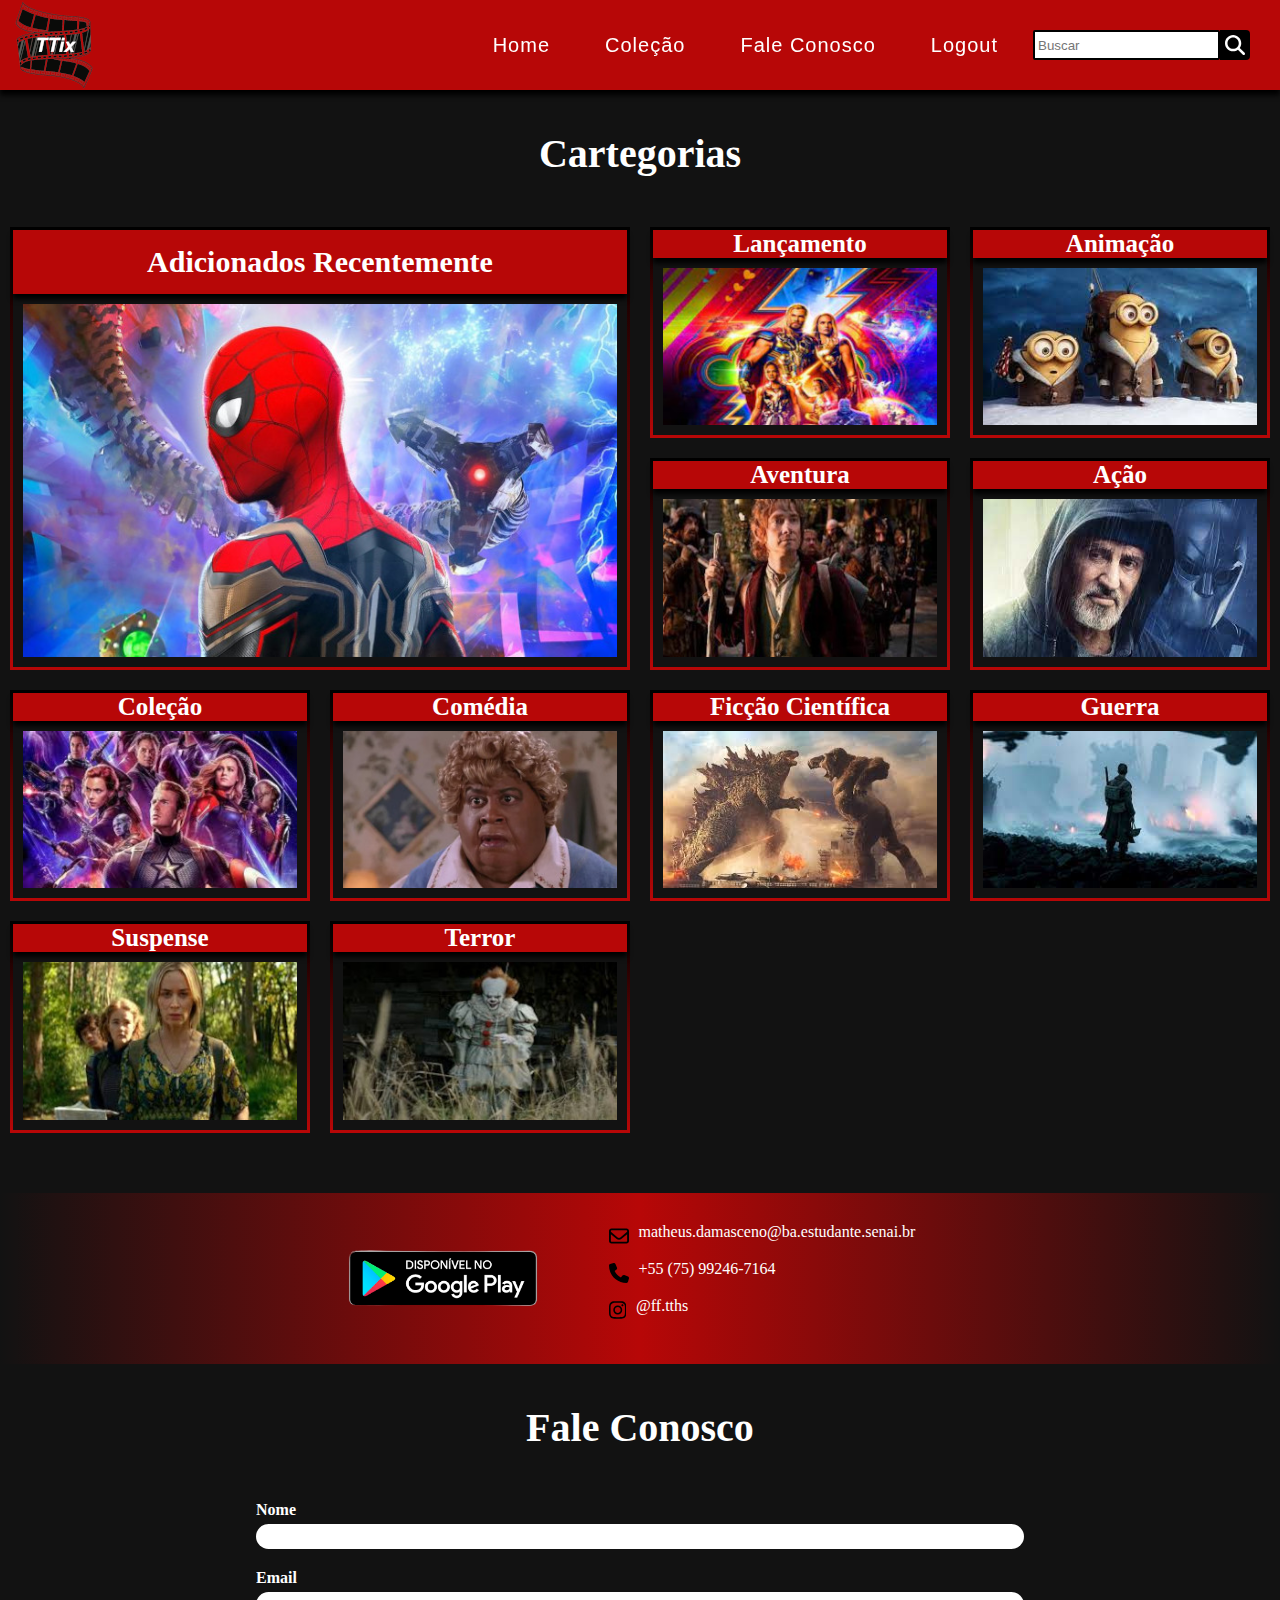
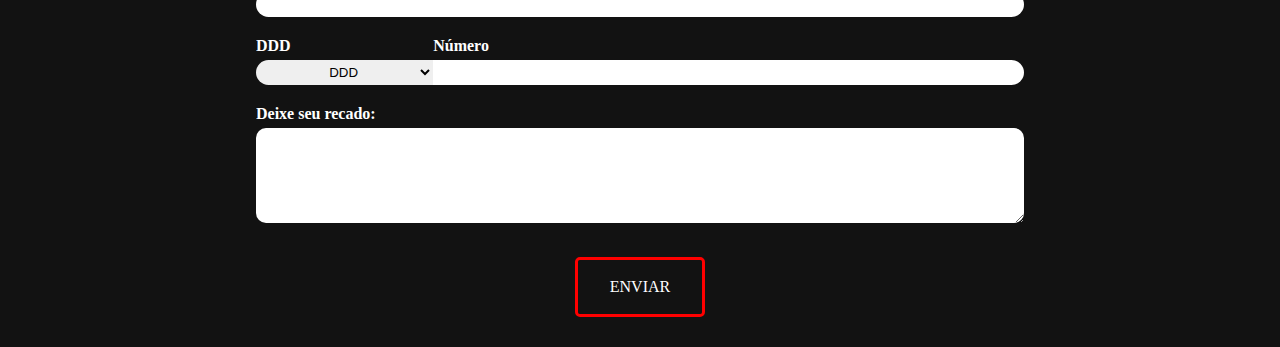
<file: index.html>
<!DOCTYPE html>
<html lang="pt-Br">
<head>
    <meta charset="UTF-8">
    <meta http-equiv="X-UA-Compatible" content="IE=edge">
    <meta name="viewport" content="width=device-width, initial-scale=1.0">
    <link rel="stylesheet" href="style.css">
    <link rel="shortcut icon" href="TTix-favicon.png" type="image/x-icon">
    <link rel="stylesheet" href="https://cdnjs.cloudflare.com/ajax/libs/font-awesome/4.7.0/css/font-awesome.min.css">
    <title>TTix</title>
</head>
<body>
    <header>
        <a href="index.html" class="logo"><img src="TTix - logo.png" alt="logo"></a>
            <nav>
                <ul>
                    <li>
                        <a href="index.html">Home</a>
                    </li>
                    <li>
                        <a href="colecao.html">Coleção</a>
                    </li>
                    <li>
                        <a href="#faleconosco">Fale Conosco</a>
                    </li>
                    <li>
                        <a href="registro.html">Logout</a>
                    </li>
                </ul>
                <div class="pesquisa">
                    <input type="text" placeholder="Buscar">
                    <div class="busca">
                        <svg aria-hidden="true" focusable="false" data-prefix="fas" data-icon="magnifying-glass" role="img" xmlns="http://www.w3.org/2000/svg" viewBox="0 0 512 512" class="svg-inline--fa fa-magnifying-glass"><path fill="currentColor" d="M416 208c0 45.9-14.9 88.3-40 122.7L502.6 457.4c12.5 12.5 12.5 32.8 0 45.3s-32.8 12.5-45.3 0L330.7 376c-34.4 25.2-76.8 40-122.7 40C93.1 416 0 322.9 0 208S93.1 0 208 0S416 93.1 416 208zM208 352c79.5 0 144-64.5 144-144s-64.5-144-144-144S64 128.5 64 208s64.5 144 144 144z" class=""></path></svg>
                    </div>
                </div>
            </nav>
        <div class="menubar">
            <img src="TTix - menu.png" alt="menu">
            <ul>
                <li>
                    <a href="index.html">Home</a>
                </li>
                <li>
                    <a href="colecao.html">Coleção</a>
                </li>
                <li>
                    <a href="#faleconosco">Fale Conosco</a>
                </li>
                <li>
                    <a href="registro.html">Logout</a>
                </li>
            </ul>
        </div>
    </header>
    <main>
        <!--Cartegorias-->
        <section>
                <h1>Cartegorias</h1>
            <div class="cartegorias">
                <div class="adicionados" >
                    <h1>Adicionados Recentemente</h1>
                    <a href="adicionados.html"><img  src="menu/Adicionados Recentemente.jpeg" alt="AdicionadosRecentemente"></a>
                </div>
                <div class="cartegoria">
                    <h2>Lançamento</h2>
                    <a href="lancamentos.html"><img src="menu/Lançamento.jpeg" alt="Lançamento"></a>
                </div>
                <div class="cartegoria">
                    <h2>Animação</h2>
                    <a href="animacao.html"><img src="menu/Animação.jpeg" alt="Animação"></a>
                </div>
                <div class="cartegoria">
                    <h2>Aventura</h2>
                    <a href="aventura.html"><img src="menu/Aventura.jpeg" alt="Aventura"></a>
                </div>
                <div class="cartegoria">
                    <h2>Ação</h2>
                    <a href="acao.html"><img src="menu/Ação.jpeg" alt="Ação"></a>
                </div>
                <div class="cartegoria">
                    <h2>Coleção</h2>
                    <a href="colecao.html"><img src="menu/Coleção.jpeg" alt="Coleção"></a>
                </div>
                <div class="cartegoria">
                    <h2>Comédia</h2>
                    <a href="comedia.html"><img src="menu/Comédia.jpeg" alt="Comédia"></a>
                </div>
                <div class="cartegoria">
                    <h2>Ficção Científica</h2>
                    <a href="ficcaocientifica.html"><img src="menu/FicçãoCientífica.jpeg" alt="FicçãoCientífica"></a>
                </div>
                <div class="cartegoria">
                    <h2>Guerra</h2>
                    <a href="guerra.html"><img src="menu/Guerra.jpeg" alt="Guerra"></a>
                </div>
                <div class="cartegoria">
                    <h2>Suspense</h2>
                    <a href="suspense.html"><img src="menu/Suspense.jpeg" alt="Suspense"></a>
                </div>
                <div class="cartegoria">
                    <h2>Terror</h2>
                    <a href="terror.html"><img src="menu/Terror.jpeg" alt="Terror"></a>
                </div>
            </div>
        </section>
    </main>
    <footer>
        <div class="mais">
            <div class="download">
                <img src="download.png" alt="dowload">
            </div>
            <div class="desenvolvedor">
                <div class="email">
                    <div class="icon">
                        <svg xmlns="http://www.w3.org/2000/svg" viewBox="0 0 512 512"><!--! Font Awesome Pro 6.2.0 by @fontawesome - https://fontawesome.com License - https://fontawesome.com/license (Commercial License) Copyright 2022 Fonticons, Inc. --><path d="M0 128C0 92.65 28.65 64 64 64H448C483.3 64 512 92.65 512 128V384C512 419.3 483.3 448 448 448H64C28.65 448 0 419.3 0 384V128zM48 128V150.1L220.5 291.7C241.1 308.7 270.9 308.7 291.5 291.7L464 150.1V127.1C464 119.2 456.8 111.1 448 111.1H64C55.16 111.1 48 119.2 48 127.1L48 128zM48 212.2V384C48 392.8 55.16 400 64 400H448C456.8 400 464 392.8 464 384V212.2L322 328.8C283.6 360.3 228.4 360.3 189.1 328.8L48 212.2z"/></svg>
                    </div>
                    <a>matheus.damasceno@ba.estudante.senai.br</a>
                </div>
                <div class="meutelefone">
                    <div class="icon">
                        <svg xmlns="http://www.w3.org/2000/svg" viewBox="0 0 512 512"><!--! Font Awesome Pro 6.2.0 by @fontawesome - https://fontawesome.com License - https://fontawesome.com/license (Commercial License) Copyright 2022 Fonticons, Inc. --><path d="M164.9 24.6c-7.7-18.6-28-28.5-47.4-23.2l-88 24C12.1 30.2 0 46 0 64C0 311.4 200.6 512 448 512c18 0 33.8-12.1 38.6-29.5l24-88c5.3-19.4-4.6-39.7-23.2-47.4l-96-40c-16.3-6.8-35.2-2.1-46.3 11.6L304.7 368C234.3 334.7 177.3 277.7 144 207.3L193.3 167c13.7-11.2 18.4-30 11.6-46.3l-40-96z"/></svg>
                    </div>
                    <a>+55 (75) 99246-7164</a>
                </div>
                <div class="instagram">
                    <div class="icon">
                        <svg xmlns="http://www.w3.org/2000/svg" viewBox="0 0 448 512"><!--! Font Awesome Pro 6.2.0 by @fontawesome - https://fontawesome.com License - https://fontawesome.com/license (Commercial License) Copyright 2022 Fonticons, Inc. --><path d="M224.1 141c-63.6 0-114.9 51.3-114.9 114.9s51.3 114.9 114.9 114.9S339 319.5 339 255.9 287.7 141 224.1 141zm0 189.6c-41.1 0-74.7-33.5-74.7-74.7s33.5-74.7 74.7-74.7 74.7 33.5 74.7 74.7-33.6 74.7-74.7 74.7zm146.4-194.3c0 14.9-12 26.8-26.8 26.8-14.9 0-26.8-12-26.8-26.8s12-26.8 26.8-26.8 26.8 12 26.8 26.8zm76.1 27.2c-1.7-35.9-9.9-67.7-36.2-93.9-26.2-26.2-58-34.4-93.9-36.2-37-2.1-147.9-2.1-184.9 0-35.8 1.7-67.6 9.9-93.9 36.1s-34.4 58-36.2 93.9c-2.1 37-2.1 147.9 0 184.9 1.7 35.9 9.9 67.7 36.2 93.9s58 34.4 93.9 36.2c37 2.1 147.9 2.1 184.9 0 35.9-1.7 67.7-9.9 93.9-36.2 26.2-26.2 34.4-58 36.2-93.9 2.1-37 2.1-147.8 0-184.8zM398.8 388c-7.8 19.6-22.9 34.7-42.6 42.6-29.5 11.7-99.5 9-132.1 9s-102.7 2.6-132.1-9c-19.6-7.8-34.7-22.9-42.6-42.6-11.7-29.5-9-99.5-9-132.1s-2.6-102.7 9-132.1c7.8-19.6 22.9-34.7 42.6-42.6 29.5-11.7 99.5-9 132.1-9s102.7-2.6 132.1 9c19.6 7.8 34.7 22.9 42.6 42.6 11.7 29.5 9 99.5 9 132.1s2.7 102.7-9 132.1z"/></svg>
                    </div>
                    <a>@ff.tths</a>
                </div>
            </div>
        </div>

            <h1 id="faleconosco">Fale Conosco</h1>

        <fieldset>
            <div class="nome">
                <label for="nome"><strong>Nome</strong></label><br>
                <input type="text" name="nome" id="nome" required>
            </div>
            <div class="email">
                <label for="email"><strong>Email</strong></label><br>
                <input type="email" name="email" id="email" required>
            </div>
            <div class="telefone">
                <div class="ddd">
                    <label for="ddd"><strong>DDD</strong></label><br>
                    <select name="ddd" id="ddd" required>
                    <option selected disabled value="">DDD</option>
                        <option value="11">11</option>
                        <option value="12">12</option>
                        <option value="13">13</option>
                        <option value="14">14</option>
                        <option value="15">15</option>
                        <option value="15">16</option>
                        <option value="17">17</option>
                        <option value="18">18</option>
                        <option value="19">19</option>
                        <option value="21">21</option>
                        <option value="22">22</option>
                        <option value="24">24</option>
                        <option value="27">27</option>
                        <option value="28">28</option>
                        <option value="31">31</option>
                        <option value="32">32</option>
                        <option value="33">33</option>
                        <option value="34">34</option>
                        <option value="35">35</option>
                        <option value="37">37</option>
                        <option value="38">38</option>
                        <option value="41">41</option>
                        <option value="42">42</option>
                        <option value="43">43</option>
                        <option value="44">44</option>
                        <option value="45">45</option>
                        <option value="46">46</option>
                        <option value="47">47</option>
                        <option value="48">48</option>
                        <option value="49">49</option>
                        <option value="51">51</option>
                        <option value="53">53</option>
                        <option value="54">54</option>
                        <option value="55">55</option>
                        <option value="61">61</option>
                        <option value="62">62</option>
                        <option value="63">63</option>
                        <option value="64">64</option>
                        <option value="65">65</option>
                        <option value="66">66</option>
                        <option value="76">67</option>
                        <option value="68">68</option>
                        <option value="69">69</option>
                        <option value="71">71</option>
                        <option value="73">73</option>
                        <option value="74">74</option>
                        <option value="75">75</option>
                        <option value="77">77</option>
                        <option value="79">79</option>
                        <option value="81">81</option>
                        <option value="82">82</option>
                        <option value="83">83</option>
                        <option value="84">84</option>
                        <option value="85">85</option>
                        <option value="86">86</option>
                        <option value="87">87</option>
                        <option value="88">88</option>
                        <option value="89">89</option>
                        <option value="91">91</option>
                        <option value="92">92</option>
                        <option value="93">93</option>
                        <option value="94">94</option>
                        <option value="95">95</option>
                        <option value="96">96</option>
                        <option value="97">97</option>
                        <option value="98">98</option>
                        <option value="99">99</option>
                    </select>
                </div>
                <div class="numero">
                    <label for="numero"><strong>Número</strong></label><br>
                    <input type="tel" name="numero" id="numero" required>
                </div>
            </div>
            <div class="recado">
                <label for="recado"><strong>Deixe seu recado: </strong></label>
                <textarea name="recado" id="recado" style="width:100%" rows="5" required></textarea>
            </div>
            <div class="botao7" onclick="faleConosco()">
                <span></span>
                <span></span>
                <a>Enviar</a>
            </div>
        </fieldset>
    </footer>
    <script src="script.js"></script>
</body>
</html>
</file>
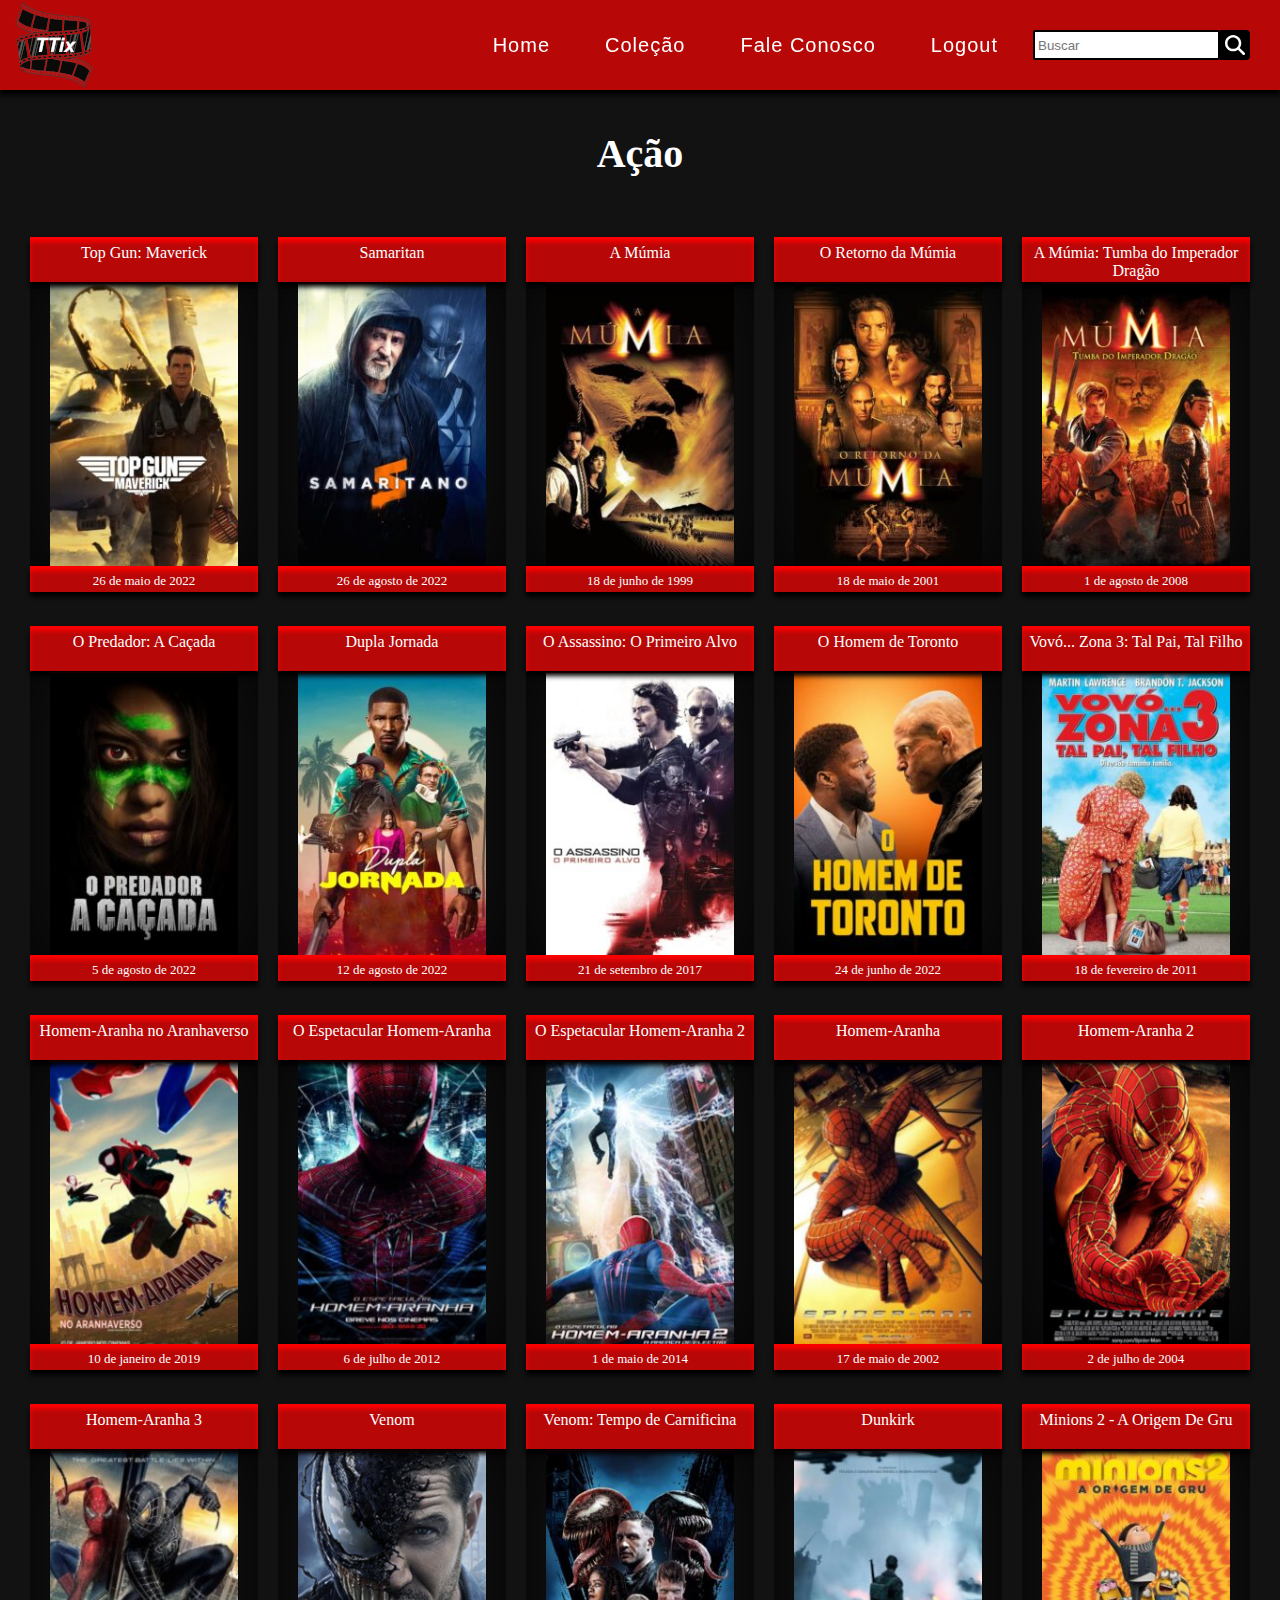
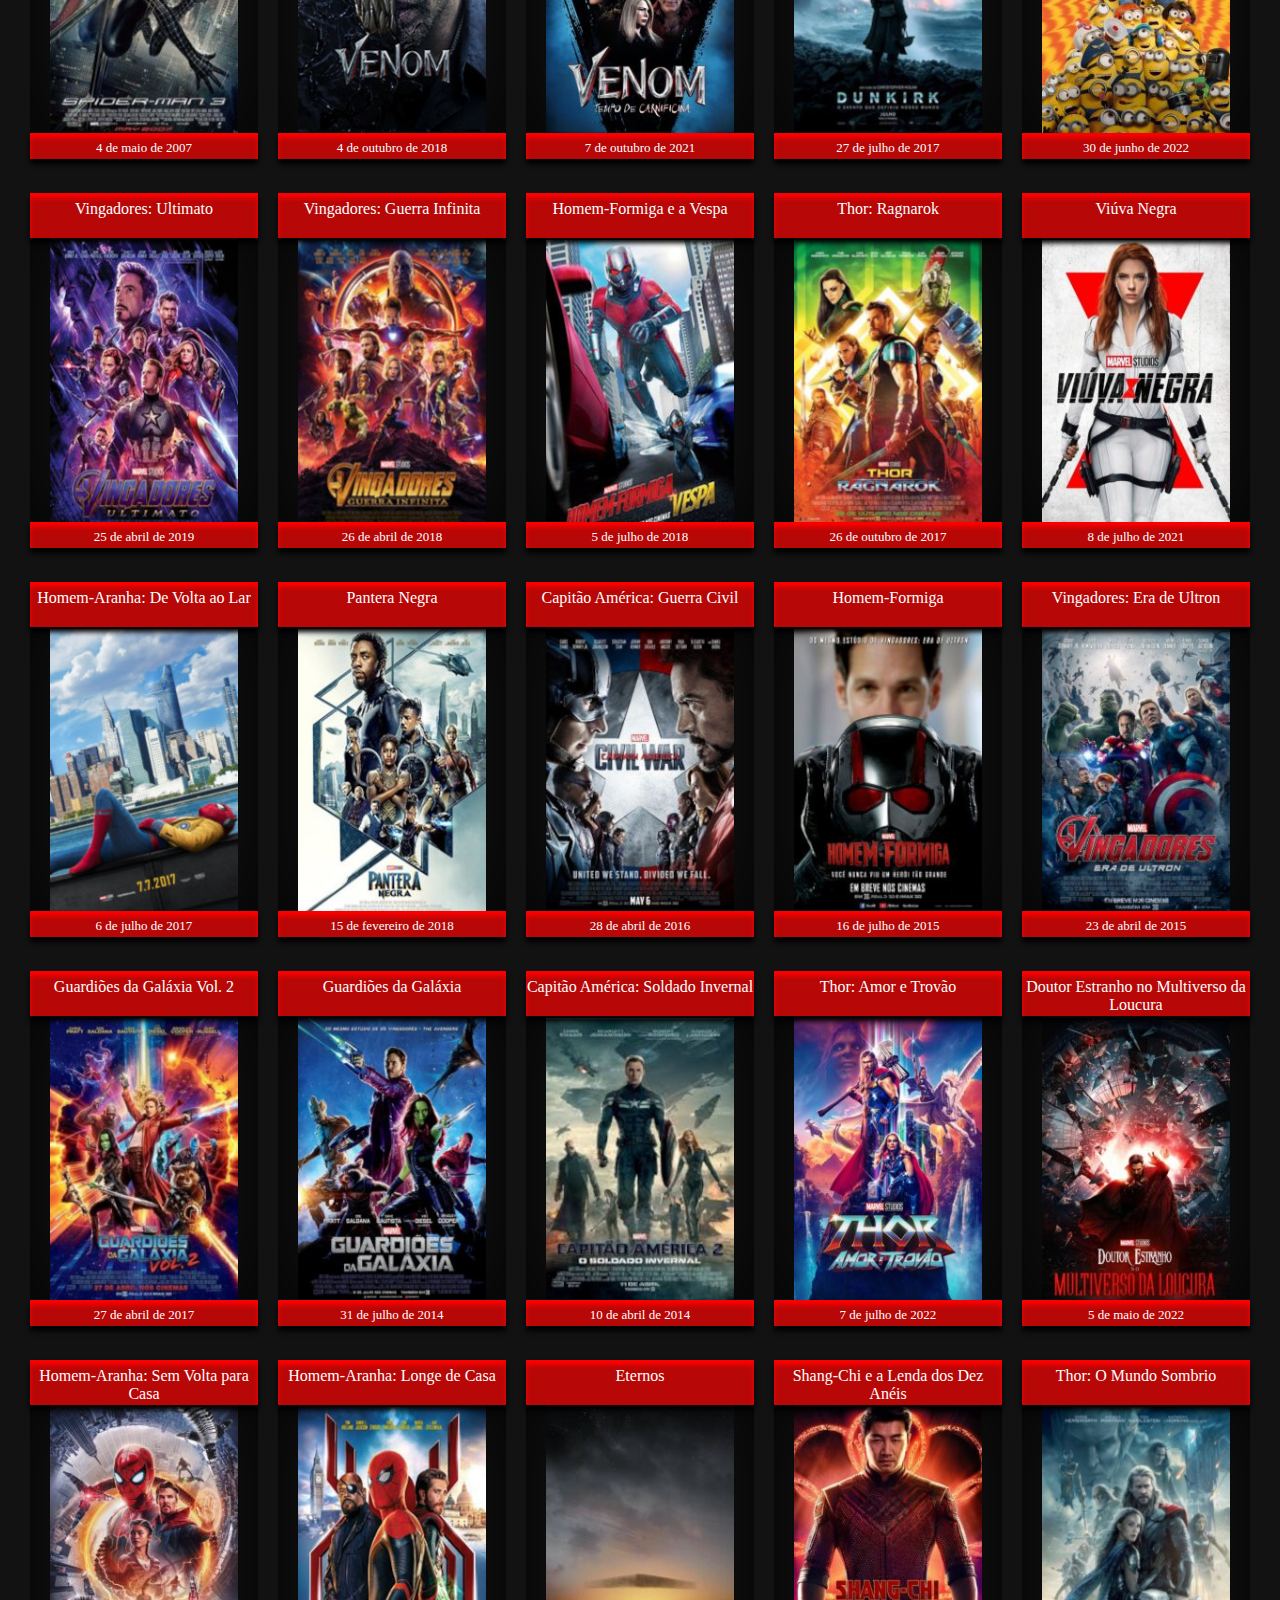
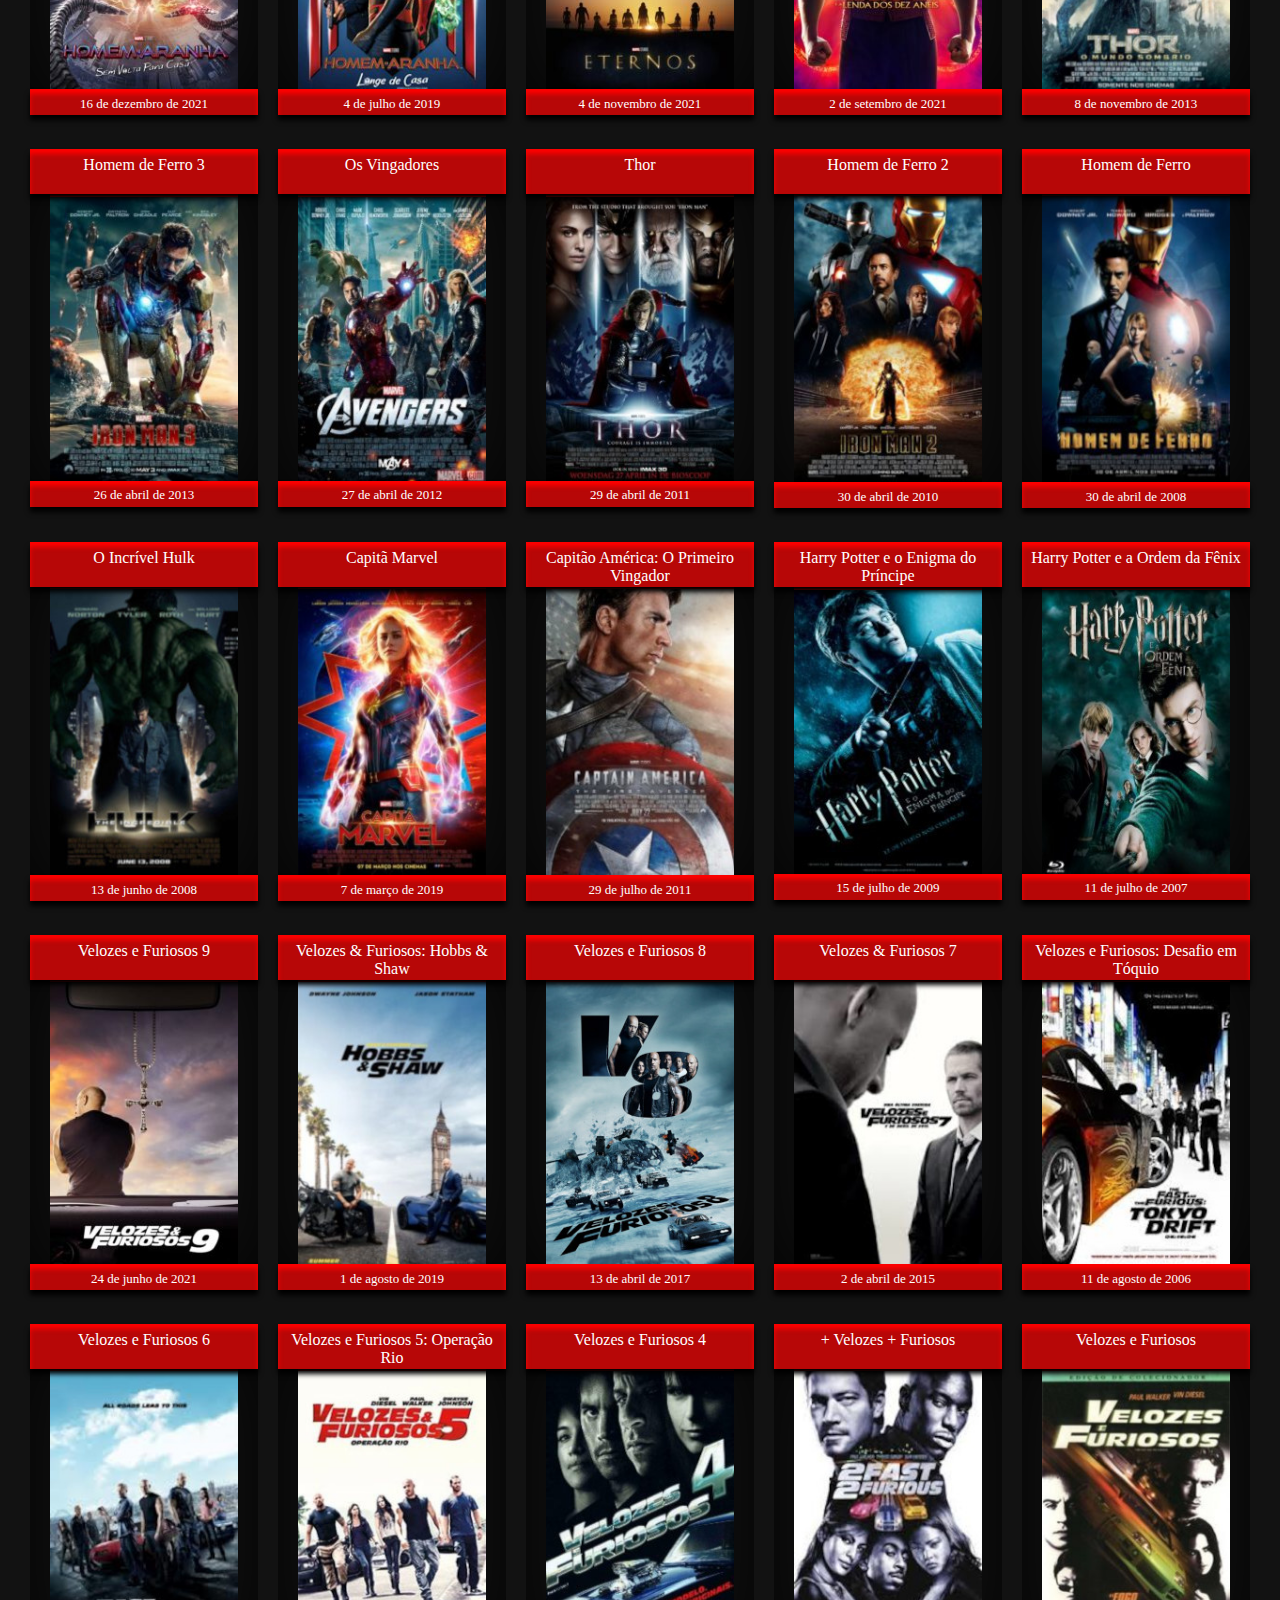
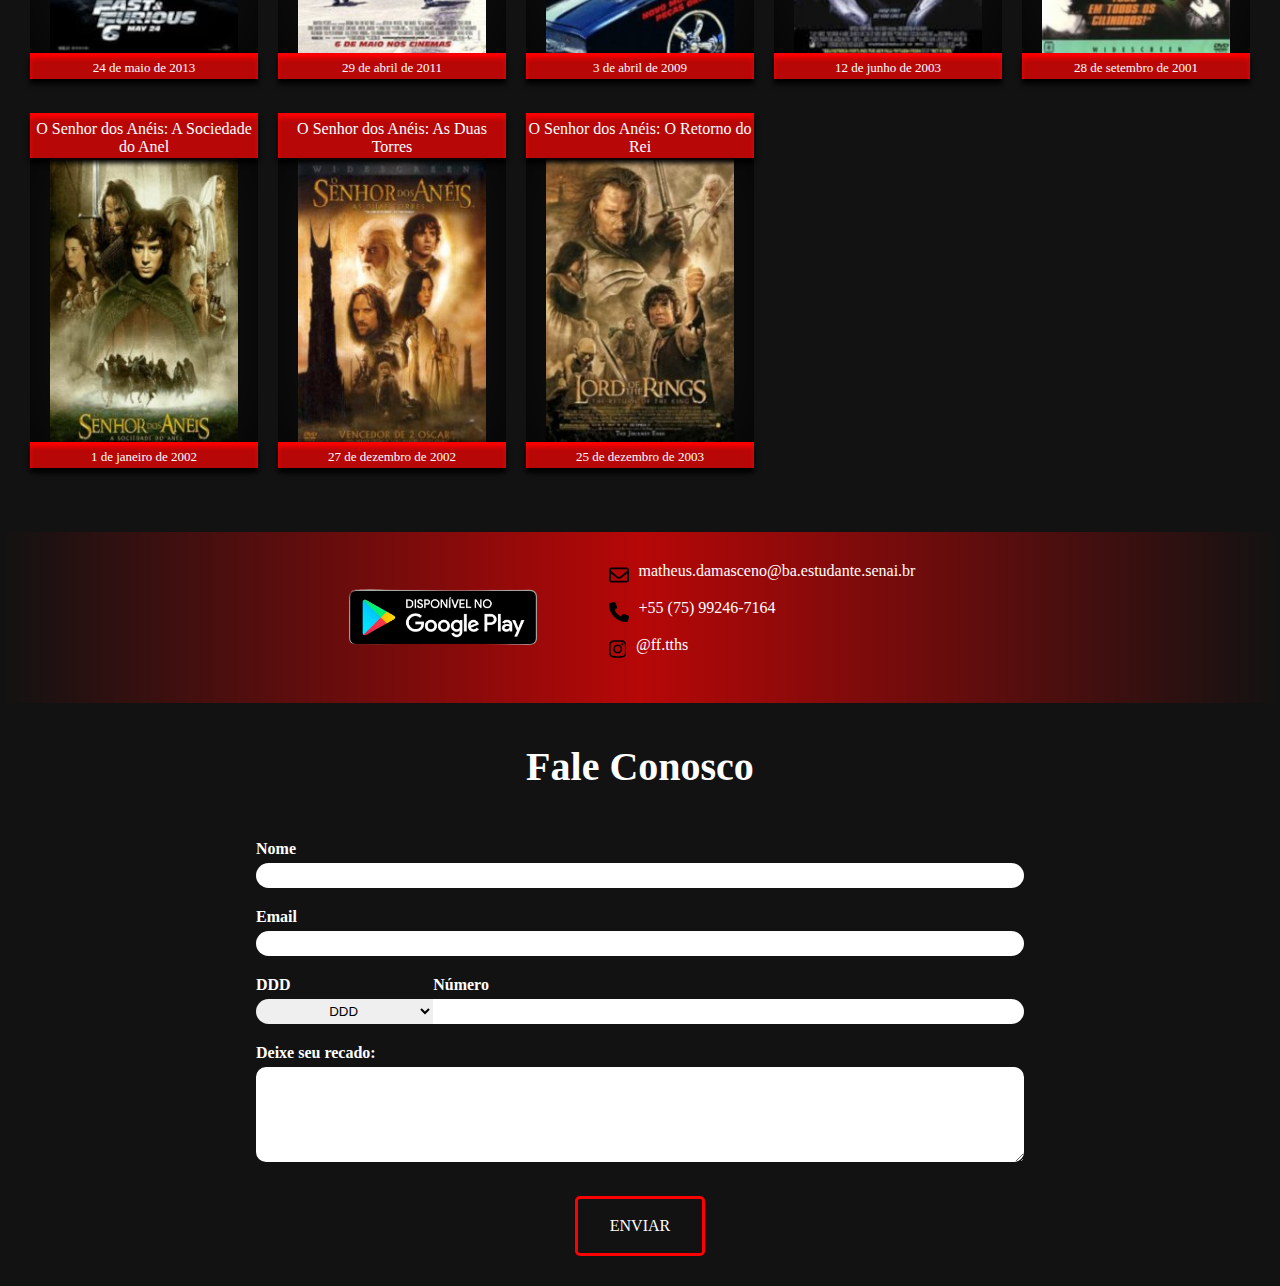
<file: acao.html>
<!DOCTYPE html>
<html lang="pt-Br">
<head>
    <meta charset="UTF-8">
    <meta http-equiv="X-UA-Compatible" content="IE=edge">
    <meta name="viewport" content="width=device-width, initial-scale=1.0">
    <link rel="stylesheet" href="style.css">
    <link rel="shortcut icon" href="TTix-favicon.png" type="image/x-icon">
    <title>TTix - Ação</title>
</head>
<body>
    <header>
        <a href="index.html" class="logo"><img src="TTix - logo.png" alt="logo"></a>
            <nav>
                <ul>
                    <li>
                        <a href="index.html">Home</a>
                    </li>
                    <li>
                        <a href="colecao.html">Coleção</a>
                    </li>
                    <li>
                        <a href="#faleconosco">Fale Conosco</a>
                    </li>
                    <li>
                        <a href="registro.html">Logout</a>
                    </li>
                </ul>
                <div class="pesquisa">
                    <input type="text" placeholder="Buscar">
                    <div class="busca">
                        <svg aria-hidden="true" focusable="false" data-prefix="fas" data-icon="magnifying-glass" role="img" xmlns="http://www.w3.org/2000/svg" viewBox="0 0 512 512" class="svg-inline--fa fa-magnifying-glass"><path fill="currentColor" d="M416 208c0 45.9-14.9 88.3-40 122.7L502.6 457.4c12.5 12.5 12.5 32.8 0 45.3s-32.8 12.5-45.3 0L330.7 376c-34.4 25.2-76.8 40-122.7 40C93.1 416 0 322.9 0 208S93.1 0 208 0S416 93.1 416 208zM208 352c79.5 0 144-64.5 144-144s-64.5-144-144-144S64 128.5 64 208s64.5 144 144 144z" class=""></path></svg>
                    </div>
                </div>
            </nav>
        <div class="menubar">
            <img src="TTix - menu.png" alt="menu">
            <ul>
                <li>
                    <a href="index.html">Home</a>
                </li>
                <li>
                    <a href="colecao.html">Coleção</a>
                </li>
                <li>
                    <a href="#faleconosco">Fale Conosco</a>
                </li>
                <li>
                    <a href="registro.html">Logout</a>
                </li>
            </ul>
        </div>
    </header>
    <main>
        <!--Ação-->
        <section>
            <h1>Ação</h1>
        <div class="filmes">

            <!--Filmes-->
            
            <!--
                <div class="filme">
                    <p></p>
                    <div class="capa">
                        <img src="filmes/" alt="">
                    </div>
                    <div class="info">
                        <div class="linguagem">
                            <p></p>
                        </div>
                        <div class="duracao">
                            <p></p>
                        </div>
                    </div>
                    <div class="data">
                        <p></p>
                    </div>
                </div>
            -->
            <div class="filme">
                <p>Top Gun: Maverick</p>
                <div class="capa">
                    <img src="filmes/4aLjHD7sfMzEXin4qa7v6AJYo9R-200x300.jpg" alt="Top Gun: Maverick">
                </div>
                <div class="info">
                    <div class="linguagem">
                        <p>Dub</p>
                    </div>
                    <div class="duracao">
                        <p>2h 11m</p>
                    </div>
                </div>
                <div class="data">
                    <p>26 de maio de 2022</p>
                </div>
            </div>
            <div class="filme">
                <p>Samaritan</p>
                <div class="capa">
                    <img src="filmes/7xP0NhjE6AOJ1RTx5vh3Jw1aNCe-200x300.jpg" alt="Samaritan">
                </div>
                <div class="info">
                    <div class="linguagem">
                        <p>Dub</p>
                    </div>
                    <div class="duracao">
                        <p>1h 41m</p>
                    </div>
                </div>
                <div class="data">
                    <p>26 de agosto de 2022</p>
                </div>
            </div>
            <div class="filme">
                <p>A Múmia</p>
                <div class="capa">
                    <img src="filmes/x9WtRo3zf7p3K7ERdlpqlRgtYU6-200x300.jpg" alt="A Múmia">
                </div>
                <div class="info">
                    <div class="linguagem">
                        <p>Dub</p>
                    </div>
                    <div class="duracao">
                        <p>2h 4m</p>
                    </div>
                </div>
                <div class="data">
                    <p>18 de junho de 1999</p>
                </div>
            </div>
            <div class="filme">
                <p>O Retorno da Múmia</p>
                <div class="capa">
                    <img src="filmes/trLVOBJxgq4K4Ei2OJFZgIeaPzB-200x300.jpg" alt="O Retorno da Múmia">
                </div>
                <div class="info">
                    <div class="linguagem">
                        <p>Dub</p>
                    </div>
                    <div class="duracao">
                        <p>2h 10m</p>
                    </div>
                </div>
                <div class="data">
                    <p>18 de maio de 2001</p>
                </div>
            </div>
            <div class="filme">
                <p>A Múmia: Tumba do Imperador Dragão</p>
                <div class="capa">
                    <img src="filmes/lHv4SqGuQ6K9Z0H6E5fkU7yZlxD-200x300.jpg" alt="A Múmia: Tumba do Imperador Dragão">
                </div>
                <div class="info">
                    <div class="linguagem">
                        <p>Dub</p>
                    </div>
                    <div class="duracao">
                        <p>1h 52m</p>
                    </div>
                </div>
                <div class="data">
                    <p>1 de agosto de 2008</p>
                </div>
            </div>
            <div class="filme">
                <p>O Predador: A Caçada</p>
                <div class="capa">
                    <img src="filmes/g7Ii9sYAFG96W7cvMQ4zXq39RJ5-200x300.jpg" alt="O Predador: A Caçada">
                </div>
                <div class="info">
                    <div class="linguagem">
                        <p>Dub</p>
                    </div>
                    <div class="duracao">
                        <p>1h 39m</p>
                    </div>
                </div>
                <div class="data">
                    <p>5 de agosto de 2022</p>
                </div>
            </div>
            <div class="filme">
                <p>Dupla Jornada</p>
                <div class="capa">
                    <img src="filmes/gmY6yEyvLlkqrgqYNXPp1llPZeT-200x300.jpg" alt="Dupla Jornada">
                </div>
                <div class="info">
                    <div class="linguagem">
                        <p>Dub</p>
                    </div>
                    <div class="duracao">
                        <p>1h 53m</p>
                    </div>
                </div>
                <div class="data">
                    <p>12 de agosto de 2022</p>
                </div>
            </div>
            <div class="filme">
                <p>O Assassino: O Primeiro Alvo</p>
                <div class="capa">
                    <img src="filmes/juJrnDHS8kIDzdjtLkP9329bmah-200x300.jpg" alt="O Assassino: O Primeiro Alvo">
                </div>
                <div class="info">
                    <div class="linguagem">
                        <p>Dub</p>
                    </div>
                    <div class="duracao">
                        <p>1h 51m</p>
                    </div>
                </div>
                <div class="data">
                    <p>21 de setembro de 2017</p>
                </div>
            </div>
            <div class="filme">
                <p>O Homem de Toronto</p>
                <div class="capa">
                    <img src="filmes/A7WtrzlvLAhdmXObY9aZCRhtAMs-200x300.jpg" alt="O Homem de Toronto">
                </div>
                <div class="info">
                    <div class="linguagem">
                        <p>Dub</p>
                    </div>
                    <div class="duracao">
                        <p>1h 52m</p>
                    </div>
                </div>
                <div class="data">
                    <p>24 de junho de 2022</p>
                </div>
            </div>
            <div class="filme">
                <p>Vovó... Zona 3: Tal Pai, Tal Filho</p>
                <div class="capa">
                    <img src="filmes/xfEAuK3Jec66AsccQBvGC2WAcw7-200x300.jpg" alt="Vovó... Zona 3: Tal Pai, Tal Filho">
                </div>
                <div class="info">
                    <div class="linguagem">
                        <p>Dub</p>
                    </div>
                    <div class="duracao">
                        <p>1h 47m</p>
                    </div>
                </div>
                <div class="data">
                    <p>18 de fevereiro de 2011</p>
                </div>
            </div>
            <div class="filme">
                <p>Homem-Aranha no Aranhaverso</p>
                <div class="capa">
                    <img src="filmes/3718855.jpg-r_1280_720-f_jpg-q_x-xxyxx-203x300.jpg" alt="Homem-Aranha no Aranhaverso">
                </div>
                <div class="info">
                    <div class="linguagem">
                        <p>Dub</p>
                    </div>
                    <div class="duracao">
                        <p>1h 56m</p>
                    </div>
                </div>
                <div class="data">
                    <p>10 de janeiro de 2019</p>
                </div>
            </div>
            <div class="filme">
                <p>O Espetacular Homem-Aranha</p>
                <div class="capa">
                    <img src="filmes/20122663-204x300.jpg" alt="O Espetacular Homem-Aranha">
                </div>
                <div class="info">
                    <div class="linguagem">
                        <p>Dub</p>
                    </div>
                    <div class="duracao">
                        <p>2h 16m</p>
                    </div>
                </div>
                <div class="data">
                    <p>6 de julho de 2012</p>
                </div>
            </div>
            <div class="filme">
                <p>O Espetacular Homem-Aranha 2</p>
                <div class="capa">
                    <img src="filmes/425460.jpg-c_215_290_x-f_jpg-q_x-xxyxx.jpg" alt="O Espetacular Homem-Aranha 2 - A Ameaça de Electro">
                </div>
                <div class="info">
                    <div class="linguagem">
                        <p>Dub</p>
                    </div>
                    <div class="duracao">
                        <p>2h 22m</p>
                    </div>
                </div>
                <div class="data">
                    <p>1 de maio de 2014</p>
                </div>
            </div>
            <div class="filme">
                <p>Homem-Aranha</p>
                <div class="capa">
                    <img src="filmes/spider-man-2002-poster-tobey-maguire-as-spider-man_dcy3.640-203x300.jpg" alt="Homem-Aranha">
                </div>
                <div class="info">
                    <div class="linguagem">
                        <p>Dub</p>
                    </div>
                    <div class="duracao">
                        <p>2h 1m</p>
                    </div>
                </div>
                <div class="data">
                    <p>17 de maio de 2002</p>
                </div>
            </div>
            <div class="filme">
                <p>Homem-Aranha 2</p>
                <div class="capa">
                    <img src="filmes/Spider-Man_2.jpg" alt="Homem-Aranha 2">
                </div>
                <div class="info">
                    <div class="linguagem">
                        <p>Dub</p>
                    </div>
                    <div class="duracao">
                        <p>2h 7m</p>
                    </div>
                </div>
                <div class="data">
                    <p>2 de julho de 2004</p>
                </div>
            </div>
            <div class="filme">
                <p>Homem-Aranha 3</p>
                <div class="capa">
                    <img src="filmes/Spider-Man_3-202x300.jpg" alt="Homem-Aranha 3">
                </div>
                <div class="info">
                    <div class="linguagem">
                        <p>Dub</p>
                    </div>
                    <div class="duracao">
                        <p>2h 19m</p>
                    </div>
                </div>
                <div class="data">
                    <p>4 de maio de 2007</p>
                </div>
            </div>
            <div class="filme">
                <p>Venom</p>
                <div class="capa">
                    <img src="filmes/venom-et00069122-12-01-2018-12-51-14.jpg" alt="Venom">
                </div>
                <div class="info">
                    <div class="linguagem">
                        <p>Dub</p>
                    </div>
                    <div class="duracao">
                        <p>1h 52m</p>
                    </div>
                </div>
                <div class="data">
                    <p>4 de outubro de 2018</p>
                </div>
            </div>
            <div class="filme">
                <p>Venom: Tempo de Carnificina</p>
                <div class="capa">
                    <img src="filmes/h5UzYZquMwO9FVn15R2eK2itmHu-200x300.jpg" alt="Venom: Tempo de Carnificina">
                </div>
                <div class="info">
                    <div class="linguagem">
                        <p>Dub</p>
                    </div>
                    <div class="duracao">
                        <p>1h 45m</p>
                    </div>
                </div>
                <div class="data">
                    <p>7 de outubro de 2021</p>
                </div>
            </div>
            <div class="filme">
                <p>Dunkirk</p>
                <div class="capa">
                    <img src="filmes/images-11-204x300.jpg" alt="Dunkirk">
                </div>
                <div class="info">
                    <div class="linguagem">
                        <p>Dub</p>
                    </div>
                    <div class="duracao">
                        <p>1h 46m</p>
                    </div>
                </div>
                <div class="data">
                    <p>27 de julho de 2017</p>
                </div>
            </div>
            <div class="filme">
                <p>Minions 2 - A Origem De Gru</p>
                <div class="capa">
                    <img src="filmes/yRGDZI2lYTgUM3ifsoFASU5z77v-200x300.jpg" alt="Minions 2 - A Origem De Gru">
                </div>
                <div class="info">
                    <div class="linguagem">
                        <p>Dub</p>
                    </div>
                    <div class="duracao">
                        <p>1h 28m</p>
                    </div>
                </div>
                <div class="data">
                    <p>30 de junho de 2022</p>
                </div>
            </div>
            <div class="filme">
                <p>Vingadores: Ultimato</p>
                <div class="capa">
                    <img src="filmes/2428965.jpg-c_215_290_x-f_jpg-q_x-xxyxx.jpg" alt="Vingadores: Ultimato">
                </div>
                <div class="info">
                    <div class="linguagem">
                        <p>Dub</p>
                    </div>
                    <div class="duracao">
                        <p>3h 2m</p>
                    </div>
                </div>
                <div class="data">
                    <p>25 de abril de 2019</p>
                </div>
            </div>
            <div class="filme">
                <p>Vingadores: Guerra Infinita</p>
                <div class="capa">
                    <img src="filmes/2019826.jpg-c_215_290_x-f_jpg-q_x-xxyxx.jpg" alt="Vingadores: Guerra Infinita">
                </div>
                <div class="info">
                    <div class="linguagem">
                        <p>Dub</p>
                    </div>
                    <div class="duracao">
                        <p>2h 29m</p>
                    </div>
                </div>
                <div class="data">
                    <p>26 de abril de 2018</p>
                </div>
            </div>
            <div class="filme">
                <p>Homem-Formiga e a Vespa</p>
                <div class="capa">
                    <img src="filmes/2102620.jpg-c_215_290_x-f_jpg-q_x-xxyxx.jpg" alt="Homem-Formiga e a Vespa">
                </div>
                <div class="info">
                    <div class="linguagem">
                        <p>Dub</p>
                    </div>
                    <div class="duracao">
                        <p>1h 58m</p>
                    </div>
                </div>
                <div class="data">
                    <p>5 de julho de 2018</p>
                </div>
            </div>
            <div class="filme">
                <p>Thor: Ragnarok</p>
                <div class="capa">
                    <img src="filmes/images-20-1-210x300.jpg" alt="Thor: Ragnarok">
                </div>
                <div class="info">
                    <div class="linguagem">
                        <p>Dub</p>
                    </div>
                    <div class="duracao">
                        <p>2h 10m</p>
                    </div>
                </div>
                <div class="data">
                    <p>26 de outubro de 2017</p>
                </div>
            </div>
            <div class="filme">
                <p>Viúva Negra</p>
                <div class="capa">
                    <img src="filmes/rKq1Vlw0Bqe2EEvdmIkkkgPQAGf-200x300.jpg" alt="Viúva Negra">
                </div>
                <div class="info">
                    <div class="linguagem">
                        <p>Dub</p>
                    </div>
                    <div class="duracao">
                        <p>2h 13m</p>
                    </div>
                </div>
                <div class="data">
                    <p>8 de julho de 2021</p>
                </div>
            </div>
            <div class="filme">
                <p>Homem-Aranha: De Volta ao Lar</p>
                <div class="capa">
                    <img src="filmes/homecomingposter-198x300.jpg" alt="Homem-Aranha: De Volta ao Lar">
                </div>
                <div class="info">
                    <div class="linguagem">
                        <p>Dub</p>
                    </div>
                    <div class="duracao">
                        <p>2h 13m</p>
                    </div>
                </div>
                <div class="data">
                    <p>6 de julho de 2017</p>
                </div>
            </div>
            <div class="filme">
                <p>Pantera Negra</p>
                <div class="capa">
                    <img src="filmes/2291532.jpg-c_215_290_x-f_jpg-q_x-xxyxx.jpg" alt="Pantera Negra">
                </div>
                <div class="info">
                    <div class="linguagem">
                        <p>Dub</p>
                    </div>
                    <div class="duracao">
                        <p>2h 15m</p>
                    </div>
                </div>
                <div class="data">
                    <p>15 de fevereiro de 2018</p>
                </div>
            </div>
            <div class="filme">
                <p>Capitão América: Guerra Civil</p>
                <div class="capa">
                    <img src="filmes/guerracivil-202x300.jpg" alt="Capitão América: Guerra Civil">
                </div>
                <div class="info">
                    <div class="linguagem">
                        <p>Dub</p>
                    </div>
                    <div class="duracao">
                        <p>2h 28m</p>
                    </div>
                </div>
                <div class="data">
                    <p>28 de abril de 2016</p>
                </div>
            </div>
            <div class="filme">
                <p>Homem-Formiga</p>
                <div class="capa">
                    <img src="filmes/images-8-204x300 (1).jpg" alt="Homem-Formiga">
                </div>
                <div class="info">
                    <div class="linguagem">
                        <p>Dub</p>
                    </div>
                    <div class="duracao">
                        <p>1h 58m</p>
                    </div>
                </div>
                <div class="data">
                    <p>16 de julho de 2015</p>
                </div>
            </div>
            <div class="filme">
                <p>Vingadores: Era de Ultron</p>
                <div class="capa">
                    <img src="filmes/vingadores-era-de-ultron-poster-204x300.jpg" alt="Vingadores: Era de Ultron">
                </div>
                <div class="info">
                    <div class="linguagem">
                        <p>
                            Dub
                        </p>
                    </div>
                    <div class="duracao">
                        <p>
                            2h 21m
                        </p>
                    </div>
                </div>
                <div class="data">
                    <p>23 de abril de 2015</p>
                </div>
            </div>
            <div class="filme">
                <p>Guardiões da Galáxia Vol. 2</p>
                <div class="capa">
                    <img src="filmes/images-1-2-204x300.jpg" alt="Guardiões da Galáxia Vol. 2">
                </div>
                <div class="info">
                    <div class="linguagem">
                        <p>
                            Dub
                        </p>
                    </div>
                    <div class="duracao">
                        <p>
                            2h 17m
                        </p>
                    </div>
                </div>
                <div class="data">
                    <p>27 de abril de 2017</p>
                </div>
            </div>
            <div class="filme">
                <p>Guardiões da Galáxia</p>
                <div class="capa">
                    <img src="filmes/guardioesdagalaxiapnacional2-203x300.jpg" alt="Guardiões da Galáxia">
                </div>
                <div class="info">
                    <div class="linguagem">
                        <p>
                            Dub
                        </p>
                    </div>
                    <div class="duracao">
                        <p>
                            2h 2m
                        </p>
                    </div>
                </div>
                <div class="data">
                    <p>31 de julho de 2014</p>
                </div>
            </div>
            <div class="filme">
                <p>Capitão América: Soldado Invernal</p>
                <div class="capa">
                    <img src="filmes/capitao2.jpg" alt="Capitão América: Soldado Invernal">
                </div>
                <div class="info">
                    <div class="linguagem">
                        <p>
                            Dub
                        </p>
                    </div>
                    <div class="duracao">
                        <p>
                            2h 16m
                        </p>
                    </div>
                </div>
                <div class="data">
                    <p>10 de abril de 2014</p>
                </div>
            </div>
            <div class="filme">
                <p>Thor: Amor e Trovão</p>
                <div class="capa">
                    <img src="filmes/71XnRvkadkWZZowCGcuBi4XAKdJ-200x300.jpg" alt="Thor: Amor e Trovão">
                </div>
                <div class="info">
                    <div class="linguagem">
                        <p>Dub</p>
                    </div>
                    <div class="duracao">
                        <p>1h 59m</p>
                    </div>
                </div>
                <div class="data">
                    <p>7 de julho de 2022</p>
                </div>
            </div>
            <div class="filme">
                <p>Doutor Estranho no Multiverso da Loucura</p>
                <div class="capa">
                    <img src="filmes/hq2igFqb31fDqGotz8ZuUfwKgn8-200x300.jpg" alt="Doutor Estranho no Multiverso da Loucura">
                </div>
                <div class="info">
                    <div class="linguagem">
                        <p>Dub</p>
                    </div>
                    <div class="duracao">
                        <p>2h 6m</p>
                    </div>
                </div>
                <div class="data">
                    <p>5 de maio de 2022</p>
                </div>
            </div>
            <div class="filme">
                <p>Homem-Aranha: Sem Volta para Casa</p>
                <div class="capa">
                    <img src="filmes/fVzXp3NwovUlLe7fvoRynCmBPNc-200x300.jpg" alt="Homem-Aranha: Sem Volta para Casa">
                </div>
                <div class="info">
                    <div class="linguagem">
                        <p>Dub</p>
                    </div>
                    <div class="duracao">
                        <p>2h 37m</p>
                    </div>
                </div>
                <div class="data">
                    <p>16 de dezembro de 2021</p>
                </div>
            </div>
            <div class="filme">
                <p>Homem-Aranha: Longe de Casa</p>
                <div class="capa">
                    <img src="filmes/5167951.jpg-c_215_290_x-f_jpg-q_x-xxyxx.jpg" alt="Homem-Aranha: Longe de Casa">
                </div>
                <div class="info">
                    <div class="linguagem">
                        <p>Dub</p>
                    </div>
                    <div class="duracao">
                        <p>2h 10m</p>
                    </div>
                </div>
                <div class="data">
                    <p>4 de julho de 2019</p>
                </div>
            </div>
            <div class="filme">
                <p>Eternos</p>
                <div class="capa">
                    <img src="filmes/eDHOutMxLMgComnVhUK0Xfwunu5-200x300.jpg" alt="Eternos">
                </div>
                <div class="info">
                    <div class="linguagem">
                        <p>Dub</p>
                    </div>
                    <div class="duracao">
                        <p>2h 37m</p>
                    </div>
                </div>
                <div class="data">
                    <p>4 de novembro de 2021</p>
                </div>
            </div>
            <div class="filme">
                <p>Shang-Chi e a Lenda dos Dez Anéis</p>
                <div class="capa">
                    <img src="filmes/6T0r3jBs0xbmzVnM9u7e3vUXMYk-200x300.jpg" alt="Shang-Chi e a Lenda dos Dez Anéis">
                </div>
                <div class="info">
                    <div class="linguagem">
                        <p>Dub</p>
                    </div>
                    <div class="duracao">
                        <p>2h 12m</p>
                    </div>
                </div>
                <div class="data">
                    <p>2 de setembro de 2021</p>
                </div>
            </div>
            <div class="filme">
                <p>Thor: O Mundo Sombrio</p>
                <div class="capa">
                    <img src="filmes/21024039_20130801212713895-210x300.jpg" alt="Thor: O Mundo Sombrio">
                </div>
                <div class="info">
                    <div class="linguagem">
                        <p>
                            Dub
                        </p>
                    </div>
                    <div class="duracao">
                        <p>
                            1h 52m
                        </p>
                    </div>
                </div>
                <div class="data">
                    <p>8 de novembro de 2013</p>
                </div>
            </div>
            <div class="filme">
                <p>Homem de Ferro 3 </p>
                <div class="capa">
                    <img src="filmes/Iron_Man_3_poster-203x300.jpg" alt="Homem de Ferro 3 ">
                </div>
                <div class="info">
                    <div class="linguagem">
                        <p>
                            Dub
                        </p>
                    </div>
                    <div class="duracao">
                        <p>
                            2h 10m
                        </p>
                    </div>
                </div>
                <div class="data">
                    <p>26 de abril de 2013</p>
                </div>
            </div>
            <div class="filme">
                <p>Os Vingadores</p>
                <div class="capa">
                    <img src="filmes/vingadores-poster-01-203x300.jpg" alt="Os Vingadores">
                </div>
                <div class="info">
                    <div class="linguagem">
                        <p>
                            Dub
                        </p>
                    </div>
                    <div class="duracao">
                        <p>
                            2h 23m
                        </p>
                    </div>
                </div>
                <div class="data">
                    <p>27 de abril de 2012
                    </p>
                </div>
            </div>
            <div class="filme">
                <p>Thor</p>
                <div class="capa">
                    <img src="filmes/font-b-Thor-b-font-1-font-b-2-b-font-the-Dark-World-Movie-210x300.jpg" alt="Thor">
                </div>
                <div class="info">
                    <div class="linguagem">
                        <p>
                            Dub
                        </p>
                    </div>
                    <div class="duracao">
                        <p>
                            1h 54m
                        </p>
                    </div>
                </div>
                <div class="data">
                    <p>
                        29 de abril de 2011
                    </p>
                </div>
            </div>
            <div class="filme">
                <p>Homem de Ferro 2</p>
                <div class="capa">
                    <a href=""><img src="filmes/Homem_de_Ferro_2_-_Poster-204x300.jpg" alt="Homem de Ferro 2"></a>
                </div>
                <div class="info">
                    <div class="linguagem"><p>Dub</p></div>
                    <div class="duracao"><p>2h 4m</p></div>
                </div>
                <div class="data">
                    <p>30 de abril de 2010</p>
                </div>
            </div>
            <div class="filme">
                <p>Homem de Ferro</p>
                <div class="capa">
                    <a href=""><img src="filmes/Homem-de-Ferro-202x300.jpg" alt="Homem de Ferro"></a>
                </div>
                <div class="info">
                    <div class="linguagem"><p>Dub</p></div>
                    <div class="duracao"><p>2h 6m</p></div>
                </div>
                <div class="data">
                    <p>30 de abril de 2008</p>
                </div>
            </div>
            <div class="filme">
                <p> O Incrível Hulk</p>
                <div class="capa">
                    <a href=""><img src="filmes/The_Incredible_Hulk_poster-203x300.jpg" alt=" O Incrível Hulk"></a>
                </div>
                <div class="info">
                    <div class="linguagem"><p>Dub</p></div>
                    <div class="duracao"><p>1h 52m</p></div>
                </div>
                <div class="data">
                    <p>13 de junho de 2008</p>
                </div>
            </div>
            <div class="filme">
                <p>Capitã Marvel</p>
                <div class="capa">
                    <a href=""><img src="filmes/0230901.jpg-r_1280_720-f_jpg-q_x-xxyxx-203x300.jpg" alt="Capitã Marvel"></a>
                </div>
                <div class="info">
                    <div class="linguagem">
                        <p>
                            Dub
                        </p>
                    </div>
                    <div class="duracao">
                        <p>
                            2h 3m
                        </p>
                    </div>
                </div>
                <div class="data">
                    <p>7 de março de 2019</p>
                </div>
            </div>
            <div class="filme">
                <p>Capitão América: O Primeiro Vingador</p>
                <div class="capa">
                    <a href=""><img src="filmes/capitao1-203x300.jpg" alt="Capitão América: O Primeiro Vingador"></a>
                </div>
                <div class="info">
                    <div class="linguagem"><p>Dub</p></div>
                    <div class="duracao"><p>2h 4m</p></div>
                </div>
                <div class="data">
                    <p>29 de julho de 2011</p>
                </div>
            </div>
            <div class="filme">
                <p>Harry Potter e o Enigma do Príncipe</p>
                <div class="capa">
                    <img src="filmes/harryenigma-180x300.jpg" alt="Harry Potter e o Enigma do Príncipe">
                </div>
                <div class="info">
                    <div class="linguagem">
                        <p>Dub</p>
                    </div>
                    <div class="duracao">
                        <p>2h 33m</p>
                    </div>
                </div>
                <div class="data">
                    <p>15 de julho de 2009</p>
                </div>
            </div>
            <div class="filme">
                <p>Harry Potter e a Ordem da Fênix</p>
                <div class="capa">
                    <img src="filmes/HARRY-POTTER-E-A-ORDEM-DA-FENIX-240x300.jpg" alt="Harry Potter e a Ordem da Fênix">
                </div>
                <div class="info">
                    <div class="linguagem"><p>Dub</p></div>
                    <div class="duracao"><p>2h 18m</p></div>
                </div>
                <div class="data">
                    <p>11 de julho de 2007</p>
                </div>
            </div>
            <div class="filme">
                <p>Velozes e Furiosos 9</p>
                <div class="capa">
                    <img src="filmes/8L4Mep3KDUK4ztUgf2HlPvUVzZy-200x300.jpg" alt="Velozes e Furiosos 9">
                </div>
                <div class="info">
                    <div class="linguagem">
                        <p>Dub</p>
                    </div>
                    <div class="duracao">
                        <p>2h 23m</p>
                    </div>
                </div>
                <div class="data">
                    <p>24 de junho de 2021</p>
                </div>
            </div>
            <div class="filme">
                <p>Velozes & Furiosos: Hobbs & Shaw</p>
                <div class="capa">
                    <img src="filmes/3087679.jpg-r_1280_720-f_jpg-q_x-xxyxx-190x300.jpg" alt="Velozes & Furiosos: Hobbs & Shaw">
                </div>
                <div class="info">
                    <div class="linguagem">
                        <p>Dub</p>
                    </div>
                    <div class="duracao">
                        <p>2h 16m</p>
                    </div>
                </div>
                <div class="data">
                    <p>1 de agosto de 2019</p>
                </div>
            </div>
            <div class="filme">
                <p>Velozes e Furiosos 8</p>
                <div class="capa">
                    <img src="filmes/p11730466_v_v8_bf.jpg" alt="Velozes e Furiosos 8">
                </div>
                <div class="info">
                    <div class="linguagem">
                        <p>Dub</p>
                    </div>
                    <div class="duracao">
                        <p>2h 16m</p>
                    </div>
                </div>
                <div class="data">
                    <p>13 de abril de 2017</p>
                </div>
            </div>
            <div class="filme">
                <p>Velozes & Furiosos 7</p>
                <div class="capa">
                    <img src="filmes/velozes7.jpg" alt="Velozes & Furiosos 7">
                </div>
                <div class="info">
                    <div class="linguagem">
                        <p>Dub</p>
                    </div>
                    <div class="duracao">
                        <p>2h 20m</p>
                    </div>
                </div>
                <div class="data">
                    <p>2 de abril de 2015</p>
                </div>
            </div>
            <div class="filme">
                <p>Velozes e Furiosos: Desafio em Tóquio</p>
                <div class="capa">
                    <img src="filmes/velozes3.jpg" alt="Velozes e Furiosos: Desafio em Tóquio">
                </div>
                <div class="info">
                    <div class="linguagem">
                        <p>Dub</p>
                    </div>
                    <div class="duracao">
                        <p>1h 44m</p>
                    </div>
                </div>
                <div class="data">
                    <p>11 de agosto de 2006</p>
                </div>
            </div>
            <div class="filme">
                <p>Velozes e Furiosos 6</p>
                <div class="capa">
                    <img src="filmes/velozes6-1.jpg" alt="Velozes e Furiosos 6">
                </div>
                <div class="info">
                    <div class="linguagem">
                        <p>Dub</p>
                    </div>
                    <div class="duracao">
                        <p>2h 10m</p>
                    </div>
                </div>
                <div class="data">
                    <p>24 de maio de 2013</p>
                </div>
            </div>
            <div class="filme">
                <p>Velozes e Furiosos 5: Operação Rio</p>
                <div class="capa">
                    <img src="filmes/velozes5-203x300.jpg" alt="Velozes e Furiosos 5: Operação Rio">
                </div>
                <div class="info">
                    <div class="linguagem">
                        <p>Dub</p>
                    </div>
                    <div class="duracao">
                        <p>2h 10m</p>
                    </div>
                </div>
                <div class="data">
                    <p>29 de abril de 2011</p>
                </div>
            </div>
            <div class="filme">
                <p>Velozes e Furiosos 4</p>
                <div class="capa">
                    <img src="filmes/velozes4-203x300.jpg" alt="Velozes e Furiosos 4">
                </div>
                <div class="info">
                    <div class="linguagem">
                        <p>Dub</p>
                    </div>
                    <div class="duracao">
                        <p>1h 47m</p>
                    </div>
                </div>
                <div class="data">
                    <p>3 de abril de 2009</p>
                </div>
            </div>
            <div class="filme">
                <p>+ Velozes + Furiosos</p>
                <div class="capa">
                    <img src="filmes/velozes2.jpg" alt="+ Velozes + Furiosos">
                </div>
                <div class="info">
                    <div class="linguagem">
                        <p>Dub</p>
                    </div>
                    <div class="duracao">
                        <p>1h 48m</p>
                    </div>
                </div>
                <div class="data">
                    <p>12 de junho de 2003</p>
                </div>
            </div>
            <div class="filme">
                <p>Velozes e Furiosos</p>
                <div class="capa">
                    <img src="filmes/velozes1-203x300.jpg" alt="Velozes e Furiosos">
                </div>
                <div class="info">
                    <div class="linguagem">
                        <p>Dub</p>
                    </div>
                    <div class="duracao">
                        <p>1h 46m</p>
                    </div>
                </div>
                <div class="data">
                    <p>28 de setembro de 2001</p>
                </div>
            </div>
            <div class="filme">
                <p>O Senhor dos Anéis: A Sociedade do Anel</p>
                <div class="capa">
                    <img src="filmes/o-senhor-dos-aneis-a-sociedade-do-anel-poster-238x300.jpg" alt="O Senhor dos Anéis: A Sociedade do Anel">
                </div>
                <div class="info">
                    <div class="linguagem">
                        <p>Dub</p>
                    </div>
                    <div class="duracao">
                        <p>2h 58m</p>
                    </div>
                </div>
                <div class="data">
                    <p>1 de janeiro de 2002</p>
                </div>
            </div>
            <div class="filme">
                <p>O Senhor dos Anéis: As Duas Torres</p>
                <div class="capa">
                    <img src="filmes/2torres-212x300.jpg" alt="O Senhor dos Anéis: As Duas Torres">
                </div>
                <div class="info">
                    <div class="linguagem">
                        <p>Dub</p>
                    </div>
                    <div class="duracao">
                        <p>2h 59m</p>
                    </div>
                </div>
                <div class="data">
                    <p>27 de dezembro de 2002</p>
                </div>
            </div>
            <div class="filme">
                <p>O Senhor dos Anéis: O Retorno do Rei</p>
                <div class="capa">
                    <img src="filmes/senhor-dos-aneis-202x300.jpg" alt="O Senhor dos Anéis: O Retorno do Rei">
                </div>
                <div class="info">
                    <div class="linguagem">
                        <p>Dub</p>
                    </div>
                    <div class="duracao">
                        <p>3h 30m</p>
                    </div>
                </div>
                <div class="data">
                    <p>25 de dezembro de 2003</p>
                </div>
            </div>
        </div>
    </section>
    </main>
    <footer>
        <div class="mais">
            <div class="download">
                <img src="download.png" alt="dowload">
            </div>
            <div class="desenvolvedor">
                <div class="email">
                    <div class="icon">
                        <svg xmlns="http://www.w3.org/2000/svg" viewBox="0 0 512 512"><!--! Font Awesome Pro 6.2.0 by @fontawesome - https://fontawesome.com License - https://fontawesome.com/license (Commercial License) Copyright 2022 Fonticons, Inc. --><path d="M0 128C0 92.65 28.65 64 64 64H448C483.3 64 512 92.65 512 128V384C512 419.3 483.3 448 448 448H64C28.65 448 0 419.3 0 384V128zM48 128V150.1L220.5 291.7C241.1 308.7 270.9 308.7 291.5 291.7L464 150.1V127.1C464 119.2 456.8 111.1 448 111.1H64C55.16 111.1 48 119.2 48 127.1L48 128zM48 212.2V384C48 392.8 55.16 400 64 400H448C456.8 400 464 392.8 464 384V212.2L322 328.8C283.6 360.3 228.4 360.3 189.1 328.8L48 212.2z"/></svg>
                    </div>
                    <a>matheus.damasceno@ba.estudante.senai.br</a>
                </div>
                <div class="meutelefone">
                    <div class="icon">
                        <svg xmlns="http://www.w3.org/2000/svg" viewBox="0 0 512 512"><!--! Font Awesome Pro 6.2.0 by @fontawesome - https://fontawesome.com License - https://fontawesome.com/license (Commercial License) Copyright 2022 Fonticons, Inc. --><path d="M164.9 24.6c-7.7-18.6-28-28.5-47.4-23.2l-88 24C12.1 30.2 0 46 0 64C0 311.4 200.6 512 448 512c18 0 33.8-12.1 38.6-29.5l24-88c5.3-19.4-4.6-39.7-23.2-47.4l-96-40c-16.3-6.8-35.2-2.1-46.3 11.6L304.7 368C234.3 334.7 177.3 277.7 144 207.3L193.3 167c13.7-11.2 18.4-30 11.6-46.3l-40-96z"/></svg>
                    </div>
                    <a>+55 (75) 99246-7164</a>
                </div>
                <div class="instagram">
                    <div class="icon">
                        <svg xmlns="http://www.w3.org/2000/svg" viewBox="0 0 448 512"><!--! Font Awesome Pro 6.2.0 by @fontawesome - https://fontawesome.com License - https://fontawesome.com/license (Commercial License) Copyright 2022 Fonticons, Inc. --><path d="M224.1 141c-63.6 0-114.9 51.3-114.9 114.9s51.3 114.9 114.9 114.9S339 319.5 339 255.9 287.7 141 224.1 141zm0 189.6c-41.1 0-74.7-33.5-74.7-74.7s33.5-74.7 74.7-74.7 74.7 33.5 74.7 74.7-33.6 74.7-74.7 74.7zm146.4-194.3c0 14.9-12 26.8-26.8 26.8-14.9 0-26.8-12-26.8-26.8s12-26.8 26.8-26.8 26.8 12 26.8 26.8zm76.1 27.2c-1.7-35.9-9.9-67.7-36.2-93.9-26.2-26.2-58-34.4-93.9-36.2-37-2.1-147.9-2.1-184.9 0-35.8 1.7-67.6 9.9-93.9 36.1s-34.4 58-36.2 93.9c-2.1 37-2.1 147.9 0 184.9 1.7 35.9 9.9 67.7 36.2 93.9s58 34.4 93.9 36.2c37 2.1 147.9 2.1 184.9 0 35.9-1.7 67.7-9.9 93.9-36.2 26.2-26.2 34.4-58 36.2-93.9 2.1-37 2.1-147.8 0-184.8zM398.8 388c-7.8 19.6-22.9 34.7-42.6 42.6-29.5 11.7-99.5 9-132.1 9s-102.7 2.6-132.1-9c-19.6-7.8-34.7-22.9-42.6-42.6-11.7-29.5-9-99.5-9-132.1s-2.6-102.7 9-132.1c7.8-19.6 22.9-34.7 42.6-42.6 29.5-11.7 99.5-9 132.1-9s102.7-2.6 132.1 9c19.6 7.8 34.7 22.9 42.6 42.6 11.7 29.5 9 99.5 9 132.1s2.7 102.7-9 132.1z"/></svg>
                    </div>
                    <a>@ff.tths</a>
                </div>
            </div>
        </div>

            <h1 id="faleconosco">Fale Conosco</h1>

        <fieldset>
            <div class="nome">
                <label for="nome"><strong>Nome</strong></label><br>
                <input type="text" name="nome" id="nome" required>
            </div>
            <div class="email">
                <label for="email"><strong>Email</strong></label><br>
                <input type="email" name="email" id="email" required>
            </div>
            <div class="telefone">
                <div class="ddd">
                    <label for="ddd"><strong>DDD</strong></label><br>
                    <select name="ddd" id="ddd" required>
                    <option selected disabled value="">DDD</option>
                        <option value="11">11</option>
                        <option value="12">12</option>
                        <option value="13">13</option>
                        <option value="14">14</option>
                        <option value="15">15</option>
                        <option value="15">16</option>
                        <option value="17">17</option>
                        <option value="18">18</option>
                        <option value="19">19</option>
                        <option value="21">21</option>
                        <option value="22">22</option>
                        <option value="24">24</option>
                        <option value="27">27</option>
                        <option value="28">28</option>
                        <option value="31">31</option>
                        <option value="32">32</option>
                        <option value="33">33</option>
                        <option value="34">34</option>
                        <option value="35">35</option>
                        <option value="37">37</option>
                        <option value="38">38</option>
                        <option value="41">41</option>
                        <option value="42">42</option>
                        <option value="43">43</option>
                        <option value="44">44</option>
                        <option value="45">45</option>
                        <option value="46">46</option>
                        <option value="47">47</option>
                        <option value="48">48</option>
                        <option value="49">49</option>
                        <option value="51">51</option>
                        <option value="53">53</option>
                        <option value="54">54</option>
                        <option value="55">55</option>
                        <option value="61">61</option>
                        <option value="62">62</option>
                        <option value="63">63</option>
                        <option value="64">64</option>
                        <option value="65">65</option>
                        <option value="66">66</option>
                        <option value="76">67</option>
                        <option value="68">68</option>
                        <option value="69">69</option>
                        <option value="71">71</option>
                        <option value="73">73</option>
                        <option value="74">74</option>
                        <option value="75">75</option>
                        <option value="77">77</option>
                        <option value="79">79</option>
                        <option value="81">81</option>
                        <option value="82">82</option>
                        <option value="83">83</option>
                        <option value="84">84</option>
                        <option value="85">85</option>
                        <option value="86">86</option>
                        <option value="87">87</option>
                        <option value="88">88</option>
                        <option value="89">89</option>
                        <option value="91">91</option>
                        <option value="92">92</option>
                        <option value="93">93</option>
                        <option value="94">94</option>
                        <option value="95">95</option>
                        <option value="96">96</option>
                        <option value="97">97</option>
                        <option value="98">98</option>
                        <option value="99">99</option>
                    </select>
                </div>
                <div class="numero">
                    <label for="numero"><strong>Número</strong></label><br>
                    <input type="tel" name="numero" id="numero" required>
                </div>
            </div>
            <div class="recado">
                <label for="recado"><strong>Deixe seu recado: </strong></label>
                <textarea name="recado" id="recado" style="width:100%" rows="5" required></textarea>
            </div>
            <div class="botao7" onclick="faleConosco()">
                <span></span>
                <span></span>
                <a>Enviar</a>
            </div>
        </fieldset>
    </footer>
    <script src="script.js"></script>
</body>
</html>
</file>
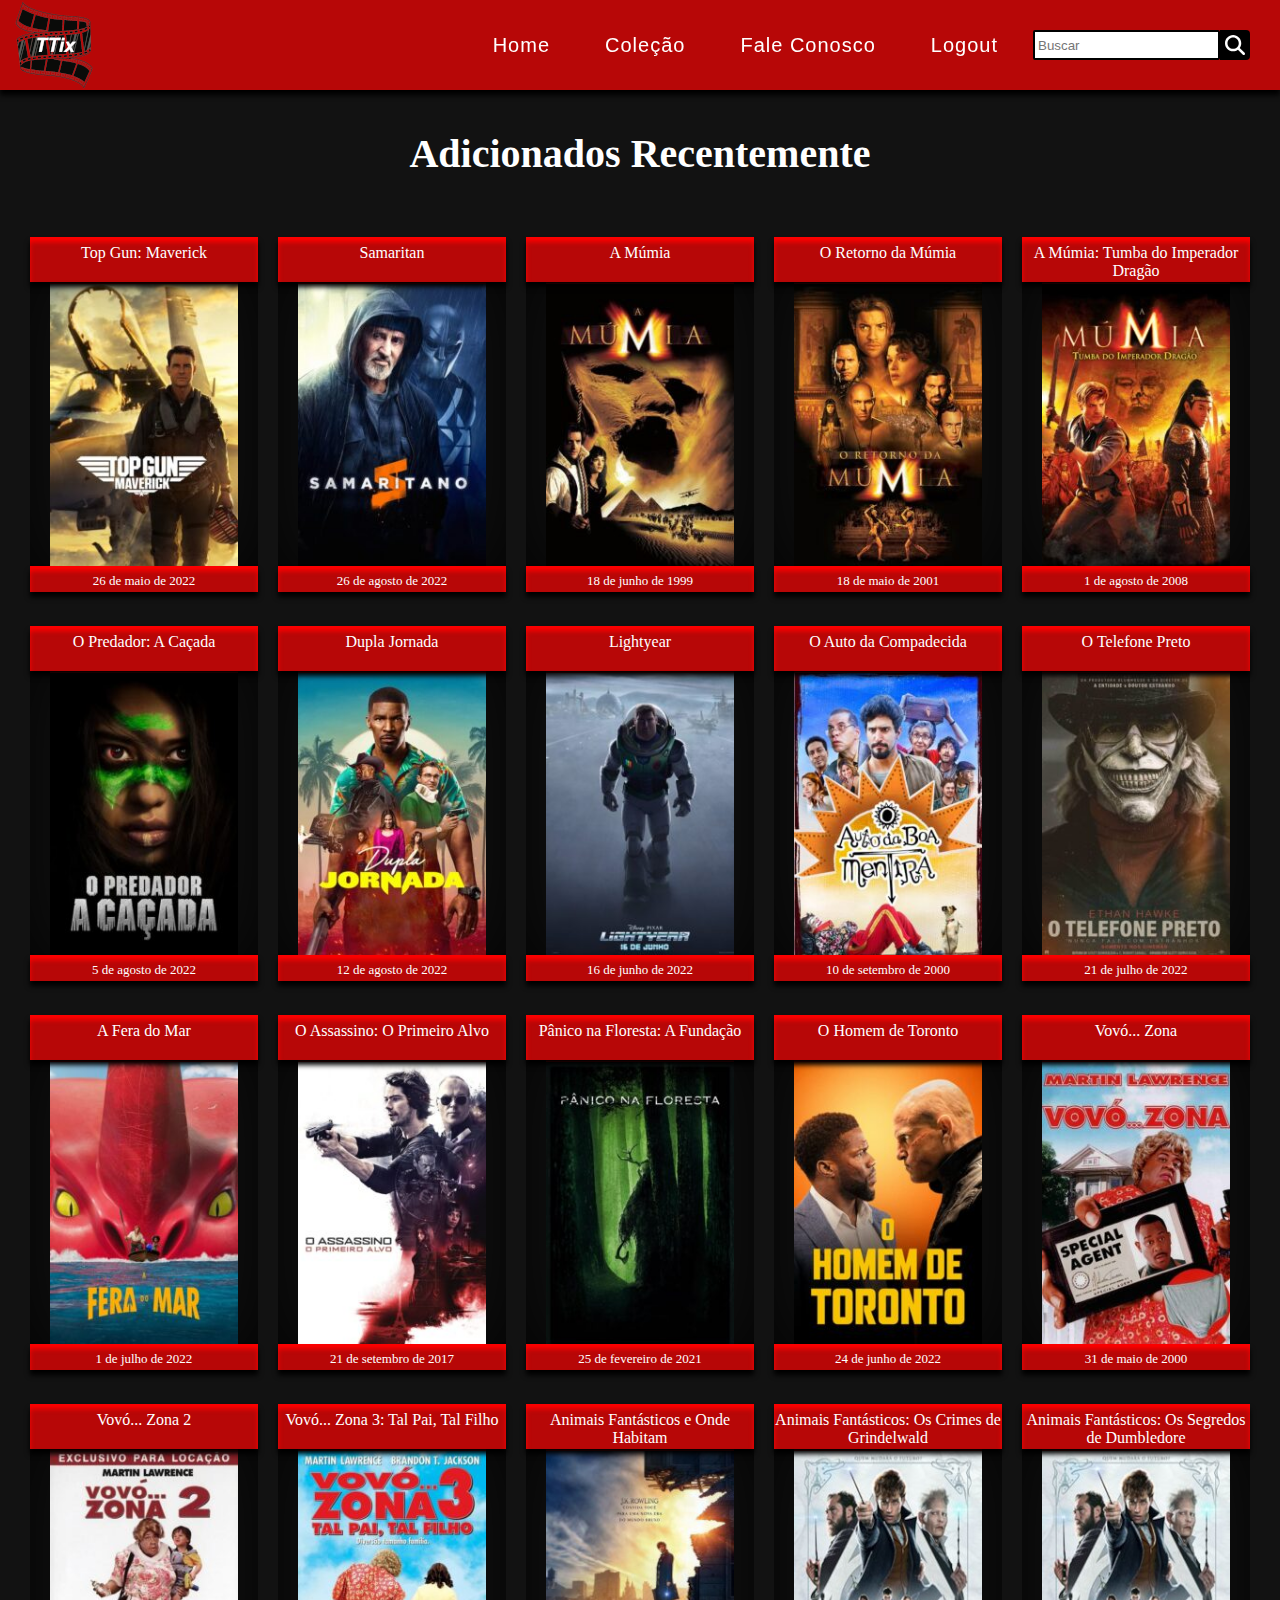
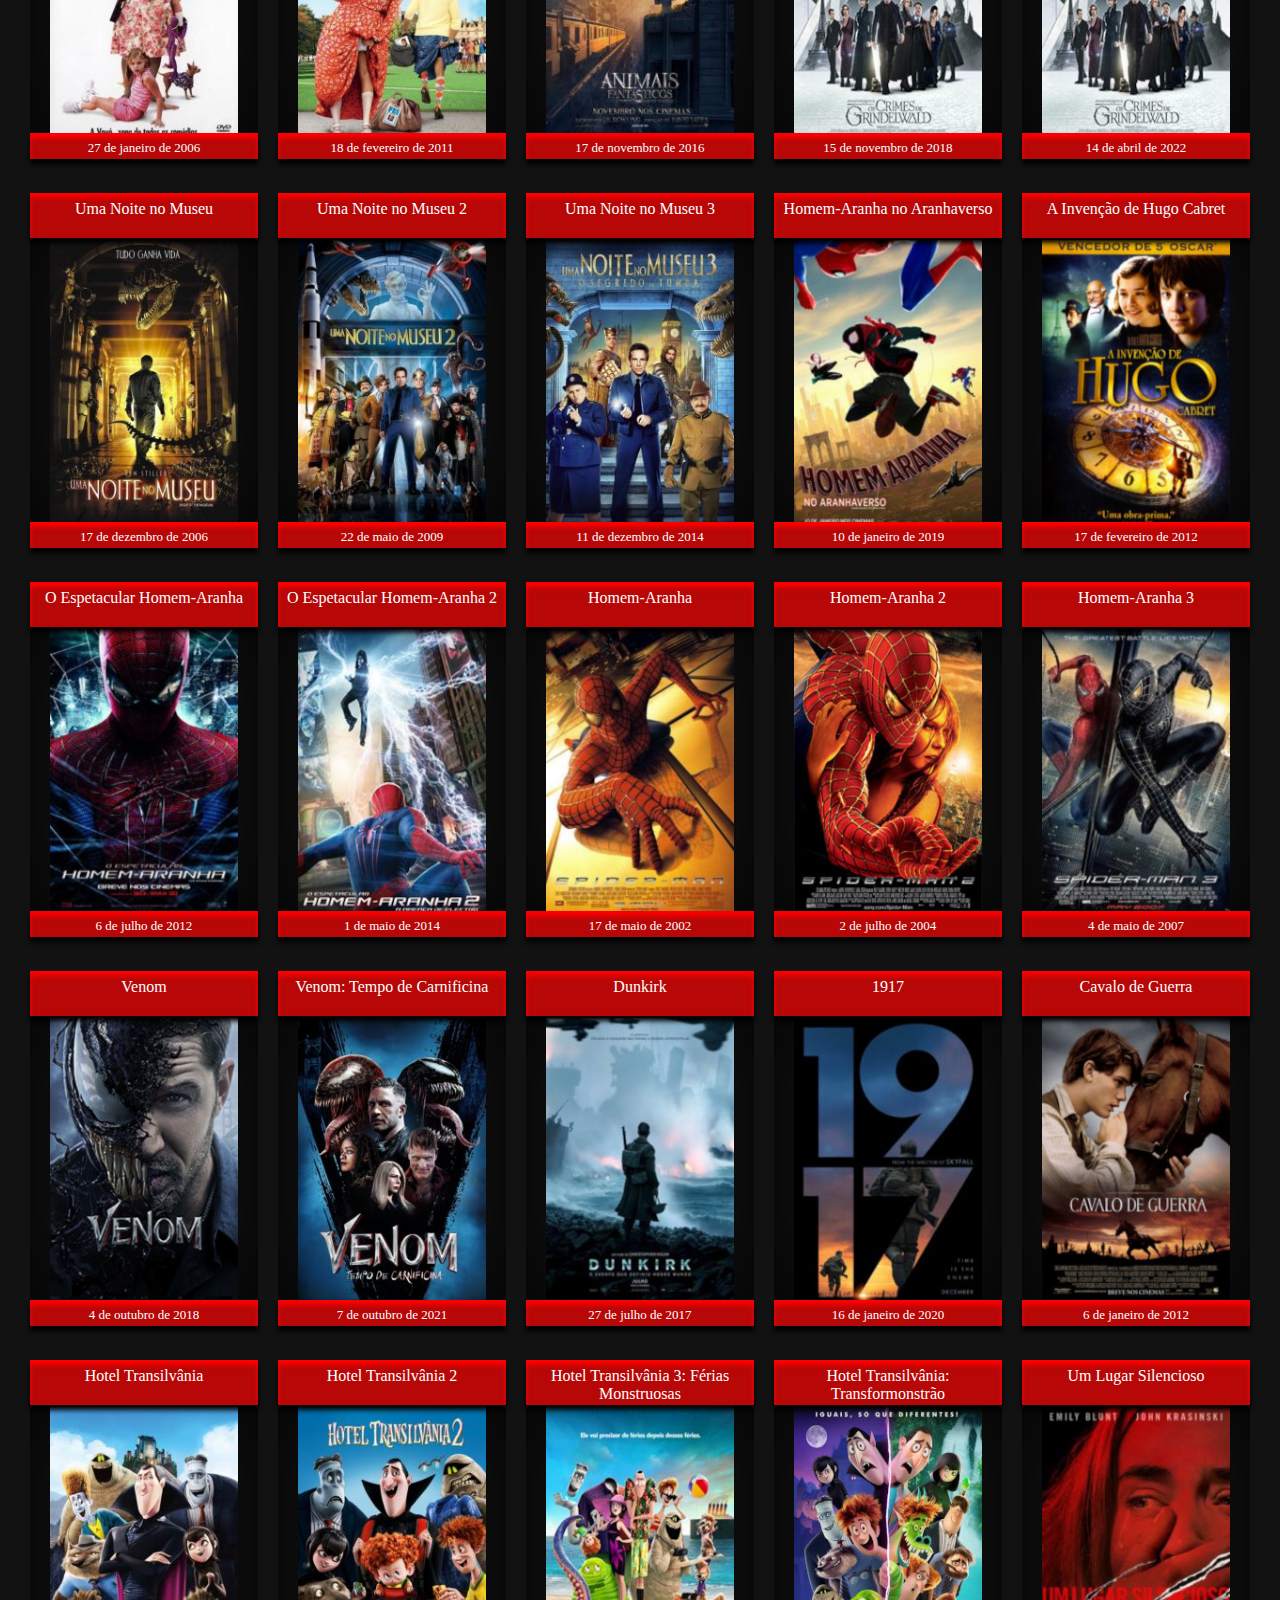
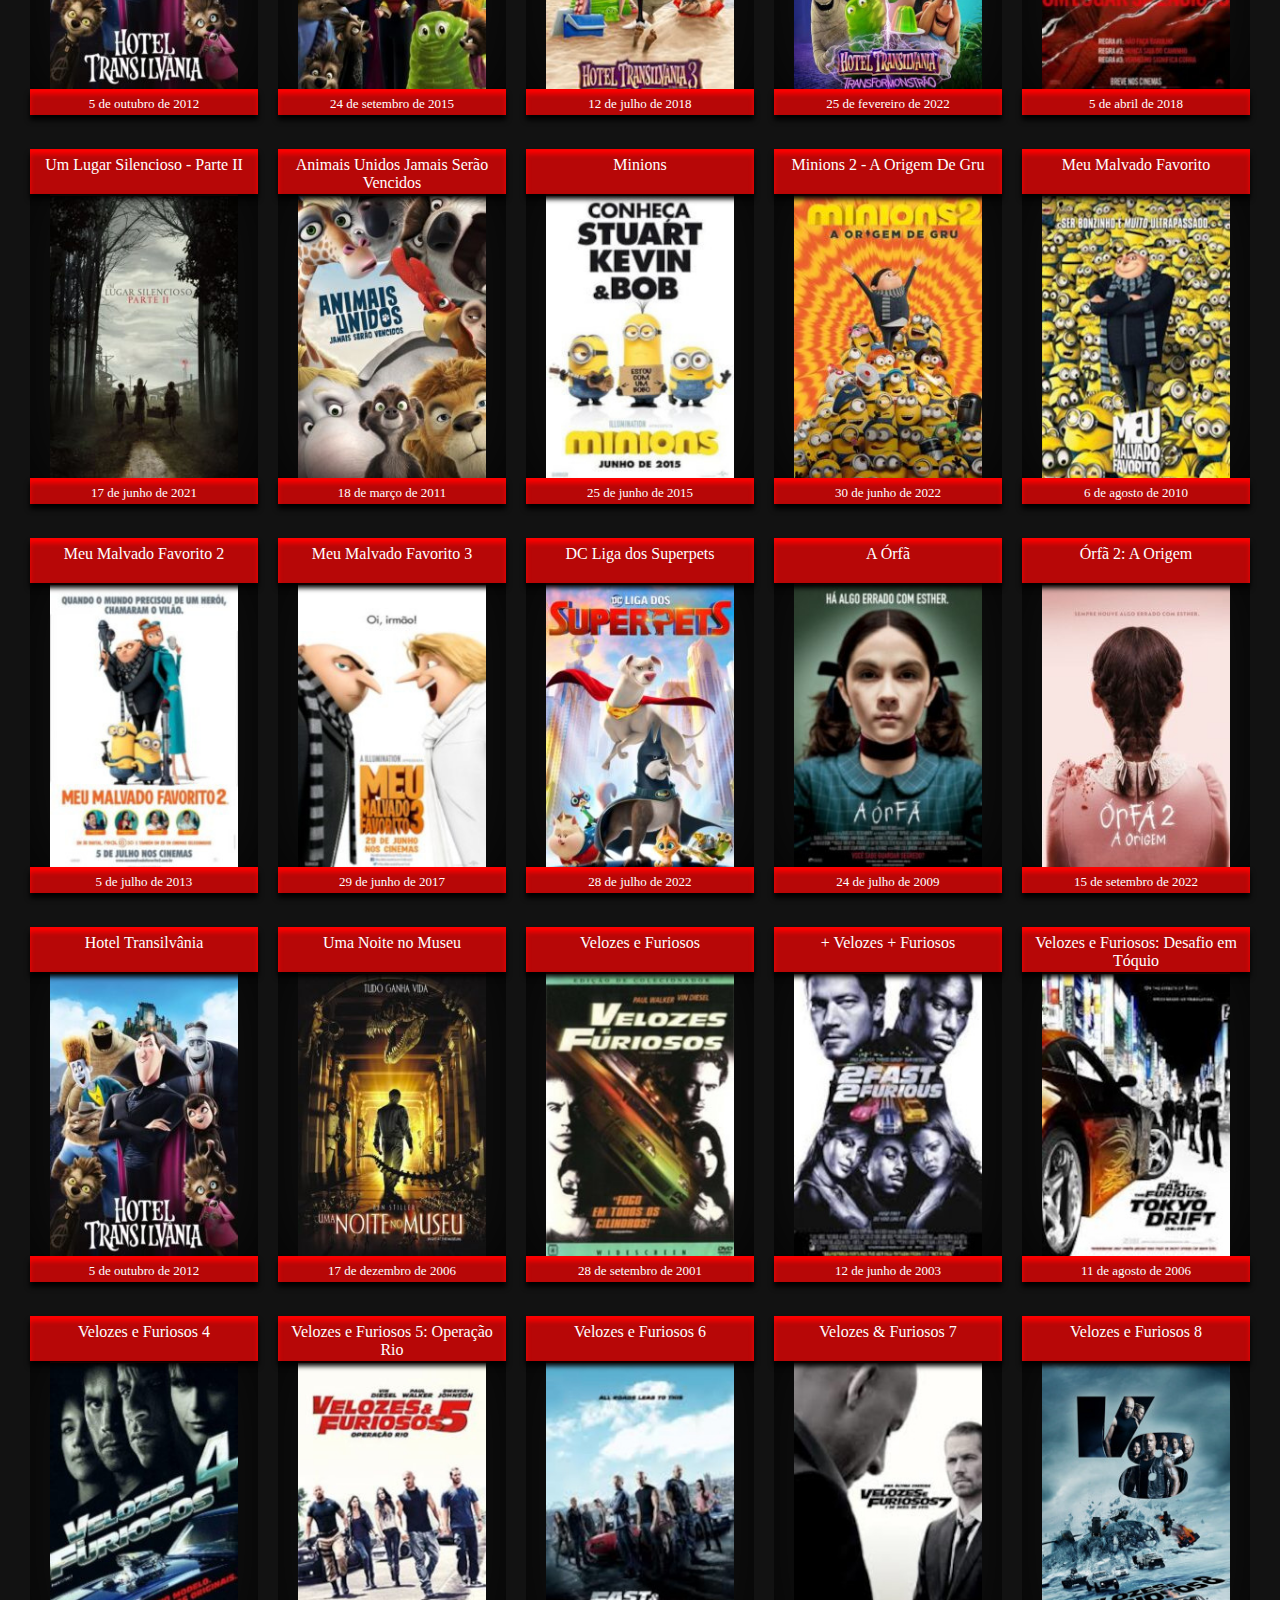
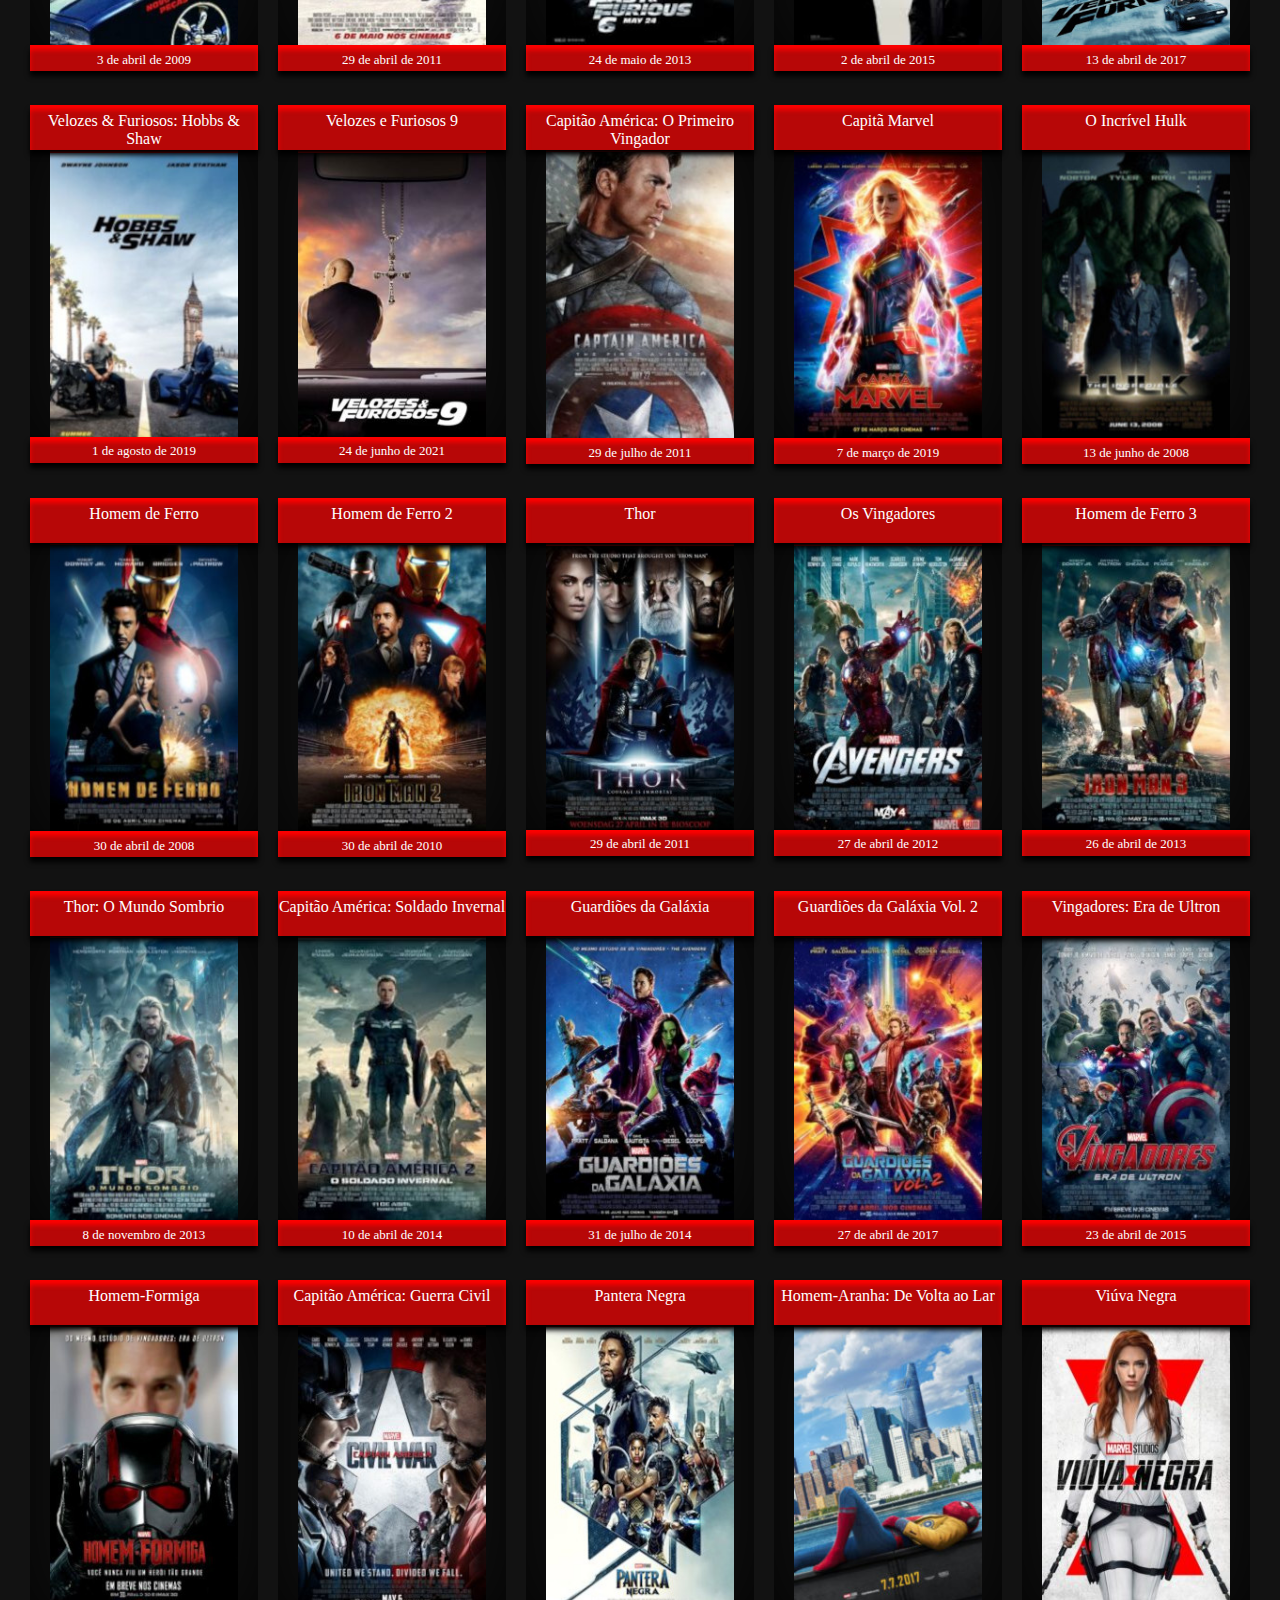
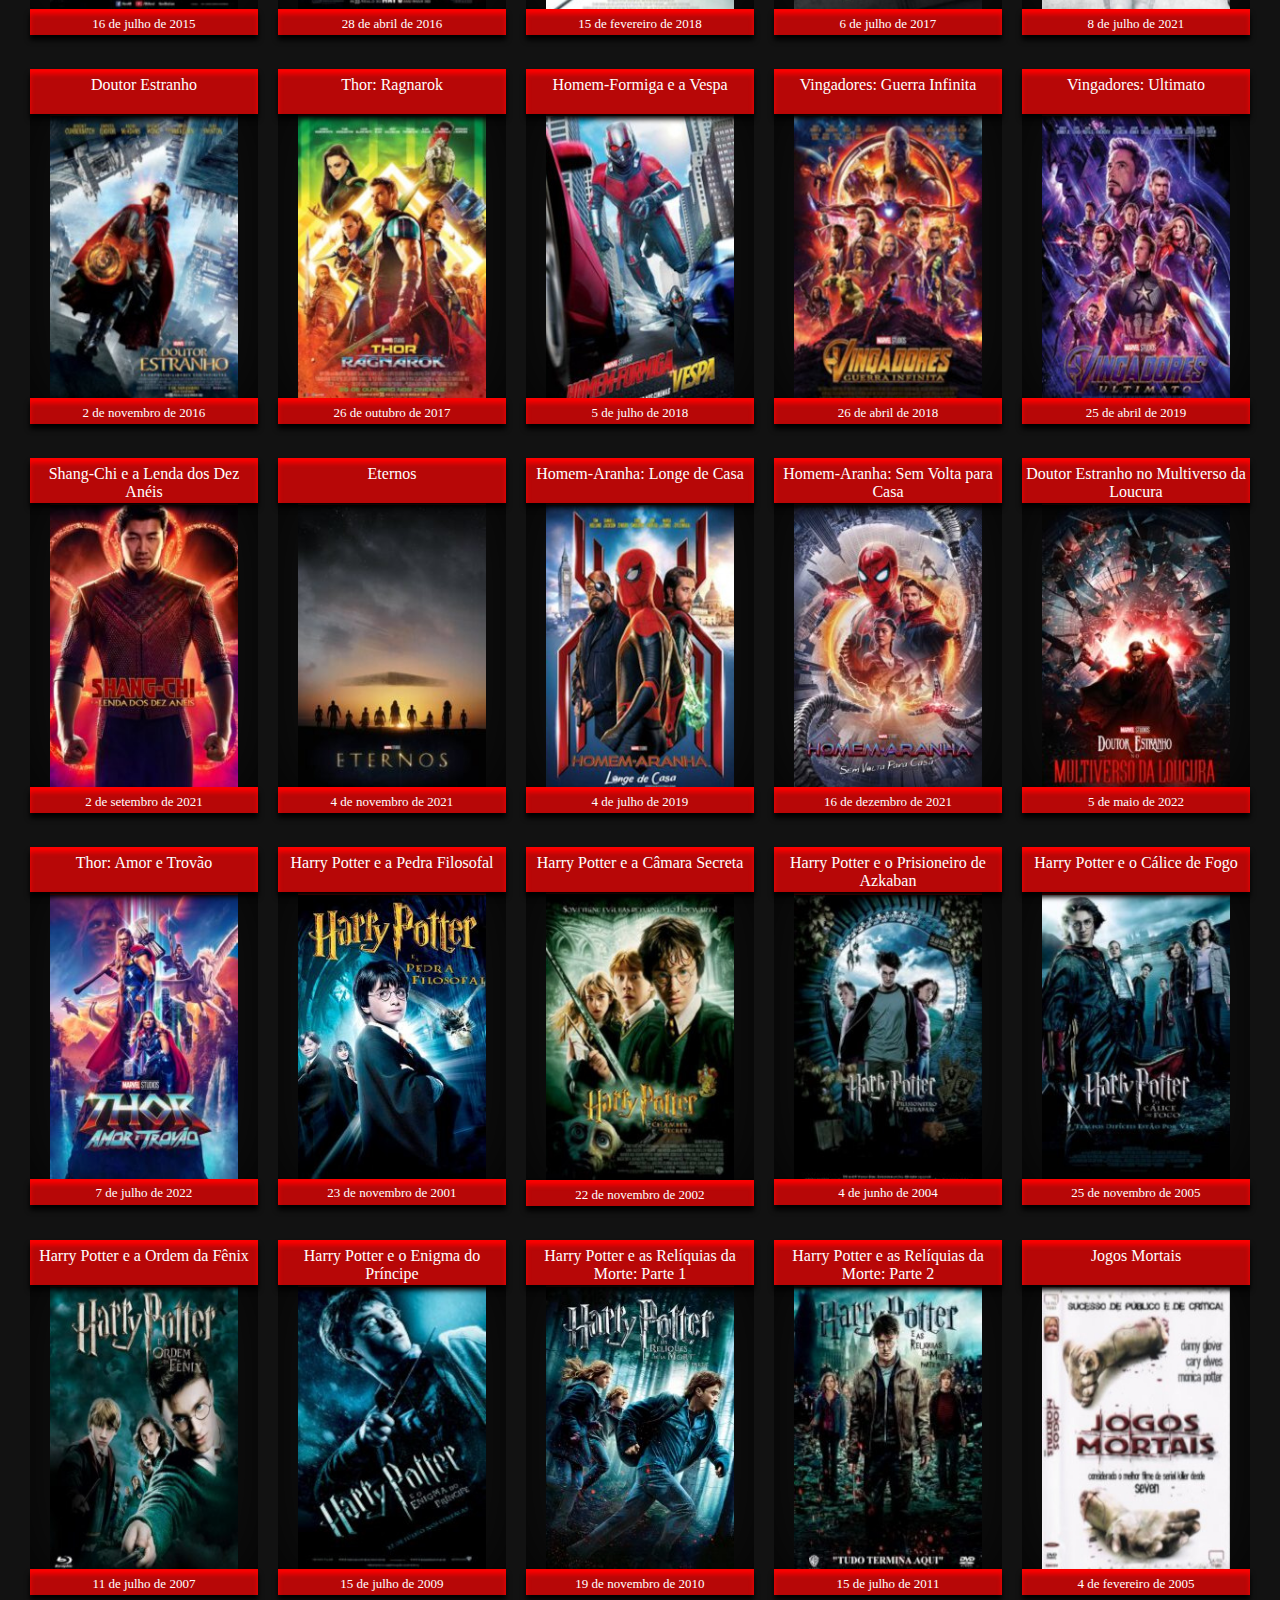
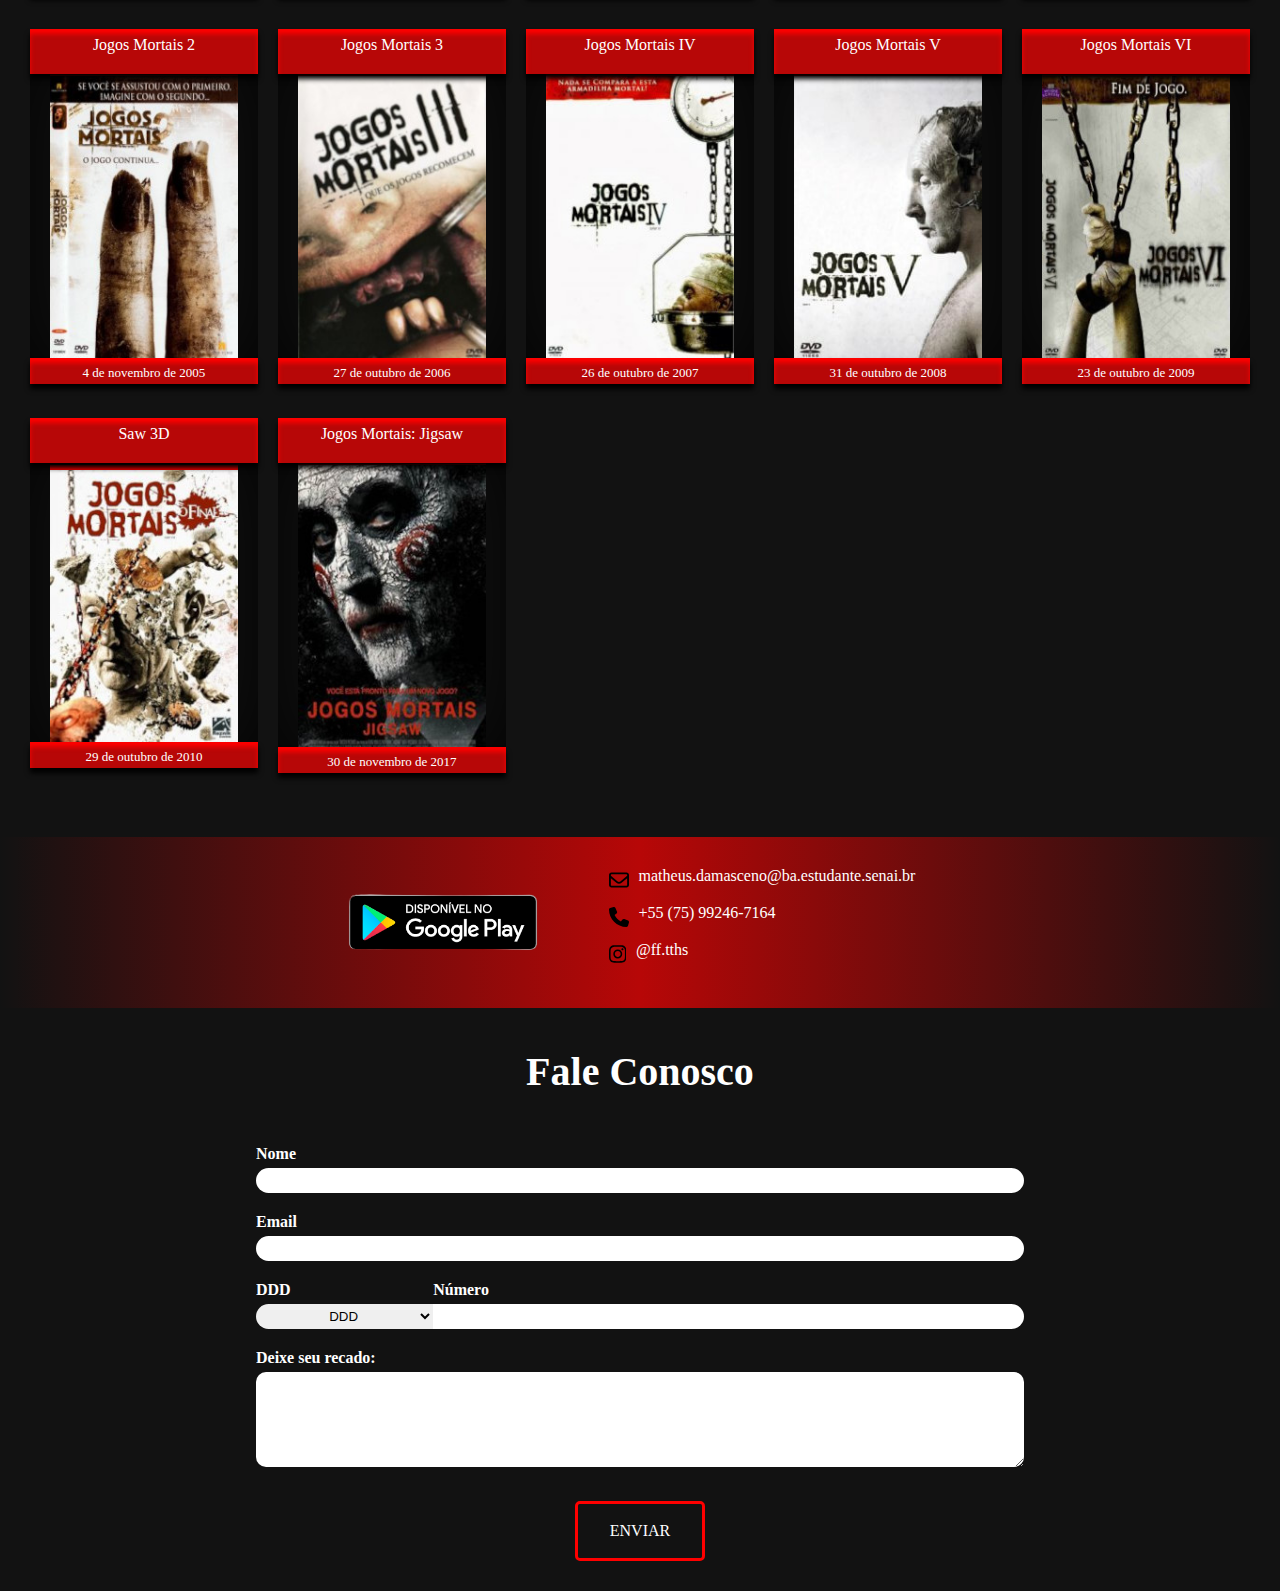
<file: adicionados.html>
<!DOCTYPE html>
<html lang="pt-Br">
<head>
    <meta charset="UTF-8">
    <meta http-equiv="X-UA-Compatible" content="IE=edge">
    <meta name="viewport" content="width=device-width, initial-scale=1.0">
    <link rel="stylesheet" href="style.css">
    <link rel="shortcut icon" href="TTix-favicon.png" type="image/x-icon">
    <title>TTix - Adicionados Recentemente</title>
</head>
<body>
    <header>
        <a href="index.html" class="logo"><img src="TTix - logo.png" alt="logo"></a>
            <nav>
                <ul>
                    <li>
                        <a href="index.html">Home</a>
                    </li>
                    <li>
                        <a href="colecao.html">Coleção</a>
                    </li>
                    <li>
                        <a href="#faleconosco">Fale Conosco</a>
                    </li>
                    <li>
                        <a href="registro.html">Logout</a>
                    </li>
                </ul>
                <div class="pesquisa">
                    <input type="text" placeholder="Buscar">
                    <div class="busca">
                        <svg aria-hidden="true" focusable="false" data-prefix="fas" data-icon="magnifying-glass" role="img" xmlns="http://www.w3.org/2000/svg" viewBox="0 0 512 512" class="svg-inline--fa fa-magnifying-glass"><path fill="currentColor" d="M416 208c0 45.9-14.9 88.3-40 122.7L502.6 457.4c12.5 12.5 12.5 32.8 0 45.3s-32.8 12.5-45.3 0L330.7 376c-34.4 25.2-76.8 40-122.7 40C93.1 416 0 322.9 0 208S93.1 0 208 0S416 93.1 416 208zM208 352c79.5 0 144-64.5 144-144s-64.5-144-144-144S64 128.5 64 208s64.5 144 144 144z" class=""></path></svg>
                    </div>
                </div>
            </nav>
        <div class="menubar">
            <img src="TTix - menu.png" alt="menu">
            <ul>
                <li>
                    <a href="index.html">Home</a>
                </li>
                <li>
                    <a href="colecao.html">Coleção</a>
                </li>
                <li>
                    <a href="#faleconosco">Fale Conosco</a>
                </li>
                <li>
                    <a href="registro.html">Logout</a>
                </li>
            </ul>
        </div>
    </header>
    <main>
        <!--Adicionados Recentemente-->
        <section>
            <h1>Adicionados Recentemente</h1>
            <div class="filmes">

                <!--Filmes-->
                
                <!--
                    <div class="filme">
                        <p></p>
                        <div class="capa">
                            <img src="filmes/" alt="">
                        </div>
                        <div class="info">
                            <div class="linguagem">
                                <p></p>
                            </div>
                            <div class="duracao">
                                <p></p>
                            </div>
                        </div>
                        <div class="data">
                            <p></p>
                        </div>
                    </div>
                -->
                <div class="filme">
                    <p>Top Gun: Maverick</p>
                    <div class="capa">
                        <img src="filmes/4aLjHD7sfMzEXin4qa7v6AJYo9R-200x300.jpg" alt="Top Gun: Maverick">
                    </div>
                    <div class="info">
                        <div class="linguagem">
                            <p>Dub</p>
                        </div>
                        <div class="duracao">
                            <p>2h 11m</p>
                        </div>
                    </div>
                    <div class="data">
                        <p>26 de maio de 2022</p>
                    </div>
                </div>
                <div class="filme">
                    <p>Samaritan</p>
                    <div class="capa">
                        <img src="filmes/7xP0NhjE6AOJ1RTx5vh3Jw1aNCe-200x300.jpg" alt="Samaritan">
                    </div>
                    <div class="info">
                        <div class="linguagem">
                            <p>Dub</p>
                        </div>
                        <div class="duracao">
                            <p>1h 41m</p>
                        </div>
                    </div>
                    <div class="data">
                        <p>26 de agosto de 2022</p>
                    </div>
                </div>
                <div class="filme">
                    <p>A Múmia</p>
                    <div class="capa">
                        <img src="filmes/x9WtRo3zf7p3K7ERdlpqlRgtYU6-200x300.jpg" alt="A Múmia">
                    </div>
                    <div class="info">
                        <div class="linguagem">
                            <p>Dub</p>
                        </div>
                        <div class="duracao">
                            <p>2h 4m</p>
                        </div>
                    </div>
                    <div class="data">
                        <p>18 de junho de 1999</p>
                    </div>
                </div>
                <div class="filme">
                    <p>O Retorno da Múmia</p>
                    <div class="capa">
                        <img src="filmes/trLVOBJxgq4K4Ei2OJFZgIeaPzB-200x300.jpg" alt="O Retorno da Múmia">
                    </div>
                    <div class="info">
                        <div class="linguagem">
                            <p>Dub</p>
                        </div>
                        <div class="duracao">
                            <p>2h 10m</p>
                        </div>
                    </div>
                    <div class="data">
                        <p>18 de maio de 2001</p>
                    </div>
                </div>
                <div class="filme">
                    <p>A Múmia: Tumba do Imperador Dragão</p>
                    <div class="capa">
                        <img src="filmes/lHv4SqGuQ6K9Z0H6E5fkU7yZlxD-200x300.jpg" alt="A Múmia: Tumba do Imperador Dragão">
                    </div>
                    <div class="info">
                        <div class="linguagem">
                            <p>Dub</p>
                        </div>
                        <div class="duracao">
                            <p>1h 52m</p>
                        </div>
                    </div>
                    <div class="data">
                        <p>1 de agosto de 2008</p>
                    </div>
                </div>
                <div class="filme">
                    <p>O Predador: A Caçada</p>
                    <div class="capa">
                        <img src="filmes/g7Ii9sYAFG96W7cvMQ4zXq39RJ5-200x300.jpg" alt="O Predador: A Caçada">
                    </div>
                    <div class="info">
                        <div class="linguagem">
                            <p>Dub</p>
                        </div>
                        <div class="duracao">
                            <p>1h 39m</p>
                        </div>
                    </div>
                    <div class="data">
                        <p>5 de agosto de 2022</p>
                    </div>
                </div>
                <div class="filme">
                    <p>Dupla Jornada</p>
                    <div class="capa">
                        <img src="filmes/gmY6yEyvLlkqrgqYNXPp1llPZeT-200x300.jpg" alt="Dupla Jornada">
                    </div>
                    <div class="info">
                        <div class="linguagem">
                            <p>Dub</p>
                        </div>
                        <div class="duracao">
                            <p>1h 53m</p>
                        </div>
                    </div>
                    <div class="data">
                        <p>12 de agosto de 2022</p>
                    </div>
                </div>
                <div class="filme">
                    <p>Lightyear</p>
                    <div class="capa">
                        <img src="filmes/js8FIFJ2xyK7pcUQ0pvuX3mJldC-200x300.jpg" alt="Lightyear">
                    </div>
                    <div class="info">
                        <div class="linguagem">
                            <p>Dub</p>
                        </div>
                        <div class="duracao">
                            <p>1h 45m</p>
                        </div>
                    </div>
                    <div class="data">
                        <p>16 de junho de 2022</p>
                    </div>
                </div>
                <div class="filme">
                    <p>O Auto da Compadecida</p>
                    <div class="capa">
                        <img src="filmes/hUPmGxi00UJhzDYuXbvtCXRZEio-200x300.jpg" alt="O Auto da Compadecida">
                    </div>
                    <div class="info">
                        <div class="linguagem">
                            <p>Dub</p>
                        </div>
                        <div class="duracao">
                            <p>1h 44m</p>
                        </div>
                    </div>
                    <div class="data">
                        <p>10 de setembro de 2000</p>
                    </div>
                </div>
                <div class="filme">
                    <p>O Telefone Preto</p>
                    <div class="capa">
                        <img src="filmes/cIh164JVqUGwVc5fkHsMKkfi9aV-200x300.jpg" alt="O Telefone Preto">
                    </div>
                    <div class="info">
                        <div class="linguagem">
                            <p>Dub</p>
                        </div>
                        <div class="duracao">
                            <p>1h 42m</p>
                        </div>
                    </div>
                    <div class="data">
                        <p>21 de julho de 2022</p>
                    </div>
                </div>
                <div class="filme">
                    <p>A Fera do Mar</p>
                    <div class="capa">
                        <img src="filmes/5KBOy36wOAkAorpvHwvzEwQdJeR-200x300.jpg" alt="A Fera do Mar">
                    </div>
                    <div class="info">
                        <div class="linguagem">
                            <p>Dub</p>
                        </div>
                        <div class="duracao">
                            <p>1h 55m</p>
                        </div>
                    </div>
                    <div class="data">
                        <p>1 de julho de 2022</p>
                    </div>
                </div>
                <div class="filme">
                    <p>O Assassino: O Primeiro Alvo</p>
                    <div class="capa">
                        <img src="filmes/juJrnDHS8kIDzdjtLkP9329bmah-200x300.jpg" alt="O Assassino: O Primeiro Alvo">
                    </div>
                    <div class="info">
                        <div class="linguagem">
                            <p>Dub</p>
                        </div>
                        <div class="duracao">
                            <p>1h 51m</p>
                        </div>
                    </div>
                    <div class="data">
                        <p>21 de setembro de 2017</p>
                    </div>
                </div>
                <div class="filme">
                    <p>Pânico na Floresta: A Fundação</p>
                    <div class="capa">
                        <img src="filmes/rHmZDnvNy19PKv6dRNZGAj28e5o-200x300.jpg" alt="Pânico na Floresta: A Fundação">
                    </div>
                    <div class="info">
                        <div class="linguagem">
                            <p>Dub</p>
                        </div>
                        <div class="duracao">
                            <p>1h 50m</p>
                        </div>
                    </div>
                    <div class="data">
                        <p>25 de fevereiro de 2021</p>
                    </div>
                </div>
                <div class="filme">
                    <p>O Homem de Toronto</p>
                    <div class="capa">
                        <img src="filmes/A7WtrzlvLAhdmXObY9aZCRhtAMs-200x300.jpg" alt="O Homem de Toronto">
                    </div>
                    <div class="info">
                        <div class="linguagem">
                            <p>Dub</p>
                        </div>
                        <div class="duracao">
                            <p>1h 52m</p>
                        </div>
                    </div>
                    <div class="data">
                        <p>24 de junho de 2022</p>
                    </div>
                </div>
                <div class="filme">
                    <p>Vovó... Zona</p>
                    <div class="capa">
                        <img src="filmes/it9QRBO1jmbAC2HC6Zd3Uk0mlMn-200x300.jpg" alt="Vovó... Zona">
                    </div>
                    <div class="info">
                        <div class="linguagem">
                            <p>Dub</p>
                        </div>
                        <div class="duracao">
                            <p>1h 39m</p>
                        </div>
                    </div>
                    <div class="data">
                        <p>31 de maio de 2000</p>
                    </div>
                </div>
                <div class="filme">
                    <p>Vovó... Zona 2</p>
                    <div class="capa">
                        <img src="filmes/leb860dWWcsOqVPS3J6ApI1QOn9-200x300.jpg" alt="Vovó... Zona 2">
                    </div>
                    <div class="info">
                        <div class="linguagem">
                            <p>Dub</p>
                        </div>
                        <div class="duracao">
                            <p>1h 40m</p>
                        </div>
                    </div>
                    <div class="data">
                        <p>27 de janeiro de 2006</p>
                    </div>
                </div>
                <div class="filme">
                    <p>Vovó... Zona 3: Tal Pai, Tal Filho</p>
                    <div class="capa">
                        <img src="filmes/xfEAuK3Jec66AsccQBvGC2WAcw7-200x300.jpg" alt="Vovó... Zona 3: Tal Pai, Tal Filho">
                    </div>
                    <div class="info">
                        <div class="linguagem">
                            <p>Dub</p>
                        </div>
                        <div class="duracao">
                            <p>1h 47m</p>
                        </div>
                    </div>
                    <div class="data">
                        <p>18 de fevereiro de 2011</p>
                    </div>
                </div>
                <div class="filme">
                    <p>Animais Fantásticos e Onde Habitam</p>
                    <div class="capa">
                        <img src="filmes/animaisfantasticosposter-divulga-o-1466432040-202x300.jpg" alt="Animais Fantásticos e Onde Habitam">
                    </div>
                    <div class="info">
                        <div class="linguagem">
                            <p>Dub</p>
                        </div>
                        <div class="duracao">
                            <p>2h 13m</p>
                        </div>
                    </div>
                    <div class="data">
                        <p>17 de novembro de 2016</p>
                    </div>
                </div>
                <div class="filme">
                    <p>Animais Fantásticos: Os Crimes de Grindelwald</p>
                    <div class="capa">
                        <img src="filmes/3423559.jpg-c_215_290_x-f_jpg-q_x-xxyxx.jpg" alt="Animais Fantásticos: Os Crimes de Grindelwald">
                    </div>
                    <div class="info">
                        <div class="linguagem">
                            <p>Dub</p>
                        </div>
                        <div class="duracao">
                            <p>2h 14m</p>
                        </div>
                    </div>
                    <div class="data">
                        <p>15 de novembro de 2018</p>
                    </div>
                </div>
                <div class="filme">
                    <p>Animais Fantásticos: Os Segredos de Dumbledore</p>
                    <div class="capa">
                        <img src="filmes/3423559.jpg-c_215_290_x-f_jpg-q_x-xxyxx.jpg" alt="Animais Fantásticos: Os Segredos de Dumbledore">
                    </div>
                    <div class="info">
                        <div class="linguagem">
                            <p>Dub</p>
                        </div>
                        <div class="duracao">
                            <p>2h 23m</p>
                        </div>
                    </div>
                    <div class="data">
                        <p>14 de abril de 2022</p>
                    </div>
                </div>
                <div class="filme">
                    <p>Uma Noite no Museu</p>
                    <div class="capa">
                        <img src="filmes/kOQglSvPTifAVo41HUKmbt915u4-200x300.jpg" alt="Uma Noite no Museu">
                    </div>
                    <div class="info">
                        <div class="linguagem">
                            <p>Dub</p>
                        </div>
                        <div class="duracao">
                            <p>1h 48m</p>
                        </div>
                    </div>
                    <div class="data">
                        <p>17 de dezembro de 2006</p>
                    </div>
                </div>
                <div class="filme">
                    <p>Uma Noite no Museu 2</p>
                    <div class="capa">
                        <img src="filmes/9nybhG2tnYNl2a8MpKFWml9SHl5-200x300.jpg" alt="Uma Noite no Museu 2">
                    </div>
                    <div class="info">
                        <div class="linguagem">
                            <p>Dub</p>
                        </div>
                        <div class="duracao">
                            <p>1h 45m</p>
                        </div>
                    </div>
                    <div class="data">
                        <p>22 de maio de 2009</p>
                    </div>
                </div>
                <div class="filme">
                    <p>Uma Noite no Museu 3</p>
                    <div class="capa">
                        <img src="filmes/pXUy4komfGJGAjc1JTAS7zaTK1-200x300.jpg" alt="Uma Noite no Museu 3">
                    </div>
                    <div class="info">
                        <div class="linguagem">
                            <p>Dub</p>
                        </div>
                        <div class="duracao">
                            <p>1h 38m</p>
                        </div>
                    </div>
                    <div class="data">
                        <p>11 de dezembro de 2014</p>
                    </div>
                </div>
                <div class="filme">
                    <p>Homem-Aranha no Aranhaverso</p>
                    <div class="capa">
                        <img src="filmes/3718855.jpg-r_1280_720-f_jpg-q_x-xxyxx-203x300.jpg" alt="Homem-Aranha no Aranhaverso">
                    </div>
                    <div class="info">
                        <div class="linguagem">
                            <p>Dub</p>
                        </div>
                        <div class="duracao">
                            <p>1h 56m</p>
                        </div>
                    </div>
                    <div class="data">
                        <p>10 de janeiro de 2019</p>
                    </div>
                </div>
                <div class="filme">
                    <p>A Invenção de Hugo Cabret</p>
                    <div class="capa">
                        <img src="filmes/A-INVENCAO-DE-HUGO-CABRET-211x300.jpg" alt="A Invenção de Hugo Cabret">
                    </div>
                    <div class="info">
                        <div class="linguagem">
                            <p>Dub</p>
                        </div>
                        <div class="duracao">
                            <p>2h 7m</p>
                        </div>
                    </div>
                    <div class="data">
                        <p>17 de fevereiro de 2012</p>
                    </div>
                </div>
                <div class="filme">
                    <p>O Espetacular Homem-Aranha</p>
                    <div class="capa">
                        <img src="filmes/20122663-204x300.jpg" alt="O Espetacular Homem-Aranha">
                    </div>
                    <div class="info">
                        <div class="linguagem">
                            <p>Dub</p>
                        </div>
                        <div class="duracao">
                            <p>2h 16m</p>
                        </div>
                    </div>
                    <div class="data">
                        <p>6 de julho de 2012</p>
                    </div>
                </div>
                <div class="filme">
                    <p>O Espetacular Homem-Aranha 2</p>
                    <div class="capa">
                        <img src="filmes/425460.jpg-c_215_290_x-f_jpg-q_x-xxyxx.jpg" alt="O Espetacular Homem-Aranha 2 - A Ameaça de Electro">
                    </div>
                    <div class="info">
                        <div class="linguagem">
                            <p>Dub</p>
                        </div>
                        <div class="duracao">
                            <p>2h 22m</p>
                        </div>
                    </div>
                    <div class="data">
                        <p>1 de maio de 2014</p>
                    </div>
                </div>
                <div class="filme">
                    <p>Homem-Aranha</p>
                    <div class="capa">
                        <img src="filmes/spider-man-2002-poster-tobey-maguire-as-spider-man_dcy3.640-203x300.jpg" alt="Homem-Aranha">
                    </div>
                    <div class="info">
                        <div class="linguagem">
                            <p>Dub</p>
                        </div>
                        <div class="duracao">
                            <p>2h 1m</p>
                        </div>
                    </div>
                    <div class="data">
                        <p>17 de maio de 2002</p>
                    </div>
                </div>
                <div class="filme">
                    <p>Homem-Aranha 2</p>
                    <div class="capa">
                        <img src="filmes/Spider-Man_2.jpg" alt="Homem-Aranha 2">
                    </div>
                    <div class="info">
                        <div class="linguagem">
                            <p>Dub</p>
                        </div>
                        <div class="duracao">
                            <p>2h 7m</p>
                        </div>
                    </div>
                    <div class="data">
                        <p>2 de julho de 2004</p>
                    </div>
                </div>
                <div class="filme">
                    <p>Homem-Aranha 3</p>
                    <div class="capa">
                        <img src="filmes/Spider-Man_3-202x300.jpg" alt="Homem-Aranha 3">
                    </div>
                    <div class="info">
                        <div class="linguagem">
                            <p>Dub</p>
                        </div>
                        <div class="duracao">
                            <p>2h 19m</p>
                        </div>
                    </div>
                    <div class="data">
                        <p>4 de maio de 2007</p>
                    </div>
                </div>
                <div class="filme">
                    <p>Venom</p>
                    <div class="capa">
                        <img src="filmes/venom-et00069122-12-01-2018-12-51-14.jpg" alt="Venom">
                    </div>
                    <div class="info">
                        <div class="linguagem">
                            <p>Dub</p>
                        </div>
                        <div class="duracao">
                            <p>1h 52m</p>
                        </div>
                    </div>
                    <div class="data">
                        <p>4 de outubro de 2018</p>
                    </div>
                </div>
                <div class="filme">
                    <p>Venom: Tempo de Carnificina</p>
                    <div class="capa">
                        <img src="filmes/h5UzYZquMwO9FVn15R2eK2itmHu-200x300.jpg" alt="Venom: Tempo de Carnificina">
                    </div>
                    <div class="info">
                        <div class="linguagem">
                            <p>Dub</p>
                        </div>
                        <div class="duracao">
                            <p>1h 45m</p>
                        </div>
                    </div>
                    <div class="data">
                        <p>7 de outubro de 2021</p>
                    </div>
                </div>
                <div class="filme">
                    <p>Dunkirk</p>
                    <div class="capa">
                        <img src="filmes/images-11-204x300.jpg" alt="Dunkirk">
                    </div>
                    <div class="info">
                        <div class="linguagem">
                            <p>Dub</p>
                        </div>
                        <div class="duracao">
                            <p>1h 46m</p>
                        </div>
                    </div>
                    <div class="data">
                        <p>27 de julho de 2017</p>
                    </div>
                </div>
                <div class="filme">
                    <p>1917</p>
                    <div class="capa">
                        <img src="filmes/MV5BOTdmNTFjNDEtNzg0My00ZjkxLTg1ZDAtZTdkMDc2ZmFiNWQ1XkEyXkFqcGdeQXVyNTAzNzgwNTg@._V1_-189x300.jpg" alt="1917">
                    </div>
                    <div class="info">
                        <div class="linguagem">
                            <p>Dub</p>
                        </div>
                        <div class="duracao">
                            <p>1h 59m</p>
                        </div>
                    </div>
                    <div class="data">
                        <p>16 de janeiro de 2020</p>
                    </div>
                </div>
                <div class="filme">
                    <p>Cavalo de Guerra</p>
                    <div class="capa">
                        <img src="filmes/Cavalo-de-Guerra-Pôster-2-207x300.jpg" alt="Cavalo de Guerra">
                    </div>
                    <div class="info">
                        <div class="linguagem">
                            <p>Dub</p>
                        </div>
                        <div class="duracao">
                            <p>2h 26m</p>
                        </div>
                    </div>
                    <div class="data">
                        <p>6 de janeiro de 2012</p>
                    </div>
                </div>
                <div class="filme">
                    <p>Hotel Transilvânia</p>
                    <div class="capa">
                        <img src="filmes/i9kAWShk7qrqril2dLboP0hi8I2-1-200x300.jpg" alt="Hotel Transilvânia">
                    </div>
                    <div class="info">
                        <div class="linguagem">
                            <p>Dub</p>
                        </div>
                        <div class="duracao">
                            <p>1h 31m</p>
                        </div>
                    </div>
                    <div class="data">
                        <p>5 de outubro de 2012</p>
                    </div>
                </div>
                <div class="filme">
                    <p>Hotel Transilvânia 2</p>
                    <div class="capa">
                        <img src="filmes/prBkRebn3rgLVboyxmEpjKaDJ1x-200x300.jpg" alt="Hotel Transilvânia 2">
                    </div>
                    <div class="info">
                        <div class="linguagem">
                            <p>Dub</p>
                        </div>
                        <div class="duracao">
                            <p>1h 29m</p>
                        </div>
                    </div>
                    <div class="data">
                        <p>24 de setembro de 2015</p>
                    </div>
                </div>
                <div class="filme">
                    <p>Hotel Transilvânia 3: Férias Monstruosas</p>
                    <div class="capa">
                        <img src="filmes/2899336.jpg-c_215_290_x-f_jpg-q_x-xxyxx-1.jpg" alt="Hotel Transilvânia 3: Férias Monstruosas">
                    </div>
                    <div class="info">
                        <div class="linguagem">
                            <p>Dub</p>
                        </div>
                        <div class="duracao">
                            <p>1h 37m</p>
                        </div>
                    </div>
                    <div class="data">
                        <p>12 de julho de 2018</p>
                    </div>
                </div>
                <div class="filme">
                    <p>Hotel Transilvânia: Transformonstrão</p>
                    <div class="capa">
                        <img src="filmes/0411925.jpg" alt="Hotel Transilvânia: Transformonstrão">
                    </div>
                    <div class="info">
                        <div class="linguagem">
                            <p>Dub</p>
                        </div>
                        <div class="duracao">
                            <p>1h 27m</p>
                        </div>
                    </div>
                    <div class="data">
                        <p>25 de fevereiro de 2022</p>
                    </div>
                </div>
                <div class="filme">
                    <p>Um Lugar Silencioso</p>
                    <div class="capa">
                        <img src="filmes/0577579-192x300.jpg" alt="Um Lugar Silencioso">
                    </div>
                    <div class="info">
                        <div class="linguagem">
                            <p>Dub</p>
                        </div>
                        <div class="duracao">
                            <p>1h 30m</p>
                        </div>
                    </div>
                    <div class="data">
                        <p>5 de abril de 2018</p>
                    </div>
                </div>
                <div class="filme">
                    <p>Um Lugar Silencioso - Parte II</p>
                    <div class="capa">
                        <img src="filmes/wYqmuxd9jNFLf3gtQY5vbAUgiGk-200x300.jpg" alt="Um Lugar Silencioso - Parte II">
                    </div>
                    <div class="info">
                        <div class="linguagem">
                            <p>Dub</p>
                        </div>
                        <div class="duracao">
                            <p>1h 37m</p>
                        </div>
                    </div>
                    <div class="data">
                        <p>17 de junho de 2021</p>
                    </div>
                </div>
                <div class="filme">
                    <p>Animais Unidos Jamais Serão Vencidos</p>
                    <div class="capa">
                        <img src="filmes/5SuOYTxp8fx2Wt4pVVp7R2qzzbM-200x300.jpg" alt="Animais Unidos Jamais Serão Vencidos">
                    </div>
                    <div class="info">
                        <div class="linguagem">
                            <p>Dub</p>
                        </div>
                        <div class="duracao">
                            <p>1h 33m</p>
                        </div>
                    </div>
                    <div class="data">
                        <p>18 de março de 2011</p>
                    </div>
                </div>
                <div class="filme">
                    <p>Minions</p>
                    <div class="capa">
                        <img src="filmes/minions-190x300.jpg" alt="Minions">
                    </div>
                    <div class="info">
                        <div class="linguagem">
                            <p>Dub</p>
                        </div>
                        <div class="duracao">
                            <p>1h 31m</p>
                        </div>
                    </div>
                    <div class="data">
                        <p>25 de junho de 2015</p>
                    </div>
                </div>
                <div class="filme">
                    <p>Minions 2 - A Origem De Gru</p>
                    <div class="capa">
                        <img src="filmes/yRGDZI2lYTgUM3ifsoFASU5z77v-200x300.jpg" alt="Minions 2 - A Origem De Gru">
                    </div>
                    <div class="info">
                        <div class="linguagem">
                            <p>Dub</p>
                        </div>
                        <div class="duracao">
                            <p>1h 28m</p>
                        </div>
                    </div>
                    <div class="data">
                        <p>30 de junho de 2022</p>
                    </div>
                </div>
                <div class="filme">
                    <p>Meu Malvado Favorito</p>
                    <div class="capa">
                        <img src="filmes/20028679.jpg-c_215_290_x-f_jpg-q_x-xxyxx.jpg" alt="Meu Malvado Favorito">
                    </div>
                    <div class="info">
                        <div class="linguagem">
                            <p>Dub</p>
                        </div>
                        <div class="duracao">
                            <p>1h 35m</p>
                        </div>
                    </div>
                    <div class="data">
                        <p>6 de agosto de 2010</p>
                    </div>
                </div>
                <div class="filme">
                    <p>Meu Malvado Favorito 2</p>
                    <div class="capa">
                        <img src="filmes/21009399_20130529235239756.jpg-r_1280_720-f_jpg-q_x-xxyxx-203x300.jpg" alt="Meu Malvado Favorito 2">
                    </div>
                    <div class="info">
                        <div class="linguagem">
                            <p>Dub</p>
                        </div>
                        <div class="duracao">
                            <p>1h 38m</p>
                        </div>
                    </div>
                    <div class="data">
                        <p>5 de julho de 2013</p>
                    </div>
                </div>
                <div class="filme">
                    <p>Meu Malvado Favorito 3</p>
                    <div class="capa">
                        <img src="filmes/images-44-189x300.jpg" alt="Meu Malvado Favorito 3">
                    </div>
                    <div class="info">
                        <div class="linguagem">
                            <p>Dub</p>
                        </div>
                        <div class="duracao">
                            <p>1h 36m</p>
                        </div>
                    </div>
                    <div class="data">
                        <p>29 de junho de 2017</p>
                    </div>
                </div>
                <div class="filme">
                    <p>DC Liga dos Superpets</p>
                    <div class="capa">
                        <img src="filmes/oYIbivi986h4M8ZNQiwKSzIF8KJ-200x300.jpg" alt="DC Liga dos Superpets">
                    </div>
                    <div class="info">
                        <div class="linguagem">
                            <p>Dub</p>
                        </div>
                        <div class="duracao">
                            <p>1h 45m</p>
                        </div>
                    </div>
                    <div class="data">
                        <p>28 de julho de 2022</p>
                    </div>
                </div>
                <div class="filme">
                    <p>A Órfã</p>
                    <div class="capa">
                        <img src="filmes/19874059-205x300.jpg" alt="A Órfã">
                    </div>
                    <div class="info">
                        <div class="linguagem">
                            <p>Dub</p>
                        </div>
                        <div class="duracao">
                            <p>2h 3m</p>
                        </div>
                    </div>
                    <div class="data">
                        <p>24 de julho de 2009</p>
                    </div>
                </div>
                <div class="filme">
                    <p>Órfã 2: A Origem</p>
                    <div class="capa">
                        <img src="filmes/uRdpVgEufzYNVnDPTXEjt0mpD99-200x300.jpg" alt="Órfã 2: A Origem">
                    </div>
                    <div class="info">
                        <div class="linguagem">
                            <p>Dub</p>
                        </div>
                        <div class="duracao">
                            <p>1h 39m</p>
                        </div>
                    </div>
                    <div class="data">
                        <p>15 de setembro de 2022</p>
                    </div>
                </div>
                <div class="filme">
                    <p>Hotel Transilvânia</p>
                    <div class="capa">
                        <img src="filmes/i9kAWShk7qrqril2dLboP0hi8I2-1-200x300.jpg" alt="">
                    </div>
                    <div class="info">
                        <div class="linguagem"><p>Dub</p></div>
                        <div class="duracao"><p>1h 31m</p></div>
                    </div>
                    <div class="data">
                        <p>5 de outubro de 2012</p>
                            </div>
                </div>
                <div class="filme">
                    <p>Uma Noite no Museu</p>
                    <div class="capa">
                        <img src="filmes/kOQglSvPTifAVo41HUKmbt915u4-200x300.jpg" alt="">
                    </div>
                    <div class="info">
                        <div class="linguagem"><p>Dub</p></div>
                        <div class="duracao"><p>1h 48m</p></div>
                    </div>
                    <div class="data">
                        <p>17 de dezembro de 2006</p>
                    </div>
                </div>
                <div class="filme">
                    <p>Velozes e Furiosos</p>
                    <div class="capa">
                        <img src="filmes/velozes1-203x300.jpg" alt="Velozes e Furiosos">
                    </div>
                    <div class="info">
                        <div class="linguagem">
                            <p>Dub</p>
                        </div>
                        <div class="duracao">
                            <p>1h 46m</p>
                        </div>
                    </div>
                    <div class="data">
                        <p>28 de setembro de 2001</p>
                    </div>
                </div>    
                <div class="filme">
                    <p>+ Velozes + Furiosos</p>
                    <div class="capa">
                        <img src="filmes/velozes2.jpg" alt="+ Velozes + Furiosos">
                    </div>
                    <div class="info">
                        <div class="linguagem">
                            <p>Dub</p>
                        </div>
                        <div class="duracao">
                            <p>1h 48m</p>
                        </div>
                    </div>
                    <div class="data">
                        <p>12 de junho de 2003</p>
                    </div>
                </div>
                <div class="filme">
                    <p>Velozes e Furiosos: Desafio em Tóquio</p>
                    <div class="capa">
                        <img src="filmes/velozes3.jpg" alt="Velozes e Furiosos: Desafio em Tóquio">
                    </div>
                    <div class="info">
                        <div class="linguagem">
                            <p>Dub</p>
                        </div>
                        <div class="duracao">
                            <p>1h 44m</p>
                        </div>
                    </div>
                    <div class="data">
                        <p>11 de agosto de 2006</p>
                    </div>
                </div>
                <div class="filme">
                    <p>Velozes e Furiosos 4</p>
                    <div class="capa">
                        <img src="filmes/velozes4-203x300.jpg" alt="Velozes e Furiosos 4">
                    </div>
                    <div class="info">
                        <div class="linguagem">
                            <p>Dub</p>
                        </div>
                        <div class="duracao">
                            <p>1h 47m</p>
                        </div>
                    </div>
                    <div class="data">
                        <p>3 de abril de 2009</p>
                    </div>
                </div>
                <div class="filme">
                    <p>Velozes e Furiosos 5: Operação Rio</p>
                    <div class="capa">
                        <img src="filmes/velozes5-203x300.jpg" alt="Velozes e Furiosos 5: Operação Rio">
                    </div>
                    <div class="info">
                        <div class="linguagem">
                            <p>Dub</p>
                        </div>
                        <div class="duracao">
                            <p>2h 10m</p>
                        </div>
                    </div>
                    <div class="data">
                        <p>29 de abril de 2011</p>
                    </div>
                </div>
                <div class="filme">
                    <p>Velozes e Furiosos 6</p>
                    <div class="capa">
                        <img src="filmes/velozes6-1.jpg" alt="Velozes e Furiosos 6">
                    </div>
                    <div class="info">
                        <div class="linguagem">
                            <p>Dub</p>
                        </div>
                        <div class="duracao">
                            <p>2h 10m</p>
                        </div>
                    </div>
                    <div class="data">
                        <p>24 de maio de 2013</p>
                    </div>
                </div>
                <div class="filme">
                    <p>Velozes & Furiosos 7</p>
                    <div class="capa">
                        <img src="filmes/velozes7.jpg" alt="Velozes & Furiosos 7">
                    </div>
                    <div class="info">
                        <div class="linguagem">
                            <p>Dub</p>
                        </div>
                        <div class="duracao">
                            <p>2h 20m</p>
                        </div>
                    </div>
                    <div class="data">
                        <p>2 de abril de 2015</p>
                    </div>
                </div>
                <div class="filme">
                    <p>Velozes e Furiosos 8</p>
                    <div class="capa">
                        <img src="filmes/p11730466_v_v8_bf.jpg" alt="Velozes e Furiosos 8">
                    </div>
                    <div class="info">
                        <div class="linguagem">
                            <p>Dub</p>
                        </div>
                        <div class="duracao">
                            <p>2h 16m</p>
                        </div>
                    </div>
                    <div class="data">
                        <p>13 de abril de 2017</p>
                    </div>
                </div>
                <div class="filme">
                    <p>Velozes & Furiosos: Hobbs & Shaw</p>
                    <div class="capa">
                        <img src="filmes/3087679.jpg-r_1280_720-f_jpg-q_x-xxyxx-190x300.jpg" alt="Velozes & Furiosos: Hobbs & Shaw">
                    </div>
                    <div class="info">
                        <div class="linguagem">
                            <p>Dub</p>
                        </div>
                        <div class="duracao">
                            <p>2h 16m</p>
                        </div>
                    </div>
                    <div class="data">
                        <p>1 de agosto de 2019</p>
                    </div>
                </div>
                <div class="filme">
                    <p>Velozes e Furiosos 9</p>
                    <div class="capa">
                        <img src="filmes/8L4Mep3KDUK4ztUgf2HlPvUVzZy-200x300.jpg" alt="Velozes e Furiosos 9">
                    </div>
                    <div class="info">
                        <div class="linguagem">
                            <p>Dub</p>
                        </div>
                        <div class="duracao">
                            <p>2h 23m</p>
                        </div>
                    </div>
                    <div class="data">
                        <p>24 de junho de 2021</p>
                    </div>
                </div>
                <div class="filme">
                    <p>Capitão América: O Primeiro Vingador</p>
                    <div class="capa">
                        <a href=""><img src="filmes/capitao1-203x300.jpg" alt="Capitão América: O Primeiro Vingador"></a>
                    </div>
                    <div class="info">
                        <div class="linguagem"><p>Dub</p></div>
                        <div class="duracao"><p>2h 4m</p></div>
                    </div>
                    <div class="data">
                        <p>29 de julho de 2011</p>
                    </div>
                </div>
                <div class="filme">
                    <p>Capitã Marvel</p>
                    <div class="capa">
                        <a href=""><img src="filmes/0230901.jpg-r_1280_720-f_jpg-q_x-xxyxx-203x300.jpg" alt="Capitã Marvel"></a>
                    </div>
                    <div class="info">
                        <div class="linguagem">
                            <p>
                                Dub
                            </p>
                        </div>
                        <div class="duracao">
                            <p>
                                2h 3m
                            </p>
                        </div>
                    </div>
                    <div class="data">
                        <p>7 de março de 2019</p>
                    </div>
                </div>
                <div class="filme">
                    <p> O Incrível Hulk</p>
                    <div class="capa">
                        <a href=""><img src="filmes/The_Incredible_Hulk_poster-203x300.jpg" alt=" O Incrível Hulk"></a>
                    </div>
                    <div class="info">
                        <div class="linguagem"><p>Dub</p></div>
                        <div class="duracao"><p>1h 52m</p></div>
                    </div>
                    <div class="data">
                        <p>13 de junho de 2008</p>
                    </div>
                </div>
                <div class="filme">
                    <p>Homem de Ferro</p>
                    <div class="capa">
                        <a href=""><img src="filmes/Homem-de-Ferro-202x300.jpg" alt="Homem de Ferro"></a>
                    </div>
                    <div class="info">
                        <div class="linguagem"><p>Dub</p></div>
                        <div class="duracao"><p>2h 6m</p></div>
                    </div>
                    <div class="data">
                        <p>30 de abril de 2008</p>
                    </div>
                </div>
                <div class="filme">
                    <p>Homem de Ferro 2</p>
                    <div class="capa">
                        <a href=""><img src="filmes/Homem_de_Ferro_2_-_Poster-204x300.jpg" alt="Homem de Ferro 2"></a>
                    </div>
                    <div class="info">
                        <div class="linguagem"><p>Dub</p></div>
                        <div class="duracao"><p>2h 4m</p></div>
                    </div>
                    <div class="data">
                        <p>30 de abril de 2010</p>
                    </div>
                </div>
                <div class="filme">
                    <p>Thor</p>
                    <div class="capa">
                        <img src="filmes/font-b-Thor-b-font-1-font-b-2-b-font-the-Dark-World-Movie-210x300.jpg" alt="Thor">
                    </div>
                    <div class="info">
                        <div class="linguagem">
                            <p>
                                Dub
                            </p>
                        </div>
                        <div class="duracao">
                            <p>
                                1h 54m
                            </p>
                        </div>
                    </div>
                    <div class="data">
                        <p>
                            29 de abril de 2011
                        </p>
                    </div>
                </div>
                <div class="filme">
                    <p>Os Vingadores</p>
                    <div class="capa">
                        <img src="filmes/vingadores-poster-01-203x300.jpg" alt="Os Vingadores">
                    </div>
                    <div class="info">
                        <div class="linguagem">
                            <p>
                                Dub
                            </p>
                        </div>
                        <div class="duracao">
                            <p>
                                2h 23m
                            </p>
                        </div>
                    </div>
                    <div class="data">
                        <p>27 de abril de 2012
                        </p>
                    </div>
                </div>
                <div class="filme">
                    <p>Homem de Ferro 3 </p>
                    <div class="capa">
                        <img src="filmes/Iron_Man_3_poster-203x300.jpg" alt="Homem de Ferro 3 ">
                    </div>
                    <div class="info">
                        <div class="linguagem">
                            <p>
                                Dub
                            </p>
                        </div>
                        <div class="duracao">
                            <p>
                                2h 10m
                            </p>
                        </div>
                    </div>
                    <div class="data">
                        <p>26 de abril de 2013</p>
                    </div>
                </div>
                <div class="filme">
                    <p>Thor: O Mundo Sombrio</p>
                    <div class="capa">
                        <img src="filmes/21024039_20130801212713895-210x300.jpg" alt="Thor: O Mundo Sombrio">
                    </div>
                    <div class="info">
                        <div class="linguagem">
                            <p>
                                Dub
                            </p>
                        </div>
                        <div class="duracao">
                            <p>
                                1h 52m
                            </p>
                        </div>
                    </div>
                    <div class="data">
                        <p>8 de novembro de 2013</p>
                    </div>
                </div>
                <div class="filme">
                    <p>Capitão América: Soldado Invernal</p>
                    <div class="capa">
                        <img src="filmes/capitao2.jpg" alt="Capitão América: Soldado Invernal">
                    </div>
                    <div class="info">
                        <div class="linguagem">
                            <p>
                                Dub
                            </p>
                        </div>
                        <div class="duracao">
                            <p>
                                2h 16m
                            </p>
                        </div>
                    </div>
                    <div class="data">
                        <p>10 de abril de 2014</p>
                    </div>
                </div>
                <div class="filme">
                    <p>Guardiões da Galáxia</p>
                    <div class="capa">
                        <img src="filmes/guardioesdagalaxiapnacional2-203x300.jpg" alt="Guardiões da Galáxia">
                    </div>
                    <div class="info">
                        <div class="linguagem">
                            <p>
                                Dub
                            </p>
                        </div>
                        <div class="duracao">
                            <p>
                                2h 2m
                            </p>
                        </div>
                    </div>
                    <div class="data">
                        <p>31 de julho de 2014</p>
                    </div>
                </div>
                <div class="filme">
                    <p>Guardiões da Galáxia Vol. 2</p>
                    <div class="capa">
                        <img src="filmes/images-1-2-204x300.jpg" alt="Guardiões da Galáxia Vol. 2">
                    </div>
                    <div class="info">
                        <div class="linguagem">
                            <p>
                                Dub
                            </p>
                        </div>
                        <div class="duracao">
                            <p>
                                2h 17m
                            </p>
                        </div>
                    </div>
                    <div class="data">
                        <p>27 de abril de 2017</p>
                    </div>
                </div>
                <div class="filme">
                    <p>Vingadores: Era de Ultron</p>
                    <div class="capa">
                        <img src="filmes/vingadores-era-de-ultron-poster-204x300.jpg" alt="Vingadores: Era de Ultron">
                    </div>
                    <div class="info">
                        <div class="linguagem">
                            <p>
                                Dub
                            </p>
                        </div>
                        <div class="duracao">
                            <p>
                                2h 21m
                            </p>
                        </div>
                    </div>
                    <div class="data">
                        <p>23 de abril de 2015</p>
                    </div>
                </div>
                <div class="filme">
                    <p>Homem-Formiga</p>
                    <div class="capa">
                        <img src="filmes/images-8-204x300 (1).jpg" alt="Homem-Formiga">
                    </div>
                    <div class="info">
                        <div class="linguagem">
                            <p>Dub</p>
                        </div>
                        <div class="duracao">
                            <p>1h 58m</p>
                        </div>
                    </div>
                    <div class="data">
                        <p>16 de julho de 2015</p>
                    </div>
                </div>
                <div class="filme">
                    <p>Capitão América: Guerra Civil</p>
                    <div class="capa">
                        <img src="filmes/guerracivil-202x300.jpg" alt="Capitão América: Guerra Civil">
                    </div>
                    <div class="info">
                        <div class="linguagem">
                            <p>Dub</p>
                        </div>
                        <div class="duracao">
                            <p>2h 28m</p>
                        </div>
                    </div>
                    <div class="data">
                        <p>28 de abril de 2016</p>
                    </div>
                </div>
                <div class="filme">
                    <p>Pantera Negra</p>
                    <div class="capa">
                        <img src="filmes/2291532.jpg-c_215_290_x-f_jpg-q_x-xxyxx.jpg" alt="Pantera Negra">
                    </div>
                    <div class="info">
                        <div class="linguagem">
                            <p>Dub</p>
                        </div>
                        <div class="duracao">
                            <p>2h 15m</p>
                        </div>
                    </div>
                    <div class="data">
                        <p>15 de fevereiro de 2018</p>
                    </div>
                </div>
                <div class="filme">
                    <p>Homem-Aranha: De Volta ao Lar</p>
                    <div class="capa">
                        <img src="filmes/homecomingposter-198x300.jpg" alt="Homem-Aranha: De Volta ao Lar">
                    </div>
                    <div class="info">
                        <div class="linguagem">
                            <p>Dub</p>
                        </div>
                        <div class="duracao">
                            <p>2h 13m</p>
                        </div>
                    </div>
                    <div class="data">
                        <p>6 de julho de 2017</p>
                    </div>
                </div>
                <div class="filme">
                    <p>Viúva Negra</p>
                    <div class="capa">
                        <img src="filmes/rKq1Vlw0Bqe2EEvdmIkkkgPQAGf-200x300.jpg" alt="Viúva Negra">
                    </div>
                    <div class="info">
                        <div class="linguagem">
                            <p>Dub</p>
                        </div>
                        <div class="duracao">
                            <p>2h 13m</p>
                        </div>
                    </div>
                    <div class="data">
                        <p>8 de julho de 2021</p>
                    </div>
                </div>
                <div class="filme">
                    <p>Doutor Estranho</p>
                    <div class="capa">
                        <img src="filmes/doutor-estranho-210x300.jpg" alt="Doutor Estranho">
                    </div>
                    <div class="info">
                        <div class="linguagem">
                            <p>Dub</p>
                        </div>
                        <div class="duracao">
                            <p>1h 55m</p>
                        </div>
                    </div>
                    <div class="data">
                        <p>2 de novembro de 2016</p>
                    </div>
                </div>
                <div class="filme">
                    <p>Thor: Ragnarok</p>
                    <div class="capa">
                        <img src="filmes/images-20-1-210x300.jpg" alt="Thor: Ragnarok">
                    </div>
                    <div class="info">
                        <div class="linguagem">
                            <p>Dub</p>
                        </div>
                        <div class="duracao">
                            <p>2h 10m</p>
                        </div>
                    </div>
                    <div class="data">
                        <p>26 de outubro de 2017</p>
                    </div>
                </div>
                <div class="filme">
                    <p>Homem-Formiga e a Vespa</p>
                    <div class="capa">
                        <img src="filmes/2102620.jpg-c_215_290_x-f_jpg-q_x-xxyxx.jpg" alt="Homem-Formiga e a Vespa">
                    </div>
                    <div class="info">
                        <div class="linguagem">
                            <p>Dub</p>
                        </div>
                        <div class="duracao">
                            <p>1h 58m</p>
                        </div>
                    </div>
                    <div class="data">
                        <p>5 de julho de 2018</p>
                    </div>
                </div>
                <div class="filme">
                    <p>Vingadores: Guerra Infinita</p>
                    <div class="capa">
                        <img src="filmes/2019826.jpg-c_215_290_x-f_jpg-q_x-xxyxx.jpg" alt="Vingadores: Guerra Infinita">
                    </div>
                    <div class="info">
                        <div class="linguagem">
                            <p>Dub</p>
                        </div>
                        <div class="duracao">
                            <p>2h 29m</p>
                        </div>
                    </div>
                    <div class="data">
                        <p>26 de abril de 2018</p>
                    </div>
                </div>
                <div class="filme">
                    <p>Vingadores: Ultimato</p>
                    <div class="capa">
                        <img src="filmes/2428965.jpg-c_215_290_x-f_jpg-q_x-xxyxx.jpg" alt="Vingadores: Ultimato">
                    </div>
                    <div class="info">
                        <div class="linguagem">
                            <p>Dub</p>
                        </div>
                        <div class="duracao">
                            <p>3h 2m</p>
                        </div>
                    </div>
                    <div class="data">
                        <p>25 de abril de 2019</p>
                    </div>
                </div>
                <div class="filme">
                    <p>Shang-Chi e a Lenda dos Dez Anéis</p>
                    <div class="capa">
                        <img src="filmes/6T0r3jBs0xbmzVnM9u7e3vUXMYk-200x300.jpg" alt="Shang-Chi e a Lenda dos Dez Anéis">
                    </div>
                    <div class="info">
                        <div class="linguagem">
                            <p>Dub</p>
                        </div>
                        <div class="duracao">
                            <p>2h 12m</p>
                        </div>
                    </div>
                    <div class="data">
                        <p>2 de setembro de 2021</p>
                    </div>
                </div>
                <div class="filme">
                    <p>Eternos</p>
                    <div class="capa">
                        <img src="filmes/eDHOutMxLMgComnVhUK0Xfwunu5-200x300.jpg" alt="Eternos">
                    </div>
                    <div class="info">
                        <div class="linguagem">
                            <p>Dub</p>
                        </div>
                        <div class="duracao">
                            <p>2h 37m</p>
                        </div>
                    </div>
                    <div class="data">
                        <p>4 de novembro de 2021</p>
                    </div>
                </div>
                <div class="filme">
                    <p>Homem-Aranha: Longe de Casa</p>
                    <div class="capa">
                        <img src="filmes/5167951.jpg-c_215_290_x-f_jpg-q_x-xxyxx.jpg" alt="Homem-Aranha: Longe de Casa">
                    </div>
                    <div class="info">
                        <div class="linguagem">
                            <p>Dub</p>
                        </div>
                        <div class="duracao">
                            <p>2h 10m</p>
                        </div>
                    </div>
                    <div class="data">
                        <p>4 de julho de 2019</p>
                    </div>
                </div>
                <div class="filme">
                    <p>Homem-Aranha: Sem Volta para Casa</p>
                    <div class="capa">
                        <img src="filmes/fVzXp3NwovUlLe7fvoRynCmBPNc-200x300.jpg" alt="Homem-Aranha: Sem Volta para Casa">
                    </div>
                    <div class="info">
                        <div class="linguagem">
                            <p>Dub</p>
                        </div>
                        <div class="duracao">
                            <p>2h 37m</p>
                        </div>
                    </div>
                    <div class="data">
                        <p>16 de dezembro de 2021</p>
                    </div>
                </div>
                <div class="filme">
                    <p>Doutor Estranho no Multiverso da Loucura</p>
                    <div class="capa">
                        <img src="filmes/hq2igFqb31fDqGotz8ZuUfwKgn8-200x300.jpg" alt="Doutor Estranho no Multiverso da Loucura">
                    </div>
                    <div class="info">
                        <div class="linguagem">
                            <p>Dub</p>
                        </div>
                        <div class="duracao">
                            <p>2h 6m</p>
                        </div>
                    </div>
                    <div class="data">
                        <p>5 de maio de 2022</p>
                    </div>
                </div>
                <div class="filme">
                    <p>Thor: Amor e Trovão</p>
                    <div class="capa">
                        <img src="filmes/71XnRvkadkWZZowCGcuBi4XAKdJ-200x300.jpg" alt="Thor: Amor e Trovão">
                    </div>
                    <div class="info">
                        <div class="linguagem">
                            <p>Dub</p>
                        </div>
                        <div class="duracao">
                            <p>1h 59m</p>
                        </div>
                    </div>
                    <div class="data">
                        <p>7 de julho de 2022</p>
                    </div>
                </div>
                <div class="filme">
                    <p>Harry Potter e a Pedra Filosofal</p>
                    <div class="capa">
                        <img src="filmes/harrypedra-200x300.jpg" alt="Harry Potter e a Pedra Filosofal">
                    </div>
                    <div class="info">
                        <div class="linguagem"><p>Dub</p></div>
                        <div class="duracao"><p>2h 32m</p></div>
                    </div>
                    <div class="data">
                        <p>23 de novembro de 2001</p>
                    </div>
                </div>
                <div class="filme">
                    <p>Harry Potter e a Câmara Secreta</p>
                    <div class="capa">
                        <a href=""><img src="filmes/HARRYCAMARA-214x300.jpg" alt="Harry Potter e a Câmara Secreta"></a>
                    </div>
                    <div class="info">
                        <div class="linguagem">
                            <p>
                                Dub
                            </p>
                        </div>
                        <div class="duracao">
                            <p>
                                2h 41m
                            </p>
                        </div>
                    </div>
                    <div class="data">
                        <p>22 de novembro de 2002</p>
                    </div>
                </div>
                <div class="filme">
                    <p>Harry Potter e o Prisioneiro de Azkaban</p>
                    <div class="capa">
                        <img src="filmes/harryprisioneiro-202x300.jpg" alt="Harry Potter e o Prisioneiro de Azkaban">
                    </div>
                    <div class="info">
                        <div class="linguagem"><p>Dub</p></div>
                        <div class="duracao"><p>2h 22m</p></div>
                    </div>
                    <div class="data">
                        <p>4 de junho de 2004</p>
                    </div>
                </div>
                <div class="filme">
                    <p>Harry Potter e o Cálice de Fogo</p>
                    <div class="capa">
                        <img src="filmes/harrycalice-204x300.jpg" alt="Harry Potter e o Cálice de Fogo">
                    </div>
                    <div class="info">
                        <div class="linguagem"><p>Dub</p></div>
                        <div class="duracao"><p>2h 37m</p></div>
                    </div>
                    <div class="data">
                        <p>25 de novembro de 2005</p>
                            </div>
                </div>
                <div class="filme">
                    <p>Harry Potter e a Ordem da Fênix</p>
                    <div class="capa">
                        <img src="filmes/HARRY-POTTER-E-A-ORDEM-DA-FENIX-240x300.jpg" alt="Harry Potter e a Ordem da Fênix">
                    </div>
                    <div class="info">
                        <div class="linguagem"><p>Dub</p></div>
                        <div class="duracao"><p>2h 18m</p></div>
                    </div>
                    <div class="data">
                        <p>11 de julho de 2007</p>
                    </div>
                </div>
                <div class="filme">
                    <p>Harry Potter e o Enigma do Príncipe</p>
                    <div class="capa">
                        <img src="filmes/harryenigma-180x300.jpg" alt="Harry Potter e o Enigma do Príncipe">
                    </div>
                    <div class="info">
                        <div class="linguagem">
                            <p>Dub</p>
                        </div>
                        <div class="duracao">
                            <p>2h 33m</p>
                        </div>
                    </div>
                    <div class="data">
                        <p>15 de julho de 2009</p>
                    </div>
                </div>
                <div class="filme">
                    <p>Harry Potter e as Relíquias da Morte: Parte 1</p>
                    <div class="capa">
                        <img src="filmes/harryreliquia-200x300.jpg" alt="Harry Potter e as Relíquias da Morte: Parte 1">
                    </div>
                    <div class="info">
                        <div class="linguagem">
                            <p>Dub</p>
                        </div>
                        <div class="duracao">
                            <p>2h 26m</p>
                        </div>
                    </div>
                    <div class="data">
                        <p>19 de novembro de 2010</p>
                    </div>
                </div>
                <div class="filme">
                    <p>Harry Potter e as Relíquias da Morte: Parte 2</p>
                    <div class="capa">
                        <img src="filmes/reliquia2-209x300.jpg" alt="Harry Potter e as Relíquias da Morte: Parte 2">
                    </div>
                    <div class="info">
                        <div class="linguagem">
                            <p>Dub</p>
                        </div>
                        <div class="duracao">
                            <p>2h 10m</p>
                        </div>
                    </div>
                    <div class="data">
                        <p>15 de julho de 2011</p>
                    </div>
                </div>
                <div class="filme">
                    <p>Jogos Mortais</p>
                    <div class="capa">
                        <img src="filmes/Jogos-Mortais-238x300.jpg" alt="Jogos Mortais">
                    </div>
                    <div class="info">
                        <div class="linguagem">
                            <p>Dub</p>
                        </div>
                        <div class="duracao">
                            <p>1h 43m</p>
                        </div>
                    </div>
                    <div class="data">
                        <p>4 de fevereiro de 2005</p>
                    </div>
                </div>
                <div class="filme">
                    <p>Jogos Mortais 2</p>
                    <div class="capa">
                        <img src="filmes/cxsJ9MI-234x300.jpg" alt="Jogos Mortais 2">
                    </div>
                    <div class="info">
                        <div class="linguagem">
                            <p>Dub</p>
                        </div>
                        <div class="duracao">
                            <p>1h 35m</p>
                        </div>
                    </div>
                    <div class="data">
                        <p>4 de novembro de 2005</p>
                    </div>
                </div>
                <div class="filme">
                    <p>Jogos Mortais 3</p>
                    <div class="capa">
                        <img src="filmes/Jogos-Mortais-3-214x300.jpg" alt="Jogos Mortais 3">
                    </div>
                    <div class="info">
                        <div class="linguagem">
                            <p>Dub</p>
                        </div>
                        <div class="duracao">
                            <p>1h 48m</p>
                        </div>
                    </div>
                    <div class="data">
                        <p>27 de outubro de 2006</p>
                    </div>
                </div>
                <div class="filme">
                    <p>Jogos Mortais IV</p>
                    <div class="capa">
                        <img src="filmes/Jogos-Mortais-4-210x300.jpg" alt="Jogos Mortais 4">
                    </div>
                    <div class="info">
                        <div class="linguagem">
                            <p>Dub</p>
                        </div>
                        <div class="duracao">
                            <p>1h 43m</p>
                        </div>
                    </div>
                    <div class="data">
                        <p>26 de outubro de 2007</p>
                    </div>
                </div>
                <div class="filme">
                    <p>Jogos Mortais V</p>
                    <div class="capa">
                        <img src="filmes/jogos-mortais-5-200x300.jpg" alt="Jogos Mortais 5">
                    </div>
                    <div class="info">
                        <div class="linguagem">
                            <p>Dub</p>
                        </div>
                        <div class="duracao">
                            <p>1h 38m</p>
                        </div>
                    </div>
                    <div class="data">
                        <p>31 de outubro de 2008</p>
                    </div>
                </div>
                <div class="filme">
                    <p>Jogos Mortais VI</p>
                    <div class="capa">
                        <img src="filmes/KeMzNMb-238x300.jpg" alt="Jogos Mortais VI">
                    </div>
                    <div class="info">
                        <div class="linguagem">
                            <p>Dub</p>
                        </div>
                        <div class="duracao">
                            <p>1h 30m</p>
                        </div>
                    </div>
                    <div class="data">
                        <p>23 de outubro de 2009</p>
                    </div>
                </div>
                <div class="filme">
                    <p>Saw 3D</p>
                    <div class="capa">
                        <img src="filmes/Jogos-Mortais-7-O-Final-212x300.jpg" alt="Saw 3D">
                    </div>
                    <div class="info">
                        <div class="linguagem">
                            <p>Dub</p>
                        </div>
                        <div class="duracao">
                            <p>1h 30m</p>
                        </div>
                    </div>
                    <div class="data">
                        <p>29 de outubro de 2010</p>
                    </div>
                </div>
                <div class="filme">
                    <p>Jogos Mortais: Jigsaw</p>
                    <div class="capa">
                        <img src="filmes/4731159.jpg-c_215_290_x-f_jpg-q_x-xxyxx.jpg" alt="Jogos Mortais: Jigsaw">
                    </div>
                    <div class="info">
                        <div class="linguagem">
                            <p>Dub</p>
                        </div>
                        <div class="duracao">
                            <p>1h 31m</p>
                        </div>
                    </div>
                    <div class="data">
                        <p>30 de novembro de 2017</p>
                    </div>
                </div>
            </div>
        </section>
    </main>
    <footer>
        <div class="mais">
            <div class="download">
                <img src="download.png" alt="dowload">
            </div>
            <div class="desenvolvedor">
                <div class="email">
                    <div class="icon">
                        <svg xmlns="http://www.w3.org/2000/svg" viewBox="0 0 512 512"><!--! Font Awesome Pro 6.2.0 by @fontawesome - https://fontawesome.com License - https://fontawesome.com/license (Commercial License) Copyright 2022 Fonticons, Inc. --><path d="M0 128C0 92.65 28.65 64 64 64H448C483.3 64 512 92.65 512 128V384C512 419.3 483.3 448 448 448H64C28.65 448 0 419.3 0 384V128zM48 128V150.1L220.5 291.7C241.1 308.7 270.9 308.7 291.5 291.7L464 150.1V127.1C464 119.2 456.8 111.1 448 111.1H64C55.16 111.1 48 119.2 48 127.1L48 128zM48 212.2V384C48 392.8 55.16 400 64 400H448C456.8 400 464 392.8 464 384V212.2L322 328.8C283.6 360.3 228.4 360.3 189.1 328.8L48 212.2z"/></svg>
                    </div>
                    <a>matheus.damasceno@ba.estudante.senai.br</a>
                </div>
                <div class="meutelefone">
                    <div class="icon">
                        <svg xmlns="http://www.w3.org/2000/svg" viewBox="0 0 512 512"><!--! Font Awesome Pro 6.2.0 by @fontawesome - https://fontawesome.com License - https://fontawesome.com/license (Commercial License) Copyright 2022 Fonticons, Inc. --><path d="M164.9 24.6c-7.7-18.6-28-28.5-47.4-23.2l-88 24C12.1 30.2 0 46 0 64C0 311.4 200.6 512 448 512c18 0 33.8-12.1 38.6-29.5l24-88c5.3-19.4-4.6-39.7-23.2-47.4l-96-40c-16.3-6.8-35.2-2.1-46.3 11.6L304.7 368C234.3 334.7 177.3 277.7 144 207.3L193.3 167c13.7-11.2 18.4-30 11.6-46.3l-40-96z"/></svg>
                    </div>
                    <a>+55 (75) 99246-7164</a>
                </div>
                <div class="instagram">
                    <div class="icon">
                        <svg xmlns="http://www.w3.org/2000/svg" viewBox="0 0 448 512"><!--! Font Awesome Pro 6.2.0 by @fontawesome - https://fontawesome.com License - https://fontawesome.com/license (Commercial License) Copyright 2022 Fonticons, Inc. --><path d="M224.1 141c-63.6 0-114.9 51.3-114.9 114.9s51.3 114.9 114.9 114.9S339 319.5 339 255.9 287.7 141 224.1 141zm0 189.6c-41.1 0-74.7-33.5-74.7-74.7s33.5-74.7 74.7-74.7 74.7 33.5 74.7 74.7-33.6 74.7-74.7 74.7zm146.4-194.3c0 14.9-12 26.8-26.8 26.8-14.9 0-26.8-12-26.8-26.8s12-26.8 26.8-26.8 26.8 12 26.8 26.8zm76.1 27.2c-1.7-35.9-9.9-67.7-36.2-93.9-26.2-26.2-58-34.4-93.9-36.2-37-2.1-147.9-2.1-184.9 0-35.8 1.7-67.6 9.9-93.9 36.1s-34.4 58-36.2 93.9c-2.1 37-2.1 147.9 0 184.9 1.7 35.9 9.9 67.7 36.2 93.9s58 34.4 93.9 36.2c37 2.1 147.9 2.1 184.9 0 35.9-1.7 67.7-9.9 93.9-36.2 26.2-26.2 34.4-58 36.2-93.9 2.1-37 2.1-147.8 0-184.8zM398.8 388c-7.8 19.6-22.9 34.7-42.6 42.6-29.5 11.7-99.5 9-132.1 9s-102.7 2.6-132.1-9c-19.6-7.8-34.7-22.9-42.6-42.6-11.7-29.5-9-99.5-9-132.1s-2.6-102.7 9-132.1c7.8-19.6 22.9-34.7 42.6-42.6 29.5-11.7 99.5-9 132.1-9s102.7-2.6 132.1 9c19.6 7.8 34.7 22.9 42.6 42.6 11.7 29.5 9 99.5 9 132.1s2.7 102.7-9 132.1z"/></svg>
                    </div>
                    <a>@ff.tths</a>
                </div>
            </div>
        </div>

            <h1 id="faleconosco">Fale Conosco</h1>

        <fieldset>
            <div class="nome">
                <label for="nome"><strong>Nome</strong></label><br>
                <input type="text" name="nome" id="nome" required>
            </div>
            <div class="email">
                <label for="email"><strong>Email</strong></label><br>
                <input type="email" name="email" id="email" required>
            </div>
            <div class="telefone">
                <div class="ddd">
                    <label for="ddd"><strong>DDD</strong></label><br>
                    <select name="ddd" id="ddd" required>
                    <option selected disabled value="">DDD</option>
                        <option value="11">11</option>
                        <option value="12">12</option>
                        <option value="13">13</option>
                        <option value="14">14</option>
                        <option value="15">15</option>
                        <option value="15">16</option>
                        <option value="17">17</option>
                        <option value="18">18</option>
                        <option value="19">19</option>
                        <option value="21">21</option>
                        <option value="22">22</option>
                        <option value="24">24</option>
                        <option value="27">27</option>
                        <option value="28">28</option>
                        <option value="31">31</option>
                        <option value="32">32</option>
                        <option value="33">33</option>
                        <option value="34">34</option>
                        <option value="35">35</option>
                        <option value="37">37</option>
                        <option value="38">38</option>
                        <option value="41">41</option>
                        <option value="42">42</option>
                        <option value="43">43</option>
                        <option value="44">44</option>
                        <option value="45">45</option>
                        <option value="46">46</option>
                        <option value="47">47</option>
                        <option value="48">48</option>
                        <option value="49">49</option>
                        <option value="51">51</option>
                        <option value="53">53</option>
                        <option value="54">54</option>
                        <option value="55">55</option>
                        <option value="61">61</option>
                        <option value="62">62</option>
                        <option value="63">63</option>
                        <option value="64">64</option>
                        <option value="65">65</option>
                        <option value="66">66</option>
                        <option value="76">67</option>
                        <option value="68">68</option>
                        <option value="69">69</option>
                        <option value="71">71</option>
                        <option value="73">73</option>
                        <option value="74">74</option>
                        <option value="75">75</option>
                        <option value="77">77</option>
                        <option value="79">79</option>
                        <option value="81">81</option>
                        <option value="82">82</option>
                        <option value="83">83</option>
                        <option value="84">84</option>
                        <option value="85">85</option>
                        <option value="86">86</option>
                        <option value="87">87</option>
                        <option value="88">88</option>
                        <option value="89">89</option>
                        <option value="91">91</option>
                        <option value="92">92</option>
                        <option value="93">93</option>
                        <option value="94">94</option>
                        <option value="95">95</option>
                        <option value="96">96</option>
                        <option value="97">97</option>
                        <option value="98">98</option>
                        <option value="99">99</option>
                    </select>
                </div>
                <div class="numero">
                    <label for="numero"><strong>Número</strong></label><br>
                    <input type="tel" name="numero" id="numero" required>
                </div>
            </div>
            <div class="recado">
                <label for="recado"><strong>Deixe seu recado: </strong></label>
                <textarea name="recado" id="recado" style="width:100%" rows="5" required></textarea>
            </div>
            <div class="botao7" onclick="faleConosco()">
                <span></span>
                <span></span>
                <a>Enviar</a>
            </div>
        </fieldset>
    </footer>
    <script src="script.js"></script>
</body>
</html>
</file>
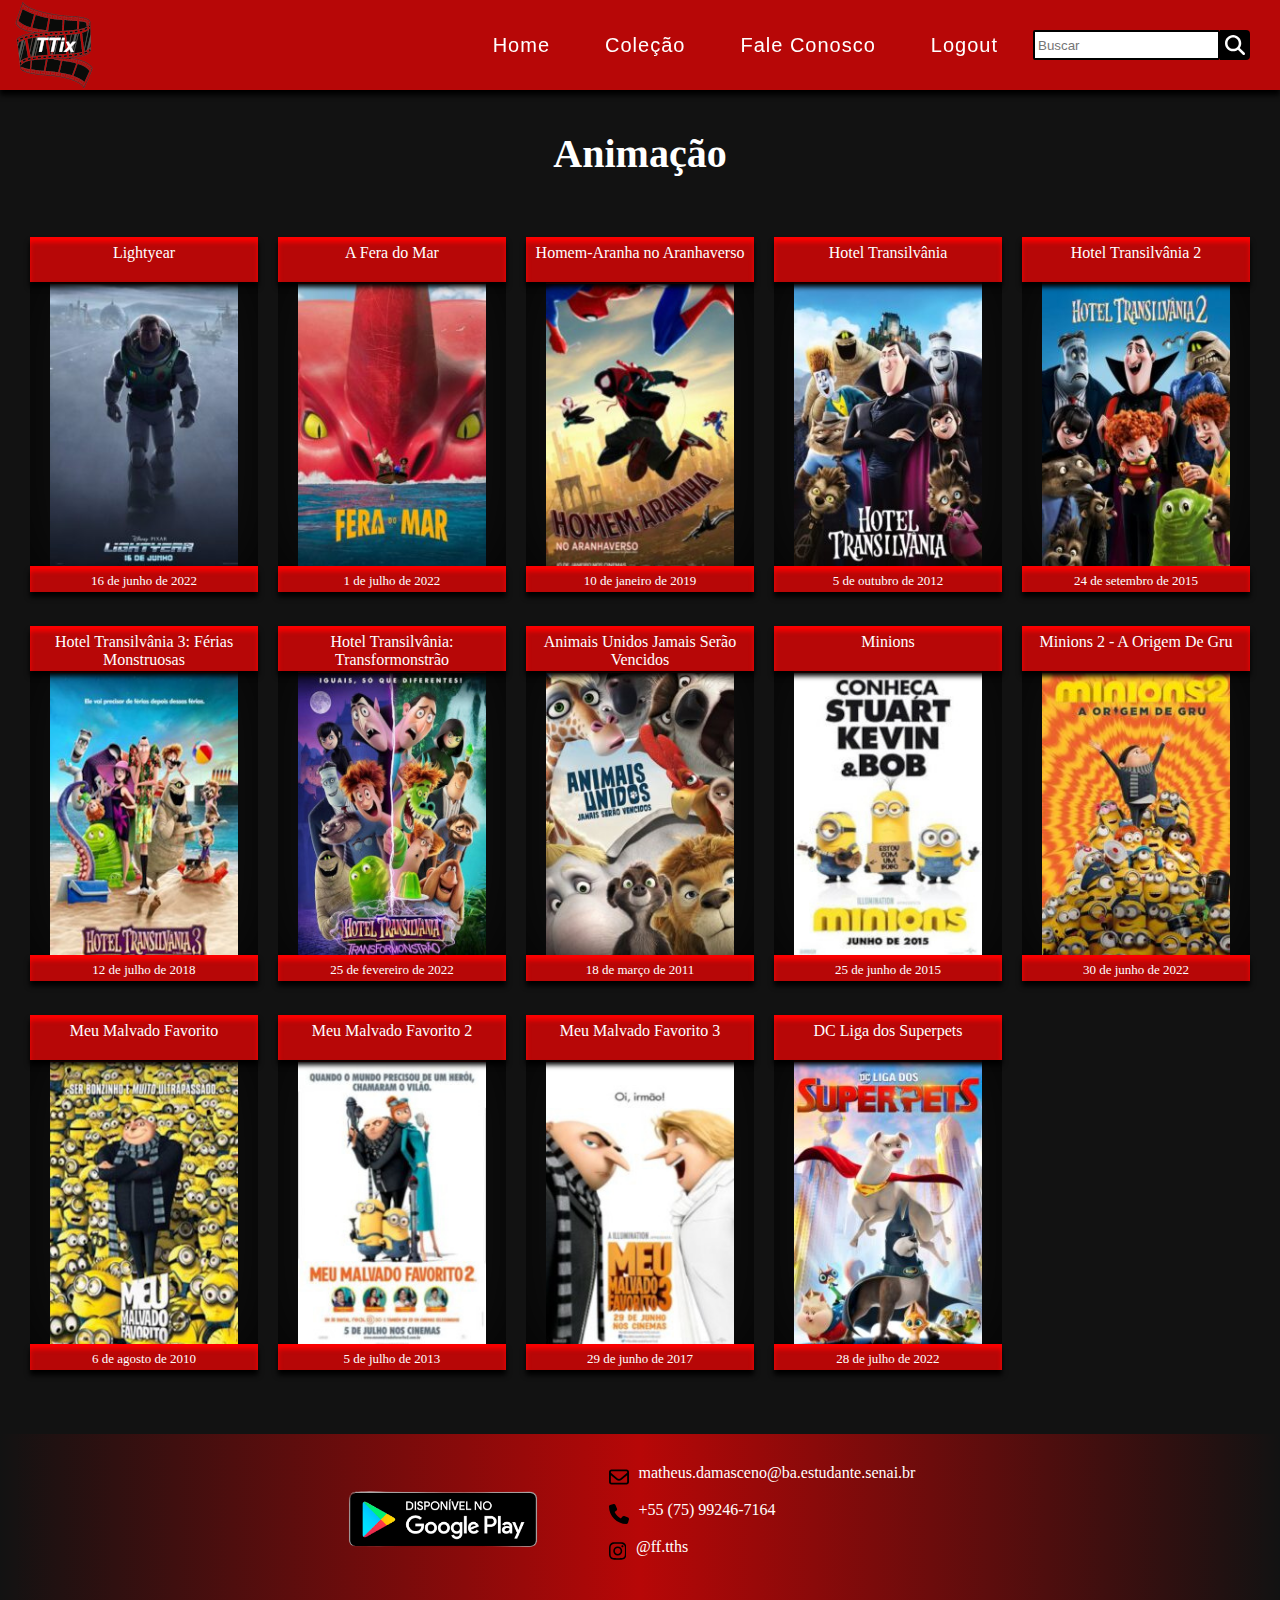
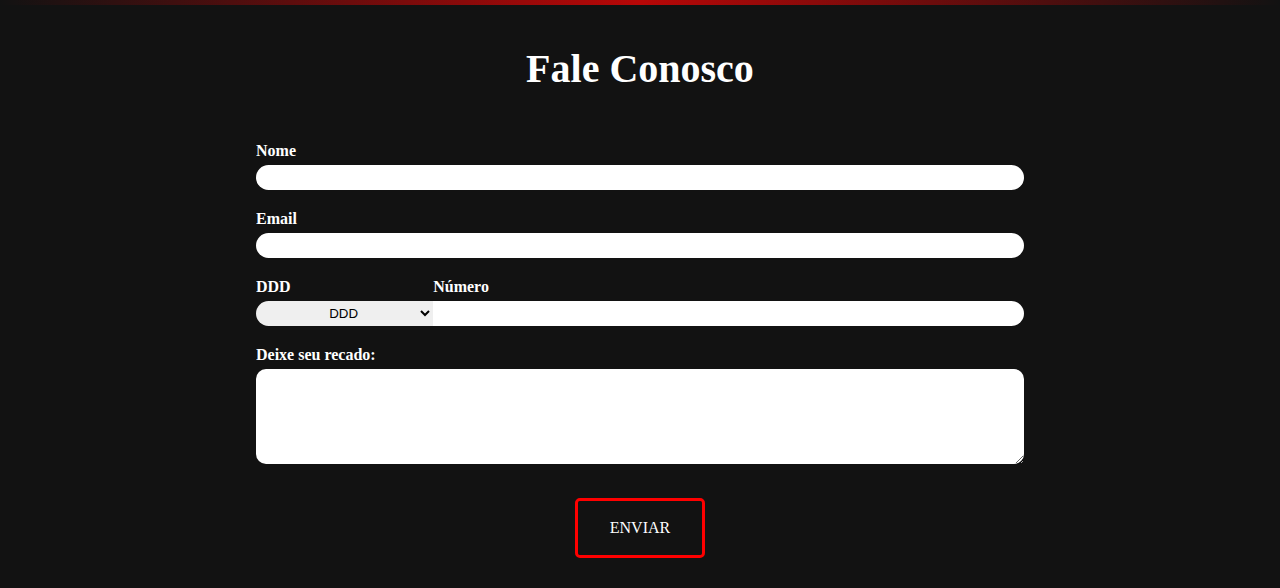
<file: animacao.html>
<!DOCTYPE html>
<html lang="pt-Br">
<head>
    <meta charset="UTF-8">
    <meta http-equiv="X-UA-Compatible" content="IE=edge">
    <meta name="viewport" content="width=device-width, initial-scale=1.0">
    <link rel="stylesheet" href="style.css">
    <link rel="shortcut icon" href="TTix-favicon.png" type="image/x-icon">
    <title>TTix - Animação</title>
</head>
<body>
    <header>
        <a href="index.html" class="logo"><img src="TTix - logo.png" alt="logo"></a>
            <nav>
                <ul>
                    <li>
                        <a href="index.html">Home</a>
                    </li>
                    <li>
                        <a href="colecao.html">Coleção</a>
                    </li>
                    <li>
                        <a href="#faleconosco">Fale Conosco</a>
                    </li>
                    <li>
                        <a href="registro.html">Logout</a>
                    </li>
                </ul>
                <div class="pesquisa">
                    <input type="text" placeholder="Buscar">
                    <div class="busca">
                        <svg aria-hidden="true" focusable="false" data-prefix="fas" data-icon="magnifying-glass" role="img" xmlns="http://www.w3.org/2000/svg" viewBox="0 0 512 512" class="svg-inline--fa fa-magnifying-glass"><path fill="currentColor" d="M416 208c0 45.9-14.9 88.3-40 122.7L502.6 457.4c12.5 12.5 12.5 32.8 0 45.3s-32.8 12.5-45.3 0L330.7 376c-34.4 25.2-76.8 40-122.7 40C93.1 416 0 322.9 0 208S93.1 0 208 0S416 93.1 416 208zM208 352c79.5 0 144-64.5 144-144s-64.5-144-144-144S64 128.5 64 208s64.5 144 144 144z" class=""></path></svg>
                    </div>
                </div>
            </nav>
        <div class="menubar">
            <img src="TTix - menu.png" alt="menu">
            <ul>
                <li>
                    <a href="index.html">Home</a>
                </li>
                <li>
                    <a href="colecao.html">Coleção</a>
                </li>
                <li>
                    <a href="#faleconosco">Fale Conosco</a>
                </li>
                <li>
                    <a href="registro.html">Logout</a>
                </li>
            </ul>
        </div>
    </header>
    <main>
        <!--Animação-->
        <section>
            <h1>Animação</h1>
        <div class="filmes">

            <!--Filmes-->
            
            <!--
                <div class="filme">
                        <p></p>
                        <div class="capa">
                            <img src="filmes/" alt="">
                        </div>
                        <div class="info">
                            <div class="linguagem">
                                <p></p>
                            </div>
                            <div class="duracao">
                                <p></p>
                            </div>
                        </div>
                        <div class="data">
                            <p></p>
                        </div>
                    </div>
            -->
            <div class="filme">
                <p>Lightyear</p>
                <div class="capa">
                    <img src="filmes/js8FIFJ2xyK7pcUQ0pvuX3mJldC-200x300.jpg" alt="Lightyear">
                </div>
                <div class="info">
                    <div class="linguagem">
                        <p>Dub</p>
                    </div>
                    <div class="duracao">
                        <p>1h 45m</p>
                    </div>
                </div>
                <div class="data">
                    <p>16 de junho de 2022</p>
                </div>
            </div>
            <div class="filme">
                <p>A Fera do Mar</p>
                <div class="capa">
                    <img src="filmes/5KBOy36wOAkAorpvHwvzEwQdJeR-200x300.jpg" alt="A Fera do Mar">
                </div>
                <div class="info">
                    <div class="linguagem">
                        <p>Dub</p>
                    </div>
                    <div class="duracao">
                        <p>1h 55m</p>
                    </div>
                </div>
                <div class="data">
                    <p>1 de julho de 2022</p>
                </div>
            </div>
            <div class="filme">
                <p>Homem-Aranha no Aranhaverso</p>
                <div class="capa">
                    <img src="filmes/3718855.jpg-r_1280_720-f_jpg-q_x-xxyxx-203x300.jpg" alt="Homem-Aranha no Aranhaverso">
                </div>
                <div class="info">
                    <div class="linguagem">
                        <p>Dub</p>
                    </div>
                    <div class="duracao">
                        <p>1h 56m</p>
                    </div>
                </div>
                <div class="data">
                    <p>10 de janeiro de 2019</p>
                </div>
            </div>
            <div class="filme">
                <p>Hotel Transilvânia</p>
                <div class="capa">
                    <img src="filmes/i9kAWShk7qrqril2dLboP0hi8I2-1-200x300.jpg" alt="Hotel Transilvânia">
                </div>
                <div class="info">
                    <div class="linguagem">
                        <p>Dub</p>
                    </div>
                    <div class="duracao">
                        <p>1h 31m</p>
                    </div>
                </div>
                <div class="data">
                    <p>5 de outubro de 2012</p>
                </div>
            </div>
            <div class="filme">
                <p>Hotel Transilvânia 2</p>
                <div class="capa">
                    <img src="filmes/prBkRebn3rgLVboyxmEpjKaDJ1x-200x300.jpg" alt="Hotel Transilvânia 2">
                </div>
                <div class="info">
                    <div class="linguagem">
                        <p>Dub</p>
                    </div>
                    <div class="duracao">
                        <p>1h 29m</p>
                    </div>
                </div>
                <div class="data">
                    <p>24 de setembro de 2015</p>
                </div>
            </div>
            <div class="filme">
                <p>Hotel Transilvânia 3: Férias Monstruosas</p>
                <div class="capa">
                    <img src="filmes/2899336.jpg-c_215_290_x-f_jpg-q_x-xxyxx-1.jpg" alt="Hotel Transilvânia 3: Férias Monstruosas">
                </div>
                <div class="info">
                    <div class="linguagem">
                        <p>Dub</p>
                    </div>
                    <div class="duracao">
                        <p>1h 37m</p>
                    </div>
                </div>
                <div class="data">
                    <p>12 de julho de 2018</p>
                </div>
            </div>
            <div class="filme">
                <p>Hotel Transilvânia: Transformonstrão</p>
                <div class="capa">
                    <img src="filmes/0411925.jpg" alt="Hotel Transilvânia: Transformonstrão">
                </div>
                <div class="info">
                    <div class="linguagem">
                        <p>Dub</p>
                    </div>
                    <div class="duracao">
                        <p>1h 27m</p>
                    </div>
                </div>
                <div class="data">
                    <p>25 de fevereiro de 2022</p>
                </div>
            </div>
            <div class="filme">
                <p>Animais Unidos Jamais Serão Vencidos</p>
                <div class="capa">
                    <img src="filmes/5SuOYTxp8fx2Wt4pVVp7R2qzzbM-200x300.jpg" alt="Animais Unidos Jamais Serão Vencidos">
                </div>
                <div class="info">
                    <div class="linguagem">
                        <p>Dub</p>
                    </div>
                    <div class="duracao">
                        <p>1h 33m</p>
                    </div>
                </div>
                <div class="data">
                    <p>18 de março de 2011</p>
                </div>
            </div>
            <div class="filme">
                <p>Minions</p>
                <div class="capa">
                    <img src="filmes/minions-190x300.jpg" alt="Minions">
                </div>
                <div class="info">
                    <div class="linguagem">
                        <p>Dub</p>
                    </div>
                    <div class="duracao">
                        <p>1h 31m</p>
                    </div>
                </div>
                <div class="data">
                    <p>25 de junho de 2015</p>
                </div>
            </div>
            <div class="filme">
                <p>Minions 2 - A Origem De Gru</p>
                <div class="capa">
                    <img src="filmes/yRGDZI2lYTgUM3ifsoFASU5z77v-200x300.jpg" alt="Minions 2 - A Origem De Gru">
                </div>
                <div class="info">
                    <div class="linguagem">
                        <p>Dub</p>
                    </div>
                    <div class="duracao">
                        <p>1h 28m</p>
                    </div>
                </div>
                <div class="data">
                    <p>30 de junho de 2022</p>
                </div>
            </div>
            <div class="filme">
                <p>Meu Malvado Favorito</p>
                <div class="capa">
                    <img src="filmes/20028679.jpg-c_215_290_x-f_jpg-q_x-xxyxx.jpg" alt="Meu Malvado Favorito">
                </div>
                <div class="info">
                    <div class="linguagem">
                        <p>Dub</p>
                    </div>
                    <div class="duracao">
                        <p>1h 35m</p>
                    </div>
                </div>
                <div class="data">
                    <p>6 de agosto de 2010</p>
                </div>
            </div>
            <div class="filme">
                <p>Meu Malvado Favorito 2</p>
                <div class="capa">
                    <img src="filmes/21009399_20130529235239756.jpg-r_1280_720-f_jpg-q_x-xxyxx-203x300.jpg" alt="Meu Malvado Favorito 2">
                </div>
                <div class="info">
                    <div class="linguagem">
                        <p>Dub</p>
                    </div>
                    <div class="duracao">
                        <p>1h 38m</p>
                    </div>
                </div>
                <div class="data">
                    <p>5 de julho de 2013</p>
                </div>
            </div>
            <div class="filme">
                <p>Meu Malvado Favorito 3</p>
                <div class="capa">
                    <img src="filmes/images-44-189x300.jpg" alt="Meu Malvado Favorito 3">
                </div>
                <div class="info">
                    <div class="linguagem">
                        <p>Dub</p>
                    </div>
                    <div class="duracao">
                        <p>1h 36m</p>
                    </div>
                </div>
                <div class="data">
                    <p>29 de junho de 2017</p>
                </div>
            </div>
            <div class="filme">
                <p>DC Liga dos Superpets</p>
                <div class="capa">
                    <img src="filmes/oYIbivi986h4M8ZNQiwKSzIF8KJ-200x300.jpg" alt="DC Liga dos Superpets">
                </div>
                <div class="info">
                    <div class="linguagem">
                        <p>Dub</p>
                    </div>
                    <div class="duracao">
                        <p>1h 45m</p>
                    </div>
                </div>
                <div class="data">
                    <p>28 de julho de 2022</p>
                </div>
            </div>
        </div>
    </section>
    </main>
    <footer>
        <div class="mais">
            <div class="download">
                <img src="download.png" alt="dowload">
            </div>
            <div class="desenvolvedor">
                <div class="email">
                    <div class="icon">
                        <svg xmlns="http://www.w3.org/2000/svg" viewBox="0 0 512 512"><!--! Font Awesome Pro 6.2.0 by @fontawesome - https://fontawesome.com License - https://fontawesome.com/license (Commercial License) Copyright 2022 Fonticons, Inc. --><path d="M0 128C0 92.65 28.65 64 64 64H448C483.3 64 512 92.65 512 128V384C512 419.3 483.3 448 448 448H64C28.65 448 0 419.3 0 384V128zM48 128V150.1L220.5 291.7C241.1 308.7 270.9 308.7 291.5 291.7L464 150.1V127.1C464 119.2 456.8 111.1 448 111.1H64C55.16 111.1 48 119.2 48 127.1L48 128zM48 212.2V384C48 392.8 55.16 400 64 400H448C456.8 400 464 392.8 464 384V212.2L322 328.8C283.6 360.3 228.4 360.3 189.1 328.8L48 212.2z"/></svg>
                    </div>
                    <a>matheus.damasceno@ba.estudante.senai.br</a>
                </div>
                <div class="meutelefone">
                    <div class="icon">
                        <svg xmlns="http://www.w3.org/2000/svg" viewBox="0 0 512 512"><!--! Font Awesome Pro 6.2.0 by @fontawesome - https://fontawesome.com License - https://fontawesome.com/license (Commercial License) Copyright 2022 Fonticons, Inc. --><path d="M164.9 24.6c-7.7-18.6-28-28.5-47.4-23.2l-88 24C12.1 30.2 0 46 0 64C0 311.4 200.6 512 448 512c18 0 33.8-12.1 38.6-29.5l24-88c5.3-19.4-4.6-39.7-23.2-47.4l-96-40c-16.3-6.8-35.2-2.1-46.3 11.6L304.7 368C234.3 334.7 177.3 277.7 144 207.3L193.3 167c13.7-11.2 18.4-30 11.6-46.3l-40-96z"/></svg>
                    </div>
                    <a>+55 (75) 99246-7164</a>
                </div>
                <div class="instagram">
                    <div class="icon">
                        <svg xmlns="http://www.w3.org/2000/svg" viewBox="0 0 448 512"><!--! Font Awesome Pro 6.2.0 by @fontawesome - https://fontawesome.com License - https://fontawesome.com/license (Commercial License) Copyright 2022 Fonticons, Inc. --><path d="M224.1 141c-63.6 0-114.9 51.3-114.9 114.9s51.3 114.9 114.9 114.9S339 319.5 339 255.9 287.7 141 224.1 141zm0 189.6c-41.1 0-74.7-33.5-74.7-74.7s33.5-74.7 74.7-74.7 74.7 33.5 74.7 74.7-33.6 74.7-74.7 74.7zm146.4-194.3c0 14.9-12 26.8-26.8 26.8-14.9 0-26.8-12-26.8-26.8s12-26.8 26.8-26.8 26.8 12 26.8 26.8zm76.1 27.2c-1.7-35.9-9.9-67.7-36.2-93.9-26.2-26.2-58-34.4-93.9-36.2-37-2.1-147.9-2.1-184.9 0-35.8 1.7-67.6 9.9-93.9 36.1s-34.4 58-36.2 93.9c-2.1 37-2.1 147.9 0 184.9 1.7 35.9 9.9 67.7 36.2 93.9s58 34.4 93.9 36.2c37 2.1 147.9 2.1 184.9 0 35.9-1.7 67.7-9.9 93.9-36.2 26.2-26.2 34.4-58 36.2-93.9 2.1-37 2.1-147.8 0-184.8zM398.8 388c-7.8 19.6-22.9 34.7-42.6 42.6-29.5 11.7-99.5 9-132.1 9s-102.7 2.6-132.1-9c-19.6-7.8-34.7-22.9-42.6-42.6-11.7-29.5-9-99.5-9-132.1s-2.6-102.7 9-132.1c7.8-19.6 22.9-34.7 42.6-42.6 29.5-11.7 99.5-9 132.1-9s102.7-2.6 132.1 9c19.6 7.8 34.7 22.9 42.6 42.6 11.7 29.5 9 99.5 9 132.1s2.7 102.7-9 132.1z"/></svg>
                    </div>
                    <a>@ff.tths</a>
                </div>
            </div>
        </div>

            <h1 id="faleconosco">Fale Conosco</h1>

        <fieldset>
            <div class="nome">
                <label for="nome"><strong>Nome</strong></label><br>
                <input type="text" name="nome" id="nome" required>
            </div>
            <div class="email">
                <label for="email"><strong>Email</strong></label><br>
                <input type="email" name="email" id="email" required>
            </div>
            <div class="telefone">
                <div class="ddd">
                    <label for="ddd"><strong>DDD</strong></label><br>
                    <select name="ddd" id="ddd" required>
                    <option selected disabled value="">DDD</option>
                        <option value="11">11</option>
                        <option value="12">12</option>
                        <option value="13">13</option>
                        <option value="14">14</option>
                        <option value="15">15</option>
                        <option value="15">16</option>
                        <option value="17">17</option>
                        <option value="18">18</option>
                        <option value="19">19</option>
                        <option value="21">21</option>
                        <option value="22">22</option>
                        <option value="24">24</option>
                        <option value="27">27</option>
                        <option value="28">28</option>
                        <option value="31">31</option>
                        <option value="32">32</option>
                        <option value="33">33</option>
                        <option value="34">34</option>
                        <option value="35">35</option>
                        <option value="37">37</option>
                        <option value="38">38</option>
                        <option value="41">41</option>
                        <option value="42">42</option>
                        <option value="43">43</option>
                        <option value="44">44</option>
                        <option value="45">45</option>
                        <option value="46">46</option>
                        <option value="47">47</option>
                        <option value="48">48</option>
                        <option value="49">49</option>
                        <option value="51">51</option>
                        <option value="53">53</option>
                        <option value="54">54</option>
                        <option value="55">55</option>
                        <option value="61">61</option>
                        <option value="62">62</option>
                        <option value="63">63</option>
                        <option value="64">64</option>
                        <option value="65">65</option>
                        <option value="66">66</option>
                        <option value="76">67</option>
                        <option value="68">68</option>
                        <option value="69">69</option>
                        <option value="71">71</option>
                        <option value="73">73</option>
                        <option value="74">74</option>
                        <option value="75">75</option>
                        <option value="77">77</option>
                        <option value="79">79</option>
                        <option value="81">81</option>
                        <option value="82">82</option>
                        <option value="83">83</option>
                        <option value="84">84</option>
                        <option value="85">85</option>
                        <option value="86">86</option>
                        <option value="87">87</option>
                        <option value="88">88</option>
                        <option value="89">89</option>
                        <option value="91">91</option>
                        <option value="92">92</option>
                        <option value="93">93</option>
                        <option value="94">94</option>
                        <option value="95">95</option>
                        <option value="96">96</option>
                        <option value="97">97</option>
                        <option value="98">98</option>
                        <option value="99">99</option>
                    </select>
                </div>
                <div class="numero">
                    <label for="numero"><strong>Número</strong></label><br>
                    <input type="tel" name="numero" id="numero" required>
                </div>
            </div>
            <div class="recado">
                <label for="recado"><strong>Deixe seu recado: </strong></label>
                <textarea name="recado" id="recado" style="width:100%" rows="5" required></textarea>
            </div>
            <div class="botao7" onclick="faleConosco()">
                <span></span>
                <span></span>
                <a>Enviar</a>
            </div>
        </fieldset>
    </footer>
    <script src="script.js"></script>
</body>
</html>
</file>
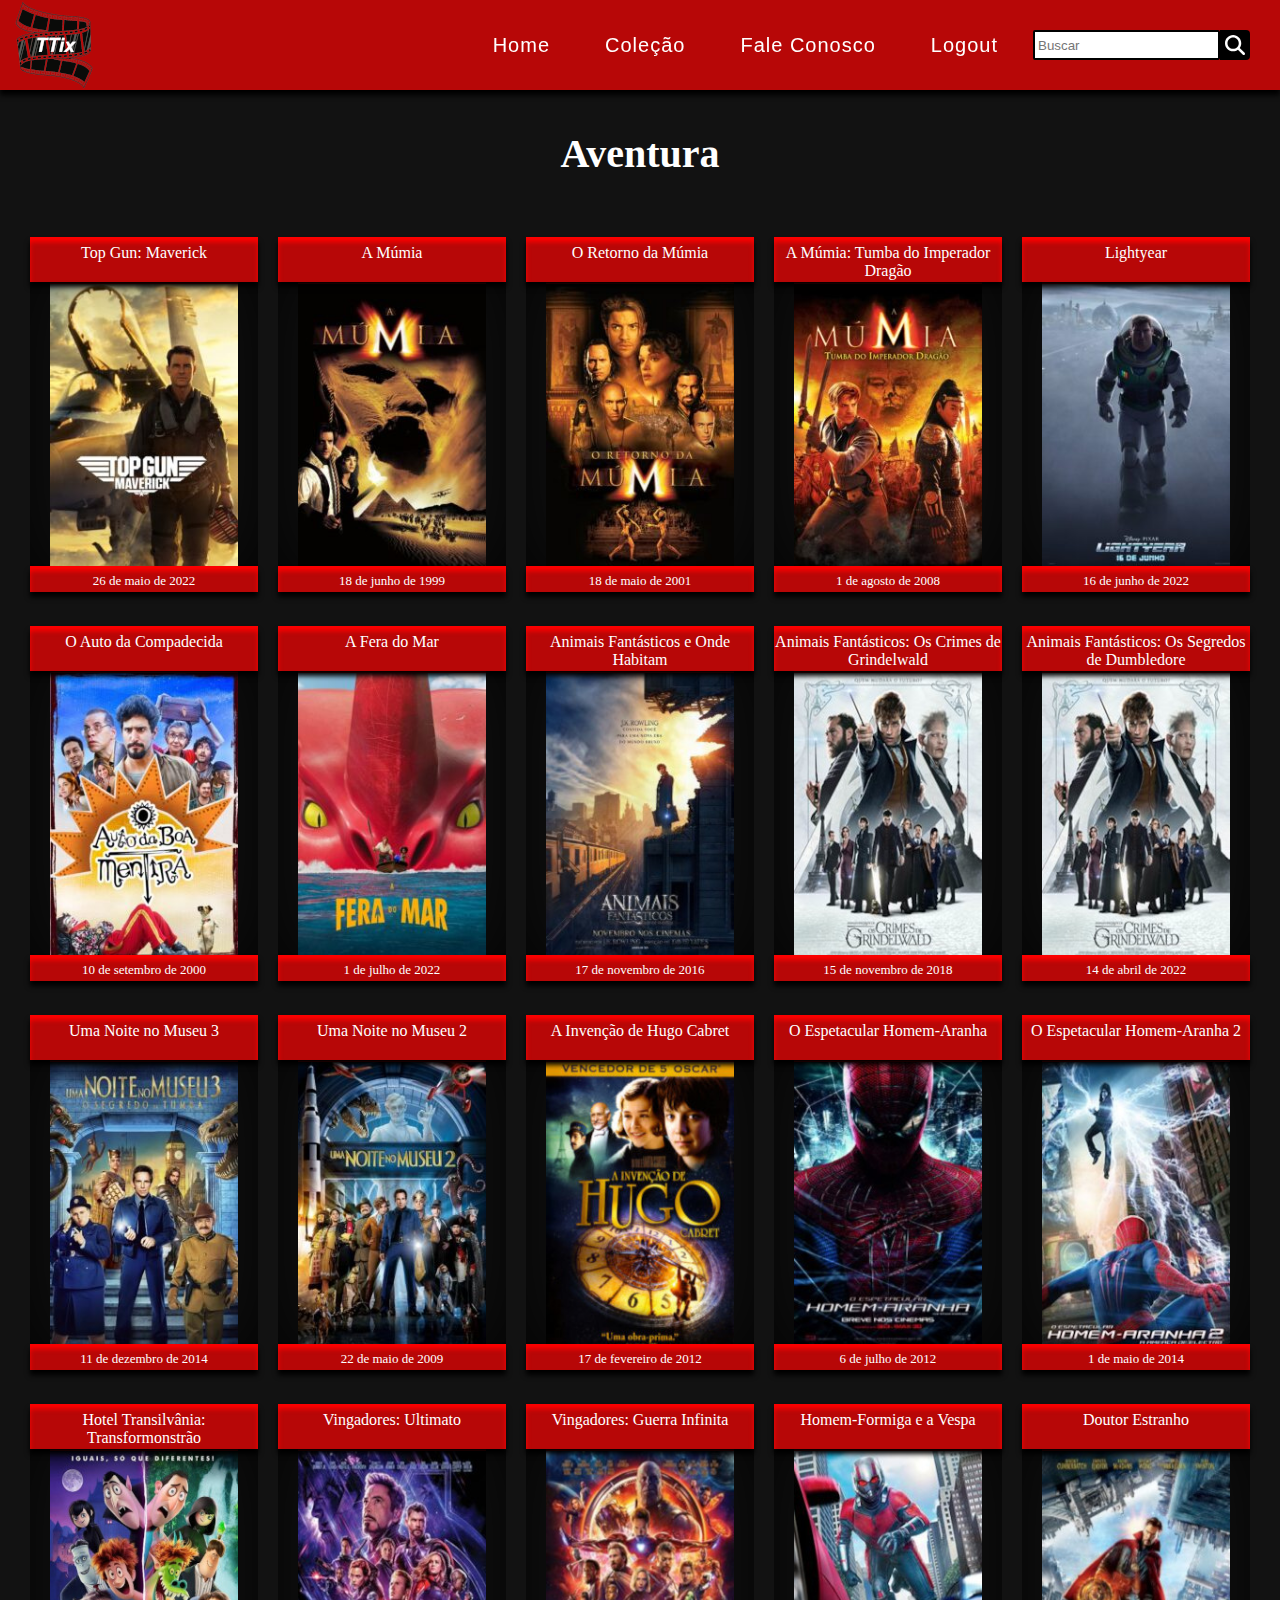
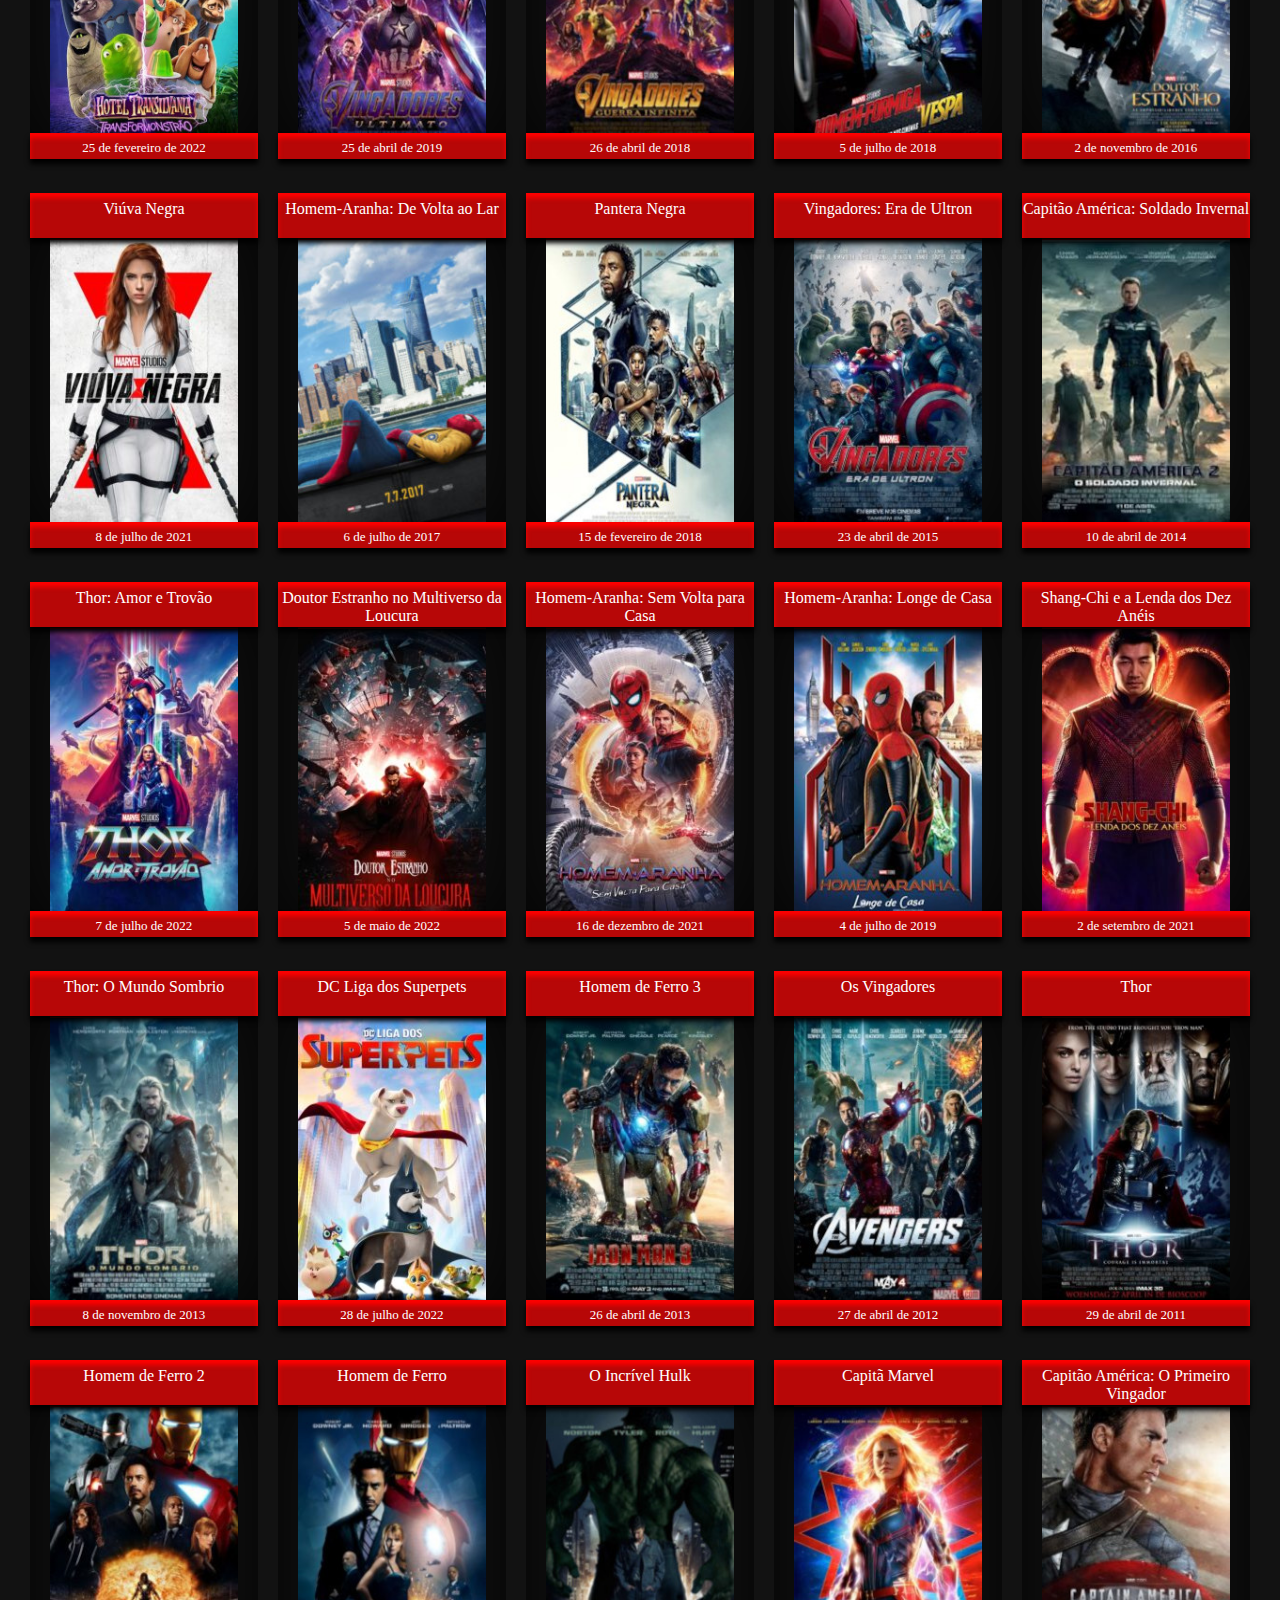
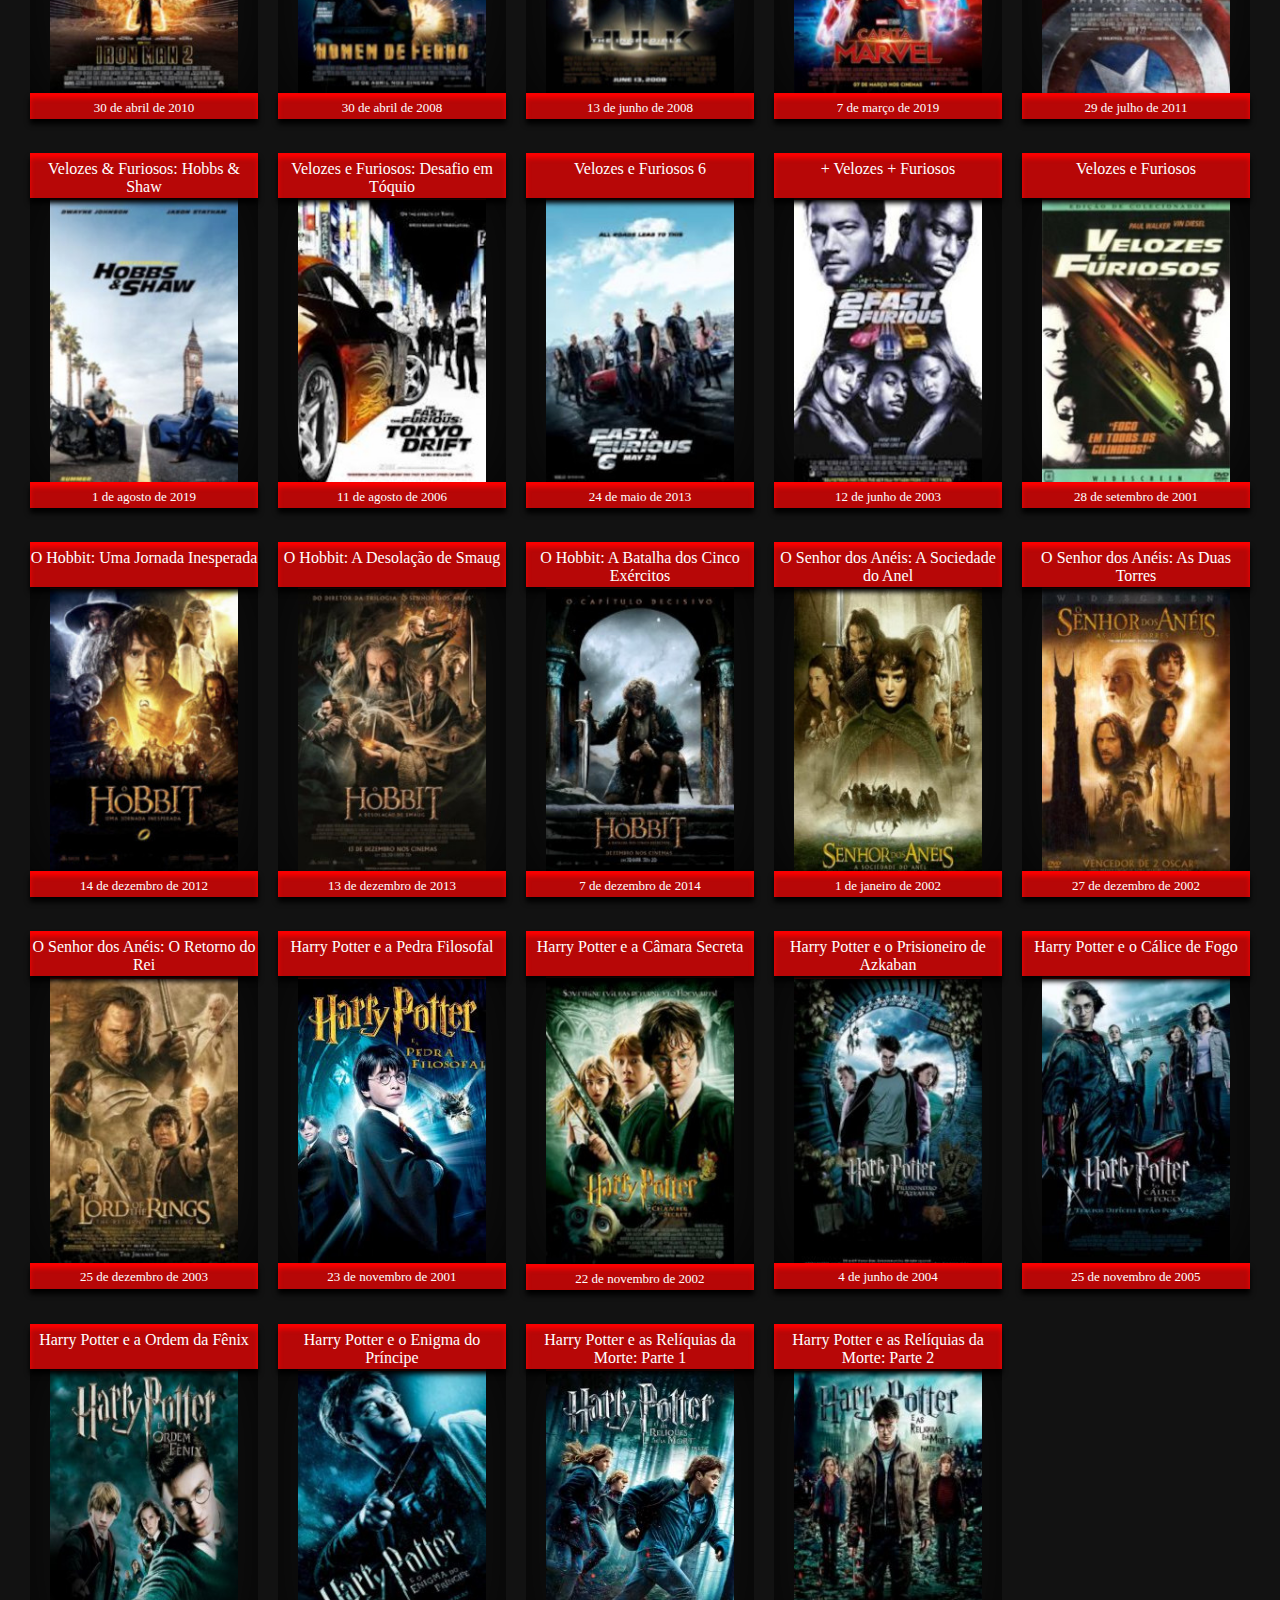
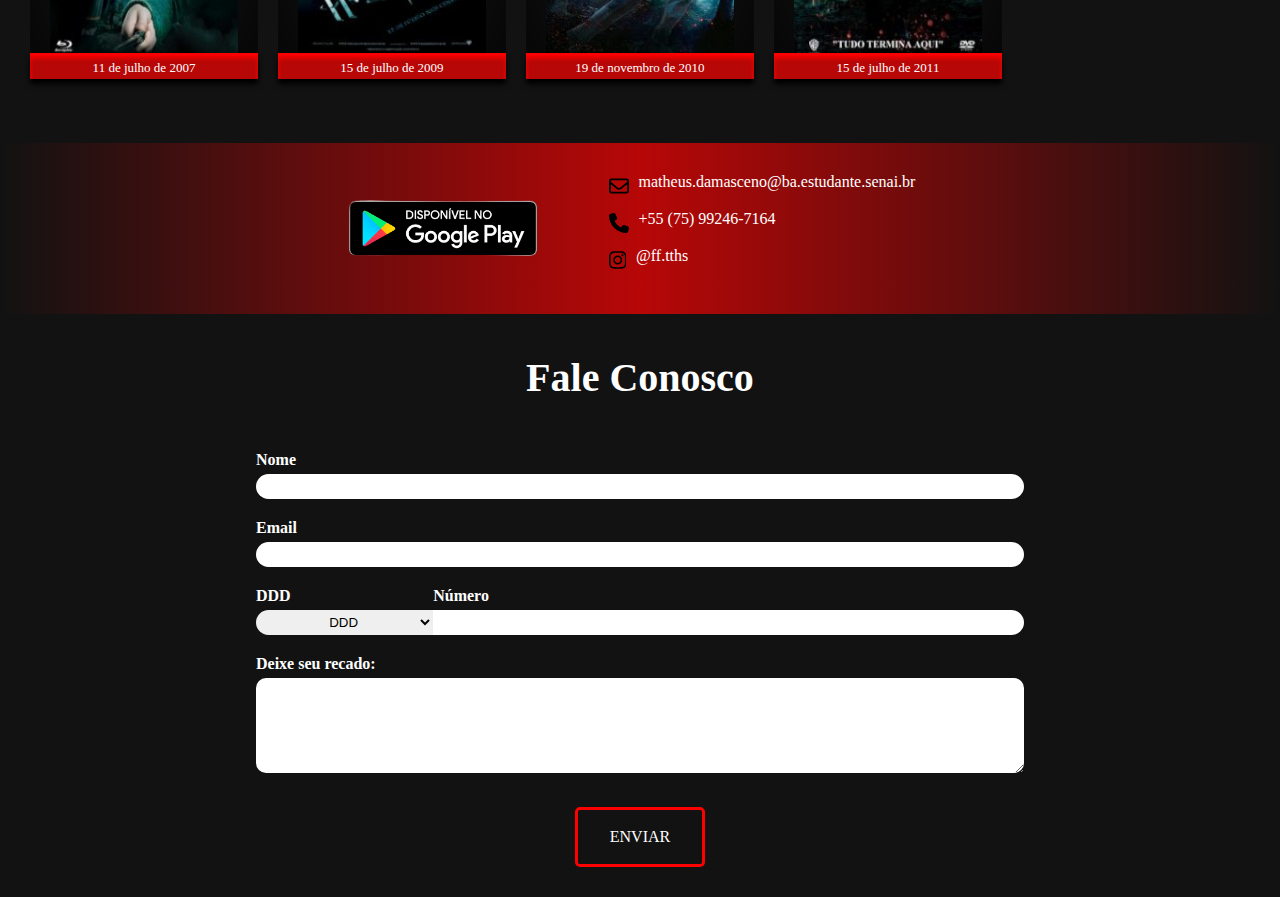
<file: aventura.html>
<!DOCTYPE html>
<html lang="pt-Br">
<head>
    <meta charset="UTF-8">
    <meta http-equiv="X-UA-Compatible" content="IE=edge">
    <meta name="viewport" content="width=device-width, initial-scale=1.0">
    <link rel="stylesheet" href="style.css">
    <link rel="shortcut icon" href="TTix-favicon.png" type="image/x-icon">
    <title>TTix - Aventura</title>
</head>
<body>
    <header>
        <a href="index.html" class="logo"><img src="TTix - logo.png" alt="logo"></a>
            <nav>
                <ul>
                    <li>
                        <a href="index.html">Home</a>
                    </li>
                    <li>
                        <a href="colecao.html">Coleção</a>
                    </li>
                    <li>
                        <a href="#faleconosco">Fale Conosco</a>
                    </li>
                    <li>
                        <a href="registro.html">Logout</a>
                    </li>
                </ul>
                <div class="pesquisa">
                    <input type="text" placeholder="Buscar">
                    <div class="busca">
                        <svg aria-hidden="true" focusable="false" data-prefix="fas" data-icon="magnifying-glass" role="img" xmlns="http://www.w3.org/2000/svg" viewBox="0 0 512 512" class="svg-inline--fa fa-magnifying-glass"><path fill="currentColor" d="M416 208c0 45.9-14.9 88.3-40 122.7L502.6 457.4c12.5 12.5 12.5 32.8 0 45.3s-32.8 12.5-45.3 0L330.7 376c-34.4 25.2-76.8 40-122.7 40C93.1 416 0 322.9 0 208S93.1 0 208 0S416 93.1 416 208zM208 352c79.5 0 144-64.5 144-144s-64.5-144-144-144S64 128.5 64 208s64.5 144 144 144z" class=""></path></svg>
                    </div>
                </div>
            </nav>
        <div class="menubar">
            <img src="TTix - menu.png" alt="menu">
            <ul>
                <li>
                    <a href="index.html">Home</a>
                </li>
                <li>
                    <a href="colecao.html">Coleção</a>
                </li>
                <li>
                    <a href="#faleconosco">Fale Conosco</a>
                </li>
                <li>
                    <a href="registro.html">Logout</a>
                </li>
            </ul>
        </div>
    </header>
    <main>
        <!--Aventura-->
        <section>
            <h1>Aventura</h1>
        <div class="filmes">

            <!--Filmes-->
            
            <!--
                <div class="filme">
                        <p></p>
                        <div class="capa">
                            <img src="filmes/" alt="">
                        </div>
                        <div class="info">
                            <div class="linguagem">
                                <p></p>
                            </div>
                            <div class="duracao">
                                <p></p>
                            </div>
                        </div>
                        <div class="data">
                            <p></p>
                        </div>
                    </div>
            -->
            <div class="filme">
                <p>Top Gun: Maverick</p>
                <div class="capa">
                    <img src="filmes/4aLjHD7sfMzEXin4qa7v6AJYo9R-200x300.jpg" alt="Top Gun: Maverick">
                </div>
                <div class="info">
                    <div class="linguagem">
                        <p>Dub</p>
                    </div>
                    <div class="duracao">
                        <p>2h 11m</p>
                    </div>
                </div>
                <div class="data">
                    <p>26 de maio de 2022</p>
                </div>
            </div>
            <div class="filme">
                <p>A Múmia</p>
                <div class="capa">
                    <img src="filmes/x9WtRo3zf7p3K7ERdlpqlRgtYU6-200x300.jpg" alt="A Múmia">
                </div>
                <div class="info">
                    <div class="linguagem">
                        <p>Dub</p>
                    </div>
                    <div class="duracao">
                        <p>2h 4m</p>
                    </div>
                </div>
                <div class="data">
                    <p>18 de junho de 1999</p>
                </div>
            </div>
            <div class="filme">
                <p>O Retorno da Múmia</p>
                <div class="capa">
                    <img src="filmes/trLVOBJxgq4K4Ei2OJFZgIeaPzB-200x300.jpg" alt="O Retorno da Múmia">
                </div>
                <div class="info">
                    <div class="linguagem">
                        <p>Dub</p>
                    </div>
                    <div class="duracao">
                        <p>2h 10m</p>
                    </div>
                </div>
                <div class="data">
                    <p>18 de maio de 2001</p>
                </div>
            </div>
            <div class="filme">
                <p>A Múmia: Tumba do Imperador Dragão</p>
                <div class="capa">
                    <img src="filmes/lHv4SqGuQ6K9Z0H6E5fkU7yZlxD-200x300.jpg" alt="A Múmia: Tumba do Imperador Dragão">
                </div>
                <div class="info">
                    <div class="linguagem">
                        <p>Dub</p>
                    </div>
                    <div class="duracao">
                        <p>1h 52m</p>
                    </div>
                </div>
                <div class="data">
                    <p>1 de agosto de 2008</p>
                </div>
            </div>
            <div class="filme">
                <p>Lightyear</p>
                <div class="capa">
                    <img src="filmes/js8FIFJ2xyK7pcUQ0pvuX3mJldC-200x300.jpg" alt="Lightyear">
                </div>
                <div class="info">
                    <div class="linguagem">
                        <p>Dub</p>
                    </div>
                    <div class="duracao">
                        <p>1h 45m</p>
                    </div>
                </div>
                <div class="data">
                    <p>16 de junho de 2022</p>
                </div>
            </div>
            <div class="filme">
                <p>O Auto da Compadecida</p>
                <div class="capa">
                    <img src="filmes/hUPmGxi00UJhzDYuXbvtCXRZEio-200x300.jpg" alt="O Auto da Compadecida">
                </div>
                <div class="info">
                    <div class="linguagem">
                        <p>Dub</p>
                    </div>
                    <div class="duracao">
                        <p>1h 44m</p>
                    </div>
                </div>
                <div class="data">
                    <p>10 de setembro de 2000</p>
                </div>
            </div>
            <div class="filme">
                <p>A Fera do Mar</p>
                <div class="capa">
                    <img src="filmes/5KBOy36wOAkAorpvHwvzEwQdJeR-200x300.jpg" alt="A Fera do Mar">
                </div>
                <div class="info">
                    <div class="linguagem">
                        <p>Dub</p>
                    </div>
                    <div class="duracao">
                        <p>1h 55m</p>
                    </div>
                </div>
                <div class="data">
                    <p>1 de julho de 2022</p>
                </div>
            </div>
            <div class="filme">
                <p>Animais Fantásticos e Onde Habitam</p>
                <div class="capa">
                    <img src="filmes/animaisfantasticosposter-divulga-o-1466432040-202x300.jpg" alt="Animais Fantásticos e Onde Habitam">
                </div>
                <div class="info">
                    <div class="linguagem">
                        <p>Dub</p>
                    </div>
                    <div class="duracao">
                        <p>2h 13m</p>
                    </div>
                </div>
                <div class="data">
                    <p>17 de novembro de 2016</p>
                </div>
            </div>
            <div class="filme">
                <p>Animais Fantásticos: Os Crimes de Grindelwald</p>
                <div class="capa">
                    <img src="filmes/3423559.jpg-c_215_290_x-f_jpg-q_x-xxyxx.jpg" alt="Animais Fantásticos: Os Crimes de Grindelwald">
                </div>
                <div class="info">
                    <div class="linguagem">
                        <p>Dub</p>
                    </div>
                    <div class="duracao">
                        <p>2h 14m</p>
                    </div>
                </div>
                <div class="data">
                    <p>15 de novembro de 2018</p>
                </div>
            </div>
            <div class="filme">
                <p>Animais Fantásticos: Os Segredos de Dumbledore</p>
                <div class="capa">
                    <img src="filmes/3423559.jpg-c_215_290_x-f_jpg-q_x-xxyxx.jpg" alt="Animais Fantásticos: Os Segredos de Dumbledore">
                </div>
                <div class="info">
                    <div class="linguagem">
                        <p>Dub</p>
                    </div>
                    <div class="duracao">
                        <p>2h 23m</p>
                    </div>
                </div>
                <div class="data">
                    <p>14 de abril de 2022</p>
                </div>
            </div>
            <div class="filme">
                <p>Uma Noite no Museu 3</p>
                <div class="capa">
                    <img src="filmes/pXUy4komfGJGAjc1JTAS7zaTK1-200x300.jpg" alt="Uma Noite no Museu 3">
                </div>
                <div class="info">
                    <div class="linguagem">
                        <p>Dub</p>
                    </div>
                    <div class="duracao">
                        <p>1h 38m</p>
                    </div>
                </div>
                <div class="data">
                    <p>11 de dezembro de 2014</p>
                </div>
            </div>
            <div class="filme">
                <p>Uma Noite no Museu 2</p>
                <div class="capa">
                    <img src="filmes/9nybhG2tnYNl2a8MpKFWml9SHl5-200x300.jpg" alt="Uma Noite no Museu 2">
                </div>
                <div class="info">
                    <div class="linguagem">
                        <p>Dub</p>
                    </div>
                    <div class="duracao">
                        <p>1h 45m</p>
                    </div>
                </div>
                <div class="data">
                    <p>22 de maio de 2009</p>
                </div>
            </div>
            <div class="filme">
                <p>A Invenção de Hugo Cabret</p>
                <div class="capa">
                    <img src="filmes/A-INVENCAO-DE-HUGO-CABRET-211x300.jpg" alt="A Invenção de Hugo Cabret">
                </div>
                <div class="info">
                    <div class="linguagem">
                        <p>Dub</p>
                    </div>
                    <div class="duracao">
                        <p>2h 7m</p>
                    </div>
                </div>
                <div class="data">
                    <p>17 de fevereiro de 2012</p>
                </div>
            </div>
            <div class="filme">
                <p>O Espetacular Homem-Aranha</p>
                <div class="capa">
                    <img src="filmes/20122663-204x300.jpg" alt="O Espetacular Homem-Aranha">
                </div>
                <div class="info">
                    <div class="linguagem">
                        <p>Dub</p>
                    </div>
                    <div class="duracao">
                        <p>2h 16m</p>
                    </div>
                </div>
                <div class="data">
                    <p>6 de julho de 2012</p>
                </div>
            </div>
            <div class="filme">
                <p>O Espetacular Homem-Aranha 2</p>
                <div class="capa">
                    <img src="filmes/425460.jpg-c_215_290_x-f_jpg-q_x-xxyxx.jpg" alt="O Espetacular Homem-Aranha 2 - A Ameaça de Electro">
                </div>
                <div class="info">
                    <div class="linguagem">
                        <p>Dub</p>
                    </div>
                    <div class="duracao">
                        <p>2h 22m</p>
                    </div>
                </div>
                <div class="data">
                    <p>1 de maio de 2014</p>
                </div>
            </div>
            <div class="filme">
                <p>Hotel Transilvânia: Transformonstrão</p>
                <div class="capa">
                    <img src="filmes/0411925.jpg" alt="Hotel Transilvânia: Transformonstrão">
                </div>
                <div class="info">
                    <div class="linguagem">
                        <p>Dub</p>
                    </div>
                    <div class="duracao">
                        <p>1h 27m</p>
                    </div>
                </div>
                <div class="data">
                    <p>25 de fevereiro de 2022</p>
                </div>
            </div>
            <div class="filme">
                <p>Vingadores: Ultimato</p>
                <div class="capa">
                    <img src="filmes/2428965.jpg-c_215_290_x-f_jpg-q_x-xxyxx.jpg" alt="Vingadores: Ultimato">
                </div>
                <div class="info">
                    <div class="linguagem">
                        <p>Dub</p>
                    </div>
                    <div class="duracao">
                        <p>3h 2m</p>
                    </div>
                </div>
                <div class="data">
                    <p>25 de abril de 2019</p>
                </div>
            </div>
            <div class="filme">
                <p>Vingadores: Guerra Infinita</p>
                <div class="capa">
                    <img src="filmes/2019826.jpg-c_215_290_x-f_jpg-q_x-xxyxx.jpg" alt="Vingadores: Guerra Infinita">
                </div>
                <div class="info">
                    <div class="linguagem">
                        <p>Dub</p>
                    </div>
                    <div class="duracao">
                        <p>2h 29m</p>
                    </div>
                </div>
                <div class="data">
                    <p>26 de abril de 2018</p>
                </div>
            </div>
            <div class="filme">
                <p>Homem-Formiga e a Vespa</p>
                <div class="capa">
                    <img src="filmes/2102620.jpg-c_215_290_x-f_jpg-q_x-xxyxx.jpg" alt="Homem-Formiga e a Vespa">
                </div>
                <div class="info">
                    <div class="linguagem">
                        <p>Dub</p>
                    </div>
                    <div class="duracao">
                        <p>1h 58m</p>
                    </div>
                </div>
                <div class="data">
                    <p>5 de julho de 2018</p>
                </div>
            </div>
            <div class="filme">
                <p>Doutor Estranho</p>
                <div class="capa">
                    <img src="filmes/doutor-estranho-210x300.jpg" alt="Doutor Estranho">
                </div>
                <div class="info">
                    <div class="linguagem">
                        <p>Dub</p>
                    </div>
                    <div class="duracao">
                        <p>1h 55m</p>
                    </div>
                </div>
                <div class="data">
                    <p>2 de novembro de 2016</p>
                </div>
            </div>
            <div class="filme">
                <p>Viúva Negra</p>
                <div class="capa">
                    <img src="filmes/rKq1Vlw0Bqe2EEvdmIkkkgPQAGf-200x300.jpg" alt="Viúva Negra">
                </div>
                <div class="info">
                    <div class="linguagem">
                        <p>Dub</p>
                    </div>
                    <div class="duracao">
                        <p>2h 13m</p>
                    </div>
                </div>
                <div class="data">
                    <p>8 de julho de 2021</p>
                </div>
            </div>
            <div class="filme">
                <p>Homem-Aranha: De Volta ao Lar</p>
                <div class="capa">
                    <img src="filmes/homecomingposter-198x300.jpg" alt="Homem-Aranha: De Volta ao Lar">
                </div>
                <div class="info">
                    <div class="linguagem">
                        <p>Dub</p>
                    </div>
                    <div class="duracao">
                        <p>2h 13m</p>
                    </div>
                </div>
                <div class="data">
                    <p>6 de julho de 2017</p>
                </div>
            </div>
            <div class="filme">
                <p>Pantera Negra</p>
                <div class="capa">
                    <img src="filmes/2291532.jpg-c_215_290_x-f_jpg-q_x-xxyxx.jpg" alt="Pantera Negra">
                </div>
                <div class="info">
                    <div class="linguagem">
                        <p>Dub</p>
                    </div>
                    <div class="duracao">
                        <p>2h 15m</p>
                    </div>
                </div>
                <div class="data">
                    <p>15 de fevereiro de 2018</p>
                </div>
            </div>
            <div class="filme">
                <p>Vingadores: Era de Ultron</p>
                <div class="capa">
                    <img src="filmes/vingadores-era-de-ultron-poster-204x300.jpg" alt="Vingadores: Era de Ultron">
                </div>
                <div class="info">
                    <div class="linguagem">
                        <p>
                            Dub
                        </p>
                    </div>
                    <div class="duracao">
                        <p>
                            2h 21m
                        </p>
                    </div>
                </div>
                <div class="data">
                    <p>23 de abril de 2015</p>
                </div>
            </div>
            <div class="filme">
                <p>Capitão América: Soldado Invernal</p>
                <div class="capa">
                    <img src="filmes/capitao2.jpg" alt="Capitão América: Soldado Invernal">
                </div>
                <div class="info">
                    <div class="linguagem">
                        <p>
                            Dub
                        </p>
                    </div>
                    <div class="duracao">
                        <p>
                            2h 16m
                        </p>
                    </div>
                </div>
                <div class="data">
                    <p>10 de abril de 2014</p>
                </div>
            </div>
            <div class="filme">
                <p>Thor: Amor e Trovão</p>
                <div class="capa">
                    <img src="filmes/71XnRvkadkWZZowCGcuBi4XAKdJ-200x300.jpg" alt="Thor: Amor e Trovão">
                </div>
                <div class="info">
                    <div class="linguagem">
                        <p>Dub</p>
                    </div>
                    <div class="duracao">
                        <p>1h 59m</p>
                    </div>
                </div>
                <div class="data">
                    <p>7 de julho de 2022</p>
                </div>
            </div>
            <div class="filme">
                <p>Doutor Estranho no Multiverso da Loucura</p>
                <div class="capa">
                    <img src="filmes/hq2igFqb31fDqGotz8ZuUfwKgn8-200x300.jpg" alt="Doutor Estranho no Multiverso da Loucura">
                </div>
                <div class="info">
                    <div class="linguagem">
                        <p>Dub</p>
                    </div>
                    <div class="duracao">
                        <p>2h 6m</p>
                    </div>
                </div>
                <div class="data">
                    <p>5 de maio de 2022</p>
                </div>
            </div>
            <div class="filme">
                <p>Homem-Aranha: Sem Volta para Casa</p>
                <div class="capa">
                    <img src="filmes/fVzXp3NwovUlLe7fvoRynCmBPNc-200x300.jpg" alt="Homem-Aranha: Sem Volta para Casa">
                </div>
                <div class="info">
                    <div class="linguagem">
                        <p>Dub</p>
                    </div>
                    <div class="duracao">
                        <p>2h 37m</p>
                    </div>
                </div>
                <div class="data">
                    <p>16 de dezembro de 2021</p>
                </div>
            </div>
            <div class="filme">
                <p>Homem-Aranha: Longe de Casa</p>
                <div class="capa">
                    <img src="filmes/5167951.jpg-c_215_290_x-f_jpg-q_x-xxyxx.jpg" alt="Homem-Aranha: Longe de Casa">
                </div>
                <div class="info">
                    <div class="linguagem">
                        <p>Dub</p>
                    </div>
                    <div class="duracao">
                        <p>2h 10m</p>
                    </div>
                </div>
                <div class="data">
                    <p>4 de julho de 2019</p>
                </div>
            </div>
            <div class="filme">
                <p>Shang-Chi e a Lenda dos Dez Anéis</p>
                <div class="capa">
                    <img src="filmes/6T0r3jBs0xbmzVnM9u7e3vUXMYk-200x300.jpg" alt="Shang-Chi e a Lenda dos Dez Anéis">
                </div>
                <div class="info">
                    <div class="linguagem">
                        <p>Dub</p>
                    </div>
                    <div class="duracao">
                        <p>2h 12m</p>
                    </div>
                </div>
                <div class="data">
                    <p>2 de setembro de 2021</p>
                </div>
            </div>
            <div class="filme">
                <p>Thor: O Mundo Sombrio</p>
                <div class="capa">
                    <img src="filmes/21024039_20130801212713895-210x300.jpg" alt="Thor: O Mundo Sombrio">
                </div>
                <div class="info">
                    <div class="linguagem">
                        <p>
                            Dub
                        </p>
                    </div>
                    <div class="duracao">
                        <p>
                            1h 52m
                        </p>
                    </div>
                </div>
                <div class="data">
                    <p>8 de novembro de 2013</p>
                </div>
            </div>
            <div class="filme">
                <p>DC Liga dos Superpets</p>
                <div class="capa">
                    <img src="filmes/oYIbivi986h4M8ZNQiwKSzIF8KJ-200x300.jpg" alt="DC Liga dos Superpets">
                </div>
                <div class="info">
                    <div class="linguagem">
                        <p>Dub</p>
                    </div>
                    <div class="duracao">
                        <p>1h 45m</p>
                    </div>
                </div>
                <div class="data">
                    <p>28 de julho de 2022</p>
                </div>
            </div>
            <div class="filme">
                <p>Homem de Ferro 3 </p>
                <div class="capa">
                    <img src="filmes/Iron_Man_3_poster-203x300.jpg" alt="Homem de Ferro 3 ">
                </div>
                <div class="info">
                    <div class="linguagem">
                        <p>
                            Dub
                        </p>
                    </div>
                    <div class="duracao">
                        <p>
                            2h 10m
                        </p>
                    </div>
                </div>
                <div class="data">
                    <p>26 de abril de 2013</p>
                </div>
            </div>
            <div class="filme">
                <p>Os Vingadores</p>
                <div class="capa">
                    <img src="filmes/vingadores-poster-01-203x300.jpg" alt="Os Vingadores">
                </div>
                <div class="info">
                    <div class="linguagem">
                        <p>
                            Dub
                        </p>
                    </div>
                    <div class="duracao">
                        <p>
                            2h 23m
                        </p>
                    </div>
                </div>
                <div class="data">
                    <p>27 de abril de 2012
                    </p>
                </div>
            </div>
            <div class="filme">
                <p>Thor</p>
                <div class="capa">
                    <img src="filmes/font-b-Thor-b-font-1-font-b-2-b-font-the-Dark-World-Movie-210x300.jpg" alt="Thor">
                </div>
                <div class="info">
                    <div class="linguagem">
                        <p>
                            Dub
                        </p>
                    </div>
                    <div class="duracao">
                        <p>
                            1h 54m
                        </p>
                    </div>
                </div>
                <div class="data">
                    <p>
                        29 de abril de 2011
                    </p>
                </div>
            </div>
            <div class="filme">
                <p>Homem de Ferro 2</p>
                <div class="capa">
                    <a href=""><img src="filmes/Homem_de_Ferro_2_-_Poster-204x300.jpg" alt="Homem de Ferro 2"></a>
                </div>
                <div class="info">
                    <div class="linguagem"><p>Dub</p></div>
                    <div class="duracao"><p>2h 4m</p></div>
                </div>
                <div class="data">
                    <p>30 de abril de 2010</p>
                </div>
            </div>
            <div class="filme">
                <p>Homem de Ferro</p>
                <div class="capa">
                    <a href=""><img src="filmes/Homem-de-Ferro-202x300.jpg" alt="Homem de Ferro"></a>
                </div>
                <div class="info">
                    <div class="linguagem"><p>Dub</p></div>
                    <div class="duracao"><p>2h 6m</p></div>
                </div>
                <div class="data">
                    <p>30 de abril de 2008</p>
                </div>
            </div>
            <div class="filme">
                <p> O Incrível Hulk</p>
                <div class="capa">
                    <a href=""><img src="filmes/The_Incredible_Hulk_poster-203x300.jpg" alt=" O Incrível Hulk"></a>
                </div>
                <div class="info">
                    <div class="linguagem"><p>Dub</p></div>
                    <div class="duracao"><p>1h 52m</p></div>
                </div>
                <div class="data">
                    <p>13 de junho de 2008</p>
                </div>
            </div>
            <div class="filme">
                <p>Capitã Marvel</p>
                <div class="capa">
                    <a href=""><img src="filmes/0230901.jpg-r_1280_720-f_jpg-q_x-xxyxx-203x300.jpg" alt="Capitã Marvel"></a>
                </div>
                <div class="info">
                    <div class="linguagem">
                        <p>
                            Dub
                        </p>
                    </div>
                    <div class="duracao">
                        <p>
                            2h 3m
                        </p>
                    </div>
                </div>
                <div class="data">
                    <p>7 de março de 2019</p>
                </div>
            </div>
            <div class="filme">
                <p>Capitão América: O Primeiro Vingador</p>
                <div class="capa">
                    <a href=""><img src="filmes/capitao1-203x300.jpg" alt="Capitão América: O Primeiro Vingador"></a>
                </div>
                <div class="info">
                    <div class="linguagem"><p>Dub</p></div>
                    <div class="duracao"><p>2h 4m</p></div>
                </div>
                <div class="data">
                    <p>29 de julho de 2011</p>
                </div>
            </div>
            <div class="filme">
                <p>Velozes & Furiosos: Hobbs & Shaw</p>
                <div class="capa">
                    <img src="filmes/3087679.jpg-r_1280_720-f_jpg-q_x-xxyxx-190x300.jpg" alt="Velozes & Furiosos: Hobbs & Shaw">
                </div>
                <div class="info">
                    <div class="linguagem">
                        <p>Dub</p>
                    </div>
                    <div class="duracao">
                        <p>2h 16m</p>
                    </div>
                </div>
                <div class="data">
                    <p>1 de agosto de 2019</p>
                </div>
            </div>
            <div class="filme">
                <p>Velozes e Furiosos: Desafio em Tóquio</p>
                <div class="capa">
                    <img src="filmes/velozes3.jpg" alt="Velozes e Furiosos: Desafio em Tóquio">
                </div>
                <div class="info">
                    <div class="linguagem">
                        <p>Dub</p>
                    </div>
                    <div class="duracao">
                        <p>1h 44m</p>
                    </div>
                </div>
                <div class="data">
                    <p>11 de agosto de 2006</p>
                </div>
            </div>
            <div class="filme">
                <p>Velozes e Furiosos 6</p>
                <div class="capa">
                    <img src="filmes/velozes6-1.jpg" alt="Velozes e Furiosos 6">
                </div>
                <div class="info">
                    <div class="linguagem">
                        <p>Dub</p>
                    </div>
                    <div class="duracao">
                        <p>2h 10m</p>
                    </div>
                </div>
                <div class="data">
                    <p>24 de maio de 2013</p>
                </div>
            </div>
            <div class="filme">
                <p>+ Velozes + Furiosos</p>
                <div class="capa">
                    <img src="filmes/velozes2.jpg" alt="+ Velozes + Furiosos">
                </div>
                <div class="info">
                    <div class="linguagem">
                        <p>Dub</p>
                    </div>
                    <div class="duracao">
                        <p>1h 48m</p>
                    </div>
                </div>
                <div class="data">
                    <p>12 de junho de 2003</p>
                </div>
            </div>
            <div class="filme">
                <p>Velozes e Furiosos</p>
                <div class="capa">
                    <img src="filmes/velozes1-203x300.jpg" alt="Velozes e Furiosos">
                </div>
                <div class="info">
                    <div class="linguagem">
                        <p>Dub</p>
                    </div>
                    <div class="duracao">
                        <p>1h 46m</p>
                    </div>
                </div>
                <div class="data">
                    <p>28 de setembro de 2001</p>
                </div>
            </div>
            <div class="filme">
                <p>O Hobbit: Uma Jornada Inesperada</p>
                <div class="capa">
                    <img src="filmes/Hobbit_jornadainesperada_46-212x300.jpg" alt="O Hobbit: Uma Jornada Inesperada">
                </div>
                <div class="info">
                    <div class="linguagem">
                        <p>Dub</p>
                    </div>
                    <div class="duracao">
                        <p>2h 49m</p>
                    </div>
                </div>
                <div class="data">
                    <p>14 de dezembro de 2012</p>
                </div>
            </div>
            <div class="filme">
                <p>O Hobbit: A Desolação de Smaug</p>
                <div class="capa">
                    <img src="filmes/21057125_20131112201221324-203x300.jpg" alt="O Hobbit: A Desolação de Smaug">
                </div>
                <div class="info">
                    <div class="linguagem">
                        <p>Dub</p>
                    </div>
                    <div class="duracao">
                        <p>2h 41m</p>
                    </div>
                </div>
                <div class="data">
                    <p>13 de dezembro de 2013</p>
                </div>
            </div>
            <div class="filme">
                <p>O Hobbit: A Batalha dos Cinco Exércitos</p>
                <div class="capa">
                    <img src="filmes/O-Hobbit-A-Batalha-203x300.jpg" alt="O Hobbit: A Batalha dos Cinco Exércitos">
                </div>
                <div class="info">
                    <div class="linguagem">
                        <p>Dub</p>
                    </div>
                    <div class="duracao">
                        <p>2h 24m</p>
                    </div>
                </div>
                <div class="data">
                    <p>7 de dezembro de 2014</p>
                </div>
            </div>
            <div class="filme">
                <p>O Senhor dos Anéis: A Sociedade do Anel</p>
                <div class="capa">
                    <img src="filmes/o-senhor-dos-aneis-a-sociedade-do-anel-poster-238x300.jpg" alt="O Senhor dos Anéis: A Sociedade do Anel">
                </div>
                <div class="info">
                    <div class="linguagem">
                        <p>Dub</p>
                    </div>
                    <div class="duracao">
                        <p>2h 58m</p>
                    </div>
                </div>
                <div class="data">
                    <p>1 de janeiro de 2002</p>
                </div>
            </div>
            <div class="filme">
                <p>O Senhor dos Anéis: As Duas Torres</p>
                <div class="capa">
                    <img src="filmes/2torres-212x300.jpg" alt="O Senhor dos Anéis: As Duas Torres">
                </div>
                <div class="info">
                    <div class="linguagem">
                        <p>Dub</p>
                    </div>
                    <div class="duracao">
                        <p>2h 59m</p>
                    </div>
                </div>
                <div class="data">
                    <p>27 de dezembro de 2002</p>
                </div>
            </div>
            <div class="filme">
                <p>O Senhor dos Anéis: O Retorno do Rei</p>
                <div class="capa">
                    <img src="filmes/senhor-dos-aneis-202x300.jpg" alt="O Senhor dos Anéis: O Retorno do Rei">
                </div>
                <div class="info">
                    <div class="linguagem">
                        <p>Dub</p>
                    </div>
                    <div class="duracao">
                        <p>3h 30m</p>
                    </div>
                </div>
                <div class="data">
                    <p>25 de dezembro de 2003</p>
                </div>
            </div>
            <div class="filme">
                <p>Harry Potter e a Pedra Filosofal</p>
                <div class="capa">
                    <img src="filmes/harrypedra-200x300.jpg" alt="Harry Potter e a Pedra Filosofal">
                </div>
                <div class="info">
                    <div class="linguagem"><p>Dub</p></div>
                    <div class="duracao"><p>2h 32m</p></div>
                </div>
                <div class="data">
                    <p>23 de novembro de 2001</p>
                </div>
            </div>
            <div class="filme">
                <p>Harry Potter e a Câmara Secreta</p>
                <div class="capa">
                    <a href=""><img src="filmes/HARRYCAMARA-214x300.jpg" alt="Harry Potter e a Câmara Secreta"></a>
                </div>
                <div class="info">
                    <div class="linguagem">
                        <p>
                            Dub
                        </p>
                    </div>
                    <div class="duracao">
                        <p>
                            2h 41m
                        </p>
                    </div>
                </div>
                <div class="data">
                    <p>22 de novembro de 2002</p>
                </div>
            </div>
            <div class="filme">
                <p>Harry Potter e o Prisioneiro de Azkaban</p>
                <div class="capa">
                    <img src="filmes/harryprisioneiro-202x300.jpg" alt="Harry Potter e o Prisioneiro de Azkaban">
                </div>
                <div class="info">
                    <div class="linguagem"><p>Dub</p></div>
                    <div class="duracao"><p>2h 22m</p></div>
                </div>
                <div class="data">
                    <p>4 de junho de 2004</p>
                </div>
            </div>
            <div class="filme">
                <p>Harry Potter e o Cálice de Fogo</p>
                <div class="capa">
                    <img src="filmes/harrycalice-204x300.jpg" alt="Harry Potter e o Cálice de Fogo">
                </div>
                <div class="info">
                    <div class="linguagem"><p>Dub</p></div>
                    <div class="duracao"><p>2h 37m</p></div>
                </div>
                <div class="data">
                    <p>25 de novembro de 2005</p>
                        </div>
            </div>
            <div class="filme">
                <p>Harry Potter e a Ordem da Fênix</p>
                <div class="capa">
                    <img src="filmes/HARRY-POTTER-E-A-ORDEM-DA-FENIX-240x300.jpg" alt="Harry Potter e a Ordem da Fênix">
                </div>
                <div class="info">
                    <div class="linguagem"><p>Dub</p></div>
                    <div class="duracao"><p>2h 18m</p></div>
                </div>
                <div class="data">
                    <p>11 de julho de 2007</p>
                </div>
            </div>
            <div class="filme">
                <p>Harry Potter e o Enigma do Príncipe</p>
                <div class="capa">
                    <img src="filmes/harryenigma-180x300.jpg" alt="Harry Potter e o Enigma do Príncipe">
                </div>
                <div class="info">
                    <div class="linguagem">
                        <p>Dub</p>
                    </div>
                    <div class="duracao">
                        <p>2h 33m</p>
                    </div>
                </div>
                <div class="data">
                    <p>15 de julho de 2009</p>
                </div>
            </div>
            <div class="filme">
                <p>Harry Potter e as Relíquias da Morte: Parte 1</p>
                <div class="capa">
                    <img src="filmes/harryreliquia-200x300.jpg" alt="Harry Potter e as Relíquias da Morte: Parte 1">
                </div>
                <div class="info">
                    <div class="linguagem">
                        <p>Dub</p>
                    </div>
                    <div class="duracao">
                        <p>2h 26m</p>
                    </div>
                </div>
                <div class="data">
                    <p>19 de novembro de 2010</p>
                </div>
            </div>
            <div class="filme">
                <p>Harry Potter e as Relíquias da Morte: Parte 2</p>
                <div class="capa">
                    <img src="filmes/reliquia2-209x300.jpg" alt="Harry Potter e as Relíquias da Morte: Parte 2">
                </div>
                <div class="info">
                    <div class="linguagem">
                        <p>Dub</p>
                    </div>
                    <div class="duracao">
                        <p>2h 10m</p>
                    </div>
                </div>
                <div class="data">
                    <p>15 de julho de 2011</p>
                </div>
            </div>
        </div>
    </section>
    </main>
    <footer>
        <div class="mais">
            <div class="download">
                <img src="download.png" alt="dowload">
            </div>
            <div class="desenvolvedor">
                <div class="email">
                    <div class="icon">
                        <svg xmlns="http://www.w3.org/2000/svg" viewBox="0 0 512 512"><!--! Font Awesome Pro 6.2.0 by @fontawesome - https://fontawesome.com License - https://fontawesome.com/license (Commercial License) Copyright 2022 Fonticons, Inc. --><path d="M0 128C0 92.65 28.65 64 64 64H448C483.3 64 512 92.65 512 128V384C512 419.3 483.3 448 448 448H64C28.65 448 0 419.3 0 384V128zM48 128V150.1L220.5 291.7C241.1 308.7 270.9 308.7 291.5 291.7L464 150.1V127.1C464 119.2 456.8 111.1 448 111.1H64C55.16 111.1 48 119.2 48 127.1L48 128zM48 212.2V384C48 392.8 55.16 400 64 400H448C456.8 400 464 392.8 464 384V212.2L322 328.8C283.6 360.3 228.4 360.3 189.1 328.8L48 212.2z"/></svg>
                    </div>
                    <a>matheus.damasceno@ba.estudante.senai.br</a>
                </div>
                <div class="meutelefone">
                    <div class="icon">
                        <svg xmlns="http://www.w3.org/2000/svg" viewBox="0 0 512 512"><!--! Font Awesome Pro 6.2.0 by @fontawesome - https://fontawesome.com License - https://fontawesome.com/license (Commercial License) Copyright 2022 Fonticons, Inc. --><path d="M164.9 24.6c-7.7-18.6-28-28.5-47.4-23.2l-88 24C12.1 30.2 0 46 0 64C0 311.4 200.6 512 448 512c18 0 33.8-12.1 38.6-29.5l24-88c5.3-19.4-4.6-39.7-23.2-47.4l-96-40c-16.3-6.8-35.2-2.1-46.3 11.6L304.7 368C234.3 334.7 177.3 277.7 144 207.3L193.3 167c13.7-11.2 18.4-30 11.6-46.3l-40-96z"/></svg>
                    </div>
                    <a>+55 (75) 99246-7164</a>
                </div>
                <div class="instagram">
                    <div class="icon">
                        <svg xmlns="http://www.w3.org/2000/svg" viewBox="0 0 448 512"><!--! Font Awesome Pro 6.2.0 by @fontawesome - https://fontawesome.com License - https://fontawesome.com/license (Commercial License) Copyright 2022 Fonticons, Inc. --><path d="M224.1 141c-63.6 0-114.9 51.3-114.9 114.9s51.3 114.9 114.9 114.9S339 319.5 339 255.9 287.7 141 224.1 141zm0 189.6c-41.1 0-74.7-33.5-74.7-74.7s33.5-74.7 74.7-74.7 74.7 33.5 74.7 74.7-33.6 74.7-74.7 74.7zm146.4-194.3c0 14.9-12 26.8-26.8 26.8-14.9 0-26.8-12-26.8-26.8s12-26.8 26.8-26.8 26.8 12 26.8 26.8zm76.1 27.2c-1.7-35.9-9.9-67.7-36.2-93.9-26.2-26.2-58-34.4-93.9-36.2-37-2.1-147.9-2.1-184.9 0-35.8 1.7-67.6 9.9-93.9 36.1s-34.4 58-36.2 93.9c-2.1 37-2.1 147.9 0 184.9 1.7 35.9 9.9 67.7 36.2 93.9s58 34.4 93.9 36.2c37 2.1 147.9 2.1 184.9 0 35.9-1.7 67.7-9.9 93.9-36.2 26.2-26.2 34.4-58 36.2-93.9 2.1-37 2.1-147.8 0-184.8zM398.8 388c-7.8 19.6-22.9 34.7-42.6 42.6-29.5 11.7-99.5 9-132.1 9s-102.7 2.6-132.1-9c-19.6-7.8-34.7-22.9-42.6-42.6-11.7-29.5-9-99.5-9-132.1s-2.6-102.7 9-132.1c7.8-19.6 22.9-34.7 42.6-42.6 29.5-11.7 99.5-9 132.1-9s102.7-2.6 132.1 9c19.6 7.8 34.7 22.9 42.6 42.6 11.7 29.5 9 99.5 9 132.1s2.7 102.7-9 132.1z"/></svg>
                    </div>
                    <a>@ff.tths</a>
                </div>
            </div>
        </div>

            <h1 id="faleconosco">Fale Conosco</h1>

        <fieldset>
            <div class="nome">
                <label for="nome"><strong>Nome</strong></label><br>
                <input type="text" name="nome" id="nome" required>
            </div>
            <div class="email">
                <label for="email"><strong>Email</strong></label><br>
                <input type="email" name="email" id="email" required>
            </div>
            <div class="telefone">
                <div class="ddd">
                    <label for="ddd"><strong>DDD</strong></label><br>
                    <select name="ddd" id="ddd" required>
                    <option selected disabled value="">DDD</option>
                        <option value="11">11</option>
                        <option value="12">12</option>
                        <option value="13">13</option>
                        <option value="14">14</option>
                        <option value="15">15</option>
                        <option value="15">16</option>
                        <option value="17">17</option>
                        <option value="18">18</option>
                        <option value="19">19</option>
                        <option value="21">21</option>
                        <option value="22">22</option>
                        <option value="24">24</option>
                        <option value="27">27</option>
                        <option value="28">28</option>
                        <option value="31">31</option>
                        <option value="32">32</option>
                        <option value="33">33</option>
                        <option value="34">34</option>
                        <option value="35">35</option>
                        <option value="37">37</option>
                        <option value="38">38</option>
                        <option value="41">41</option>
                        <option value="42">42</option>
                        <option value="43">43</option>
                        <option value="44">44</option>
                        <option value="45">45</option>
                        <option value="46">46</option>
                        <option value="47">47</option>
                        <option value="48">48</option>
                        <option value="49">49</option>
                        <option value="51">51</option>
                        <option value="53">53</option>
                        <option value="54">54</option>
                        <option value="55">55</option>
                        <option value="61">61</option>
                        <option value="62">62</option>
                        <option value="63">63</option>
                        <option value="64">64</option>
                        <option value="65">65</option>
                        <option value="66">66</option>
                        <option value="76">67</option>
                        <option value="68">68</option>
                        <option value="69">69</option>
                        <option value="71">71</option>
                        <option value="73">73</option>
                        <option value="74">74</option>
                        <option value="75">75</option>
                        <option value="77">77</option>
                        <option value="79">79</option>
                        <option value="81">81</option>
                        <option value="82">82</option>
                        <option value="83">83</option>
                        <option value="84">84</option>
                        <option value="85">85</option>
                        <option value="86">86</option>
                        <option value="87">87</option>
                        <option value="88">88</option>
                        <option value="89">89</option>
                        <option value="91">91</option>
                        <option value="92">92</option>
                        <option value="93">93</option>
                        <option value="94">94</option>
                        <option value="95">95</option>
                        <option value="96">96</option>
                        <option value="97">97</option>
                        <option value="98">98</option>
                        <option value="99">99</option>
                    </select>
                </div>
                <div class="numero">
                    <label for="numero"><strong>Número</strong></label><br>
                    <input type="tel" name="numero" id="numero" required>
                </div>
            </div>
            <div class="recado">
                <label for="recado"><strong>Deixe seu recado: </strong></label>
                <textarea name="recado" id="recado" style="width:100%" rows="5" required></textarea>
            </div>
            <div class="botao7" onclick="faleConosco()">
                <span></span>
                <span></span>
                <a>Enviar</a>
            </div>
        </fieldset>
    </footer>
    <script src="script.js"></script>
</body>
</html>
</file>
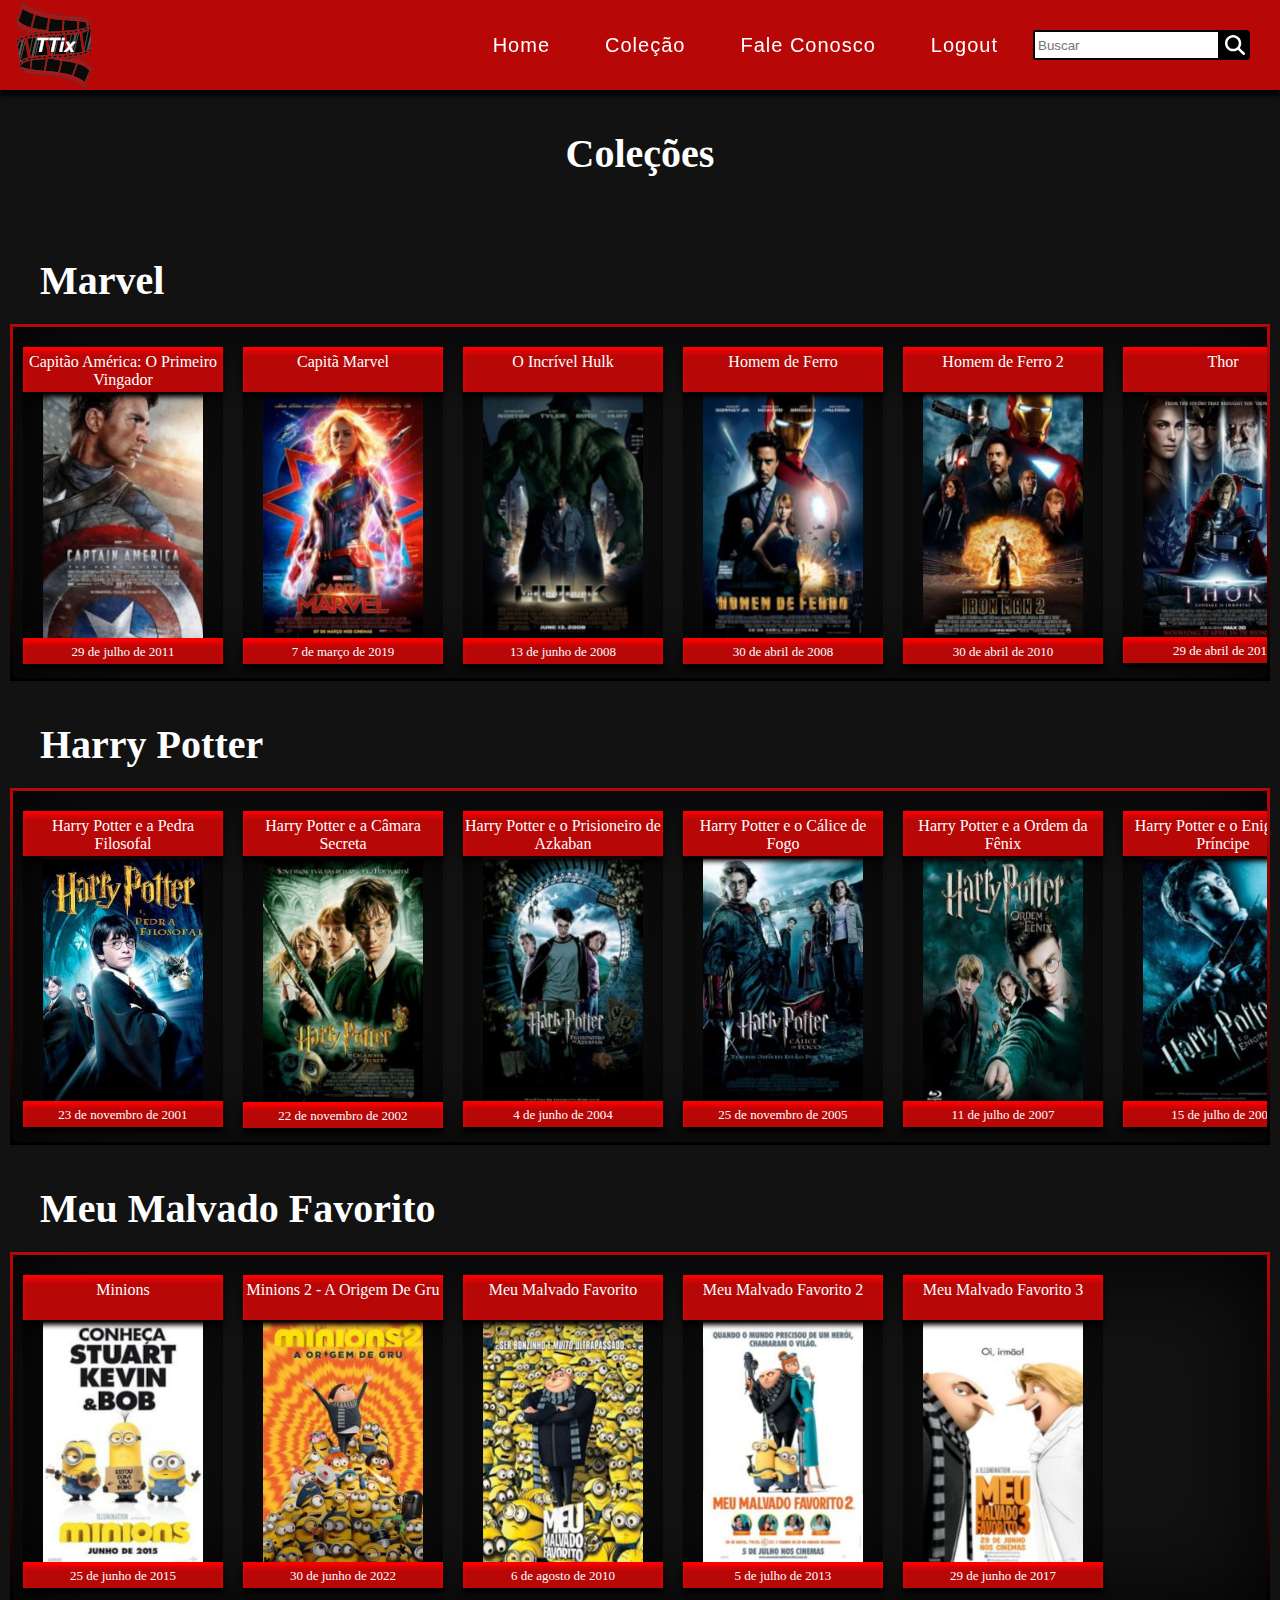
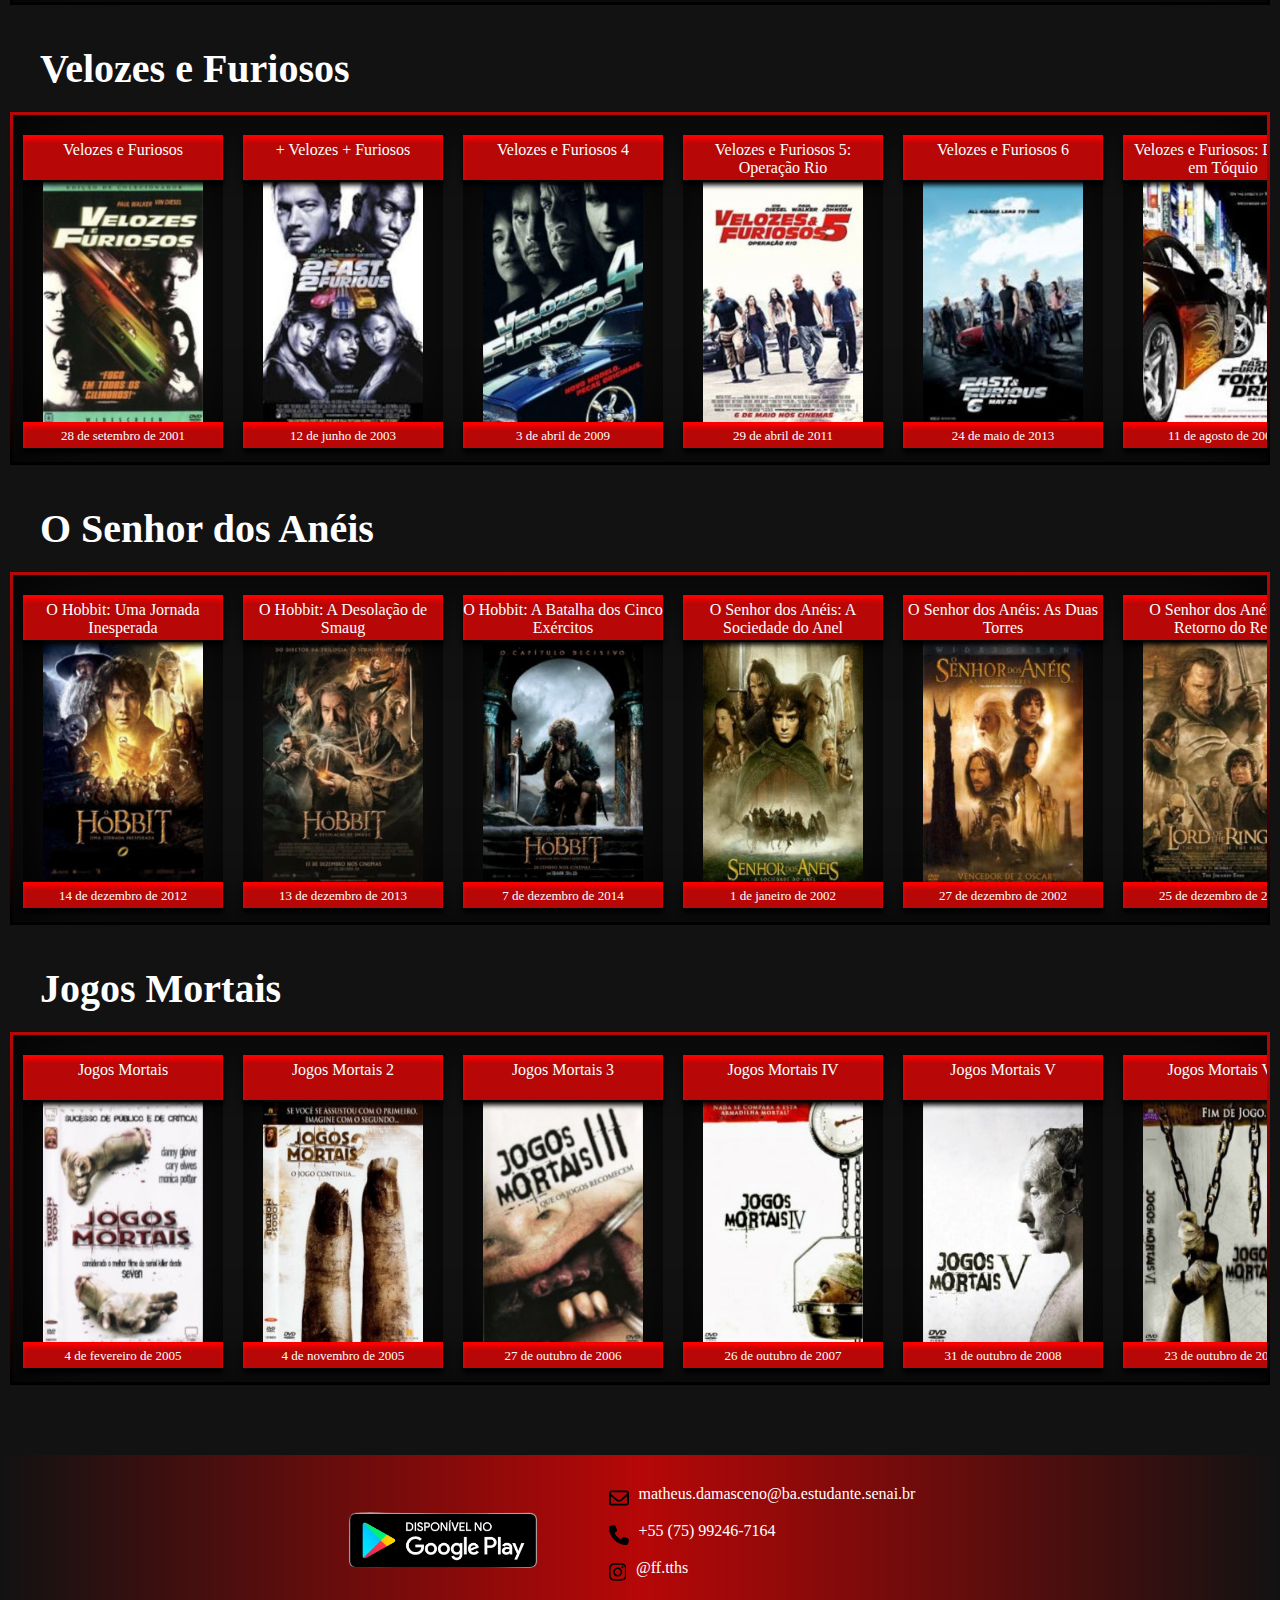
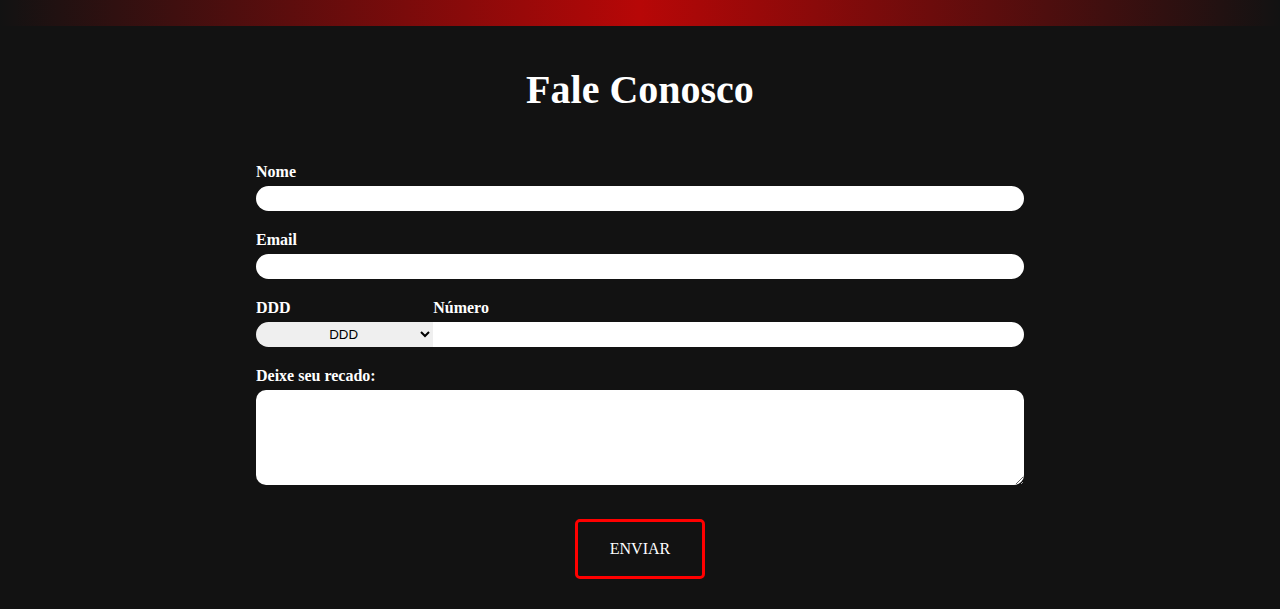
<file: colecao.html>
<!DOCTYPE html>
<html lang="pt-Br">
<head>
    <meta charset="UTF-8">
    <meta http-equiv="X-UA-Compatible" content="IE=edge">
    <meta name="viewport" content="width=device-width, initial-scale=1.0">
    <link rel="stylesheet" href="style.css">
    <link rel="shortcut icon" href="TTix-favicon.png" type="image/x-icon">
    <title>TTix - Coleções</title>
</head>
<body>
    <header>
        <a href="index.html" class="logo"><img src="TTix - logo.png" alt="logo"></a>
            <nav>
                <ul>
                    <li>
                        <a href="index.html">Home</a>
                    </li>
                    <li>
                        <a href="colecao.html">Coleção</a>
                    </li>
                    <li>
                        <a href="#faleconosco">Fale Conosco</a>
                    </li>
                    <li>
                        <a href="registro.html">Logout</a>
                    </li>
                </ul>
                <div class="pesquisa">
                    <input type="text" placeholder="Buscar">
                    <div class="busca">
                        <svg aria-hidden="true" focusable="false" data-prefix="fas" data-icon="magnifying-glass" role="img" xmlns="http://www.w3.org/2000/svg" viewBox="0 0 512 512" class="svg-inline--fa fa-magnifying-glass"><path fill="currentColor" d="M416 208c0 45.9-14.9 88.3-40 122.7L502.6 457.4c12.5 12.5 12.5 32.8 0 45.3s-32.8 12.5-45.3 0L330.7 376c-34.4 25.2-76.8 40-122.7 40C93.1 416 0 322.9 0 208S93.1 0 208 0S416 93.1 416 208zM208 352c79.5 0 144-64.5 144-144s-64.5-144-144-144S64 128.5 64 208s64.5 144 144 144z" class=""></path></svg>
                    </div>
                </div>
            </nav>
        <div class="menubar">
            <img src="TTix - menu.png" alt="menu">
            <ul>
                <li>
                    <a href="index.html">Home</a>
                </li>
                <li>
                    <a href="colecao.html">Coleção</a>
                </li>
                <li>
                    <a href="#faleconosco">Fale Conosco</a>
                </li>
                <li>
                    <a href="registro.html">Logout</a>
                </li>
            </ul>
        </div>
    </header>
    <main>
        <!--Coleções-->
        <section>
            <h1>Coleções</h1>
            <div class="colecoes">

                <!--Coleçãoes-->
                
                <!--
                    <h1></h1>
                    <div class="colecao">

                    </div>
                -->
                <!--Fim da coleção-->
                    
                <!--
                    <div class="filme">
                        <p></p>
                        <div class="capa">
                            <img src="filmes/" alt="">
                        </div>
                        <div class="info">
                            <div class="linguagem">
                                <p></p>
                            </div>
                            <div class="duracao">
                                <p></p>
                            </div>
                        </div>
                        <div class="data">
                            <p></p>
                        </div>
                    </div>
                -->

                
                
                <h1>Marvel</h1>
                <div class="colecao">
                    <div class="filme">
                        <p>Capitão América: O Primeiro Vingador</p>
                        <div class="capa">
                            <a href=""><img src="filmes/capitao1-203x300.jpg" alt="Capitão América: O Primeiro Vingador"></a>
                        </div>
                        <div class="info">
                            <div class="linguagem"><p>Dub</p></div>
                            <div class="duracao"><p>2h 4m</p></div>
                        </div>
                        <div class="data">
                            <p>29 de julho de 2011</p>
                        </div>
                    </div>
                    <div class="filme">
                        <p>Capitã Marvel</p>
                        <div class="capa">
                            <a href=""><img src="filmes/0230901.jpg-r_1280_720-f_jpg-q_x-xxyxx-203x300.jpg" alt="Capitã Marvel"></a>
                        </div>
                        <div class="info">
                            <div class="linguagem">
                                <p>
                                    Dub
                                </p>
                            </div>
                            <div class="duracao">
                                <p>
                                    2h 3m
                                </p>
                            </div>
                        </div>
                        <div class="data">
                            <p>7 de março de 2019</p>
                        </div>
                    </div>
                    <div class="filme">
                        <p> O Incrível Hulk</p>
                        <div class="capa">
                            <a href=""><img src="filmes/The_Incredible_Hulk_poster-203x300.jpg" alt=" O Incrível Hulk"></a>
                        </div>
                        <div class="info">
                            <div class="linguagem"><p>Dub</p></div>
                            <div class="duracao"><p>1h 52m</p></div>
                        </div>
                        <div class="data">
                            <p>13 de junho de 2008</p>
                        </div>
                    </div>
                    <div class="filme">
                        <p>Homem de Ferro</p>
                        <div class="capa">
                            <a href=""><img src="filmes/Homem-de-Ferro-202x300.jpg" alt="Homem de Ferro"></a>
                        </div>
                        <div class="info">
                            <div class="linguagem"><p>Dub</p></div>
                            <div class="duracao"><p>2h 6m</p></div>
                        </div>
                        <div class="data">
                            <p>30 de abril de 2008</p>
                        </div>
                    </div>
                    <div class="filme">
                        <p>Homem de Ferro 2</p>
                        <div class="capa">
                            <a href=""><img src="filmes/Homem_de_Ferro_2_-_Poster-204x300.jpg" alt="Homem de Ferro 2"></a>
                        </div>
                        <div class="info">
                            <div class="linguagem"><p>Dub</p></div>
                            <div class="duracao"><p>2h 4m</p></div>
                        </div>
                        <div class="data">
                            <p>30 de abril de 2010</p>
                        </div>
                    </div>
                    <div class="filme">
                        <p>Thor</p>
                        <div class="capa">
                            <img src="filmes/font-b-Thor-b-font-1-font-b-2-b-font-the-Dark-World-Movie-210x300.jpg" alt="Thor">
                        </div>
                        <div class="info">
                            <div class="linguagem">
                                <p>
                                    Dub
                                </p>
                            </div>
                            <div class="duracao">
                                <p>
                                    1h 54m
                                </p>
                            </div>
                        </div>
                        <div class="data">
                            <p>
                                29 de abril de 2011
                            </p>
                        </div>
                    </div>
                    <div class="filme">
                        <p>Os Vingadores</p>
                        <div class="capa">
                            <img src="filmes/vingadores-poster-01-203x300.jpg" alt="Os Vingadores">
                        </div>
                        <div class="info">
                            <div class="linguagem">
                                <p>
                                    Dub
                                </p>
                            </div>
                            <div class="duracao">
                                <p>
                                    2h 23m
                                </p>
                            </div>
                        </div>
                        <div class="data">
                            <p>27 de abril de 2012
                            </p>
                        </div>
                    </div>
                    <div class="filme">
                        <p>Homem de Ferro 3 </p>
                        <div class="capa">
                            <img src="filmes/Iron_Man_3_poster-203x300.jpg" alt="Homem de Ferro 3 ">
                        </div>
                        <div class="info">
                            <div class="linguagem">
                                <p>
                                    Dub
                                </p>
                            </div>
                            <div class="duracao">
                                <p>
                                    2h 10m
                                </p>
                            </div>
                        </div>
                        <div class="data">
                            <p>26 de abril de 2013</p>
                        </div>
                    </div>
                    <div class="filme">
                        <p>Thor: O Mundo Sombrio</p>
                        <div class="capa">
                            <img src="filmes/21024039_20130801212713895-210x300.jpg" alt="Thor: O Mundo Sombrio">
                        </div>
                        <div class="info">
                            <div class="linguagem">
                                <p>
                                    Dub
                                </p>
                            </div>
                            <div class="duracao">
                                <p>
                                    1h 52m
                                </p>
                            </div>
                        </div>
                        <div class="data">
                            <p>8 de novembro de 2013</p>
                        </div>
                    </div>
                    <div class="filme">
                        <p>Capitão América: Soldado Invernal</p>
                        <div class="capa">
                            <img src="filmes/capitao2.jpg" alt="Capitão América: Soldado Invernal">
                        </div>
                        <div class="info">
                            <div class="linguagem">
                                <p>
                                    Dub
                                </p>
                            </div>
                            <div class="duracao">
                                <p>
                                    2h 16m
                                </p>
                            </div>
                        </div>
                        <div class="data">
                            <p>10 de abril de 2014</p>
                        </div>
                    </div>
                    <div class="filme">
                        <p>Guardiões da Galáxia</p>
                        <div class="capa">
                            <img src="filmes/guardioesdagalaxiapnacional2-203x300.jpg" alt="Guardiões da Galáxia">
                        </div>
                        <div class="info">
                            <div class="linguagem">
                                <p>
                                    Dub
                                </p>
                            </div>
                            <div class="duracao">
                                <p>
                                    2h 2m
                                </p>
                            </div>
                        </div>
                        <div class="data">
                            <p>31 de julho de 2014</p>
                        </div>
                    </div>
                    <div class="filme">
                        <p>Guardiões da Galáxia Vol. 2</p>
                        <div class="capa">
                            <img src="filmes/images-1-2-204x300.jpg" alt="Guardiões da Galáxia Vol. 2">
                        </div>
                        <div class="info">
                            <div class="linguagem">
                                <p>
                                    Dub
                                </p>
                            </div>
                            <div class="duracao">
                                <p>
                                    2h 17m
                                </p>
                            </div>
                        </div>
                        <div class="data">
                            <p>27 de abril de 2017</p>
                        </div>
                    </div>
                    <div class="filme">
                        <p>Vingadores: Era de Ultron</p>
                        <div class="capa">
                            <img src="filmes/vingadores-era-de-ultron-poster-204x300.jpg" alt="Vingadores: Era de Ultron">
                        </div>
                        <div class="info">
                            <div class="linguagem">
                                <p>
                                    Dub
                                </p>
                            </div>
                            <div class="duracao">
                                <p>
                                    2h 21m
                                </p>
                            </div>
                        </div>
                        <div class="data">
                            <p>23 de abril de 2015</p>
                        </div>
                    </div>
                    <div class="filme">
                        <p>Homem-Formiga</p>
                        <div class="capa">
                            <img src="filmes/images-8-204x300 (1).jpg" alt="Homem-Formiga">
                        </div>
                        <div class="info">
                            <div class="linguagem">
                                <p>Dub</p>
                            </div>
                            <div class="duracao">
                                <p>1h 58m</p>
                            </div>
                        </div>
                        <div class="data">
                            <p>16 de julho de 2015</p>
                        </div>
                    </div>
                    <div class="filme">
                        <p>Capitão América: Guerra Civil</p>
                        <div class="capa">
                            <img src="filmes/guerracivil-202x300.jpg" alt="Capitão América: Guerra Civil">
                        </div>
                        <div class="info">
                            <div class="linguagem">
                                <p>Dub</p>
                            </div>
                            <div class="duracao">
                                <p>2h 28m</p>
                            </div>
                        </div>
                        <div class="data">
                            <p>28 de abril de 2016</p>
                        </div>
                    </div>
                    <div class="filme">
                        <p>Pantera Negra</p>
                        <div class="capa">
                            <img src="filmes/2291532.jpg-c_215_290_x-f_jpg-q_x-xxyxx.jpg" alt="Pantera Negra">
                        </div>
                        <div class="info">
                            <div class="linguagem">
                                <p>Dub</p>
                            </div>
                            <div class="duracao">
                                <p>2h 15m</p>
                            </div>
                        </div>
                        <div class="data">
                            <p>15 de fevereiro de 2018</p>
                        </div>
                    </div>
                    <div class="filme">
                        <p>Homem-Aranha: De Volta ao Lar</p>
                        <div class="capa">
                            <img src="filmes/homecomingposter-198x300.jpg" alt="Homem-Aranha: De Volta ao Lar">
                        </div>
                        <div class="info">
                            <div class="linguagem">
                                <p>Dub</p>
                            </div>
                            <div class="duracao">
                                <p>2h 13m</p>
                            </div>
                        </div>
                        <div class="data">
                            <p>6 de julho de 2017</p>
                        </div>
                    </div>
                    <div class="filme">
                        <p>Viúva Negra</p>
                        <div class="capa">
                            <img src="filmes/rKq1Vlw0Bqe2EEvdmIkkkgPQAGf-200x300.jpg" alt="Viúva Negra">
                        </div>
                        <div class="info">
                            <div class="linguagem">
                                <p>Dub</p>
                            </div>
                            <div class="duracao">
                                <p>2h 13m</p>
                            </div>
                        </div>
                        <div class="data">
                            <p>8 de julho de 2021</p>
                        </div>
                    </div>
                    <div class="filme">
                        <p>Doutor Estranho</p>
                        <div class="capa">
                            <img src="filmes/doutor-estranho-210x300.jpg" alt="Doutor Estranho">
                        </div>
                        <div class="info">
                            <div class="linguagem">
                                <p>Dub</p>
                            </div>
                            <div class="duracao">
                                <p>1h 55m</p>
                            </div>
                        </div>
                        <div class="data">
                            <p>2 de novembro de 2016</p>
                        </div>
                    </div>
                    <div class="filme">
                        <p>Thor: Ragnarok</p>
                        <div class="capa">
                            <img src="filmes/images-20-1-210x300.jpg" alt="Thor: Ragnarok">
                        </div>
                        <div class="info">
                            <div class="linguagem">
                                <p>Dub</p>
                            </div>
                            <div class="duracao">
                                <p>2h 10m</p>
                            </div>
                        </div>
                        <div class="data">
                            <p>26 de outubro de 2017</p>
                        </div>
                    </div>
                    <div class="filme">
                        <p>Homem-Formiga e a Vespa</p>
                        <div class="capa">
                            <img src="filmes/2102620.jpg-c_215_290_x-f_jpg-q_x-xxyxx.jpg" alt="Homem-Formiga e a Vespa">
                        </div>
                        <div class="info">
                            <div class="linguagem">
                                <p>Dub</p>
                            </div>
                            <div class="duracao">
                                <p>1h 58m</p>
                            </div>
                        </div>
                        <div class="data">
                            <p>5 de julho de 2018</p>
                        </div>
                    </div>
                    <div class="filme">
                        <p>Vingadores: Guerra Infinita</p>
                        <div class="capa">
                            <img src="filmes/2019826.jpg-c_215_290_x-f_jpg-q_x-xxyxx.jpg" alt="Vingadores: Guerra Infinita">
                        </div>
                        <div class="info">
                            <div class="linguagem">
                                <p>Dub</p>
                            </div>
                            <div class="duracao">
                                <p>2h 29m</p>
                            </div>
                        </div>
                        <div class="data">
                            <p>26 de abril de 2018</p>
                        </div>
                    </div>
                    <div class="filme">
                        <p>Vingadores: Ultimato</p>
                        <div class="capa">
                            <img src="filmes/2428965.jpg-c_215_290_x-f_jpg-q_x-xxyxx.jpg" alt="Vingadores: Ultimato">
                        </div>
                        <div class="info">
                            <div class="linguagem">
                                <p>Dub</p>
                            </div>
                            <div class="duracao">
                                <p>3h 2m</p>
                            </div>
                        </div>
                        <div class="data">
                            <p>25 de abril de 2019</p>
                        </div>
                    </div>
                    <div class="filme">
                        <p>Shang-Chi e a Lenda dos Dez Anéis</p>
                        <div class="capa">
                            <img src="filmes/6T0r3jBs0xbmzVnM9u7e3vUXMYk-200x300.jpg" alt="Shang-Chi e a Lenda dos Dez Anéis">
                        </div>
                        <div class="info">
                            <div class="linguagem">
                                <p>Dub</p>
                            </div>
                            <div class="duracao">
                                <p>2h 12m</p>
                            </div>
                        </div>
                        <div class="data">
                            <p>2 de setembro de 2021</p>
                        </div>
                    </div>
                    <div class="filme">
                        <p>Eternos</p>
                        <div class="capa">
                            <img src="filmes/eDHOutMxLMgComnVhUK0Xfwunu5-200x300.jpg" alt="Eternos">
                        </div>
                        <div class="info">
                            <div class="linguagem">
                                <p>Dub</p>
                            </div>
                            <div class="duracao">
                                <p>2h 37m</p>
                            </div>
                        </div>
                        <div class="data">
                            <p>4 de novembro de 2021</p>
                        </div>
                    </div>
                    <div class="filme">
                        <p>Homem-Aranha: Longe de Casa</p>
                        <div class="capa">
                            <img src="filmes/5167951.jpg-c_215_290_x-f_jpg-q_x-xxyxx.jpg" alt="Homem-Aranha: Longe de Casa">
                        </div>
                        <div class="info">
                            <div class="linguagem">
                                <p>Dub</p>
                            </div>
                            <div class="duracao">
                                <p>2h 10m</p>
                            </div>
                        </div>
                        <div class="data">
                            <p>4 de julho de 2019</p>
                        </div>
                    </div>
                    <div class="filme">
                        <p>Homem-Aranha: Sem Volta para Casa</p>
                        <div class="capa">
                            <img src="filmes/fVzXp3NwovUlLe7fvoRynCmBPNc-200x300.jpg" alt="Homem-Aranha: Sem Volta para Casa">
                        </div>
                        <div class="info">
                            <div class="linguagem">
                                <p>Dub</p>
                            </div>
                            <div class="duracao">
                                <p>2h 37m</p>
                            </div>
                        </div>
                        <div class="data">
                            <p>16 de dezembro de 2021</p>
                        </div>
                    </div>
                    <div class="filme">
                        <p>Doutor Estranho no Multiverso da Loucura</p>
                        <div class="capa">
                            <img src="filmes/hq2igFqb31fDqGotz8ZuUfwKgn8-200x300.jpg" alt="Doutor Estranho no Multiverso da Loucura">
                        </div>
                        <div class="info">
                            <div class="linguagem">
                                <p>Dub</p>
                            </div>
                            <div class="duracao">
                                <p>2h 6m</p>
                            </div>
                        </div>
                        <div class="data">
                            <p>5 de maio de 2022</p>
                        </div>
                    </div>
                    <div class="filme">
                        <p>Thor: Amor e Trovão</p>
                        <div class="capa">
                            <img src="filmes/71XnRvkadkWZZowCGcuBi4XAKdJ-200x300.jpg" alt="Thor: Amor e Trovão">
                        </div>
                        <div class="info">
                            <div class="linguagem">
                                <p>Dub</p>
                            </div>
                            <div class="duracao">
                                <p>1h 59m</p>
                            </div>
                        </div>
                        <div class="data">
                            <p>7 de julho de 2022</p>
                        </div>
                    </div>
                    <!--Fim da coleção-->
                </div>
                <h1>Harry Potter</h1>
                <div class="colecao">
                    <div class="filme">
                        <p>Harry Potter e a Pedra Filosofal</p>
                        <div class="capa">
                            <img src="filmes/harrypedra-200x300.jpg" alt="Harry Potter e a Pedra Filosofal">
                        </div>
                        <div class="info">
                            <div class="linguagem"><p>Dub</p></div>
                            <div class="duracao"><p>2h 32m</p></div>
                        </div>
                        <div class="data">
                            <p>23 de novembro de 2001</p>
                        </div>
                    </div>
                    <div class="filme">
                        <p>Harry Potter e a Câmara Secreta</p>
                        <div class="capa">
                            <a href=""><img src="filmes/HARRYCAMARA-214x300.jpg" alt="Harry Potter e a Câmara Secreta"></a>
                        </div>
                        <div class="info">
                            <div class="linguagem">
                                <p>
                                    Dub
                                </p>
                            </div>
                            <div class="duracao">
                                <p>
                                    2h 41m
                                </p>
                            </div>
                        </div>
                        <div class="data">
                            <p>22 de novembro de 2002</p>
                        </div>
                    </div>
                    <div class="filme">
                        <p>Harry Potter e o Prisioneiro de Azkaban</p>
                        <div class="capa">
                            <img src="filmes/harryprisioneiro-202x300.jpg" alt="Harry Potter e o Prisioneiro de Azkaban">
                        </div>
                        <div class="info">
                            <div class="linguagem"><p>Dub</p></div>
                            <div class="duracao"><p>2h 22m</p></div>
                        </div>
                        <div class="data">
                            <p>4 de junho de 2004</p>
                        </div>
                    </div>
                    <div class="filme">
                        <p>Harry Potter e o Cálice de Fogo</p>
                        <div class="capa">
                            <img src="filmes/harrycalice-204x300.jpg" alt="Harry Potter e o Cálice de Fogo">
                        </div>
                        <div class="info">
                            <div class="linguagem"><p>Dub</p></div>
                            <div class="duracao"><p>2h 37m</p></div>
                        </div>
                        <div class="data">
                            <p>25 de novembro de 2005</p>
                                </div>
                    </div>
                    <div class="filme">
                        <p>Harry Potter e a Ordem da Fênix</p>
                        <div class="capa">
                            <img src="filmes/HARRY-POTTER-E-A-ORDEM-DA-FENIX-240x300.jpg" alt="Harry Potter e a Ordem da Fênix">
                        </div>
                        <div class="info">
                            <div class="linguagem"><p>Dub</p></div>
                            <div class="duracao"><p>2h 18m</p></div>
                        </div>
                        <div class="data">
                            <p>11 de julho de 2007</p>
                        </div>
                    </div>
                    <div class="filme">
                        <p>Harry Potter e o Enigma do Príncipe</p>
                        <div class="capa">
                            <img src="filmes/harryenigma-180x300.jpg" alt="Harry Potter e o Enigma do Príncipe">
                        </div>
                        <div class="info">
                            <div class="linguagem">
                                <p>Dub</p>
                            </div>
                            <div class="duracao">
                                <p>2h 33m</p>
                            </div>
                        </div>
                        <div class="data">
                            <p>15 de julho de 2009</p>
                        </div>
                    </div>
                    <div class="filme">
                        <p>Harry Potter e as Relíquias da Morte: Parte 1</p>
                        <div class="capa">
                            <img src="filmes/harryreliquia-200x300.jpg" alt="Harry Potter e as Relíquias da Morte: Parte 1">
                        </div>
                        <div class="info">
                            <div class="linguagem">
                                <p>Dub</p>
                            </div>
                            <div class="duracao">
                                <p>2h 26m</p>
                            </div>
                        </div>
                        <div class="data">
                            <p>19 de novembro de 2010</p>
                        </div>
                    </div>
                    <div class="filme">
                        <p>Harry Potter e as Relíquias da Morte: Parte 2</p>
                        <div class="capa">
                            <img src="filmes/reliquia2-209x300.jpg" alt="Harry Potter e as Relíquias da Morte: Parte 2">
                        </div>
                        <div class="info">
                            <div class="linguagem">
                                <p>Dub</p>
                            </div>
                            <div class="duracao">
                                <p>2h 10m</p>
                            </div>
                        </div>
                        <div class="data">
                            <p>15 de julho de 2011</p>
                        </div>
                    </div>
                 <!--Fim da coleção-->   
                </div>
                <h1>Meu Malvado Favorito</h1>
                <div class="colecao">
                    <div class="filme">
                        <p>Minions</p>
                        <div class="capa">
                            <img src="filmes/minions-190x300.jpg" alt="Minions">
                        </div>
                        <div class="info">
                            <div class="linguagem">
                                <p>Dub</p>
                            </div>
                            <div class="duracao">
                                <p>1h 31m</p>
                            </div>
                        </div>
                        <div class="data">
                            <p>25 de junho de 2015</p>
                        </div>
                    </div>
                    <div class="filme">
                        <p>Minions 2 - A Origem De Gru</p>
                        <div class="capa">
                            <img src="filmes/yRGDZI2lYTgUM3ifsoFASU5z77v-200x300.jpg" alt="Minions 2 - A Origem De Gru">
                        </div>
                        <div class="info">
                            <div class="linguagem">
                                <p>Dub</p>
                            </div>
                            <div class="duracao">
                                <p>1h 28m</p>
                            </div>
                        </div>
                        <div class="data">
                            <p>30 de junho de 2022</p>
                        </div>
                    </div>
                    <div class="filme">
                        <p>Meu Malvado Favorito</p>
                        <div class="capa">
                            <img src="filmes/20028679.jpg-c_215_290_x-f_jpg-q_x-xxyxx.jpg" alt="Meu Malvado Favorito">
                        </div>
                        <div class="info">
                            <div class="linguagem">
                                <p>Dub</p>
                            </div>
                            <div class="duracao">
                                <p>1h 35m</p>
                            </div>
                        </div>
                        <div class="data">
                            <p>6 de agosto de 2010</p>
                        </div>
                    </div>
                    <div class="filme">
                        <p>Meu Malvado Favorito 2</p>
                        <div class="capa">
                            <img src="filmes/21009399_20130529235239756.jpg-r_1280_720-f_jpg-q_x-xxyxx-203x300.jpg" alt="Meu Malvado Favorito 2">
                        </div>
                        <div class="info">
                            <div class="linguagem">
                                <p>Dub</p>
                            </div>
                            <div class="duracao">
                                <p>1h 38m</p>
                            </div>
                        </div>
                        <div class="data">
                            <p>5 de julho de 2013</p>
                        </div>
                    </div>
                    <div class="filme">
                        <p>Meu Malvado Favorito 3</p>
                        <div class="capa">
                            <img src="filmes/images-44-189x300.jpg" alt="Meu Malvado Favorito 3">
                        </div>
                        <div class="info">
                            <div class="linguagem">
                                <p>Dub</p>
                            </div>
                            <div class="duracao">
                                <p>1h 36m</p>
                            </div>
                        </div>
                        <div class="data">
                            <p>29 de junho de 2017</p>
                        </div>
                    </div>
                </div>
                <h1>Velozes e Furiosos</h1>
                <div class="colecao">
                    <div class="filme">
                        <p>Velozes e Furiosos</p>
                        <div class="capa">
                            <img src="filmes/velozes1-203x300.jpg" alt="Velozes e Furiosos">
                        </div>
                        <div class="info">
                            <div class="linguagem">
                                <p>Dub</p>
                            </div>
                            <div class="duracao">
                                <p>1h 46m</p>
                            </div>
                        </div>
                        <div class="data">
                            <p>28 de setembro de 2001</p>
                        </div>
                    </div>    
                    <div class="filme">
                        <p>+ Velozes + Furiosos</p>
                        <div class="capa">
                            <img src="filmes/velozes2.jpg" alt="+ Velozes + Furiosos">
                        </div>
                        <div class="info">
                            <div class="linguagem">
                                <p>Dub</p>
                            </div>
                            <div class="duracao">
                                <p>1h 48m</p>
                            </div>
                        </div>
                        <div class="data">
                            <p>12 de junho de 2003</p>
                        </div>
                    </div>
                    <div class="filme">
                        <p>Velozes e Furiosos 4</p>
                        <div class="capa">
                            <img src="filmes/velozes4-203x300.jpg" alt="Velozes e Furiosos 4">
                        </div>
                        <div class="info">
                            <div class="linguagem">
                                <p>Dub</p>
                            </div>
                            <div class="duracao">
                                <p>1h 47m</p>
                            </div>
                        </div>
                        <div class="data">
                            <p>3 de abril de 2009</p>
                        </div>
                    </div>
                    <div class="filme">
                        <p>Velozes e Furiosos 5: Operação Rio</p>
                        <div class="capa">
                            <img src="filmes/velozes5-203x300.jpg" alt="Velozes e Furiosos 5: Operação Rio">
                        </div>
                        <div class="info">
                            <div class="linguagem">
                                <p>Dub</p>
                            </div>
                            <div class="duracao">
                                <p>2h 10m</p>
                            </div>
                        </div>
                        <div class="data">
                            <p>29 de abril de 2011</p>
                        </div>
                    </div>
                    <div class="filme">
                        <p>Velozes e Furiosos 6</p>
                        <div class="capa">
                            <img src="filmes/velozes6-1.jpg" alt="Velozes e Furiosos 6">
                        </div>
                        <div class="info">
                            <div class="linguagem">
                                <p>Dub</p>
                            </div>
                            <div class="duracao">
                                <p>2h 10m</p>
                            </div>
                        </div>
                        <div class="data">
                            <p>24 de maio de 2013</p>
                        </div>
                    </div>
                    <div class="filme">
                        <p>Velozes e Furiosos: Desafio em Tóquio</p>
                        <div class="capa">
                            <img src="filmes/velozes3.jpg" alt="Velozes e Furiosos: Desafio em Tóquio">
                        </div>
                        <div class="info">
                            <div class="linguagem">
                                <p>Dub</p>
                            </div>
                            <div class="duracao">
                                <p>1h 44m</p>
                            </div>
                        </div>
                        <div class="data">
                            <p>11 de agosto de 2006</p>
                        </div>
                    </div>
                    <div class="filme">
                        <p>Velozes & Furiosos 7</p>
                        <div class="capa">
                            <img src="filmes/velozes7.jpg" alt="Velozes & Furiosos 7">
                        </div>
                        <div class="info">
                            <div class="linguagem">
                                <p>Dub</p>
                            </div>
                            <div class="duracao">
                                <p>2h 20m</p>
                            </div>
                        </div>
                        <div class="data">
                            <p>2 de abril de 2015</p>
                        </div>
                    </div>
                    <div class="filme">
                        <p>Velozes e Furiosos 8</p>
                        <div class="capa">
                            <img src="filmes/p11730466_v_v8_bf.jpg" alt="Velozes e Furiosos 8">
                        </div>
                        <div class="info">
                            <div class="linguagem">
                                <p>Dub</p>
                            </div>
                            <div class="duracao">
                                <p>2h 16m</p>
                            </div>
                        </div>
                        <div class="data">
                            <p>13 de abril de 2017</p>
                        </div>
                    </div>
                    <div class="filme">
                        <p>Velozes & Furiosos: Hobbs & Shaw</p>
                        <div class="capa">
                            <img src="filmes/3087679.jpg-r_1280_720-f_jpg-q_x-xxyxx-190x300.jpg" alt="Velozes & Furiosos: Hobbs & Shaw">
                        </div>
                        <div class="info">
                            <div class="linguagem">
                                <p>Dub</p>
                            </div>
                            <div class="duracao">
                                <p>2h 16m</p>
                            </div>
                        </div>
                        <div class="data">
                            <p>1 de agosto de 2019</p>
                        </div>
                    </div>
                    <div class="filme">
                        <p>Velozes e Furiosos 9</p>
                        <div class="capa">
                            <img src="filmes/8L4Mep3KDUK4ztUgf2HlPvUVzZy-200x300.jpg" alt="Velozes e Furiosos 9">
                        </div>
                        <div class="info">
                            <div class="linguagem">
                                <p>Dub</p>
                            </div>
                            <div class="duracao">
                                <p>2h 23m</p>
                            </div>
                        </div>
                        <div class="data">
                            <p>24 de junho de 2021</p>
                        </div>
                    </div>
                    <!--Fim da coleção-->
                </div>
                <h1>O Senhor dos Anéis</h1>
                <div class="colecao">
                    <div class="filme">
                        <p>O Hobbit: Uma Jornada Inesperada</p>
                        <div class="capa">
                            <img src="filmes/Hobbit_jornadainesperada_46-212x300.jpg" alt="O Hobbit: Uma Jornada Inesperada">
                        </div>
                        <div class="info">
                            <div class="linguagem">
                                <p>Dub</p>
                            </div>
                            <div class="duracao">
                                <p>2h 49m</p>
                            </div>
                        </div>
                        <div class="data">
                            <p>14 de dezembro de 2012</p>
                        </div>
                    </div>
                    <div class="filme">
                        <p>O Hobbit: A Desolação de Smaug</p>
                        <div class="capa">
                            <img src="filmes/21057125_20131112201221324-203x300.jpg" alt="O Hobbit: A Desolação de Smaug">
                        </div>
                        <div class="info">
                            <div class="linguagem">
                                <p>Dub</p>
                            </div>
                            <div class="duracao">
                                <p>2h 41m</p>
                            </div>
                        </div>
                        <div class="data">
                            <p>13 de dezembro de 2013</p>
                        </div>
                    </div>
                    <div class="filme">
                        <p>O Hobbit: A Batalha dos Cinco Exércitos</p>
                        <div class="capa">
                            <img src="filmes/O-Hobbit-A-Batalha-203x300.jpg" alt="O Hobbit: A Batalha dos Cinco Exércitos">
                        </div>
                        <div class="info">
                            <div class="linguagem">
                                <p>Dub</p>
                            </div>
                            <div class="duracao">
                                <p>2h 24m</p>
                            </div>
                        </div>
                        <div class="data">
                            <p>7 de dezembro de 2014</p>
                        </div>
                    </div>
                    <div class="filme">
                        <p>O Senhor dos Anéis: A Sociedade do Anel</p>
                        <div class="capa">
                            <img src="filmes/o-senhor-dos-aneis-a-sociedade-do-anel-poster-238x300.jpg" alt="O Senhor dos Anéis: A Sociedade do Anel">
                        </div>
                        <div class="info">
                            <div class="linguagem">
                                <p>Dub</p>
                            </div>
                            <div class="duracao">
                                <p>2h 58m</p>
                            </div>
                        </div>
                        <div class="data">
                            <p>1 de janeiro de 2002</p>
                        </div>
                    </div>
                    <div class="filme">
                        <p>O Senhor dos Anéis: As Duas Torres</p>
                        <div class="capa">
                            <img src="filmes/2torres-212x300.jpg" alt="O Senhor dos Anéis: As Duas Torres">
                        </div>
                        <div class="info">
                            <div class="linguagem">
                                <p>Dub</p>
                            </div>
                            <div class="duracao">
                                <p>2h 59m</p>
                            </div>
                        </div>
                        <div class="data">
                            <p>27 de dezembro de 2002</p>
                        </div>
                    </div>
                    <div class="filme">
                        <p>O Senhor dos Anéis: O Retorno do Rei</p>
                        <div class="capa">
                            <img src="filmes/senhor-dos-aneis-202x300.jpg" alt="O Senhor dos Anéis: O Retorno do Rei">
                        </div>
                        <div class="info">
                            <div class="linguagem">
                                <p>Dub</p>
                            </div>
                            <div class="duracao">
                                <p>3h 30m</p>
                            </div>
                        </div>
                        <div class="data">
                            <p>25 de dezembro de 2003</p>
                        </div>
                    </div>
                    <!--Fim da coleção-->
                </div>
                <h1>Jogos Mortais</h1>
                <div class="colecao">
                    <div class="filme">
                        <p>Jogos Mortais</p>
                        <div class="capa">
                            <img src="filmes/Jogos-Mortais-238x300.jpg" alt="Jogos Mortais">
                        </div>
                        <div class="info">
                            <div class="linguagem">
                                <p>Dub</p>
                            </div>
                            <div class="duracao">
                                <p>1h 43m</p>
                            </div>
                        </div>
                        <div class="data">
                            <p>4 de fevereiro de 2005</p>
                        </div>
                    </div>
                    <div class="filme">
                        <p>Jogos Mortais 2</p>
                        <div class="capa">
                            <img src="filmes/cxsJ9MI-234x300.jpg" alt="Jogos Mortais 2">
                        </div>
                        <div class="info">
                            <div class="linguagem">
                                <p>Dub</p>
                            </div>
                            <div class="duracao">
                                <p>1h 35m</p>
                            </div>
                        </div>
                        <div class="data">
                            <p>4 de novembro de 2005</p>
                        </div>
                    </div>
                    <div class="filme">
                        <p>Jogos Mortais 3</p>
                        <div class="capa">
                            <img src="filmes/Jogos-Mortais-3-214x300.jpg" alt="Jogos Mortais 3">
                        </div>
                        <div class="info">
                            <div class="linguagem">
                                <p>Dub</p>
                            </div>
                            <div class="duracao">
                                <p>1h 48m</p>
                            </div>
                        </div>
                        <div class="data">
                            <p>27 de outubro de 2006</p>
                        </div>
                    </div>
                    <div class="filme">
                        <p>Jogos Mortais IV</p>
                        <div class="capa">
                            <img src="filmes/Jogos-Mortais-4-210x300.jpg" alt="Jogos Mortais 4">
                        </div>
                        <div class="info">
                            <div class="linguagem">
                                <p>Dub</p>
                            </div>
                            <div class="duracao">
                                <p>1h 43m</p>
                            </div>
                        </div>
                        <div class="data">
                            <p>26 de outubro de 2007</p>
                        </div>
                    </div>
                    <div class="filme">
                        <p>Jogos Mortais V</p>
                        <div class="capa">
                            <img src="filmes/jogos-mortais-5-200x300.jpg" alt="Jogos Mortais 5">
                        </div>
                        <div class="info">
                            <div class="linguagem">
                                <p>Dub</p>
                            </div>
                            <div class="duracao">
                                <p>1h 38m</p>
                            </div>
                        </div>
                        <div class="data">
                            <p>31 de outubro de 2008</p>
                        </div>
                    </div>
                    <div class="filme">
                        <p>Jogos Mortais VI</p>
                        <div class="capa">
                            <img src="filmes/KeMzNMb-238x300.jpg" alt="Jogos Mortais VI">
                        </div>
                        <div class="info">
                            <div class="linguagem">
                                <p>Dub</p>
                            </div>
                            <div class="duracao">
                                <p>1h 30m</p>
                            </div>
                        </div>
                        <div class="data">
                            <p>23 de outubro de 2009</p>
                        </div>
                    </div>
                    <div class="filme">
                        <p>Saw 3D</p>
                        <div class="capa">
                            <img src="filmes/Jogos-Mortais-7-O-Final-212x300.jpg" alt="Saw 3D">
                        </div>
                        <div class="info">
                            <div class="linguagem">
                                <p>Dub</p>
                            </div>
                            <div class="duracao">
                                <p>1h 30m</p>
                            </div>
                        </div>
                        <div class="data">
                            <p>29 de outubro de 2010</p>
                        </div>
                    </div>
                    <div class="filme">
                        <p>Jogos Mortais: Jigsaw</p>
                        <div class="capa">
                            <img src="filmes/4731159.jpg-c_215_290_x-f_jpg-q_x-xxyxx.jpg" alt="Jogos Mortais: Jigsaw">
                        </div>
                        <div class="info">
                            <div class="linguagem">
                                <p>Dub</p>
                            </div>
                            <div class="duracao">
                                <p>1h 31m</p>
                            </div>
                        </div>
                        <div class="data">
                            <p>30 de novembro de 2017</p>
                        </div>
                    </div>
                    <!--Fim da coleção-->
                </div>
            </div>   
        </section>
    </main>
    <footer>
        <div class="mais">
            <div class="download">
                <img src="download.png" alt="dowload">
            </div>
            <div class="desenvolvedor">
                <div class="email">
                    <div class="icon">
                        <svg xmlns="http://www.w3.org/2000/svg" viewBox="0 0 512 512"><!--! Font Awesome Pro 6.2.0 by @fontawesome - https://fontawesome.com License - https://fontawesome.com/license (Commercial License) Copyright 2022 Fonticons, Inc. --><path d="M0 128C0 92.65 28.65 64 64 64H448C483.3 64 512 92.65 512 128V384C512 419.3 483.3 448 448 448H64C28.65 448 0 419.3 0 384V128zM48 128V150.1L220.5 291.7C241.1 308.7 270.9 308.7 291.5 291.7L464 150.1V127.1C464 119.2 456.8 111.1 448 111.1H64C55.16 111.1 48 119.2 48 127.1L48 128zM48 212.2V384C48 392.8 55.16 400 64 400H448C456.8 400 464 392.8 464 384V212.2L322 328.8C283.6 360.3 228.4 360.3 189.1 328.8L48 212.2z"/></svg>
                    </div>
                    <a>matheus.damasceno@ba.estudante.senai.br</a>
                </div>
                <div class="meutelefone">
                    <div class="icon">
                        <svg xmlns="http://www.w3.org/2000/svg" viewBox="0 0 512 512"><!--! Font Awesome Pro 6.2.0 by @fontawesome - https://fontawesome.com License - https://fontawesome.com/license (Commercial License) Copyright 2022 Fonticons, Inc. --><path d="M164.9 24.6c-7.7-18.6-28-28.5-47.4-23.2l-88 24C12.1 30.2 0 46 0 64C0 311.4 200.6 512 448 512c18 0 33.8-12.1 38.6-29.5l24-88c5.3-19.4-4.6-39.7-23.2-47.4l-96-40c-16.3-6.8-35.2-2.1-46.3 11.6L304.7 368C234.3 334.7 177.3 277.7 144 207.3L193.3 167c13.7-11.2 18.4-30 11.6-46.3l-40-96z"/></svg>
                    </div>
                    <a>+55 (75) 99246-7164</a>
                </div>
                <div class="instagram">
                    <div class="icon">
                        <svg xmlns="http://www.w3.org/2000/svg" viewBox="0 0 448 512"><!--! Font Awesome Pro 6.2.0 by @fontawesome - https://fontawesome.com License - https://fontawesome.com/license (Commercial License) Copyright 2022 Fonticons, Inc. --><path d="M224.1 141c-63.6 0-114.9 51.3-114.9 114.9s51.3 114.9 114.9 114.9S339 319.5 339 255.9 287.7 141 224.1 141zm0 189.6c-41.1 0-74.7-33.5-74.7-74.7s33.5-74.7 74.7-74.7 74.7 33.5 74.7 74.7-33.6 74.7-74.7 74.7zm146.4-194.3c0 14.9-12 26.8-26.8 26.8-14.9 0-26.8-12-26.8-26.8s12-26.8 26.8-26.8 26.8 12 26.8 26.8zm76.1 27.2c-1.7-35.9-9.9-67.7-36.2-93.9-26.2-26.2-58-34.4-93.9-36.2-37-2.1-147.9-2.1-184.9 0-35.8 1.7-67.6 9.9-93.9 36.1s-34.4 58-36.2 93.9c-2.1 37-2.1 147.9 0 184.9 1.7 35.9 9.9 67.7 36.2 93.9s58 34.4 93.9 36.2c37 2.1 147.9 2.1 184.9 0 35.9-1.7 67.7-9.9 93.9-36.2 26.2-26.2 34.4-58 36.2-93.9 2.1-37 2.1-147.8 0-184.8zM398.8 388c-7.8 19.6-22.9 34.7-42.6 42.6-29.5 11.7-99.5 9-132.1 9s-102.7 2.6-132.1-9c-19.6-7.8-34.7-22.9-42.6-42.6-11.7-29.5-9-99.5-9-132.1s-2.6-102.7 9-132.1c7.8-19.6 22.9-34.7 42.6-42.6 29.5-11.7 99.5-9 132.1-9s102.7-2.6 132.1 9c19.6 7.8 34.7 22.9 42.6 42.6 11.7 29.5 9 99.5 9 132.1s2.7 102.7-9 132.1z"/></svg>
                    </div>
                    <a>@ff.tths</a>
                </div>
            </div>
        </div>

            <h1 id="faleconosco">Fale Conosco</h1>

        <fieldset>
            <div class="nome">
                <label for="nome"><strong>Nome</strong></label><br>
                <input type="text" name="nome" id="nome" required>
            </div>
            <div class="email">
                <label for="email"><strong>Email</strong></label><br>
                <input type="email" name="email" id="email" required>
            </div>
            <div class="telefone">
                <div class="ddd">
                    <label for="ddd"><strong>DDD</strong></label><br>
                    <select name="ddd" id="ddd" required>
                    <option selected disabled value="">DDD</option>
                        <option value="11">11</option>
                        <option value="12">12</option>
                        <option value="13">13</option>
                        <option value="14">14</option>
                        <option value="15">15</option>
                        <option value="15">16</option>
                        <option value="17">17</option>
                        <option value="18">18</option>
                        <option value="19">19</option>
                        <option value="21">21</option>
                        <option value="22">22</option>
                        <option value="24">24</option>
                        <option value="27">27</option>
                        <option value="28">28</option>
                        <option value="31">31</option>
                        <option value="32">32</option>
                        <option value="33">33</option>
                        <option value="34">34</option>
                        <option value="35">35</option>
                        <option value="37">37</option>
                        <option value="38">38</option>
                        <option value="41">41</option>
                        <option value="42">42</option>
                        <option value="43">43</option>
                        <option value="44">44</option>
                        <option value="45">45</option>
                        <option value="46">46</option>
                        <option value="47">47</option>
                        <option value="48">48</option>
                        <option value="49">49</option>
                        <option value="51">51</option>
                        <option value="53">53</option>
                        <option value="54">54</option>
                        <option value="55">55</option>
                        <option value="61">61</option>
                        <option value="62">62</option>
                        <option value="63">63</option>
                        <option value="64">64</option>
                        <option value="65">65</option>
                        <option value="66">66</option>
                        <option value="76">67</option>
                        <option value="68">68</option>
                        <option value="69">69</option>
                        <option value="71">71</option>
                        <option value="73">73</option>
                        <option value="74">74</option>
                        <option value="75">75</option>
                        <option value="77">77</option>
                        <option value="79">79</option>
                        <option value="81">81</option>
                        <option value="82">82</option>
                        <option value="83">83</option>
                        <option value="84">84</option>
                        <option value="85">85</option>
                        <option value="86">86</option>
                        <option value="87">87</option>
                        <option value="88">88</option>
                        <option value="89">89</option>
                        <option value="91">91</option>
                        <option value="92">92</option>
                        <option value="93">93</option>
                        <option value="94">94</option>
                        <option value="95">95</option>
                        <option value="96">96</option>
                        <option value="97">97</option>
                        <option value="98">98</option>
                        <option value="99">99</option>
                    </select>
                </div>
                <div class="numero">
                    <label for="numero"><strong>Número</strong></label><br>
                    <input type="tel" name="numero" id="numero" required>
                </div>
            </div>
            <div class="recado">
                <label for="recado"><strong>Deixe seu recado: </strong></label>
                <textarea name="recado" id="recado" style="width:100%" rows="5" required></textarea>
            </div>
            <div class="botao7" onclick="faleConosco()">
                <span></span>
                <span></span>
                <a>Enviar</a>
            </div>
        </fieldset>
    </footer>
    <script src="script.js"></script>
</body>
</html>
</file>
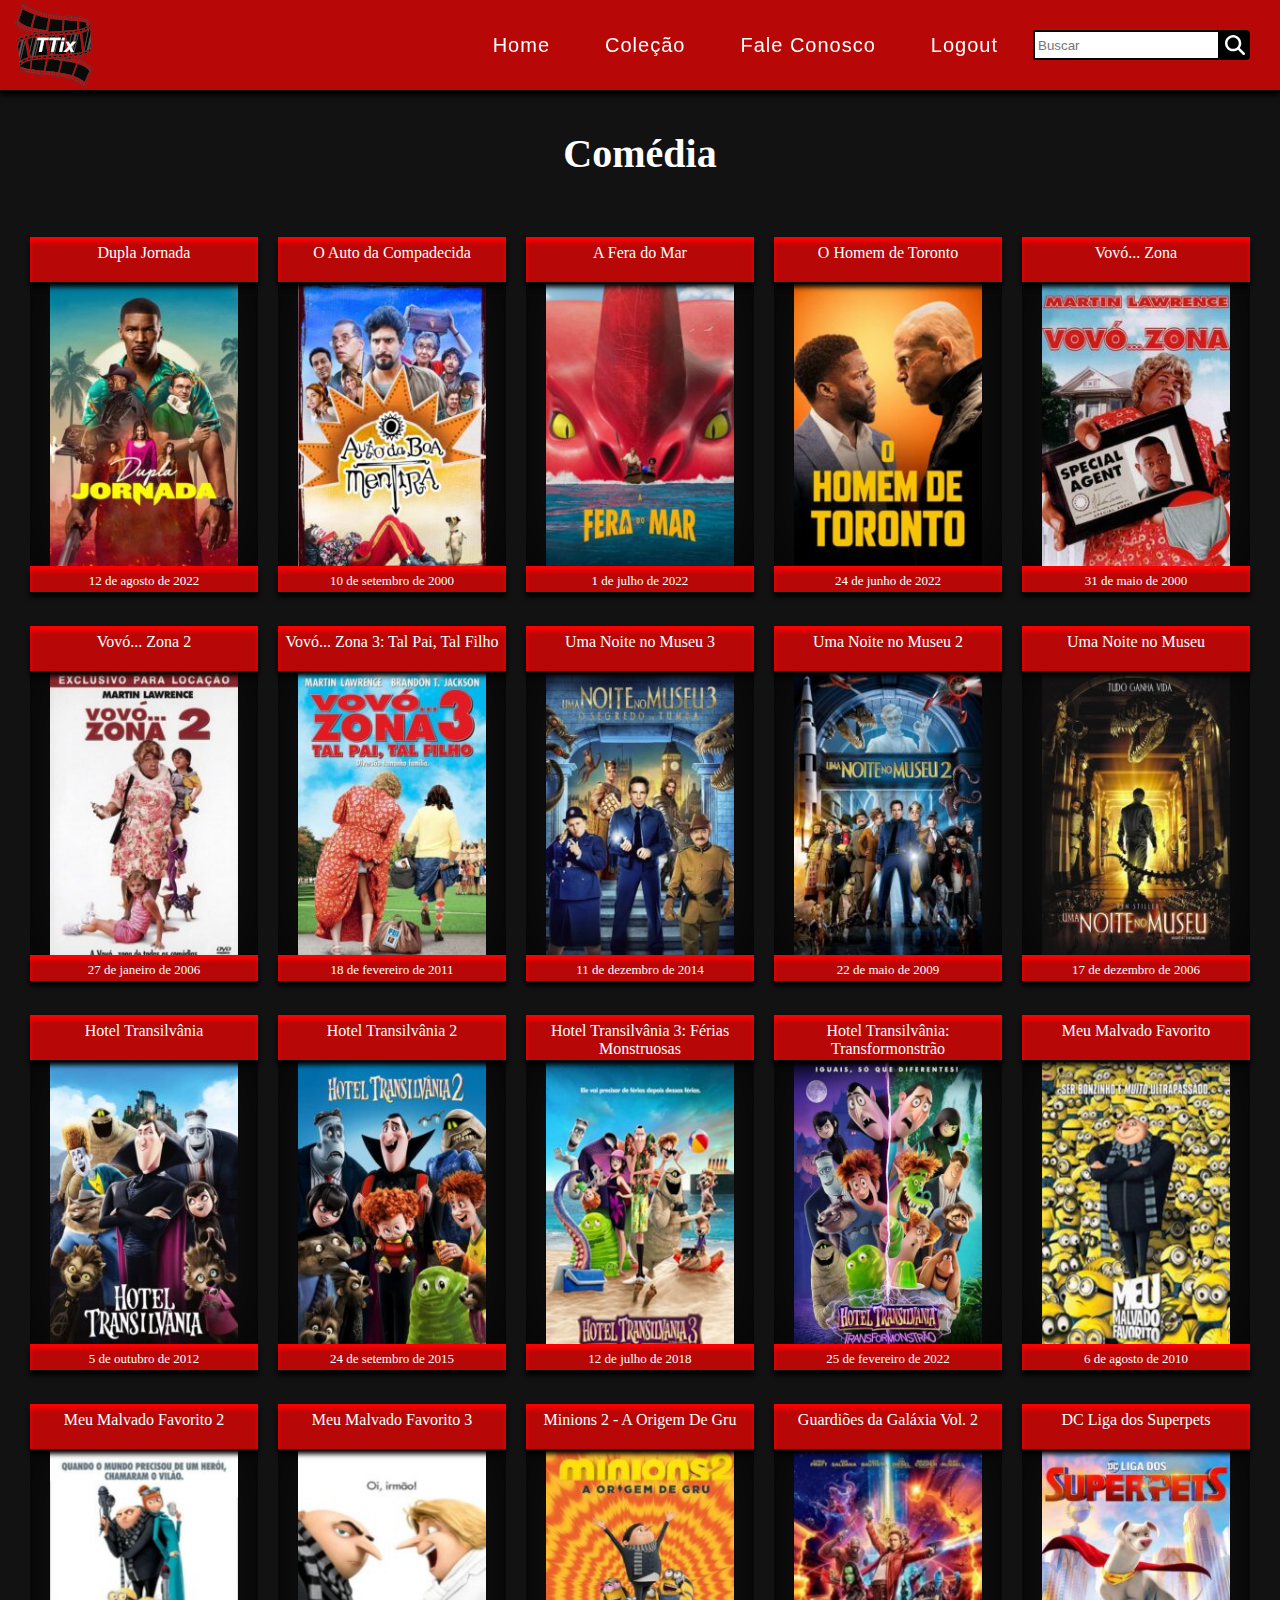
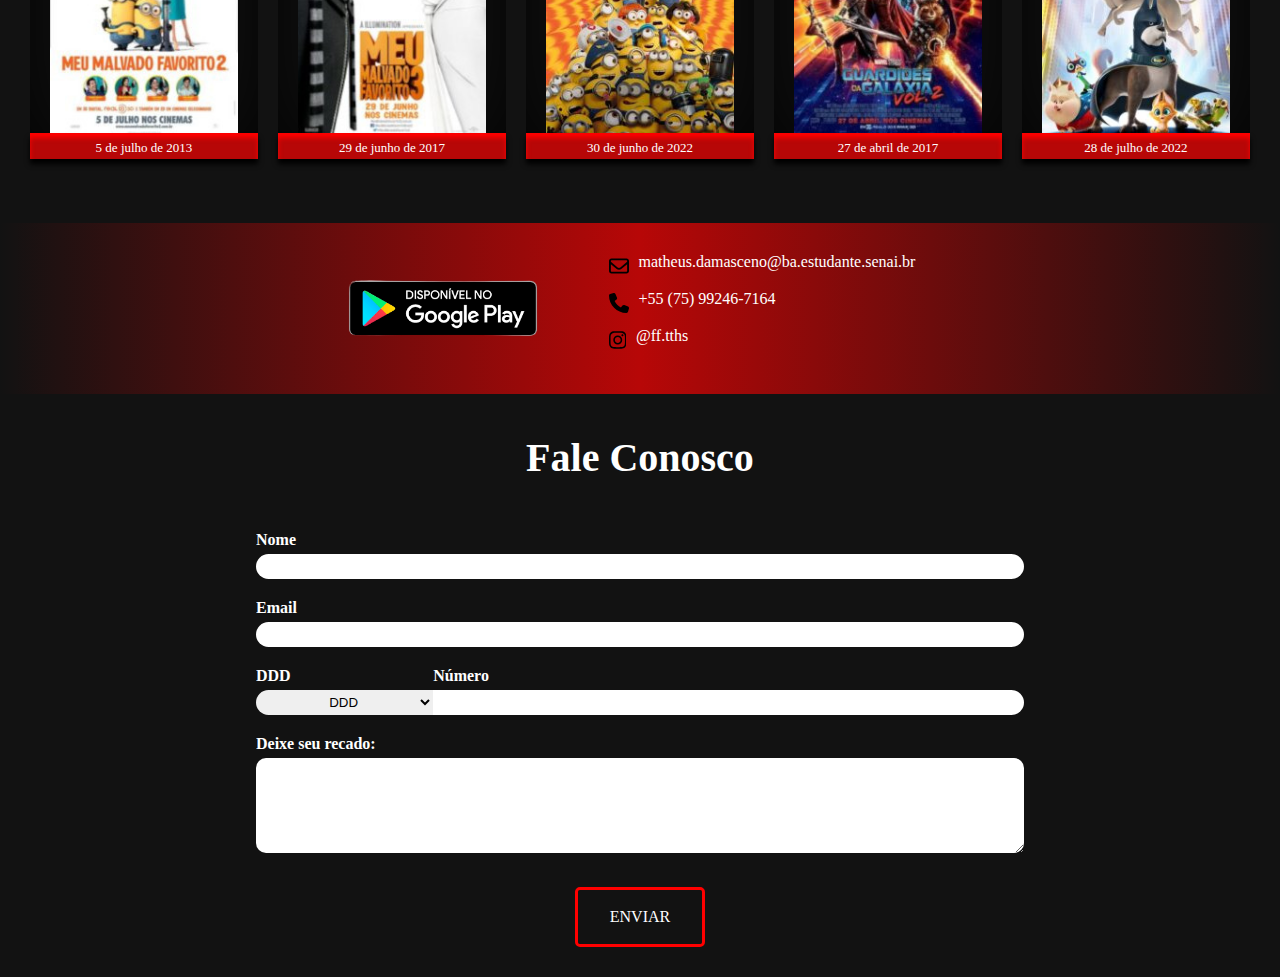
<file: comedia.html>
<!DOCTYPE html>
<html lang="pt-Br">
<head>
    <meta charset="UTF-8">
    <meta http-equiv="X-UA-Compatible" content="IE=edge">
    <meta name="viewport" content="width=device-width, initial-scale=1.0">
    <link rel="stylesheet" href="style.css">
    <link rel="shortcut icon" href="TTix-favicon.png" type="image/x-icon">
    <title>TTix - Comédia</title>
</head>
<body>
    <header>
        <a href="index.html" class="logo"><img src="TTix - logo.png" alt="logo"></a>
            <nav>
                <ul>
                    <li>
                        <a href="index.html">Home</a>
                    </li>
                    <li>
                        <a href="colecao.html">Coleção</a>
                    </li>
                    <li>
                        <a href="#faleconosco">Fale Conosco</a>
                    </li>
                    <li>
                        <a href="registro.html">Logout</a>
                    </li>
                </ul>
                <div class="pesquisa">
                    <input type="text" placeholder="Buscar">
                    <div class="busca">
                        <svg aria-hidden="true" focusable="false" data-prefix="fas" data-icon="magnifying-glass" role="img" xmlns="http://www.w3.org/2000/svg" viewBox="0 0 512 512" class="svg-inline--fa fa-magnifying-glass"><path fill="currentColor" d="M416 208c0 45.9-14.9 88.3-40 122.7L502.6 457.4c12.5 12.5 12.5 32.8 0 45.3s-32.8 12.5-45.3 0L330.7 376c-34.4 25.2-76.8 40-122.7 40C93.1 416 0 322.9 0 208S93.1 0 208 0S416 93.1 416 208zM208 352c79.5 0 144-64.5 144-144s-64.5-144-144-144S64 128.5 64 208s64.5 144 144 144z" class=""></path></svg>
                    </div>
                </div>
            </nav>
        <div class="menubar">
            <img src="TTix - menu.png" alt="menu">
            <ul>
                <li>
                    <a href="index.html">Home</a>
                </li>
                <li>
                    <a href="colecao.html">Coleção</a>
                </li>
                <li>
                    <a href="#faleconosco">Fale Conosco</a>
                </li>
                <li>
                    <a href="registro.html">Logout</a>
                </li>
            </ul>
        </div>
    </header>
    <main>
        <!--Comédia-->
        <section>
            <h1>Comédia</h1>
        <div class="filmes">

            <!--Filmes-->
            
            <!--
                <div class="filme">
                        <p></p>
                        <div class="capa">
                            <img src="filmes/" alt="">
                        </div>
                        <div class="info">
                            <div class="linguagem">
                                <p></p>
                            </div>
                            <div class="duracao">
                                <p></p>
                            </div>
                        </div>
                        <div class="data">
                            <p></p>
                        </div>
                    </div>
            -->
            <div class="filme">
                <p>Dupla Jornada</p>
                <div class="capa">
                    <img src="filmes/gmY6yEyvLlkqrgqYNXPp1llPZeT-200x300.jpg" alt="Dupla Jornada">
                </div>
                <div class="info">
                    <div class="linguagem">
                        <p>Dub</p>
                    </div>
                    <div class="duracao">
                        <p>1h 53m</p>
                    </div>
                </div>
                <div class="data">
                    <p>12 de agosto de 2022</p>
                </div>
            </div>
            <div class="filme">
                <p>O Auto da Compadecida</p>
                <div class="capa">
                    <img src="filmes/hUPmGxi00UJhzDYuXbvtCXRZEio-200x300.jpg" alt="O Auto da Compadecida">
                </div>
                <div class="info">
                    <div class="linguagem">
                        <p>Dub</p>
                    </div>
                    <div class="duracao">
                        <p>1h 44m</p>
                    </div>
                </div>
                <div class="data">
                    <p>10 de setembro de 2000</p>
                </div>
            </div>
            <div class="filme">
                <p>A Fera do Mar</p>
                <div class="capa">
                    <img src="filmes/5KBOy36wOAkAorpvHwvzEwQdJeR-200x300.jpg" alt="A Fera do Mar">
                </div>
                <div class="info">
                    <div class="linguagem">
                        <p>Dub</p>
                    </div>
                    <div class="duracao">
                        <p>1h 55m</p>
                    </div>
                </div>
                <div class="data">
                    <p>1 de julho de 2022</p>
                </div>
            </div>
            <div class="filme">
                <p>O Homem de Toronto</p>
                <div class="capa">
                    <img src="filmes/A7WtrzlvLAhdmXObY9aZCRhtAMs-200x300.jpg" alt="O Homem de Toronto">
                </div>
                <div class="info">
                    <div class="linguagem">
                        <p>Dub</p>
                    </div>
                    <div class="duracao">
                        <p>1h 52m</p>
                    </div>
                </div>
                <div class="data">
                    <p>24 de junho de 2022</p>
                </div>
            </div>
            <div class="filme">
                <p>Vovó... Zona</p>
                <div class="capa">
                    <img src="filmes/it9QRBO1jmbAC2HC6Zd3Uk0mlMn-200x300.jpg" alt="Vovó... Zona">
                </div>
                <div class="info">
                    <div class="linguagem">
                        <p>Dub</p>
                    </div>
                    <div class="duracao">
                        <p>1h 39m</p>
                    </div>
                </div>
                <div class="data">
                    <p>31 de maio de 2000</p>
                </div>
            </div>
            <div class="filme">
                <p>Vovó... Zona 2</p>
                <div class="capa">
                    <img src="filmes/leb860dWWcsOqVPS3J6ApI1QOn9-200x300.jpg" alt="Vovó... Zona 2">
                </div>
                <div class="info">
                    <div class="linguagem">
                        <p>Dub</p>
                    </div>
                    <div class="duracao">
                        <p>1h 40m</p>
                    </div>
                </div>
                <div class="data">
                    <p>27 de janeiro de 2006</p>
                </div>
            </div>
            <div class="filme">
                <p>Vovó... Zona 3: Tal Pai, Tal Filho</p>
                <div class="capa">
                    <img src="filmes/xfEAuK3Jec66AsccQBvGC2WAcw7-200x300.jpg" alt="Vovó... Zona 3: Tal Pai, Tal Filho">
                </div>
                <div class="info">
                    <div class="linguagem">
                        <p>Dub</p>
                    </div>
                    <div class="duracao">
                        <p>1h 47m</p>
                    </div>
                </div>
                <div class="data">
                    <p>18 de fevereiro de 2011</p>
                </div>
            </div>
            <div class="filme">
                <p>Uma Noite no Museu 3</p>
                <div class="capa">
                    <img src="filmes/pXUy4komfGJGAjc1JTAS7zaTK1-200x300.jpg" alt="Uma Noite no Museu 3">
                </div>
                <div class="info">
                    <div class="linguagem">
                        <p>Dub</p>
                    </div>
                    <div class="duracao">
                        <p>1h 38m</p>
                    </div>
                </div>
                <div class="data">
                    <p>11 de dezembro de 2014</p>
                </div>
            </div>
            <div class="filme">
                <p>Uma Noite no Museu 2</p>
                <div class="capa">
                    <img src="filmes/9nybhG2tnYNl2a8MpKFWml9SHl5-200x300.jpg" alt="Uma Noite no Museu 2">
                </div>
                <div class="info">
                    <div class="linguagem">
                        <p>Dub</p>
                    </div>
                    <div class="duracao">
                        <p>1h 45m</p>
                    </div>
                </div>
                <div class="data">
                    <p>22 de maio de 2009</p>
                </div>
            </div>
            <div class="filme">
                <p>Uma Noite no Museu</p>
                <div class="capa">
                    <img src="filmes/kOQglSvPTifAVo41HUKmbt915u4-200x300.jpg" alt="Uma Noite no Museu">
                </div>
                <div class="info">
                    <div class="linguagem">
                        <p>Dub</p>
                    </div>
                    <div class="duracao">
                        <p>1h 48m</p>
                    </div>
                </div>
                <div class="data">
                    <p>17 de dezembro de 2006</p>
                </div>
            </div>
            <div class="filme">
                <p>Hotel Transilvânia</p>
                <div class="capa">
                    <img src="filmes/i9kAWShk7qrqril2dLboP0hi8I2-1-200x300.jpg" alt="Hotel Transilvânia">
                </div>
                <div class="info">
                    <div class="linguagem">
                        <p>Dub</p>
                    </div>
                    <div class="duracao">
                        <p>1h 31m</p>
                    </div>
                </div>
                <div class="data">
                    <p>5 de outubro de 2012</p>
                </div>
            </div>
            <div class="filme">
                <p>Hotel Transilvânia 2</p>
                <div class="capa">
                    <img src="filmes/prBkRebn3rgLVboyxmEpjKaDJ1x-200x300.jpg" alt="Hotel Transilvânia 2">
                </div>
                <div class="info">
                    <div class="linguagem">
                        <p>Dub</p>
                    </div>
                    <div class="duracao">
                        <p>1h 29m</p>
                    </div>
                </div>
                <div class="data">
                    <p>24 de setembro de 2015</p>
                </div>
            </div>
            <div class="filme">
                <p>Hotel Transilvânia 3: Férias Monstruosas</p>
                <div class="capa">
                    <img src="filmes/2899336.jpg-c_215_290_x-f_jpg-q_x-xxyxx-1.jpg" alt="Hotel Transilvânia 3: Férias Monstruosas">
                </div>
                <div class="info">
                    <div class="linguagem">
                        <p>Dub</p>
                    </div>
                    <div class="duracao">
                        <p>1h 37m</p>
                    </div>
                </div>
                <div class="data">
                    <p>12 de julho de 2018</p>
                </div>
            </div>
            <div class="filme">
                <p>Hotel Transilvânia: Transformonstrão</p>
                <div class="capa">
                    <img src="filmes/0411925.jpg" alt="Hotel Transilvânia: Transformonstrão">
                </div>
                <div class="info">
                    <div class="linguagem">
                        <p>Dub</p>
                    </div>
                    <div class="duracao">
                        <p>1h 27m</p>
                    </div>
                </div>
                <div class="data">
                    <p>25 de fevereiro de 2022</p>
                </div>
            </div>
            <div class="filme">
                <p>Meu Malvado Favorito</p>
                <div class="capa">
                    <img src="filmes/20028679.jpg-c_215_290_x-f_jpg-q_x-xxyxx.jpg" alt="Meu Malvado Favorito">
                </div>
                <div class="info">
                    <div class="linguagem">
                        <p>Dub</p>
                    </div>
                    <div class="duracao">
                        <p>1h 35m</p>
                    </div>
                </div>
                <div class="data">
                    <p>6 de agosto de 2010</p>
                </div>
            </div>
            <div class="filme">
                <p>Meu Malvado Favorito 2</p>
                <div class="capa">
                    <img src="filmes/21009399_20130529235239756.jpg-r_1280_720-f_jpg-q_x-xxyxx-203x300.jpg" alt="Meu Malvado Favorito 2">
                </div>
                <div class="info">
                    <div class="linguagem">
                        <p>Dub</p>
                    </div>
                    <div class="duracao">
                        <p>1h 38m</p>
                    </div>
                </div>
                <div class="data">
                    <p>5 de julho de 2013</p>
                </div>
            </div>
            <div class="filme">
                <p>Meu Malvado Favorito 3</p>
                <div class="capa">
                    <img src="filmes/images-44-189x300.jpg" alt="Meu Malvado Favorito 3">
                </div>
                <div class="info">
                    <div class="linguagem">
                        <p>Dub</p>
                    </div>
                    <div class="duracao">
                        <p>1h 36m</p>
                    </div>
                </div>
                <div class="data">
                    <p>29 de junho de 2017</p>
                </div>
            </div>
            <div class="filme">
                <p>Minions 2 - A Origem De Gru</p>
                <div class="capa">
                    <img src="filmes/yRGDZI2lYTgUM3ifsoFASU5z77v-200x300.jpg" alt="Minions 2 - A Origem De Gru">
                </div>
                <div class="info">
                    <div class="linguagem">
                        <p>Dub</p>
                    </div>
                    <div class="duracao">
                        <p>1h 28m</p>
                    </div>
                </div>
                <div class="data">
                    <p>30 de junho de 2022</p>
                </div>
            </div>
            <div class="filme">
                <p>Guardiões da Galáxia Vol. 2</p>
                <div class="capa">
                    <img src="filmes/images-1-2-204x300.jpg" alt="Guardiões da Galáxia Vol. 2">
                </div>
                <div class="info">
                    <div class="linguagem">
                        <p>
                            Dub
                        </p>
                    </div>
                    <div class="duracao">
                        <p>
                            2h 17m
                        </p>
                    </div>
                </div>
                <div class="data">
                    <p>27 de abril de 2017</p>
                </div>
            </div>
            <div class="filme">
                <p>DC Liga dos Superpets</p>
                <div class="capa">
                    <img src="filmes/oYIbivi986h4M8ZNQiwKSzIF8KJ-200x300.jpg" alt="DC Liga dos Superpets">
                </div>
                <div class="info">
                    <div class="linguagem">
                        <p>Dub</p>
                    </div>
                    <div class="duracao">
                        <p>1h 45m</p>
                    </div>
                </div>
                <div class="data">
                    <p>28 de julho de 2022</p>
                </div>
            </div>
        </div>
    </section>
    </main>
    <footer>
        <div class="mais">
            <div class="download">
                <img src="download.png" alt="dowload">
            </div>
            <div class="desenvolvedor">
                <div class="email">
                    <div class="icon">
                        <svg xmlns="http://www.w3.org/2000/svg" viewBox="0 0 512 512"><!--! Font Awesome Pro 6.2.0 by @fontawesome - https://fontawesome.com License - https://fontawesome.com/license (Commercial License) Copyright 2022 Fonticons, Inc. --><path d="M0 128C0 92.65 28.65 64 64 64H448C483.3 64 512 92.65 512 128V384C512 419.3 483.3 448 448 448H64C28.65 448 0 419.3 0 384V128zM48 128V150.1L220.5 291.7C241.1 308.7 270.9 308.7 291.5 291.7L464 150.1V127.1C464 119.2 456.8 111.1 448 111.1H64C55.16 111.1 48 119.2 48 127.1L48 128zM48 212.2V384C48 392.8 55.16 400 64 400H448C456.8 400 464 392.8 464 384V212.2L322 328.8C283.6 360.3 228.4 360.3 189.1 328.8L48 212.2z"/></svg>
                    </div>
                    <a>matheus.damasceno@ba.estudante.senai.br</a>
                </div>
                <div class="meutelefone">
                    <div class="icon">
                        <svg xmlns="http://www.w3.org/2000/svg" viewBox="0 0 512 512"><!--! Font Awesome Pro 6.2.0 by @fontawesome - https://fontawesome.com License - https://fontawesome.com/license (Commercial License) Copyright 2022 Fonticons, Inc. --><path d="M164.9 24.6c-7.7-18.6-28-28.5-47.4-23.2l-88 24C12.1 30.2 0 46 0 64C0 311.4 200.6 512 448 512c18 0 33.8-12.1 38.6-29.5l24-88c5.3-19.4-4.6-39.7-23.2-47.4l-96-40c-16.3-6.8-35.2-2.1-46.3 11.6L304.7 368C234.3 334.7 177.3 277.7 144 207.3L193.3 167c13.7-11.2 18.4-30 11.6-46.3l-40-96z"/></svg>
                    </div>
                    <a>+55 (75) 99246-7164</a>
                </div>
                <div class="instagram">
                    <div class="icon">
                        <svg xmlns="http://www.w3.org/2000/svg" viewBox="0 0 448 512"><!--! Font Awesome Pro 6.2.0 by @fontawesome - https://fontawesome.com License - https://fontawesome.com/license (Commercial License) Copyright 2022 Fonticons, Inc. --><path d="M224.1 141c-63.6 0-114.9 51.3-114.9 114.9s51.3 114.9 114.9 114.9S339 319.5 339 255.9 287.7 141 224.1 141zm0 189.6c-41.1 0-74.7-33.5-74.7-74.7s33.5-74.7 74.7-74.7 74.7 33.5 74.7 74.7-33.6 74.7-74.7 74.7zm146.4-194.3c0 14.9-12 26.8-26.8 26.8-14.9 0-26.8-12-26.8-26.8s12-26.8 26.8-26.8 26.8 12 26.8 26.8zm76.1 27.2c-1.7-35.9-9.9-67.7-36.2-93.9-26.2-26.2-58-34.4-93.9-36.2-37-2.1-147.9-2.1-184.9 0-35.8 1.7-67.6 9.9-93.9 36.1s-34.4 58-36.2 93.9c-2.1 37-2.1 147.9 0 184.9 1.7 35.9 9.9 67.7 36.2 93.9s58 34.4 93.9 36.2c37 2.1 147.9 2.1 184.9 0 35.9-1.7 67.7-9.9 93.9-36.2 26.2-26.2 34.4-58 36.2-93.9 2.1-37 2.1-147.8 0-184.8zM398.8 388c-7.8 19.6-22.9 34.7-42.6 42.6-29.5 11.7-99.5 9-132.1 9s-102.7 2.6-132.1-9c-19.6-7.8-34.7-22.9-42.6-42.6-11.7-29.5-9-99.5-9-132.1s-2.6-102.7 9-132.1c7.8-19.6 22.9-34.7 42.6-42.6 29.5-11.7 99.5-9 132.1-9s102.7-2.6 132.1 9c19.6 7.8 34.7 22.9 42.6 42.6 11.7 29.5 9 99.5 9 132.1s2.7 102.7-9 132.1z"/></svg>
                    </div>
                    <a>@ff.tths</a>
                </div>
            </div>
        </div>

            <h1 id="faleconosco">Fale Conosco</h1>

        <fieldset>
            <div class="nome">
                <label for="nome"><strong>Nome</strong></label><br>
                <input type="text" name="nome" id="nome" required>
            </div>
            <div class="email">
                <label for="email"><strong>Email</strong></label><br>
                <input type="email" name="email" id="email" required>
            </div>
            <div class="telefone">
                <div class="ddd">
                    <label for="ddd"><strong>DDD</strong></label><br>
                    <select name="ddd" id="ddd" required>
                    <option selected disabled value="">DDD</option>
                        <option value="11">11</option>
                        <option value="12">12</option>
                        <option value="13">13</option>
                        <option value="14">14</option>
                        <option value="15">15</option>
                        <option value="15">16</option>
                        <option value="17">17</option>
                        <option value="18">18</option>
                        <option value="19">19</option>
                        <option value="21">21</option>
                        <option value="22">22</option>
                        <option value="24">24</option>
                        <option value="27">27</option>
                        <option value="28">28</option>
                        <option value="31">31</option>
                        <option value="32">32</option>
                        <option value="33">33</option>
                        <option value="34">34</option>
                        <option value="35">35</option>
                        <option value="37">37</option>
                        <option value="38">38</option>
                        <option value="41">41</option>
                        <option value="42">42</option>
                        <option value="43">43</option>
                        <option value="44">44</option>
                        <option value="45">45</option>
                        <option value="46">46</option>
                        <option value="47">47</option>
                        <option value="48">48</option>
                        <option value="49">49</option>
                        <option value="51">51</option>
                        <option value="53">53</option>
                        <option value="54">54</option>
                        <option value="55">55</option>
                        <option value="61">61</option>
                        <option value="62">62</option>
                        <option value="63">63</option>
                        <option value="64">64</option>
                        <option value="65">65</option>
                        <option value="66">66</option>
                        <option value="76">67</option>
                        <option value="68">68</option>
                        <option value="69">69</option>
                        <option value="71">71</option>
                        <option value="73">73</option>
                        <option value="74">74</option>
                        <option value="75">75</option>
                        <option value="77">77</option>
                        <option value="79">79</option>
                        <option value="81">81</option>
                        <option value="82">82</option>
                        <option value="83">83</option>
                        <option value="84">84</option>
                        <option value="85">85</option>
                        <option value="86">86</option>
                        <option value="87">87</option>
                        <option value="88">88</option>
                        <option value="89">89</option>
                        <option value="91">91</option>
                        <option value="92">92</option>
                        <option value="93">93</option>
                        <option value="94">94</option>
                        <option value="95">95</option>
                        <option value="96">96</option>
                        <option value="97">97</option>
                        <option value="98">98</option>
                        <option value="99">99</option>
                    </select>
                </div>
                <div class="numero">
                    <label for="numero"><strong>Número</strong></label><br>
                    <input type="tel" name="numero" id="numero" required>
                </div>
            </div>
            <div class="recado">
                <label for="recado"><strong>Deixe seu recado: </strong></label>
                <textarea name="recado" id="recado" style="width:100%" rows="5" required></textarea>
            </div>
            <div class="botao7" onclick="faleConosco()">
                <span></span>
                <span></span>
                <a>Enviar</a>
            </div>
        </fieldset>
    </footer>
    <script src="script.js"></script>
</body>
</html>
</file>
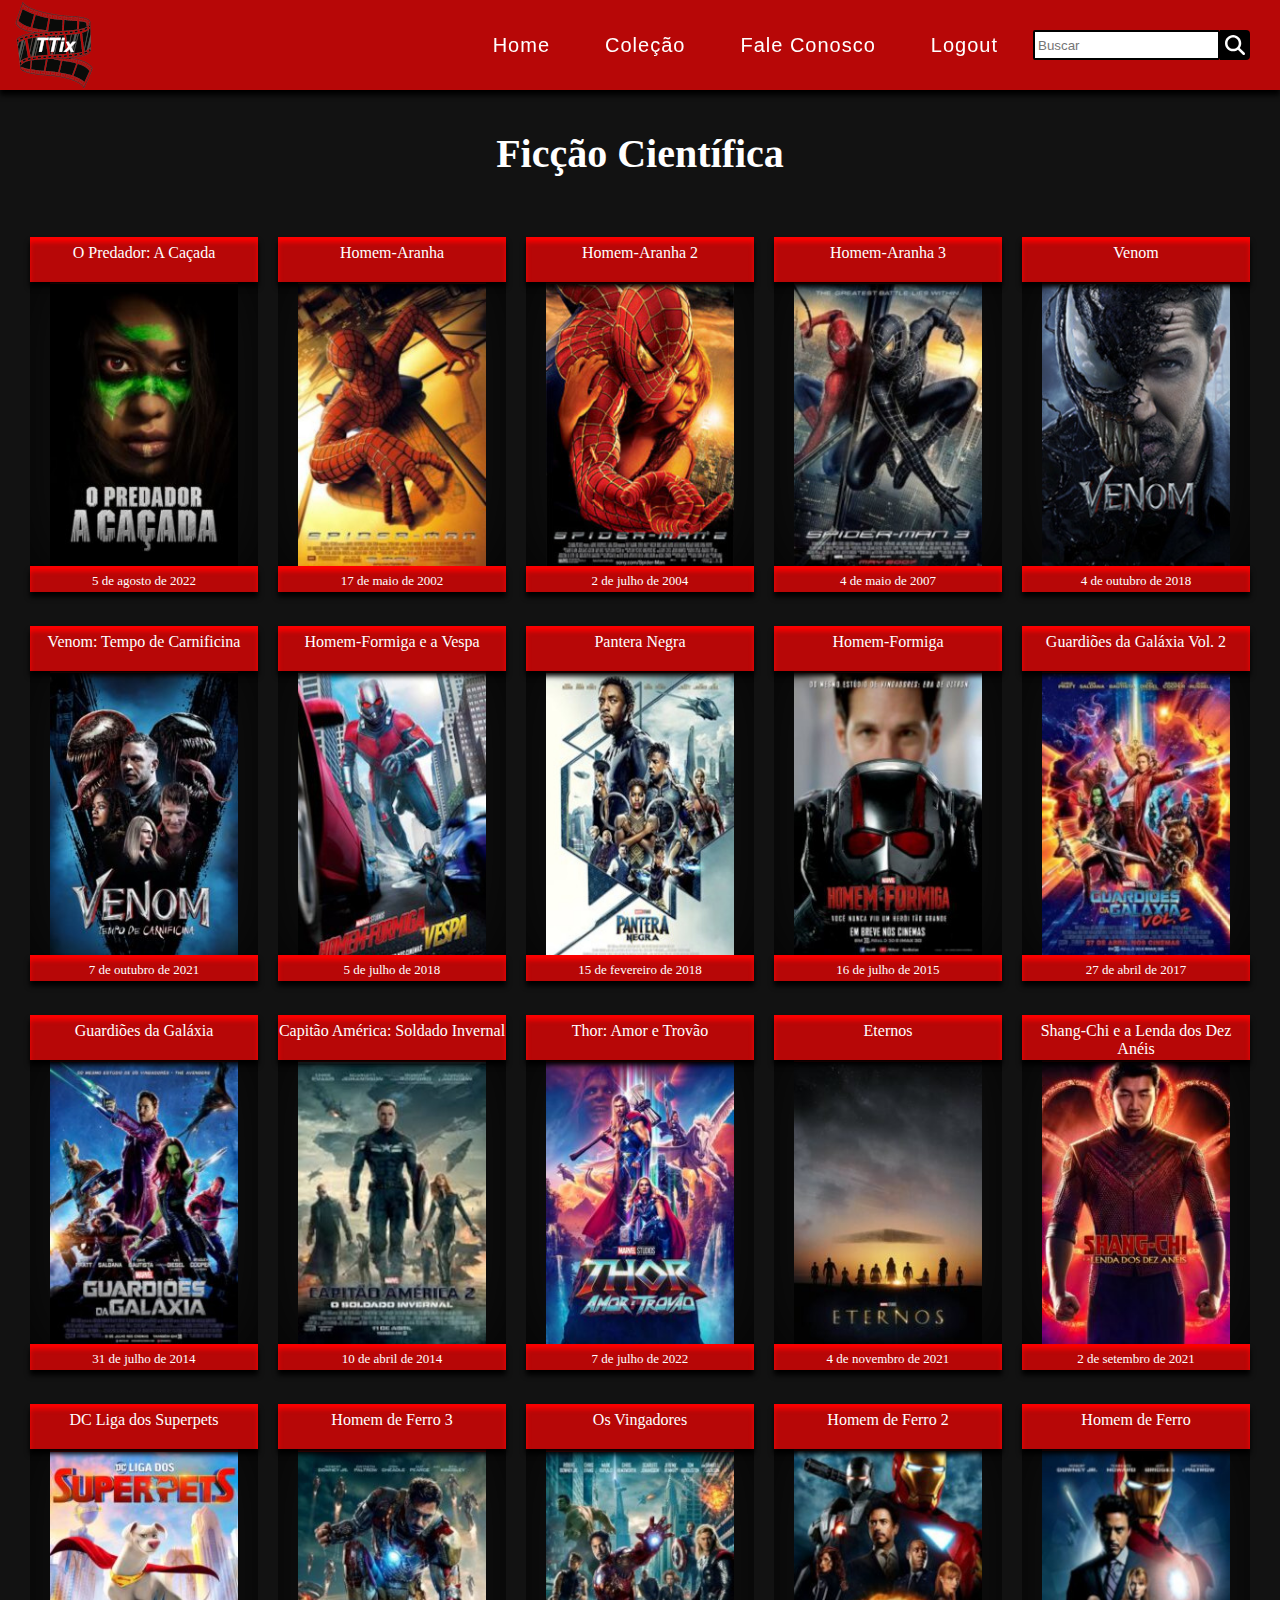
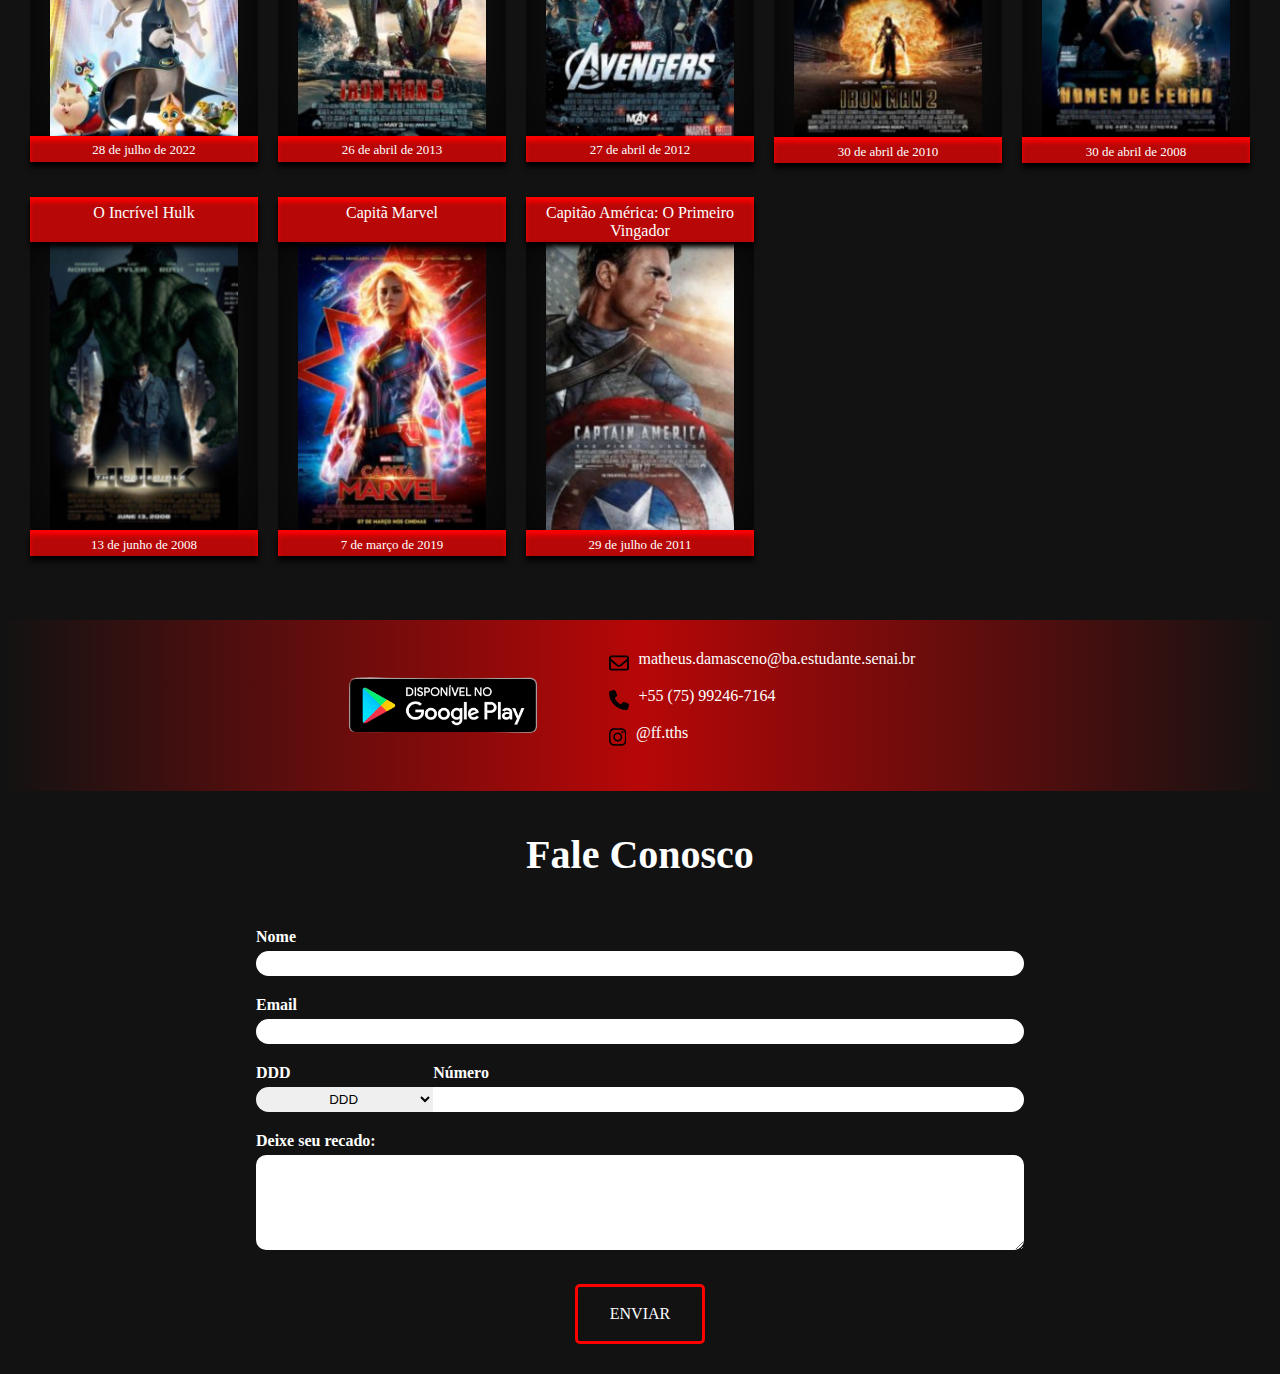
<file: ficcaocientifica.html>
<!DOCTYPE html>
<html lang="pt-Br">
<head>
    <meta charset="UTF-8">
    <meta http-equiv="X-UA-Compatible" content="IE=edge">
    <meta name="viewport" content="width=device-width, initial-scale=1.0">
    <link rel="stylesheet" href="style.css">
    <link rel="shortcut icon" href="TTix-favicon.png" type="image/x-icon">
    <title>TTix - Ficção Científica</title>
</head>
<body>
    <header>
        <a href="index.html" class="logo"><img src="TTix - logo.png" alt="logo"></a>
            <nav>
                <ul>
                    <li>
                        <a href="index.html">Home</a>
                    </li>
                    <li>
                        <a href="colecao.html">Coleção</a>
                    </li>
                    <li>
                        <a href="#faleconosco">Fale Conosco</a>
                    </li>
                    <li>
                        <a href="registro.html">Logout</a>
                    </li>
                </ul>
                <div class="pesquisa">
                    <input type="text" placeholder="Buscar">
                    <div class="busca">
                        <svg aria-hidden="true" focusable="false" data-prefix="fas" data-icon="magnifying-glass" role="img" xmlns="http://www.w3.org/2000/svg" viewBox="0 0 512 512" class="svg-inline--fa fa-magnifying-glass"><path fill="currentColor" d="M416 208c0 45.9-14.9 88.3-40 122.7L502.6 457.4c12.5 12.5 12.5 32.8 0 45.3s-32.8 12.5-45.3 0L330.7 376c-34.4 25.2-76.8 40-122.7 40C93.1 416 0 322.9 0 208S93.1 0 208 0S416 93.1 416 208zM208 352c79.5 0 144-64.5 144-144s-64.5-144-144-144S64 128.5 64 208s64.5 144 144 144z" class=""></path></svg>
                    </div>
                </div>
            </nav>
        <div class="menubar">
            <img src="TTix - menu.png" alt="menu">
            <ul>
                <li>
                    <a href="index.html">Home</a>
                </li>
                <li>
                    <a href="colecao.html">Coleção</a>
                </li>
                <li>
                    <a href="#faleconosco">Fale Conosco</a>
                </li>
                <li>
                    <a href="registro.html">Logout</a>
                </li>
            </ul>
        </div>
    </header>
    <main>
        <!--Ficção Científica-->
        <section>
            <h1>Ficção Científica</h1>
        <div class="filmes">

            <!--Filmes-->
            
            <!--
                <div class="filme">
                        <p></p>
                        <div class="capa">
                            <img src="filmes/" alt="">
                        </div>
                        <div class="info">
                            <div class="linguagem">
                                <p></p>
                            </div>
                            <div class="duracao">
                                <p></p>
                            </div>
                        </div>
                        <div class="data">
                            <p></p>
                        </div>
                    </div>
            -->
            <div class="filme">
                <p>O Predador: A Caçada</p>
                <div class="capa">
                    <img src="filmes/g7Ii9sYAFG96W7cvMQ4zXq39RJ5-200x300.jpg" alt="O Predador: A Caçada">
                </div>
                <div class="info">
                    <div class="linguagem">
                        <p>Dub</p>
                    </div>
                    <div class="duracao">
                        <p>1h 39m</p>
                    </div>
                </div>
                <div class="data">
                    <p>5 de agosto de 2022</p>
                </div>
            </div>
            <div class="filme">
                <p>Homem-Aranha</p>
                <div class="capa">
                    <img src="filmes/spider-man-2002-poster-tobey-maguire-as-spider-man_dcy3.640-203x300.jpg" alt="Homem-Aranha">
                </div>
                <div class="info">
                    <div class="linguagem">
                        <p>Dub</p>
                    </div>
                    <div class="duracao">
                        <p>2h 1m</p>
                    </div>
                </div>
                <div class="data">
                    <p>17 de maio de 2002</p>
                </div>
            </div>
            <div class="filme">
                <p>Homem-Aranha 2</p>
                <div class="capa">
                    <img src="filmes/Spider-Man_2.jpg" alt="Homem-Aranha 2">
                </div>
                <div class="info">
                    <div class="linguagem">
                        <p>Dub</p>
                    </div>
                    <div class="duracao">
                        <p>2h 7m</p>
                    </div>
                </div>
                <div class="data">
                    <p>2 de julho de 2004</p>
                </div>
            </div>
            <div class="filme">
                <p>Homem-Aranha 3</p>
                <div class="capa">
                    <img src="filmes/Spider-Man_3-202x300.jpg" alt="Homem-Aranha 3">
                </div>
                <div class="info">
                    <div class="linguagem">
                        <p>Dub</p>
                    </div>
                    <div class="duracao">
                        <p>2h 19m</p>
                    </div>
                </div>
                <div class="data">
                    <p>4 de maio de 2007</p>
                </div>
            </div>
            <div class="filme">
                <p>Venom</p>
                <div class="capa">
                    <img src="filmes/venom-et00069122-12-01-2018-12-51-14.jpg" alt="Venom">
                </div>
                <div class="info">
                    <div class="linguagem">
                        <p>Dub</p>
                    </div>
                    <div class="duracao">
                        <p>1h 52m</p>
                    </div>
                </div>
                <div class="data">
                    <p>4 de outubro de 2018</p>
                </div>
            </div>
            <div class="filme">
                <p>Venom: Tempo de Carnificina</p>
                <div class="capa">
                    <img src="filmes/h5UzYZquMwO9FVn15R2eK2itmHu-200x300.jpg" alt="Venom: Tempo de Carnificina">
                </div>
                <div class="info">
                    <div class="linguagem">
                        <p>Dub</p>
                    </div>
                    <div class="duracao">
                        <p>1h 45m</p>
                    </div>
                </div>
                <div class="data">
                    <p>7 de outubro de 2021</p>
                </div>
            </div>
            <div class="filme">
                <p>Homem-Formiga e a Vespa</p>
                <div class="capa">
                    <img src="filmes/2102620.jpg-c_215_290_x-f_jpg-q_x-xxyxx.jpg" alt="Homem-Formiga e a Vespa">
                </div>
                <div class="info">
                    <div class="linguagem">
                        <p>Dub</p>
                    </div>
                    <div class="duracao">
                        <p>1h 58m</p>
                    </div>
                </div>
                <div class="data">
                    <p>5 de julho de 2018</p>
                </div>
            </div>
            <div class="filme">
                <p>Pantera Negra</p>
                <div class="capa">
                    <img src="filmes/2291532.jpg-c_215_290_x-f_jpg-q_x-xxyxx.jpg" alt="Pantera Negra">
                </div>
                <div class="info">
                    <div class="linguagem">
                        <p>Dub</p>
                    </div>
                    <div class="duracao">
                        <p>2h 15m</p>
                    </div>
                </div>
                <div class="data">
                    <p>15 de fevereiro de 2018</p>
                </div>
            </div>
            <div class="filme">
                <p>Homem-Formiga</p>
                <div class="capa">
                    <img src="filmes/images-8-204x300 (1).jpg" alt="Homem-Formiga">
                </div>
                <div class="info">
                    <div class="linguagem">
                        <p>Dub</p>
                    </div>
                    <div class="duracao">
                        <p>1h 58m</p>
                    </div>
                </div>
                <div class="data">
                    <p>16 de julho de 2015</p>
                </div>
            </div>
            <div class="filme">
                <p>Guardiões da Galáxia Vol. 2</p>
                <div class="capa">
                    <img src="filmes/images-1-2-204x300.jpg" alt="Guardiões da Galáxia Vol. 2">
                </div>
                <div class="info">
                    <div class="linguagem">
                        <p>
                            Dub
                        </p>
                    </div>
                    <div class="duracao">
                        <p>
                            2h 17m
                        </p>
                    </div>
                </div>
                <div class="data">
                    <p>27 de abril de 2017</p>
                </div>
            </div>
            <div class="filme">
                <p>Guardiões da Galáxia</p>
                <div class="capa">
                    <img src="filmes/guardioesdagalaxiapnacional2-203x300.jpg" alt="Guardiões da Galáxia">
                </div>
                <div class="info">
                    <div class="linguagem">
                        <p>
                            Dub
                        </p>
                    </div>
                    <div class="duracao">
                        <p>
                            2h 2m
                        </p>
                    </div>
                </div>
                <div class="data">
                    <p>31 de julho de 2014</p>
                </div>
            </div>
            <div class="filme">
                <p>Capitão América: Soldado Invernal</p>
                <div class="capa">
                    <img src="filmes/capitao2.jpg" alt="Capitão América: Soldado Invernal">
                </div>
                <div class="info">
                    <div class="linguagem">
                        <p>
                            Dub
                        </p>
                    </div>
                    <div class="duracao">
                        <p>
                            2h 16m
                        </p>
                    </div>
                </div>
                <div class="data">
                    <p>10 de abril de 2014</p>
                </div>
            </div>
            <div class="filme">
                <p>Thor: Amor e Trovão</p>
                <div class="capa">
                    <img src="filmes/71XnRvkadkWZZowCGcuBi4XAKdJ-200x300.jpg" alt="Thor: Amor e Trovão">
                </div>
                <div class="info">
                    <div class="linguagem">
                        <p>Dub</p>
                    </div>
                    <div class="duracao">
                        <p>1h 59m</p>
                    </div>
                </div>
                <div class="data">
                    <p>7 de julho de 2022</p>
                </div>
            </div>
            <div class="filme">
                <p>Eternos</p>
                <div class="capa">
                    <img src="filmes/eDHOutMxLMgComnVhUK0Xfwunu5-200x300.jpg" alt="Eternos">
                </div>
                <div class="info">
                    <div class="linguagem">
                        <p>Dub</p>
                    </div>
                    <div class="duracao">
                        <p>2h 37m</p>
                    </div>
                </div>
                <div class="data">
                    <p>4 de novembro de 2021</p>
                </div>
            </div>
            <div class="filme">
                <p>Shang-Chi e a Lenda dos Dez Anéis</p>
                <div class="capa">
                    <img src="filmes/6T0r3jBs0xbmzVnM9u7e3vUXMYk-200x300.jpg" alt="Shang-Chi e a Lenda dos Dez Anéis">
                </div>
                <div class="info">
                    <div class="linguagem">
                        <p>Dub</p>
                    </div>
                    <div class="duracao">
                        <p>2h 12m</p>
                    </div>
                </div>
                <div class="data">
                    <p>2 de setembro de 2021</p>
                </div>
            </div>
            <div class="filme">
                <p>DC Liga dos Superpets</p>
                <div class="capa">
                    <img src="filmes/oYIbivi986h4M8ZNQiwKSzIF8KJ-200x300.jpg" alt="DC Liga dos Superpets">
                </div>
                <div class="info">
                    <div class="linguagem">
                        <p>Dub</p>
                    </div>
                    <div class="duracao">
                        <p>1h 45m</p>
                    </div>
                </div>
                <div class="data">
                    <p>28 de julho de 2022</p>
                </div>
            </div>
            <div class="filme">
                <p>Homem de Ferro 3 </p>
                <div class="capa">
                    <img src="filmes/Iron_Man_3_poster-203x300.jpg" alt="Homem de Ferro 3 ">
                </div>
                <div class="info">
                    <div class="linguagem">
                        <p>
                            Dub
                        </p>
                    </div>
                    <div class="duracao">
                        <p>
                            2h 10m
                        </p>
                    </div>
                </div>
                <div class="data">
                    <p>26 de abril de 2013</p>
                </div>
            </div>
            <div class="filme">
                <p>Os Vingadores</p>
                <div class="capa">
                    <img src="filmes/vingadores-poster-01-203x300.jpg" alt="Os Vingadores">
                </div>
                <div class="info">
                    <div class="linguagem">
                        <p>
                            Dub
                        </p>
                    </div>
                    <div class="duracao">
                        <p>
                            2h 23m
                        </p>
                    </div>
                </div>
                <div class="data">
                    <p>27 de abril de 2012
                    </p>
                </div>
            </div>
            <div class="filme">
                <p>Homem de Ferro 2</p>
                <div class="capa">
                    <a href=""><img src="filmes/Homem_de_Ferro_2_-_Poster-204x300.jpg" alt="Homem de Ferro 2"></a>
                </div>
                <div class="info">
                    <div class="linguagem"><p>Dub</p></div>
                    <div class="duracao"><p>2h 4m</p></div>
                </div>
                <div class="data">
                    <p>30 de abril de 2010</p>
                </div>
            </div>
            <div class="filme">
                <p>Homem de Ferro</p>
                <div class="capa">
                    <a href=""><img src="filmes/Homem-de-Ferro-202x300.jpg" alt="Homem de Ferro"></a>
                </div>
                <div class="info">
                    <div class="linguagem"><p>Dub</p></div>
                    <div class="duracao"><p>2h 6m</p></div>
                </div>
                <div class="data">
                    <p>30 de abril de 2008</p>
                </div>
            </div>
            <div class="filme">
                <p> O Incrível Hulk</p>
                <div class="capa">
                    <a href=""><img src="filmes/The_Incredible_Hulk_poster-203x300.jpg" alt=" O Incrível Hulk"></a>
                </div>
                <div class="info">
                    <div class="linguagem"><p>Dub</p></div>
                    <div class="duracao"><p>1h 52m</p></div>
                </div>
                <div class="data">
                    <p>13 de junho de 2008</p>
                </div>
            </div>
            <div class="filme">
                <p>Capitã Marvel</p>
                <div class="capa">
                    <a href=""><img src="filmes/0230901.jpg-r_1280_720-f_jpg-q_x-xxyxx-203x300.jpg" alt="Capitã Marvel"></a>
                </div>
                <div class="info">
                    <div class="linguagem">
                        <p>
                            Dub
                        </p>
                    </div>
                    <div class="duracao">
                        <p>
                            2h 3m
                        </p>
                    </div>
                </div>
                <div class="data">
                    <p>7 de março de 2019</p>
                </div>
            </div>
            <div class="filme">
                <p>Capitão América: O Primeiro Vingador</p>
                <div class="capa">
                    <a href=""><img src="filmes/capitao1-203x300.jpg" alt="Capitão América: O Primeiro Vingador"></a>
                </div>
                <div class="info">
                    <div class="linguagem"><p>Dub</p></div>
                    <div class="duracao"><p>2h 4m</p></div>
                </div>
                <div class="data">
                    <p>29 de julho de 2011</p>
                </div>
            </div>
        </div>
    </section>
    </main>
    <footer>
        <div class="mais">
            <div class="download">
                <img src="download.png" alt="dowload">
            </div>
            <div class="desenvolvedor">
                <div class="email">
                    <div class="icon">
                        <svg xmlns="http://www.w3.org/2000/svg" viewBox="0 0 512 512"><!--! Font Awesome Pro 6.2.0 by @fontawesome - https://fontawesome.com License - https://fontawesome.com/license (Commercial License) Copyright 2022 Fonticons, Inc. --><path d="M0 128C0 92.65 28.65 64 64 64H448C483.3 64 512 92.65 512 128V384C512 419.3 483.3 448 448 448H64C28.65 448 0 419.3 0 384V128zM48 128V150.1L220.5 291.7C241.1 308.7 270.9 308.7 291.5 291.7L464 150.1V127.1C464 119.2 456.8 111.1 448 111.1H64C55.16 111.1 48 119.2 48 127.1L48 128zM48 212.2V384C48 392.8 55.16 400 64 400H448C456.8 400 464 392.8 464 384V212.2L322 328.8C283.6 360.3 228.4 360.3 189.1 328.8L48 212.2z"/></svg>
                    </div>
                    <a>matheus.damasceno@ba.estudante.senai.br</a>
                </div>
                <div class="meutelefone">
                    <div class="icon">
                        <svg xmlns="http://www.w3.org/2000/svg" viewBox="0 0 512 512"><!--! Font Awesome Pro 6.2.0 by @fontawesome - https://fontawesome.com License - https://fontawesome.com/license (Commercial License) Copyright 2022 Fonticons, Inc. --><path d="M164.9 24.6c-7.7-18.6-28-28.5-47.4-23.2l-88 24C12.1 30.2 0 46 0 64C0 311.4 200.6 512 448 512c18 0 33.8-12.1 38.6-29.5l24-88c5.3-19.4-4.6-39.7-23.2-47.4l-96-40c-16.3-6.8-35.2-2.1-46.3 11.6L304.7 368C234.3 334.7 177.3 277.7 144 207.3L193.3 167c13.7-11.2 18.4-30 11.6-46.3l-40-96z"/></svg>
                    </div>
                    <a>+55 (75) 99246-7164</a>
                </div>
                <div class="instagram">
                    <div class="icon">
                        <svg xmlns="http://www.w3.org/2000/svg" viewBox="0 0 448 512"><!--! Font Awesome Pro 6.2.0 by @fontawesome - https://fontawesome.com License - https://fontawesome.com/license (Commercial License) Copyright 2022 Fonticons, Inc. --><path d="M224.1 141c-63.6 0-114.9 51.3-114.9 114.9s51.3 114.9 114.9 114.9S339 319.5 339 255.9 287.7 141 224.1 141zm0 189.6c-41.1 0-74.7-33.5-74.7-74.7s33.5-74.7 74.7-74.7 74.7 33.5 74.7 74.7-33.6 74.7-74.7 74.7zm146.4-194.3c0 14.9-12 26.8-26.8 26.8-14.9 0-26.8-12-26.8-26.8s12-26.8 26.8-26.8 26.8 12 26.8 26.8zm76.1 27.2c-1.7-35.9-9.9-67.7-36.2-93.9-26.2-26.2-58-34.4-93.9-36.2-37-2.1-147.9-2.1-184.9 0-35.8 1.7-67.6 9.9-93.9 36.1s-34.4 58-36.2 93.9c-2.1 37-2.1 147.9 0 184.9 1.7 35.9 9.9 67.7 36.2 93.9s58 34.4 93.9 36.2c37 2.1 147.9 2.1 184.9 0 35.9-1.7 67.7-9.9 93.9-36.2 26.2-26.2 34.4-58 36.2-93.9 2.1-37 2.1-147.8 0-184.8zM398.8 388c-7.8 19.6-22.9 34.7-42.6 42.6-29.5 11.7-99.5 9-132.1 9s-102.7 2.6-132.1-9c-19.6-7.8-34.7-22.9-42.6-42.6-11.7-29.5-9-99.5-9-132.1s-2.6-102.7 9-132.1c7.8-19.6 22.9-34.7 42.6-42.6 29.5-11.7 99.5-9 132.1-9s102.7-2.6 132.1 9c19.6 7.8 34.7 22.9 42.6 42.6 11.7 29.5 9 99.5 9 132.1s2.7 102.7-9 132.1z"/></svg>
                    </div>
                    <a>@ff.tths</a>
                </div>
            </div>
        </div>

            <h1 id="faleconosco">Fale Conosco</h1>

        <fieldset>
            <div class="nome">
                <label for="nome"><strong>Nome</strong></label><br>
                <input type="text" name="nome" id="nome" required>
            </div>
            <div class="email">
                <label for="email"><strong>Email</strong></label><br>
                <input type="email" name="email" id="email" required>
            </div>
            <div class="telefone">
                <div class="ddd">
                    <label for="ddd"><strong>DDD</strong></label><br>
                    <select name="ddd" id="ddd" required>
                    <option selected disabled value="">DDD</option>
                        <option value="11">11</option>
                        <option value="12">12</option>
                        <option value="13">13</option>
                        <option value="14">14</option>
                        <option value="15">15</option>
                        <option value="15">16</option>
                        <option value="17">17</option>
                        <option value="18">18</option>
                        <option value="19">19</option>
                        <option value="21">21</option>
                        <option value="22">22</option>
                        <option value="24">24</option>
                        <option value="27">27</option>
                        <option value="28">28</option>
                        <option value="31">31</option>
                        <option value="32">32</option>
                        <option value="33">33</option>
                        <option value="34">34</option>
                        <option value="35">35</option>
                        <option value="37">37</option>
                        <option value="38">38</option>
                        <option value="41">41</option>
                        <option value="42">42</option>
                        <option value="43">43</option>
                        <option value="44">44</option>
                        <option value="45">45</option>
                        <option value="46">46</option>
                        <option value="47">47</option>
                        <option value="48">48</option>
                        <option value="49">49</option>
                        <option value="51">51</option>
                        <option value="53">53</option>
                        <option value="54">54</option>
                        <option value="55">55</option>
                        <option value="61">61</option>
                        <option value="62">62</option>
                        <option value="63">63</option>
                        <option value="64">64</option>
                        <option value="65">65</option>
                        <option value="66">66</option>
                        <option value="76">67</option>
                        <option value="68">68</option>
                        <option value="69">69</option>
                        <option value="71">71</option>
                        <option value="73">73</option>
                        <option value="74">74</option>
                        <option value="75">75</option>
                        <option value="77">77</option>
                        <option value="79">79</option>
                        <option value="81">81</option>
                        <option value="82">82</option>
                        <option value="83">83</option>
                        <option value="84">84</option>
                        <option value="85">85</option>
                        <option value="86">86</option>
                        <option value="87">87</option>
                        <option value="88">88</option>
                        <option value="89">89</option>
                        <option value="91">91</option>
                        <option value="92">92</option>
                        <option value="93">93</option>
                        <option value="94">94</option>
                        <option value="95">95</option>
                        <option value="96">96</option>
                        <option value="97">97</option>
                        <option value="98">98</option>
                        <option value="99">99</option>
                    </select>
                </div>
                <div class="numero">
                    <label for="numero"><strong>Número</strong></label><br>
                    <input type="tel" name="numero" id="numero" required>
                </div>
            </div>
            <div class="recado">
                <label for="recado"><strong>Deixe seu recado: </strong></label>
                <textarea name="recado" id="recado" style="width:100%" rows="5" required></textarea>
            </div>
            <div class="botao7" onclick="faleConosco()">
                <span></span>
                <span></span>
                <a>Enviar</a>
            </div>
        </fieldset>
    </footer>
    <script src="script.js"></script>
</body>
</html>
</file>
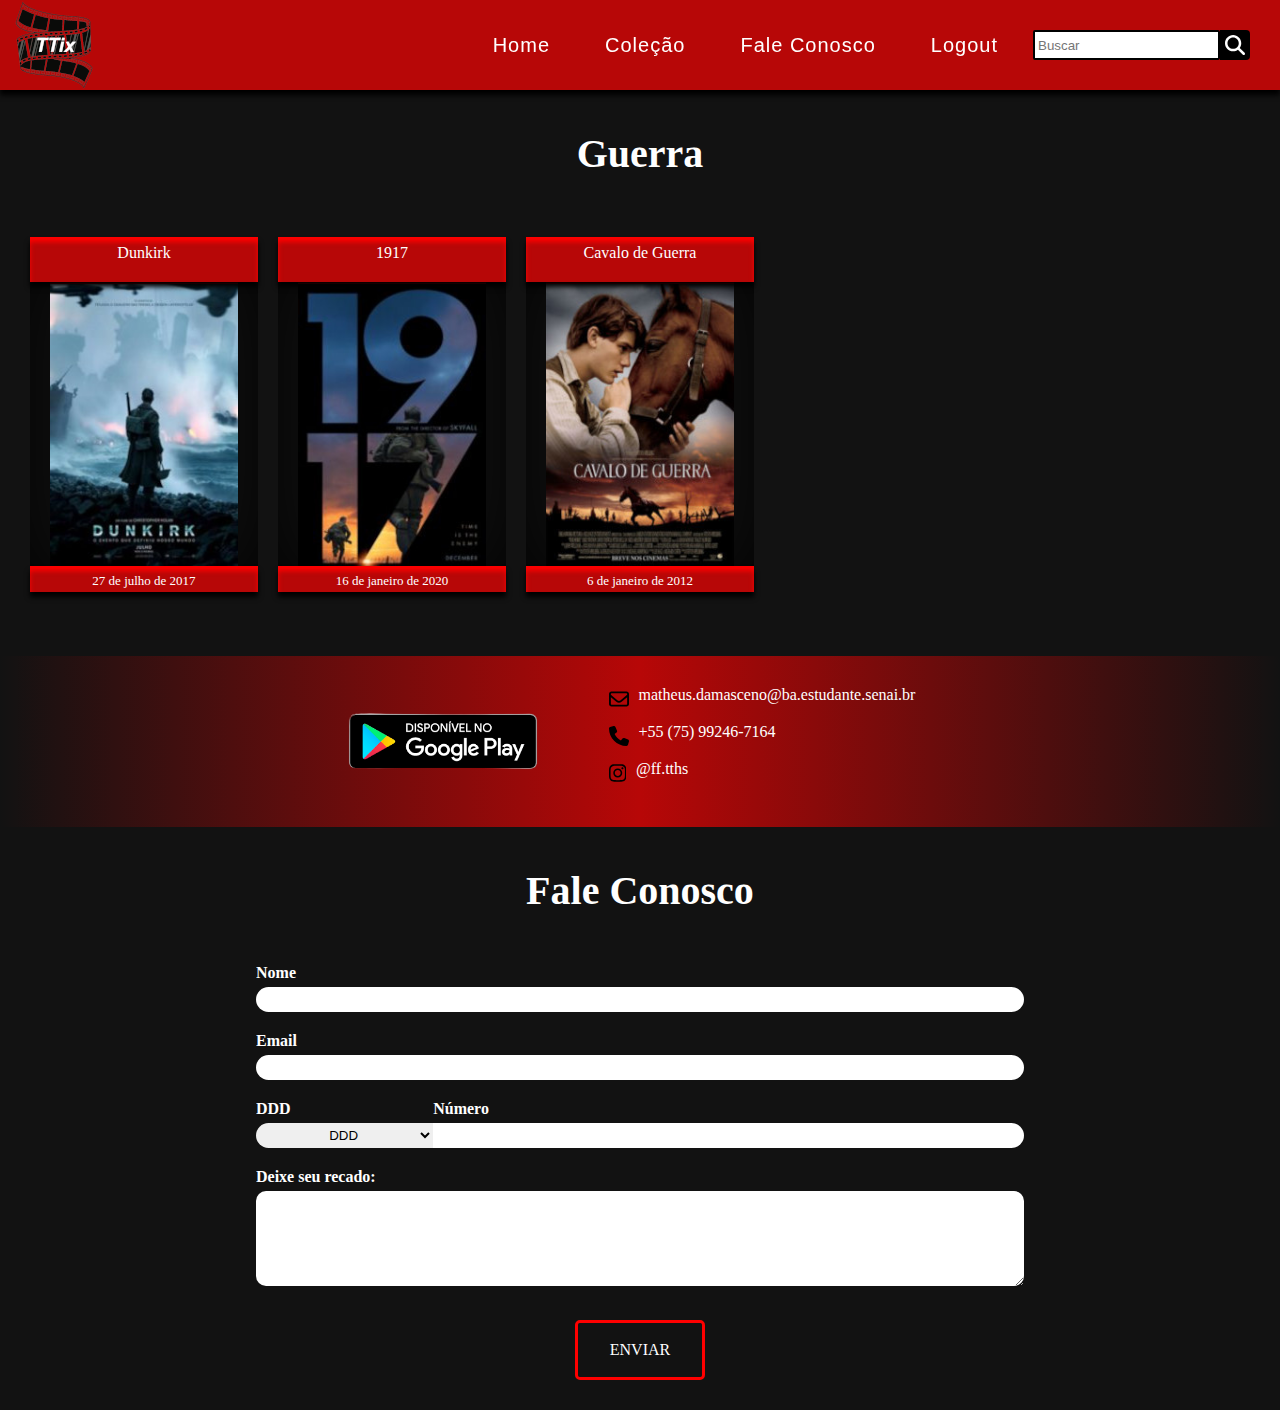
<file: guerra.html>
<!DOCTYPE html>
<html lang="pt-Br">
<head>
    <meta charset="UTF-8">
    <meta http-equiv="X-UA-Compatible" content="IE=edge">
    <meta name="viewport" content="width=device-width, initial-scale=1.0">
    <link rel="stylesheet" href="style.css">
    <link rel="shortcut icon" href="TTix-favicon.png" type="image/x-icon">
    <title>TTix - Guerra</title>
</head>
<body>
    <header>
        <a href="index.html" class="logo"><img src="TTix - logo.png" alt="logo"></a>
            <nav>
                <ul>
                    <li>
                        <a href="index.html">Home</a>
                    </li>
                    <li>
                        <a href="colecao.html">Coleção</a>
                    </li>
                    <li>
                        <a href="#faleconosco">Fale Conosco</a>
                    </li>
                    <li>
                        <a href="registro.html">Logout</a>
                    </li>
                </ul>
                <div class="pesquisa">
                    <input type="text" placeholder="Buscar">
                    <div class="busca">
                        <svg aria-hidden="true" focusable="false" data-prefix="fas" data-icon="magnifying-glass" role="img" xmlns="http://www.w3.org/2000/svg" viewBox="0 0 512 512" class="svg-inline--fa fa-magnifying-glass"><path fill="currentColor" d="M416 208c0 45.9-14.9 88.3-40 122.7L502.6 457.4c12.5 12.5 12.5 32.8 0 45.3s-32.8 12.5-45.3 0L330.7 376c-34.4 25.2-76.8 40-122.7 40C93.1 416 0 322.9 0 208S93.1 0 208 0S416 93.1 416 208zM208 352c79.5 0 144-64.5 144-144s-64.5-144-144-144S64 128.5 64 208s64.5 144 144 144z" class=""></path></svg>
                    </div>
                </div>
            </nav>
        <div class="menubar">
            <img src="TTix - menu.png" alt="menu">
            <ul>
                <li>
                    <a href="index.html">Home</a>
                </li>
                <li>
                    <a href="colecao.html">Coleção</a>
                </li>
                <li>
                    <a href="#faleconosco">Fale Conosco</a>
                </li>
                <li>
                    <a href="registro.html">Logout</a>
                </li>
            </ul>
        </div>
    </header>
    <main>
        <!--Guerra-->
        <section>
            <h1>Guerra</h1>
        <div class="filmes">

            <!--Filmes-->
            
            <!--
                <div class="filme">
                        <p></p>
                        <div class="capa">
                            <img src="filmes/" alt="">
                        </div>
                        <div class="info">
                            <div class="linguagem">
                                <p></p>
                            </div>
                            <div class="duracao">
                                <p></p>
                            </div>
                        </div>
                        <div class="data">
                            <p></p>
                        </div>
                    </div>
            -->

            
            <div class="filme">
                <p>Dunkirk</p>
                <div class="capa">
                    <img src="filmes/images-11-204x300.jpg" alt="Dunkirk">
                </div>
                <div class="info">
                    <div class="linguagem">
                        <p>Dub</p>
                    </div>
                    <div class="duracao">
                        <p>1h 46m</p>
                    </div>
                </div>
                <div class="data">
                    <p>27 de julho de 2017</p>
                </div>
            </div>
            <div class="filme">
                <p>1917</p>
                <div class="capa">
                    <img src="filmes/MV5BOTdmNTFjNDEtNzg0My00ZjkxLTg1ZDAtZTdkMDc2ZmFiNWQ1XkEyXkFqcGdeQXVyNTAzNzgwNTg@._V1_-189x300.jpg" alt="1917">
                </div>
                <div class="info">
                    <div class="linguagem">
                        <p>Dub</p>
                    </div>
                    <div class="duracao">
                        <p>1h 59m</p>
                    </div>
                </div>
                <div class="data">
                    <p>16 de janeiro de 2020</p>
                </div>
            </div>
            <div class="filme">
                <p>Cavalo de Guerra</p>
                <div class="capa">
                    <img src="filmes/Cavalo-de-Guerra-Pôster-2-207x300.jpg" alt="Cavalo de Guerra">
                </div>
                <div class="info">
                    <div class="linguagem">
                        <p>Dub</p>
                    </div>
                    <div class="duracao">
                        <p>2h 26m</p>
                    </div>
                </div>
                <div class="data">
                    <p>6 de janeiro de 2012</p>
                </div>
            </div>
        </div>
    </section>
    </main>
    <footer>
        <div class="mais">
            <div class="download">
                <img src="download.png" alt="dowload">
            </div>
            <div class="desenvolvedor">
                <div class="email">
                    <div class="icon">
                        <svg xmlns="http://www.w3.org/2000/svg" viewBox="0 0 512 512"><!--! Font Awesome Pro 6.2.0 by @fontawesome - https://fontawesome.com License - https://fontawesome.com/license (Commercial License) Copyright 2022 Fonticons, Inc. --><path d="M0 128C0 92.65 28.65 64 64 64H448C483.3 64 512 92.65 512 128V384C512 419.3 483.3 448 448 448H64C28.65 448 0 419.3 0 384V128zM48 128V150.1L220.5 291.7C241.1 308.7 270.9 308.7 291.5 291.7L464 150.1V127.1C464 119.2 456.8 111.1 448 111.1H64C55.16 111.1 48 119.2 48 127.1L48 128zM48 212.2V384C48 392.8 55.16 400 64 400H448C456.8 400 464 392.8 464 384V212.2L322 328.8C283.6 360.3 228.4 360.3 189.1 328.8L48 212.2z"/></svg>
                    </div>
                    <a>matheus.damasceno@ba.estudante.senai.br</a>
                </div>
                <div class="meutelefone">
                    <div class="icon">
                        <svg xmlns="http://www.w3.org/2000/svg" viewBox="0 0 512 512"><!--! Font Awesome Pro 6.2.0 by @fontawesome - https://fontawesome.com License - https://fontawesome.com/license (Commercial License) Copyright 2022 Fonticons, Inc. --><path d="M164.9 24.6c-7.7-18.6-28-28.5-47.4-23.2l-88 24C12.1 30.2 0 46 0 64C0 311.4 200.6 512 448 512c18 0 33.8-12.1 38.6-29.5l24-88c5.3-19.4-4.6-39.7-23.2-47.4l-96-40c-16.3-6.8-35.2-2.1-46.3 11.6L304.7 368C234.3 334.7 177.3 277.7 144 207.3L193.3 167c13.7-11.2 18.4-30 11.6-46.3l-40-96z"/></svg>
                    </div>
                    <a>+55 (75) 99246-7164</a>
                </div>
                <div class="instagram">
                    <div class="icon">
                        <svg xmlns="http://www.w3.org/2000/svg" viewBox="0 0 448 512"><!--! Font Awesome Pro 6.2.0 by @fontawesome - https://fontawesome.com License - https://fontawesome.com/license (Commercial License) Copyright 2022 Fonticons, Inc. --><path d="M224.1 141c-63.6 0-114.9 51.3-114.9 114.9s51.3 114.9 114.9 114.9S339 319.5 339 255.9 287.7 141 224.1 141zm0 189.6c-41.1 0-74.7-33.5-74.7-74.7s33.5-74.7 74.7-74.7 74.7 33.5 74.7 74.7-33.6 74.7-74.7 74.7zm146.4-194.3c0 14.9-12 26.8-26.8 26.8-14.9 0-26.8-12-26.8-26.8s12-26.8 26.8-26.8 26.8 12 26.8 26.8zm76.1 27.2c-1.7-35.9-9.9-67.7-36.2-93.9-26.2-26.2-58-34.4-93.9-36.2-37-2.1-147.9-2.1-184.9 0-35.8 1.7-67.6 9.9-93.9 36.1s-34.4 58-36.2 93.9c-2.1 37-2.1 147.9 0 184.9 1.7 35.9 9.9 67.7 36.2 93.9s58 34.4 93.9 36.2c37 2.1 147.9 2.1 184.9 0 35.9-1.7 67.7-9.9 93.9-36.2 26.2-26.2 34.4-58 36.2-93.9 2.1-37 2.1-147.8 0-184.8zM398.8 388c-7.8 19.6-22.9 34.7-42.6 42.6-29.5 11.7-99.5 9-132.1 9s-102.7 2.6-132.1-9c-19.6-7.8-34.7-22.9-42.6-42.6-11.7-29.5-9-99.5-9-132.1s-2.6-102.7 9-132.1c7.8-19.6 22.9-34.7 42.6-42.6 29.5-11.7 99.5-9 132.1-9s102.7-2.6 132.1 9c19.6 7.8 34.7 22.9 42.6 42.6 11.7 29.5 9 99.5 9 132.1s2.7 102.7-9 132.1z"/></svg>
                    </div>
                    <a>@ff.tths</a>
                </div>
            </div>
        </div>

            <h1 id="faleconosco">Fale Conosco</h1>

        <fieldset>
            <div class="nome">
                <label for="nome"><strong>Nome</strong></label><br>
                <input type="text" name="nome" id="nome" required>
            </div>
            <div class="email">
                <label for="email"><strong>Email</strong></label><br>
                <input type="email" name="email" id="email" required>
            </div>
            <div class="telefone">
                <div class="ddd">
                    <label for="ddd"><strong>DDD</strong></label><br>
                    <select name="ddd" id="ddd" required>
                    <option selected disabled value="">DDD</option>
                        <option value="11">11</option>
                        <option value="12">12</option>
                        <option value="13">13</option>
                        <option value="14">14</option>
                        <option value="15">15</option>
                        <option value="15">16</option>
                        <option value="17">17</option>
                        <option value="18">18</option>
                        <option value="19">19</option>
                        <option value="21">21</option>
                        <option value="22">22</option>
                        <option value="24">24</option>
                        <option value="27">27</option>
                        <option value="28">28</option>
                        <option value="31">31</option>
                        <option value="32">32</option>
                        <option value="33">33</option>
                        <option value="34">34</option>
                        <option value="35">35</option>
                        <option value="37">37</option>
                        <option value="38">38</option>
                        <option value="41">41</option>
                        <option value="42">42</option>
                        <option value="43">43</option>
                        <option value="44">44</option>
                        <option value="45">45</option>
                        <option value="46">46</option>
                        <option value="47">47</option>
                        <option value="48">48</option>
                        <option value="49">49</option>
                        <option value="51">51</option>
                        <option value="53">53</option>
                        <option value="54">54</option>
                        <option value="55">55</option>
                        <option value="61">61</option>
                        <option value="62">62</option>
                        <option value="63">63</option>
                        <option value="64">64</option>
                        <option value="65">65</option>
                        <option value="66">66</option>
                        <option value="76">67</option>
                        <option value="68">68</option>
                        <option value="69">69</option>
                        <option value="71">71</option>
                        <option value="73">73</option>
                        <option value="74">74</option>
                        <option value="75">75</option>
                        <option value="77">77</option>
                        <option value="79">79</option>
                        <option value="81">81</option>
                        <option value="82">82</option>
                        <option value="83">83</option>
                        <option value="84">84</option>
                        <option value="85">85</option>
                        <option value="86">86</option>
                        <option value="87">87</option>
                        <option value="88">88</option>
                        <option value="89">89</option>
                        <option value="91">91</option>
                        <option value="92">92</option>
                        <option value="93">93</option>
                        <option value="94">94</option>
                        <option value="95">95</option>
                        <option value="96">96</option>
                        <option value="97">97</option>
                        <option value="98">98</option>
                        <option value="99">99</option>
                    </select>
                </div>
                <div class="numero">
                    <label for="numero"><strong>Número</strong></label><br>
                    <input type="tel" name="numero" id="numero" required>
                </div>
            </div>
            <div class="recado">
                <label for="recado"><strong>Deixe seu recado: </strong></label>
                <textarea name="recado" id="recado" style="width:100%" rows="5" required></textarea>
            </div>
            <div class="botao7" onclick="faleConosco()">
                <span></span>
                <span></span>
                <a>Enviar</a>
            </div>
        </fieldset>
    </footer>
    <script src="script.js"></script>
</body>
</html>
</file>
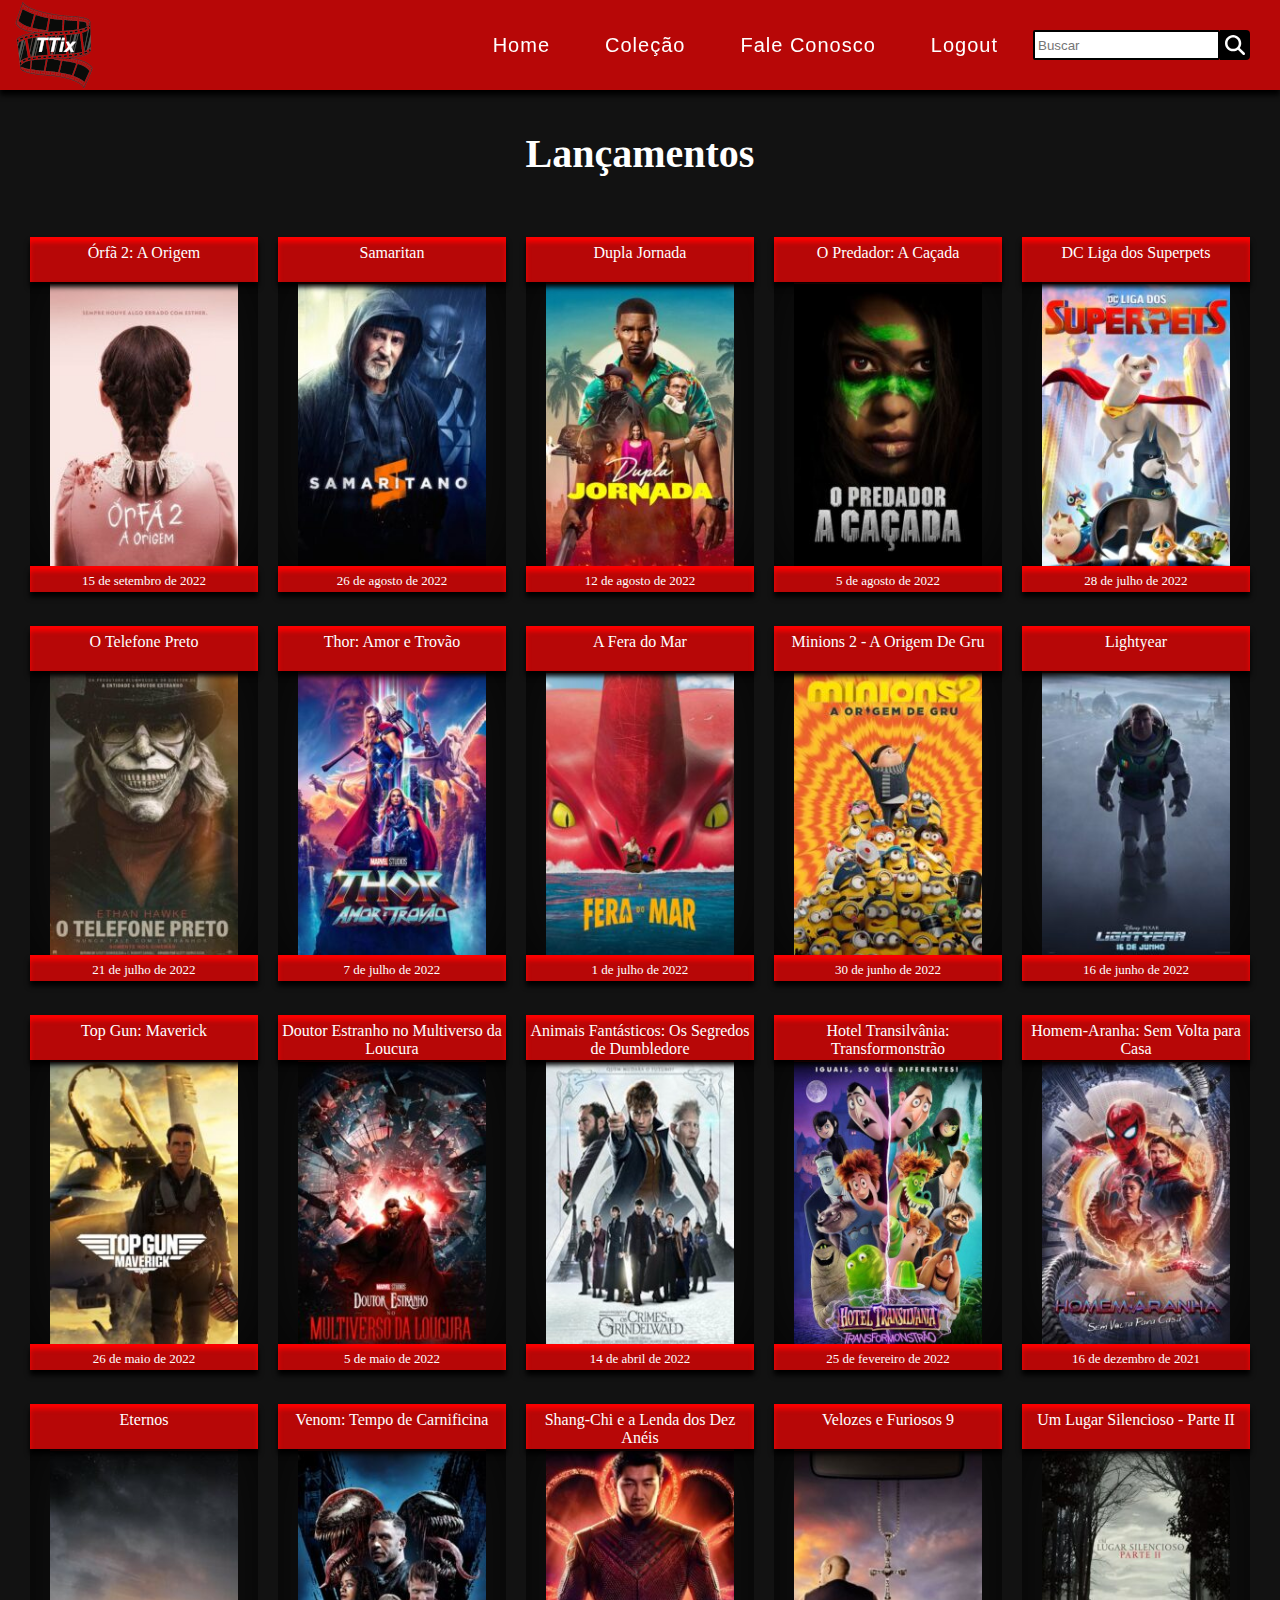
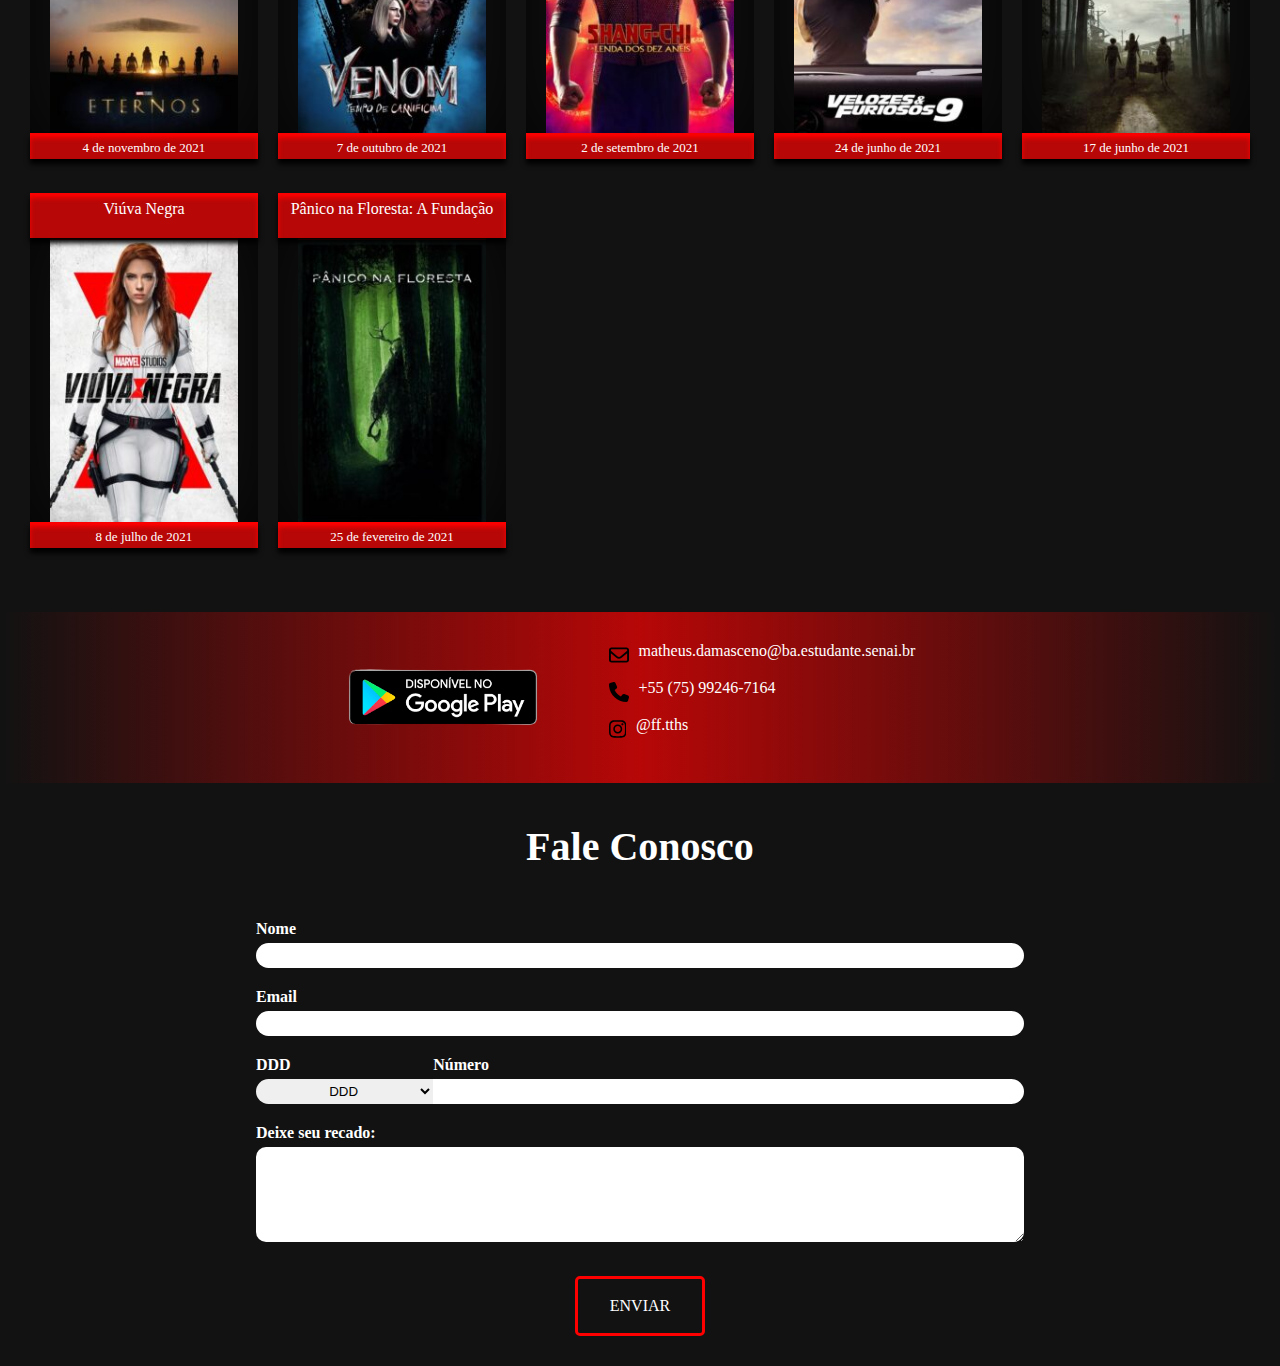
<file: lancamentos.html>
<!DOCTYPE html>
<html lang="pt-Br">
<head>
    <meta charset="UTF-8">
    <meta http-equiv="X-UA-Compatible" content="IE=edge">
    <meta name="viewport" content="width=device-width, initial-scale=1.0">
    <link rel="stylesheet" href="style.css">
    <link rel="shortcut icon" href="TTix-favicon.png" type="image/x-icon">
    <title>TTix - Lançamentos</title>
</head>
<body>
    <header>
        <a href="index.html" class="logo"><img src="TTix - logo.png" alt="logo"></a>
            <nav>
                <ul>
                    <li>
                        <a href="index.html">Home</a>
                    </li>
                    <li>
                        <a href="colecao.html">Coleção</a>
                    </li>
                    <li>
                        <a href="#faleconosco">Fale Conosco</a>
                    </li>
                    <li>
                        <a href="registro.html">Logout</a>
                    </li>
                </ul>
                <div class="pesquisa">
                    <input type="text" placeholder="Buscar">
                    <div class="busca">
                        <svg aria-hidden="true" focusable="false" data-prefix="fas" data-icon="magnifying-glass" role="img" xmlns="http://www.w3.org/2000/svg" viewBox="0 0 512 512" class="svg-inline--fa fa-magnifying-glass"><path fill="currentColor" d="M416 208c0 45.9-14.9 88.3-40 122.7L502.6 457.4c12.5 12.5 12.5 32.8 0 45.3s-32.8 12.5-45.3 0L330.7 376c-34.4 25.2-76.8 40-122.7 40C93.1 416 0 322.9 0 208S93.1 0 208 0S416 93.1 416 208zM208 352c79.5 0 144-64.5 144-144s-64.5-144-144-144S64 128.5 64 208s64.5 144 144 144z" class=""></path></svg>
                    </div>
                </div>
            </nav>
        <div class="menubar">
            <img src="TTix - menu.png" alt="menu">
            <ul>
                <li>
                    <a href="index.html">Home</a>
                </li>
                <li>
                    <a href="colecao.html">Coleção</a>
                </li>
                <li>
                    <a href="#faleconosco">Fale Conosco</a>
                </li>
                <li>
                    <a href="registro.html">Logout</a>
                </li>
            </ul>
        </div>
    </header>
    <main>
        <!--Lançamentos-->
        <section>
            <h1>Lançamentos</h1>
        <div class="filmes">

            <!--Filmes-->
            
            <!--
                <div class="filme">
                        <p></p>
                        <div class="capa">
                            <img src="filmes/" alt="">
                        </div>
                        <div class="info">
                            <div class="linguagem">
                                <p></p>
                            </div>
                            <div class="duracao">
                                <p></p>
                            </div>
                        </div>
                        <div class="data">
                            <p></p>
                        </div>
                    </div>
            -->

            <div class="filme">
                <p>Órfã 2: A Origem</p>
                <div class="capa">
                    <img src="filmes/uRdpVgEufzYNVnDPTXEjt0mpD99-200x300.jpg" alt="Órfã 2: A Origem">
                </div>
                <div class="info">
                    <div class="linguagem">
                        <p>Dub</p>
                    </div>
                    <div class="duracao">
                        <p>1h 39m</p>
                    </div>
                </div>
                <div class="data">
                    <p>15 de setembro de 2022</p>
                </div>
            </div>
            <div class="filme">
                <p>Samaritan</p>
                <div class="capa">
                    <img src="filmes/7xP0NhjE6AOJ1RTx5vh3Jw1aNCe-200x300.jpg" alt="Samaritan">
                </div>
                <div class="info">
                    <div class="linguagem">
                        <p>Dub</p>
                    </div>
                    <div class="duracao">
                        <p>1h 41m</p>
                    </div>
                </div>
                <div class="data">
                    <p>26 de agosto de 2022</p>
                </div>
            </div>
            <div class="filme">
                <p>Dupla Jornada</p>
                <div class="capa">
                    <img src="filmes/gmY6yEyvLlkqrgqYNXPp1llPZeT-200x300.jpg" alt="Dupla Jornada">
                </div>
                <div class="info">
                    <div class="linguagem">
                        <p>Dub</p>
                    </div>
                    <div class="duracao">
                        <p>1h 53m</p>
                    </div>
                </div>
                <div class="data">
                    <p>12 de agosto de 2022</p>
                </div>
            </div>
            <div class="filme">
                <p>O Predador: A Caçada</p>
                <div class="capa">
                    <img src="filmes/g7Ii9sYAFG96W7cvMQ4zXq39RJ5-200x300.jpg" alt="O Predador: A Caçada">
                </div>
                <div class="info">
                    <div class="linguagem">
                        <p>Dub</p>
                    </div>
                    <div class="duracao">
                        <p>1h 39m</p>
                    </div>
                </div>
                <div class="data">
                    <p>5 de agosto de 2022</p>
                </div>
            </div>
            <div class="filme">
                <p>DC Liga dos Superpets</p>
                <div class="capa">
                    <img src="filmes/oYIbivi986h4M8ZNQiwKSzIF8KJ-200x300.jpg" alt="DC Liga dos Superpets">
                </div>
                <div class="info">
                    <div class="linguagem">
                        <p>Dub</p>
                    </div>
                    <div class="duracao">
                        <p>1h 45m</p>
                    </div>
                </div>
                <div class="data">
                    <p>28 de julho de 2022</p>
                </div>
            </div>
            <div class="filme">
                <p>O Telefone Preto</p>
                <div class="capa">
                    <img src="filmes/cIh164JVqUGwVc5fkHsMKkfi9aV-200x300.jpg" alt="O Telefone Preto">
                </div>
                <div class="info">
                    <div class="linguagem">
                        <p>Dub</p>
                    </div>
                    <div class="duracao">
                        <p>1h 42m</p>
                    </div>
                </div>
                <div class="data">
                    <p>21 de julho de 2022</p>
                </div>
            </div>
            <div class="filme">
                <p>Thor: Amor e Trovão</p>
                <div class="capa">
                    <img src="filmes/71XnRvkadkWZZowCGcuBi4XAKdJ-200x300.jpg" alt="Thor: Amor e Trovão">
                </div>
                <div class="info">
                    <div class="linguagem">
                        <p>Dub</p>
                    </div>
                    <div class="duracao">
                        <p>1h 59m</p>
                    </div>
                </div>
                <div class="data">
                    <p>7 de julho de 2022</p>
                </div>
            </div>
            <div class="filme">
                <p>A Fera do Mar</p>
                <div class="capa">
                    <img src="filmes/5KBOy36wOAkAorpvHwvzEwQdJeR-200x300.jpg" alt="A Fera do Mar">
                </div>
                <div class="info">
                    <div class="linguagem">
                        <p>Dub</p>
                    </div>
                    <div class="duracao">
                        <p>1h 55m</p>
                    </div>
                </div>
                <div class="data">
                    <p>1 de julho de 2022</p>
                </div>
            </div>
            <div class="filme">
                <p>Minions 2 - A Origem De Gru</p>
                <div class="capa">
                    <img src="filmes/yRGDZI2lYTgUM3ifsoFASU5z77v-200x300.jpg" alt="Minions 2 - A Origem De Gru">
                </div>
                <div class="info">
                    <div class="linguagem">
                        <p>Dub</p>
                    </div>
                    <div class="duracao">
                        <p>1h 28m</p>
                    </div>
                </div>
                <div class="data">
                    <p>30 de junho de 2022</p>
                </div>
            </div>
            <div class="filme">
                <p>Lightyear</p>
                <div class="capa">
                    <img src="filmes/js8FIFJ2xyK7pcUQ0pvuX3mJldC-200x300.jpg" alt="Lightyear">
                </div>
                <div class="info">
                    <div class="linguagem">
                        <p>Dub</p>
                    </div>
                    <div class="duracao">
                        <p>1h 45m</p>
                    </div>
                </div>
                <div class="data">
                    <p>16 de junho de 2022</p>
                </div>
            </div>
            <div class="filme">
                <p>Top Gun: Maverick</p>
                <div class="capa">
                    <img src="filmes/4aLjHD7sfMzEXin4qa7v6AJYo9R-200x300.jpg" alt="Top Gun: Maverick">
                </div>
                <div class="info">
                    <div class="linguagem">
                        <p>Dub</p>
                    </div>
                    <div class="duracao">
                        <p>2h 11m</p>
                    </div>
                </div>
                <div class="data">
                    <p>26 de maio de 2022</p>
                </div>
            </div>
            <div class="filme">
                <p>Doutor Estranho no Multiverso da Loucura</p>
                <div class="capa">
                    <img src="filmes/hq2igFqb31fDqGotz8ZuUfwKgn8-200x300.jpg" alt="Doutor Estranho no Multiverso da Loucura">
                </div>
                <div class="info">
                    <div class="linguagem">
                        <p>Dub</p>
                    </div>
                    <div class="duracao">
                        <p>2h 6m</p>
                    </div>
                </div>
                <div class="data">
                    <p>5 de maio de 2022</p>
                </div>
            </div>
            <div class="filme">
                <p>Animais Fantásticos: Os Segredos de Dumbledore</p>
                <div class="capa">
                    <img src="filmes/3423559.jpg-c_215_290_x-f_jpg-q_x-xxyxx.jpg" alt="Animais Fantásticos: Os Segredos de Dumbledore">
                </div>
                <div class="info">
                    <div class="linguagem">
                        <p>Dub</p>
                    </div>
                    <div class="duracao">
                        <p>2h 23m</p>
                    </div>
                </div>
                <div class="data">
                    <p>14 de abril de 2022</p>
                </div>
            </div>
            <div class="filme">
                <p>Hotel Transilvânia: Transformonstrão</p>
                <div class="capa">
                    <img src="filmes/0411925.jpg" alt="Hotel Transilvânia: Transformonstrão">
                </div>
                <div class="info">
                    <div class="linguagem">
                        <p>Dub</p>
                    </div>
                    <div class="duracao">
                        <p>1h 27m</p>
                    </div>
                </div>
                <div class="data">
                    <p>25 de fevereiro de 2022</p>
                </div>
            </div>
            <div class="filme">
                <p>Homem-Aranha: Sem Volta para Casa</p>
                <div class="capa">
                    <img src="filmes/fVzXp3NwovUlLe7fvoRynCmBPNc-200x300.jpg" alt="Homem-Aranha: Sem Volta para Casa">
                </div>
                <div class="info">
                    <div class="linguagem">
                        <p>Dub</p>
                    </div>
                    <div class="duracao">
                        <p>2h 37m</p>
                    </div>
                </div>
                <div class="data">
                    <p>16 de dezembro de 2021</p>
                </div>
            </div>
            <div class="filme">
                <p>Eternos</p>
                <div class="capa">
                    <img src="filmes/eDHOutMxLMgComnVhUK0Xfwunu5-200x300.jpg" alt="Eternos">
                </div>
                <div class="info">
                    <div class="linguagem">
                        <p>Dub</p>
                    </div>
                    <div class="duracao">
                        <p>2h 37m</p>
                    </div>
                </div>
                <div class="data">
                    <p>4 de novembro de 2021</p>
                </div>
            </div>
            <div class="filme">
                <p>Venom: Tempo de Carnificina</p>
                <div class="capa">
                    <img src="filmes/h5UzYZquMwO9FVn15R2eK2itmHu-200x300.jpg" alt="Venom: Tempo de Carnificina">
                </div>
                <div class="info">
                    <div class="linguagem">
                        <p>Dub</p>
                    </div>
                    <div class="duracao">
                        <p>1h 45m</p>
                    </div>
                </div>
                <div class="data">
                    <p>7 de outubro de 2021</p>
                </div>
            </div>
            <div class="filme">
                <p>Shang-Chi e a Lenda dos Dez Anéis</p>
                <div class="capa">
                    <img src="filmes/6T0r3jBs0xbmzVnM9u7e3vUXMYk-200x300.jpg" alt="Shang-Chi e a Lenda dos Dez Anéis">
                </div>
                <div class="info">
                    <div class="linguagem">
                        <p>Dub</p>
                    </div>
                    <div class="duracao">
                        <p>2h 12m</p>
                    </div>
                </div>
                <div class="data">
                    <p>2 de setembro de 2021</p>
                </div>
            </div>
            <div class="filme">
                <p>Velozes e Furiosos 9</p>
                <div class="capa">
                    <img src="filmes/8L4Mep3KDUK4ztUgf2HlPvUVzZy-200x300.jpg" alt="Velozes e Furiosos 9">
                </div>
                <div class="info">
                    <div class="linguagem">
                        <p>Dub</p>
                    </div>
                    <div class="duracao">
                        <p>2h 23m</p>
                    </div>
                </div>
                <div class="data">
                    <p>24 de junho de 2021</p>
                </div>
            </div>
            <div class="filme">
                <p>Um Lugar Silencioso - Parte II</p>
                <div class="capa">
                    <img src="filmes/wYqmuxd9jNFLf3gtQY5vbAUgiGk-200x300.jpg" alt="Um Lugar Silencioso - Parte II">
                </div>
                <div class="info">
                    <div class="linguagem">
                        <p>Dub</p>
                    </div>
                    <div class="duracao">
                        <p>1h 37m</p>
                    </div>
                </div>
                <div class="data">
                    <p>17 de junho de 2021</p>
                </div>
            </div>
            <div class="filme">
                <p>Viúva Negra</p>
                <div class="capa">
                    <img src="filmes/rKq1Vlw0Bqe2EEvdmIkkkgPQAGf-200x300.jpg" alt="Viúva Negra">
                </div>
                <div class="info">
                    <div class="linguagem">
                        <p>Dub</p>
                    </div>
                    <div class="duracao">
                        <p>2h 13m</p>
                    </div>
                </div>
                <div class="data">
                    <p>8 de julho de 2021</p>
                </div>
            </div>
            <div class="filme">
                <p>Pânico na Floresta: A Fundação</p>
                <div class="capa">
                    <img src="filmes/rHmZDnvNy19PKv6dRNZGAj28e5o-200x300.jpg" alt="Pânico na Floresta: A Fundação">
                </div>
                <div class="info">
                    <div class="linguagem">
                        <p>Dub</p>
                    </div>
                    <div class="duracao">
                        <p>1h 50m</p>
                    </div>
                </div>
                <div class="data">
                    <p>25 de fevereiro de 2021</p>
                </div>
            </div>
        </div>
    </section>
    </main>
    <footer>
        <div class="mais">
            <div class="download">
                <img src="download.png" alt="dowload">
            </div>
            <div class="desenvolvedor">
                <div class="email">
                    <div class="icon">
                        <svg xmlns="http://www.w3.org/2000/svg" viewBox="0 0 512 512"><!--! Font Awesome Pro 6.2.0 by @fontawesome - https://fontawesome.com License - https://fontawesome.com/license (Commercial License) Copyright 2022 Fonticons, Inc. --><path d="M0 128C0 92.65 28.65 64 64 64H448C483.3 64 512 92.65 512 128V384C512 419.3 483.3 448 448 448H64C28.65 448 0 419.3 0 384V128zM48 128V150.1L220.5 291.7C241.1 308.7 270.9 308.7 291.5 291.7L464 150.1V127.1C464 119.2 456.8 111.1 448 111.1H64C55.16 111.1 48 119.2 48 127.1L48 128zM48 212.2V384C48 392.8 55.16 400 64 400H448C456.8 400 464 392.8 464 384V212.2L322 328.8C283.6 360.3 228.4 360.3 189.1 328.8L48 212.2z"/></svg>
                    </div>
                    <a>matheus.damasceno@ba.estudante.senai.br</a>
                </div>
                <div class="meutelefone">
                    <div class="icon">
                        <svg xmlns="http://www.w3.org/2000/svg" viewBox="0 0 512 512"><!--! Font Awesome Pro 6.2.0 by @fontawesome - https://fontawesome.com License - https://fontawesome.com/license (Commercial License) Copyright 2022 Fonticons, Inc. --><path d="M164.9 24.6c-7.7-18.6-28-28.5-47.4-23.2l-88 24C12.1 30.2 0 46 0 64C0 311.4 200.6 512 448 512c18 0 33.8-12.1 38.6-29.5l24-88c5.3-19.4-4.6-39.7-23.2-47.4l-96-40c-16.3-6.8-35.2-2.1-46.3 11.6L304.7 368C234.3 334.7 177.3 277.7 144 207.3L193.3 167c13.7-11.2 18.4-30 11.6-46.3l-40-96z"/></svg>
                    </div>
                    <a>+55 (75) 99246-7164</a>
                </div>
                <div class="instagram">
                    <div class="icon">
                        <svg xmlns="http://www.w3.org/2000/svg" viewBox="0 0 448 512"><!--! Font Awesome Pro 6.2.0 by @fontawesome - https://fontawesome.com License - https://fontawesome.com/license (Commercial License) Copyright 2022 Fonticons, Inc. --><path d="M224.1 141c-63.6 0-114.9 51.3-114.9 114.9s51.3 114.9 114.9 114.9S339 319.5 339 255.9 287.7 141 224.1 141zm0 189.6c-41.1 0-74.7-33.5-74.7-74.7s33.5-74.7 74.7-74.7 74.7 33.5 74.7 74.7-33.6 74.7-74.7 74.7zm146.4-194.3c0 14.9-12 26.8-26.8 26.8-14.9 0-26.8-12-26.8-26.8s12-26.8 26.8-26.8 26.8 12 26.8 26.8zm76.1 27.2c-1.7-35.9-9.9-67.7-36.2-93.9-26.2-26.2-58-34.4-93.9-36.2-37-2.1-147.9-2.1-184.9 0-35.8 1.7-67.6 9.9-93.9 36.1s-34.4 58-36.2 93.9c-2.1 37-2.1 147.9 0 184.9 1.7 35.9 9.9 67.7 36.2 93.9s58 34.4 93.9 36.2c37 2.1 147.9 2.1 184.9 0 35.9-1.7 67.7-9.9 93.9-36.2 26.2-26.2 34.4-58 36.2-93.9 2.1-37 2.1-147.8 0-184.8zM398.8 388c-7.8 19.6-22.9 34.7-42.6 42.6-29.5 11.7-99.5 9-132.1 9s-102.7 2.6-132.1-9c-19.6-7.8-34.7-22.9-42.6-42.6-11.7-29.5-9-99.5-9-132.1s-2.6-102.7 9-132.1c7.8-19.6 22.9-34.7 42.6-42.6 29.5-11.7 99.5-9 132.1-9s102.7-2.6 132.1 9c19.6 7.8 34.7 22.9 42.6 42.6 11.7 29.5 9 99.5 9 132.1s2.7 102.7-9 132.1z"/></svg>
                    </div>
                    <a>@ff.tths</a>
                </div>
            </div>
        </div>

            <h1 id="faleconosco">Fale Conosco</h1>

        <fieldset>
            <div class="nome">
                <label for="nome"><strong>Nome</strong></label><br>
                <input type="text" name="nome" id="nome" required>
            </div>
            <div class="email">
                <label for="email"><strong>Email</strong></label><br>
                <input type="email" name="email" id="email" required>
            </div>
            <div class="telefone">
                <div class="ddd">
                    <label for="ddd"><strong>DDD</strong></label><br>
                    <select name="ddd" id="ddd" required>
                    <option selected disabled value="">DDD</option>
                        <option value="11">11</option>
                        <option value="12">12</option>
                        <option value="13">13</option>
                        <option value="14">14</option>
                        <option value="15">15</option>
                        <option value="15">16</option>
                        <option value="17">17</option>
                        <option value="18">18</option>
                        <option value="19">19</option>
                        <option value="21">21</option>
                        <option value="22">22</option>
                        <option value="24">24</option>
                        <option value="27">27</option>
                        <option value="28">28</option>
                        <option value="31">31</option>
                        <option value="32">32</option>
                        <option value="33">33</option>
                        <option value="34">34</option>
                        <option value="35">35</option>
                        <option value="37">37</option>
                        <option value="38">38</option>
                        <option value="41">41</option>
                        <option value="42">42</option>
                        <option value="43">43</option>
                        <option value="44">44</option>
                        <option value="45">45</option>
                        <option value="46">46</option>
                        <option value="47">47</option>
                        <option value="48">48</option>
                        <option value="49">49</option>
                        <option value="51">51</option>
                        <option value="53">53</option>
                        <option value="54">54</option>
                        <option value="55">55</option>
                        <option value="61">61</option>
                        <option value="62">62</option>
                        <option value="63">63</option>
                        <option value="64">64</option>
                        <option value="65">65</option>
                        <option value="66">66</option>
                        <option value="76">67</option>
                        <option value="68">68</option>
                        <option value="69">69</option>
                        <option value="71">71</option>
                        <option value="73">73</option>
                        <option value="74">74</option>
                        <option value="75">75</option>
                        <option value="77">77</option>
                        <option value="79">79</option>
                        <option value="81">81</option>
                        <option value="82">82</option>
                        <option value="83">83</option>
                        <option value="84">84</option>
                        <option value="85">85</option>
                        <option value="86">86</option>
                        <option value="87">87</option>
                        <option value="88">88</option>
                        <option value="89">89</option>
                        <option value="91">91</option>
                        <option value="92">92</option>
                        <option value="93">93</option>
                        <option value="94">94</option>
                        <option value="95">95</option>
                        <option value="96">96</option>
                        <option value="97">97</option>
                        <option value="98">98</option>
                        <option value="99">99</option>
                    </select>
                </div>
                <div class="numero">
                    <label for="numero"><strong>Número</strong></label><br>
                    <input type="tel" name="numero" id="numero" required>
                </div>
            </div>
            <div class="recado">
                <label for="recado"><strong>Deixe seu recado: </strong></label>
                <textarea name="recado" id="recado" style="width:100%" rows="5" required></textarea>
            </div>
            <div class="botao7" onclick="faleConosco()">
                <span></span>
                <span></span>
                <a>Enviar</a>
            </div>
        </fieldset>
    </footer>
    <script src="script.js"></script>
</body>
</html>
</file>
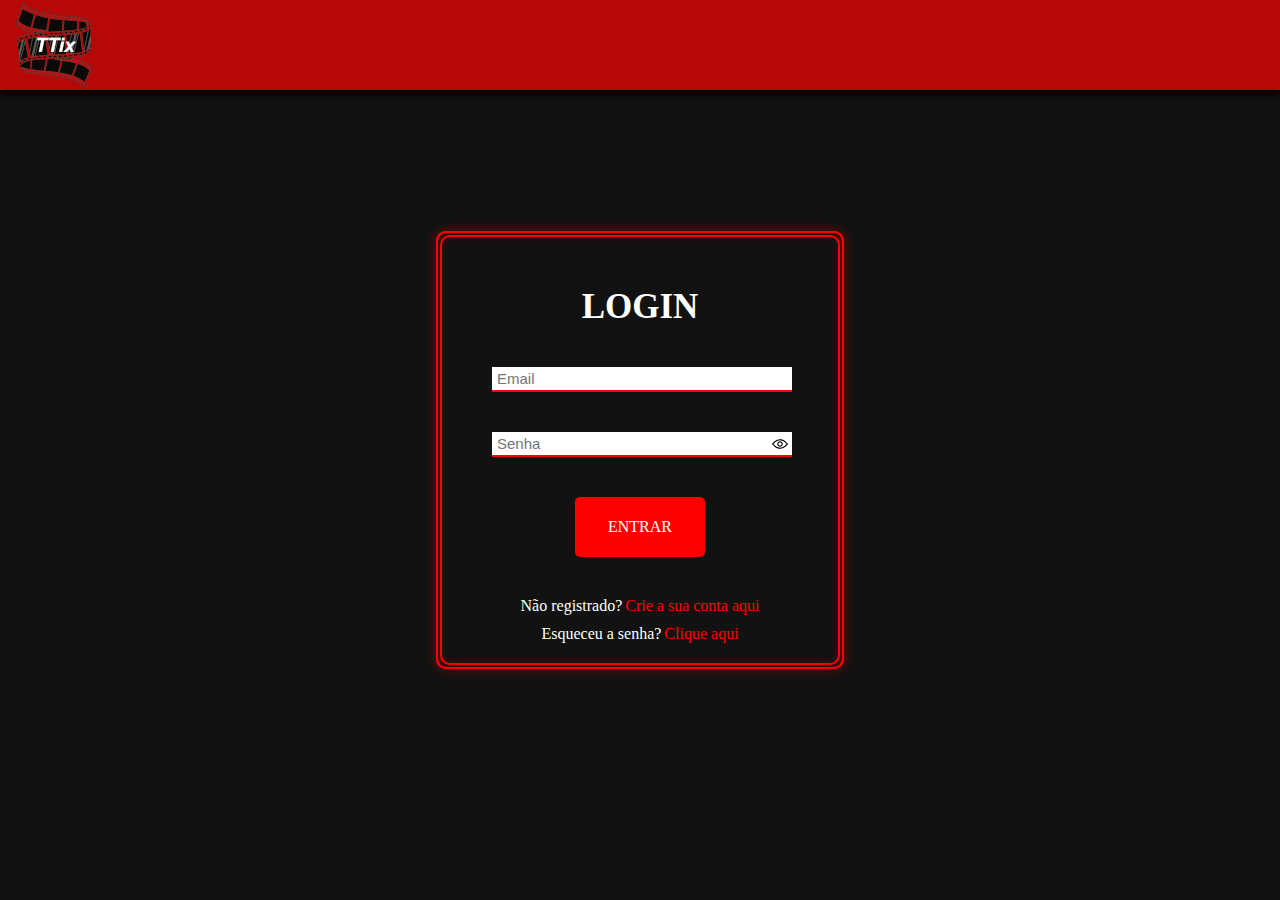
<file: registro.html>
<!DOCTYPE html>
<html lang="pt-Br">
<head>
    <meta charset="UTF-8">
    <meta http-equiv="X-UA-Compatible" content="IE=edge">
    <meta name="viewport" content="width=device-width, initial-scale=1.0">
    <link rel="stylesheet" href="style.css">
    <link rel="shortcut icon" href="TTix-favicon.png" type="image/x-icon">
    <title>TTix - Login</title>
</head>
<body>
    <header>
        <a class="logo"><img src="TTix - logo.png" alt="logo"></a>       
    </header>
    <main>

        <!--Login-->

        <form class="Login">
            <span></span>
            <span></span>
            <span></span>

                <h1 class="login" id="login">Login</h1>

            <div class="emailL">
                <input placeholder="Email" type="email" name="email" id="emailL" required>
            </div> 
            <div class="senhaL">
                <input placeholder="Senha" type="password" name="senha" id="senhaL" required>
                <div class="mostrarSenha" id="mostrarSenhaL" onclick="mostrarSenhaL()">
                    <img src="olho (1).png">
                </div>
                <div class="esconderSenha" id="esconderSenhaL" onclick="esconderSenhaL()">
                    <img src="olho.png">
                </div>
            </div>

            <div class="botao">
                <p id="botao" onclick="entrar()">Entrar</p>
            </div>

            <div class="cadastro"><p>Não registrado?</p><p id="criar" onclick="mostrarRegistro()">Crie a sua conta aqui</p></div>
            <div class="cadastro">
                <p>Esqueceu a senha?</p><p id="recuperarSenha" onclick="mostrarResgatarSenha()">Clique aqui</p>
            </div>
        </form>

        <!--Registro-->

        <form class="Registro">
            <span></span>
            <span></span>
            <span></span>

            <h1 class="registro" id="registro">Registro</h1>

            <div class="nomeR">
                <input placeholder="Nome" type="text" name="nome" id="nomeR" required>
            </div> 
            <div class="emailR">
                <input placeholder="Email" type="email" name="email" id="emailR" required>
            </div> 
            <div class="senhaR">
                <input placeholder="Senha" type="password" name="senha" id="senhaR" required>
                <div class="mostrarSenha" id="mostrarSenhaR" onclick="mostrarSenhaR()">
                    <img src="olho (1).png">
                </div>
                <div class="esconderSenha" id="esconderSenhaR" onclick="esconderSenhaR()">
                    <img src="olho.png">
                </div>
            </div>
            <div class="confirmaSenhaR">
                <input placeholder="Confirme a Senha" type="password" name="senha" id="confirmaSenhaR" required>
                <div class="mostrarSenha" id="mostrarconfirmaSenhaR" onclick="mostrarconfirmaSenhaR()">
                    <img src="olho (1).png">
                </div>
                <div class="esconderSenha" id="esconderconfirmaSenhaR" onclick="esconderconfirmaSenhaR()">
                    <img src="olho.png">
                </div>
            </div>

            <div class="botao" onclick="cadastrar()">
                <a id="botao">Registrar</a>
            </div>
            <div class="cadastro"><p>Já registrado?</p><p id="logar" onclick="mostrarLogin()">Entrar</p></div>
        </form>

        <!--Resgatar Senha-->

        <form class="ResgatarSenha">
            <span></span>
            <span></span>
            <span></span>

                <h1 class="resgatarSenha" id="resgatarSenha">Resgate de senha</h1>

            <div class="emailResgate">
                <input placeholder="Email" type="email" name="email" id="emailResgate" required>
            </div> 

            <div class="botao">
                <p id="botao" onclick="resgatarSenha()">Resgatar</p>
            </div>

            <div class="cadastro"><p>Não registrado?</p><p id="criar" onclick="mostrarRegistro()">Crie a sua conta aqui</p></div>
            <div class="cadastro"><p>Já registrado?</p><p id="logar" onclick="mostrarLogin()">Entrar</p></div>
        </form>
    </main>    
    <script src="script.js"></script>
</body>
</html>
</file>
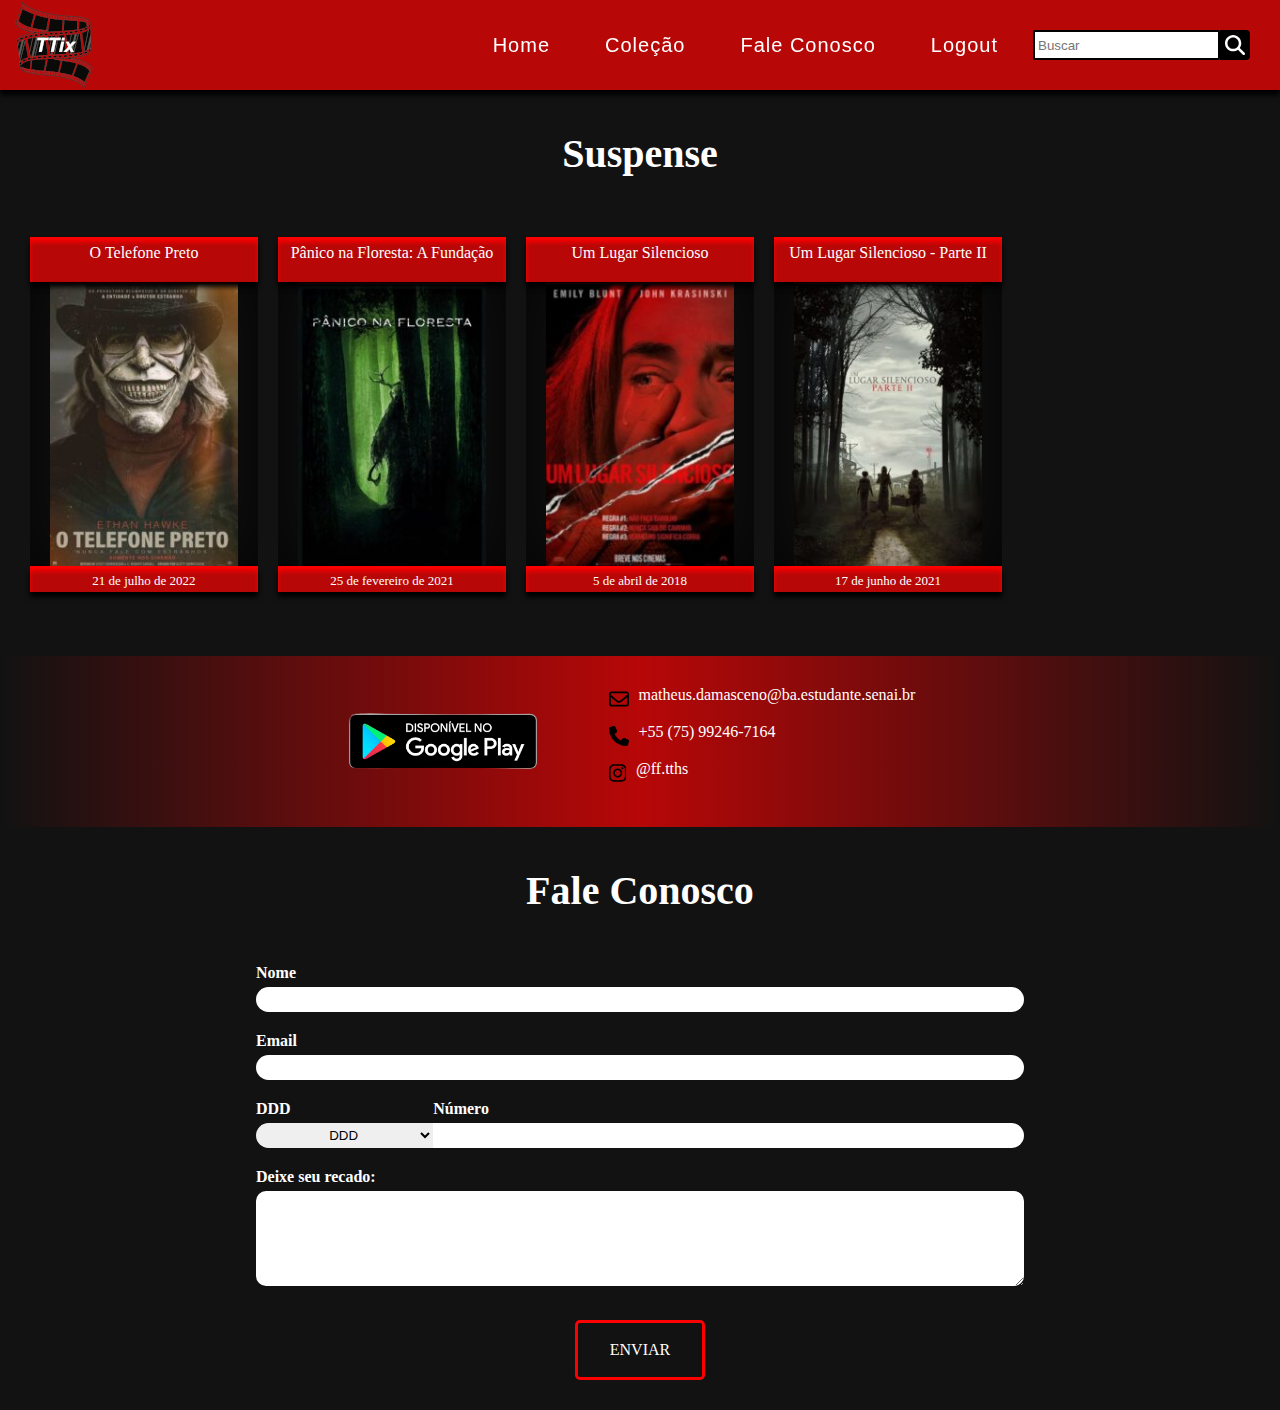
<file: suspense.html>
<!DOCTYPE html>
<html lang="pt-Br">
<head>
    <meta charset="UTF-8">
    <meta http-equiv="X-UA-Compatible" content="IE=edge">
    <meta name="viewport" content="width=device-width, initial-scale=1.0">
    <link rel="stylesheet" href="style.css">
    <link rel="shortcut icon" href="TTix-favicon.png" type="image/x-icon">
    <title>TTix - Suspense</title>
</head>
<body>
    <header>
        <a href="index.html" class="logo"><img src="TTix - logo.png" alt="logo"></a>
            <nav>
                <ul>
                    <li>
                        <a href="index.html">Home</a>
                    </li>
                    <li>
                        <a href="colecao.html">Coleção</a>
                    </li>
                    <li>
                        <a href="#faleconosco">Fale Conosco</a>
                    </li>
                    <li>
                        <a href="registro.html">Logout</a>
                    </li>
                </ul>
                <div class="pesquisa">
                    <input type="text" placeholder="Buscar">
                    <div class="busca">
                        <svg aria-hidden="true" focusable="false" data-prefix="fas" data-icon="magnifying-glass" role="img" xmlns="http://www.w3.org/2000/svg" viewBox="0 0 512 512" class="svg-inline--fa fa-magnifying-glass"><path fill="currentColor" d="M416 208c0 45.9-14.9 88.3-40 122.7L502.6 457.4c12.5 12.5 12.5 32.8 0 45.3s-32.8 12.5-45.3 0L330.7 376c-34.4 25.2-76.8 40-122.7 40C93.1 416 0 322.9 0 208S93.1 0 208 0S416 93.1 416 208zM208 352c79.5 0 144-64.5 144-144s-64.5-144-144-144S64 128.5 64 208s64.5 144 144 144z" class=""></path></svg>
                    </div>
                </div>
            </nav>
        <div class="menubar">
            <img src="TTix - menu.png" alt="menu">
            <ul>
                <li>
                    <a href="index.html">Home</a>
                </li>
                <li>
                    <a href="colecao.html">Coleção</a>
                </li>
                <li>
                    <a href="#faleconosco">Fale Conosco</a>
                </li>
                <li>
                    <a href="registro.html">Logout</a>
                </li>
            </ul>
        </div>
    </header>
    <main>
        <!--Suspense-->
        <section>
            <h1>Suspense</h1>
        <div class="filmes">

            <!--Filmes-->
            
            <!--
                <div class="filme">
                        <p></p>
                        <div class="capa">
                            <img src="filmes/" alt="">
                        </div>
                        <div class="info">
                            <div class="linguagem">
                                <p></p>
                            </div>
                            <div class="duracao">
                                <p></p>
                            </div>
                        </div>
                        <div class="data">
                            <p></p>
                        </div>
                    </div>
            -->
            <div class="filme">
                <p>O Telefone Preto</p>
                <div class="capa">
                    <img src="filmes/cIh164JVqUGwVc5fkHsMKkfi9aV-200x300.jpg" alt="O Telefone Preto">
                </div>
                <div class="info">
                    <div class="linguagem">
                        <p>Dub</p>
                    </div>
                    <div class="duracao">
                        <p>1h 42m</p>
                    </div>
                </div>
                <div class="data">
                    <p>21 de julho de 2022</p>
                </div>
            </div>
            <div class="filme">
                <p>Pânico na Floresta: A Fundação</p>
                <div class="capa">
                    <img src="filmes/rHmZDnvNy19PKv6dRNZGAj28e5o-200x300.jpg" alt="Pânico na Floresta: A Fundação">
                </div>
                <div class="info">
                    <div class="linguagem">
                        <p>Dub</p>
                    </div>
                    <div class="duracao">
                        <p>1h 50m</p>
                    </div>
                </div>
                <div class="data">
                    <p>25 de fevereiro de 2021</p>
                </div>
            </div>
            <div class="filme">
                <p>Um Lugar Silencioso</p>
                <div class="capa">
                    <img src="filmes/0577579-192x300.jpg" alt="Um Lugar Silencioso">
                </div>
                <div class="info">
                    <div class="linguagem">
                        <p>Dub</p>
                    </div>
                    <div class="duracao">
                        <p>1h 30m</p>
                    </div>
                </div>
                <div class="data">
                    <p>5 de abril de 2018</p>
                </div>
            </div>
            <div class="filme">
                <p>Um Lugar Silencioso - Parte II</p>
                <div class="capa">
                    <img src="filmes/wYqmuxd9jNFLf3gtQY5vbAUgiGk-200x300.jpg" alt="Um Lugar Silencioso - Parte II">
                </div>
                <div class="info">
                    <div class="linguagem">
                        <p>Dub</p>
                    </div>
                    <div class="duracao">
                        <p>1h 37m</p>
                    </div>
                </div>
                <div class="data">
                    <p>17 de junho de 2021</p>
                </div>
            </div>
        </div>
    </section>
    </main>
    <footer>
        <div class="mais">
            <div class="download">
                <img src="download.png" alt="dowload">
            </div>
            <div class="desenvolvedor">
                <div class="email">
                    <div class="icon">
                        <svg xmlns="http://www.w3.org/2000/svg" viewBox="0 0 512 512"><!--! Font Awesome Pro 6.2.0 by @fontawesome - https://fontawesome.com License - https://fontawesome.com/license (Commercial License) Copyright 2022 Fonticons, Inc. --><path d="M0 128C0 92.65 28.65 64 64 64H448C483.3 64 512 92.65 512 128V384C512 419.3 483.3 448 448 448H64C28.65 448 0 419.3 0 384V128zM48 128V150.1L220.5 291.7C241.1 308.7 270.9 308.7 291.5 291.7L464 150.1V127.1C464 119.2 456.8 111.1 448 111.1H64C55.16 111.1 48 119.2 48 127.1L48 128zM48 212.2V384C48 392.8 55.16 400 64 400H448C456.8 400 464 392.8 464 384V212.2L322 328.8C283.6 360.3 228.4 360.3 189.1 328.8L48 212.2z"/></svg>
                    </div>
                    <a>matheus.damasceno@ba.estudante.senai.br</a>
                </div>
                <div class="meutelefone">
                    <div class="icon">
                        <svg xmlns="http://www.w3.org/2000/svg" viewBox="0 0 512 512"><!--! Font Awesome Pro 6.2.0 by @fontawesome - https://fontawesome.com License - https://fontawesome.com/license (Commercial License) Copyright 2022 Fonticons, Inc. --><path d="M164.9 24.6c-7.7-18.6-28-28.5-47.4-23.2l-88 24C12.1 30.2 0 46 0 64C0 311.4 200.6 512 448 512c18 0 33.8-12.1 38.6-29.5l24-88c5.3-19.4-4.6-39.7-23.2-47.4l-96-40c-16.3-6.8-35.2-2.1-46.3 11.6L304.7 368C234.3 334.7 177.3 277.7 144 207.3L193.3 167c13.7-11.2 18.4-30 11.6-46.3l-40-96z"/></svg>
                    </div>
                    <a>+55 (75) 99246-7164</a>
                </div>
                <div class="instagram">
                    <div class="icon">
                        <svg xmlns="http://www.w3.org/2000/svg" viewBox="0 0 448 512"><!--! Font Awesome Pro 6.2.0 by @fontawesome - https://fontawesome.com License - https://fontawesome.com/license (Commercial License) Copyright 2022 Fonticons, Inc. --><path d="M224.1 141c-63.6 0-114.9 51.3-114.9 114.9s51.3 114.9 114.9 114.9S339 319.5 339 255.9 287.7 141 224.1 141zm0 189.6c-41.1 0-74.7-33.5-74.7-74.7s33.5-74.7 74.7-74.7 74.7 33.5 74.7 74.7-33.6 74.7-74.7 74.7zm146.4-194.3c0 14.9-12 26.8-26.8 26.8-14.9 0-26.8-12-26.8-26.8s12-26.8 26.8-26.8 26.8 12 26.8 26.8zm76.1 27.2c-1.7-35.9-9.9-67.7-36.2-93.9-26.2-26.2-58-34.4-93.9-36.2-37-2.1-147.9-2.1-184.9 0-35.8 1.7-67.6 9.9-93.9 36.1s-34.4 58-36.2 93.9c-2.1 37-2.1 147.9 0 184.9 1.7 35.9 9.9 67.7 36.2 93.9s58 34.4 93.9 36.2c37 2.1 147.9 2.1 184.9 0 35.9-1.7 67.7-9.9 93.9-36.2 26.2-26.2 34.4-58 36.2-93.9 2.1-37 2.1-147.8 0-184.8zM398.8 388c-7.8 19.6-22.9 34.7-42.6 42.6-29.5 11.7-99.5 9-132.1 9s-102.7 2.6-132.1-9c-19.6-7.8-34.7-22.9-42.6-42.6-11.7-29.5-9-99.5-9-132.1s-2.6-102.7 9-132.1c7.8-19.6 22.9-34.7 42.6-42.6 29.5-11.7 99.5-9 132.1-9s102.7-2.6 132.1 9c19.6 7.8 34.7 22.9 42.6 42.6 11.7 29.5 9 99.5 9 132.1s2.7 102.7-9 132.1z"/></svg>
                    </div>
                    <a>@ff.tths</a>
                </div>
            </div>
        </div>

            <h1 id="faleconosco">Fale Conosco</h1>

        <fieldset>
            <div class="nome">
                <label for="nome"><strong>Nome</strong></label><br>
                <input type="text" name="nome" id="nome" required>
            </div>
            <div class="email">
                <label for="email"><strong>Email</strong></label><br>
                <input type="email" name="email" id="email" required>
            </div>
            <div class="telefone">
                <div class="ddd">
                    <label for="ddd"><strong>DDD</strong></label><br>
                    <select name="ddd" id="ddd" required>
                    <option selected disabled value="">DDD</option>
                        <option value="11">11</option>
                        <option value="12">12</option>
                        <option value="13">13</option>
                        <option value="14">14</option>
                        <option value="15">15</option>
                        <option value="15">16</option>
                        <option value="17">17</option>
                        <option value="18">18</option>
                        <option value="19">19</option>
                        <option value="21">21</option>
                        <option value="22">22</option>
                        <option value="24">24</option>
                        <option value="27">27</option>
                        <option value="28">28</option>
                        <option value="31">31</option>
                        <option value="32">32</option>
                        <option value="33">33</option>
                        <option value="34">34</option>
                        <option value="35">35</option>
                        <option value="37">37</option>
                        <option value="38">38</option>
                        <option value="41">41</option>
                        <option value="42">42</option>
                        <option value="43">43</option>
                        <option value="44">44</option>
                        <option value="45">45</option>
                        <option value="46">46</option>
                        <option value="47">47</option>
                        <option value="48">48</option>
                        <option value="49">49</option>
                        <option value="51">51</option>
                        <option value="53">53</option>
                        <option value="54">54</option>
                        <option value="55">55</option>
                        <option value="61">61</option>
                        <option value="62">62</option>
                        <option value="63">63</option>
                        <option value="64">64</option>
                        <option value="65">65</option>
                        <option value="66">66</option>
                        <option value="76">67</option>
                        <option value="68">68</option>
                        <option value="69">69</option>
                        <option value="71">71</option>
                        <option value="73">73</option>
                        <option value="74">74</option>
                        <option value="75">75</option>
                        <option value="77">77</option>
                        <option value="79">79</option>
                        <option value="81">81</option>
                        <option value="82">82</option>
                        <option value="83">83</option>
                        <option value="84">84</option>
                        <option value="85">85</option>
                        <option value="86">86</option>
                        <option value="87">87</option>
                        <option value="88">88</option>
                        <option value="89">89</option>
                        <option value="91">91</option>
                        <option value="92">92</option>
                        <option value="93">93</option>
                        <option value="94">94</option>
                        <option value="95">95</option>
                        <option value="96">96</option>
                        <option value="97">97</option>
                        <option value="98">98</option>
                        <option value="99">99</option>
                    </select>
                </div>
                <div class="numero">
                    <label for="numero"><strong>Número</strong></label><br>
                    <input type="tel" name="numero" id="numero" required>
                </div>
            </div>
            <div class="recado">
                <label for="recado"><strong>Deixe seu recado: </strong></label>
                <textarea name="recado" id="recado" style="width:100%" rows="5" required></textarea>
            </div>
            <div class="botao7" onclick="faleConosco()">
                <span></span>
                <span></span>
                <a>Enviar</a>
            </div>
        </fieldset>
    </footer>
    <script src="script.js"></script>
</body>
</html>
</file>
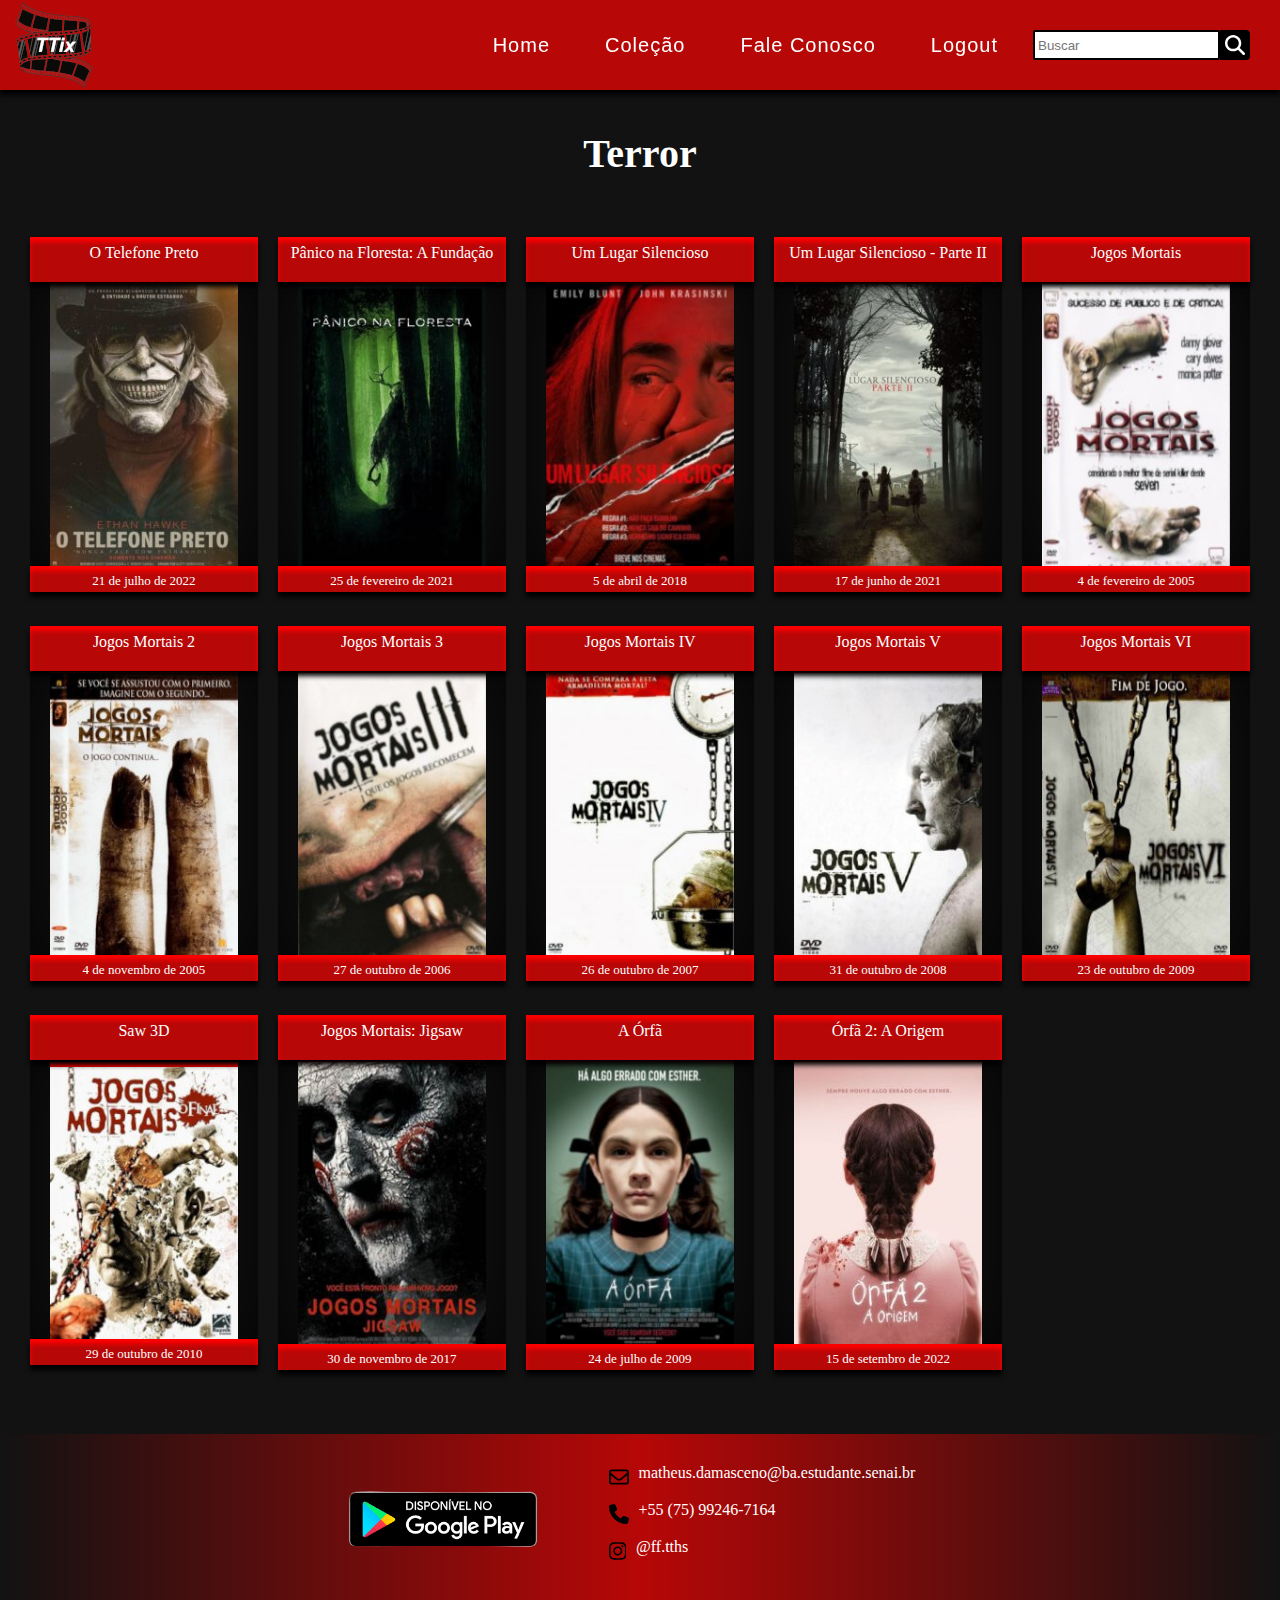
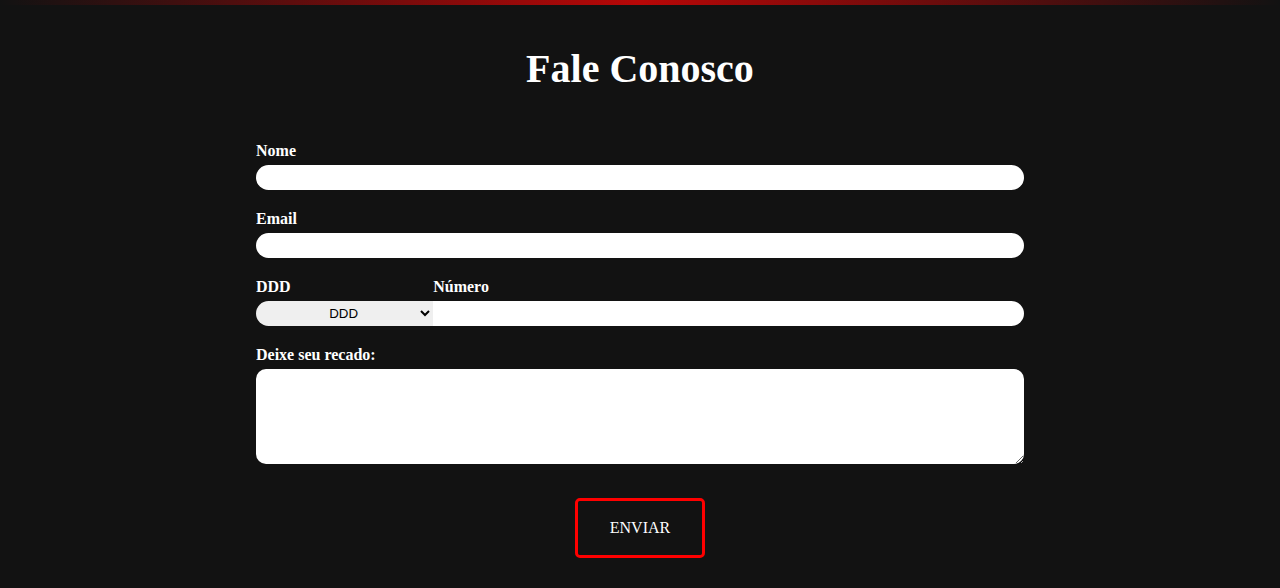
<file: terror.html>
<!DOCTYPE html>
<html lang="pt-Br">
<head>
    <meta charset="UTF-8">
    <meta http-equiv="X-UA-Compatible" content="IE=edge">
    <meta name="viewport" content="width=device-width, initial-scale=1.0">
    <link rel="stylesheet" href="style.css">
    <link rel="shortcut icon" href="TTix-favicon.png" type="image/x-icon">
    <title>TTix - Terror</title>
</head>
<body>
    <header>
        <a href="index.html" class="logo"><img src="TTix - logo.png" alt="logo"></a>
            <nav>
                <ul>
                    <li>
                        <a href="index.html">Home</a>
                    </li>
                    <li>
                        <a href="colecao.html">Coleção</a>
                    </li>
                    <li>
                        <a href="#faleconosco">Fale Conosco</a>
                    </li>
                    <li>
                        <a href="registro.html">Logout</a>
                    </li>
                </ul>
                <div class="pesquisa">
                    <input type="text" placeholder="Buscar">
                    <div class="busca">
                        <svg aria-hidden="true" focusable="false" data-prefix="fas" data-icon="magnifying-glass" role="img" xmlns="http://www.w3.org/2000/svg" viewBox="0 0 512 512" class="svg-inline--fa fa-magnifying-glass"><path fill="currentColor" d="M416 208c0 45.9-14.9 88.3-40 122.7L502.6 457.4c12.5 12.5 12.5 32.8 0 45.3s-32.8 12.5-45.3 0L330.7 376c-34.4 25.2-76.8 40-122.7 40C93.1 416 0 322.9 0 208S93.1 0 208 0S416 93.1 416 208zM208 352c79.5 0 144-64.5 144-144s-64.5-144-144-144S64 128.5 64 208s64.5 144 144 144z" class=""></path></svg>
                    </div>
                </div>
            </nav>
        <div class="menubar">
            <img src="TTix - menu.png" alt="menu">
            <ul>
                <li>
                    <a href="index.html">Home</a>
                </li>
                <li>
                    <a href="colecao.html">Coleção</a>
                </li>
                <li>
                    <a href="#faleconosco">Fale Conosco</a>
                </li>
                <li>
                    <a href="registro.html">Logout</a>
                </li>
            </ul>
        </div>
    </header>
    <main>
        <!--Terror-->
        <section>
            <h1>Terror</h1>
        <div class="filmes">

            <!--Filmes-->
            
            <!--
                <div class="filme">
                        <p></p>
                        <div class="capa">
                            <img src="filmes/" alt="">
                        </div>
                        <div class="info">
                            <div class="linguagem">
                                <p></p>
                            </div>
                            <div class="duracao">
                                <p></p>
                            </div>
                        </div>
                        <div class="data">
                            <p></p>
                        </div>
                    </div>
            -->
            <div class="filme">
                <p>O Telefone Preto</p>
                <div class="capa">
                    <img src="filmes/cIh164JVqUGwVc5fkHsMKkfi9aV-200x300.jpg" alt="O Telefone Preto">
                </div>
                <div class="info">
                    <div class="linguagem">
                        <p>Dub</p>
                    </div>
                    <div class="duracao">
                        <p>1h 42m</p>
                    </div>
                </div>
                <div class="data">
                    <p>21 de julho de 2022</p>
                </div>
            </div>
            <div class="filme">
                <p>Pânico na Floresta: A Fundação</p>
                <div class="capa">
                    <img src="filmes/rHmZDnvNy19PKv6dRNZGAj28e5o-200x300.jpg" alt="Pânico na Floresta: A Fundação">
                </div>
                <div class="info">
                    <div class="linguagem">
                        <p>Dub</p>
                    </div>
                    <div class="duracao">
                        <p>1h 50m</p>
                    </div>
                </div>
                <div class="data">
                    <p>25 de fevereiro de 2021</p>
                </div>
            </div>
            <div class="filme">
                <p>Um Lugar Silencioso</p>
                <div class="capa">
                    <img src="filmes/0577579-192x300.jpg" alt="Um Lugar Silencioso">
                </div>
                <div class="info">
                    <div class="linguagem">
                        <p>Dub</p>
                    </div>
                    <div class="duracao">
                        <p>1h 30m</p>
                    </div>
                </div>
                <div class="data">
                    <p>5 de abril de 2018</p>
                </div>
            </div>
            <div class="filme">
                <p>Um Lugar Silencioso - Parte II</p>
                <div class="capa">
                    <img src="filmes/wYqmuxd9jNFLf3gtQY5vbAUgiGk-200x300.jpg" alt="Um Lugar Silencioso - Parte II">
                </div>
                <div class="info">
                    <div class="linguagem">
                        <p>Dub</p>
                    </div>
                    <div class="duracao">
                        <p>1h 37m</p>
                    </div>
                </div>
                <div class="data">
                    <p>17 de junho de 2021</p>
                </div>
            </div>
            <div class="filme">
                <p>Jogos Mortais</p>
                <div class="capa">
                    <img src="filmes/Jogos-Mortais-238x300.jpg" alt="Jogos Mortais">
                </div>
                <div class="info">
                    <div class="linguagem">
                        <p>Dub</p>
                    </div>
                    <div class="duracao">
                        <p>1h 43m</p>
                    </div>
                </div>
                <div class="data">
                    <p>4 de fevereiro de 2005</p>
                </div>
            </div>
            <div class="filme">
                <p>Jogos Mortais 2</p>
                <div class="capa">
                    <img src="filmes/cxsJ9MI-234x300.jpg" alt="Jogos Mortais 2">
                </div>
                <div class="info">
                    <div class="linguagem">
                        <p>Dub</p>
                    </div>
                    <div class="duracao">
                        <p>1h 35m</p>
                    </div>
                </div>
                <div class="data">
                    <p>4 de novembro de 2005</p>
                </div>
            </div>
            <div class="filme">
                <p>Jogos Mortais 3</p>
                <div class="capa">
                    <img src="filmes/Jogos-Mortais-3-214x300.jpg" alt="Jogos Mortais 3">
                </div>
                <div class="info">
                    <div class="linguagem">
                        <p>Dub</p>
                    </div>
                    <div class="duracao">
                        <p>1h 48m</p>
                    </div>
                </div>
                <div class="data">
                    <p>27 de outubro de 2006</p>
                </div>
            </div>
            <div class="filme">
                <p>Jogos Mortais IV</p>
                <div class="capa">
                    <img src="filmes/Jogos-Mortais-4-210x300.jpg" alt="Jogos Mortais 4">
                </div>
                <div class="info">
                    <div class="linguagem">
                        <p>Dub</p>
                    </div>
                    <div class="duracao">
                        <p>1h 43m</p>
                    </div>
                </div>
                <div class="data">
                    <p>26 de outubro de 2007</p>
                </div>
            </div>
            <div class="filme">
                <p>Jogos Mortais V</p>
                <div class="capa">
                    <img src="filmes/jogos-mortais-5-200x300.jpg" alt="Jogos Mortais 5">
                </div>
                <div class="info">
                    <div class="linguagem">
                        <p>Dub</p>
                    </div>
                    <div class="duracao">
                        <p>1h 38m</p>
                    </div>
                </div>
                <div class="data">
                    <p>31 de outubro de 2008</p>
                </div>
            </div>
            <div class="filme">
                <p>Jogos Mortais VI</p>
                <div class="capa">
                    <img src="filmes/KeMzNMb-238x300.jpg" alt="Jogos Mortais VI">
                </div>
                <div class="info">
                    <div class="linguagem">
                        <p>Dub</p>
                    </div>
                    <div class="duracao">
                        <p>1h 30m</p>
                    </div>
                </div>
                <div class="data">
                    <p>23 de outubro de 2009</p>
                </div>
            </div>
            <div class="filme">
                <p>Saw 3D</p>
                <div class="capa">
                    <img src="filmes/Jogos-Mortais-7-O-Final-212x300.jpg" alt="Saw 3D">
                </div>
                <div class="info">
                    <div class="linguagem">
                        <p>Dub</p>
                    </div>
                    <div class="duracao">
                        <p>1h 30m</p>
                    </div>
                </div>
                <div class="data">
                    <p>29 de outubro de 2010</p>
                </div>
            </div>
            <div class="filme">
                <p>Jogos Mortais: Jigsaw</p>
                <div class="capa">
                    <img src="filmes/4731159.jpg-c_215_290_x-f_jpg-q_x-xxyxx.jpg" alt="Jogos Mortais: Jigsaw">
                </div>
                <div class="info">
                    <div class="linguagem">
                        <p>Dub</p>
                    </div>
                    <div class="duracao">
                        <p>1h 31m</p>
                    </div>
                </div>
                <div class="data">
                    <p>30 de novembro de 2017</p>
                </div>
            </div>
            <div class="filme">
                <p>A Órfã</p>
                <div class="capa">
                    <img src="filmes/19874059-205x300.jpg" alt="A Órfã">
                </div>
                <div class="info">
                    <div class="linguagem">
                        <p>Dub</p>
                    </div>
                    <div class="duracao">
                        <p>2h 3m</p>
                    </div>
                </div>
                <div class="data">
                    <p>24 de julho de 2009</p>
                </div>
            </div>
            <div class="filme">
                <p>Órfã 2: A Origem</p>
                <div class="capa">
                    <img src="filmes/uRdpVgEufzYNVnDPTXEjt0mpD99-200x300.jpg" alt="Órfã 2: A Origem">
                </div>
                <div class="info">
                    <div class="linguagem">
                        <p>Dub</p>
                    </div>
                    <div class="duracao">
                        <p>1h 39m</p>
                    </div>
                </div>
                <div class="data">
                    <p>15 de setembro de 2022</p>
                </div>
            </div>
        </div>
    </section>
    </main>
    <footer>
        <div class="mais">
            <div class="download">
                <img src="download.png" alt="dowload">
            </div>
            <div class="desenvolvedor">
                <div class="email">
                    <div class="icon">
                        <svg xmlns="http://www.w3.org/2000/svg" viewBox="0 0 512 512"><!--! Font Awesome Pro 6.2.0 by @fontawesome - https://fontawesome.com License - https://fontawesome.com/license (Commercial License) Copyright 2022 Fonticons, Inc. --><path d="M0 128C0 92.65 28.65 64 64 64H448C483.3 64 512 92.65 512 128V384C512 419.3 483.3 448 448 448H64C28.65 448 0 419.3 0 384V128zM48 128V150.1L220.5 291.7C241.1 308.7 270.9 308.7 291.5 291.7L464 150.1V127.1C464 119.2 456.8 111.1 448 111.1H64C55.16 111.1 48 119.2 48 127.1L48 128zM48 212.2V384C48 392.8 55.16 400 64 400H448C456.8 400 464 392.8 464 384V212.2L322 328.8C283.6 360.3 228.4 360.3 189.1 328.8L48 212.2z"/></svg>
                    </div>
                    <a>matheus.damasceno@ba.estudante.senai.br</a>
                </div>
                <div class="meutelefone">
                    <div class="icon">
                        <svg xmlns="http://www.w3.org/2000/svg" viewBox="0 0 512 512"><!--! Font Awesome Pro 6.2.0 by @fontawesome - https://fontawesome.com License - https://fontawesome.com/license (Commercial License) Copyright 2022 Fonticons, Inc. --><path d="M164.9 24.6c-7.7-18.6-28-28.5-47.4-23.2l-88 24C12.1 30.2 0 46 0 64C0 311.4 200.6 512 448 512c18 0 33.8-12.1 38.6-29.5l24-88c5.3-19.4-4.6-39.7-23.2-47.4l-96-40c-16.3-6.8-35.2-2.1-46.3 11.6L304.7 368C234.3 334.7 177.3 277.7 144 207.3L193.3 167c13.7-11.2 18.4-30 11.6-46.3l-40-96z"/></svg>
                    </div>
                    <a>+55 (75) 99246-7164</a>
                </div>
                <div class="instagram">
                    <div class="icon">
                        <svg xmlns="http://www.w3.org/2000/svg" viewBox="0 0 448 512"><!--! Font Awesome Pro 6.2.0 by @fontawesome - https://fontawesome.com License - https://fontawesome.com/license (Commercial License) Copyright 2022 Fonticons, Inc. --><path d="M224.1 141c-63.6 0-114.9 51.3-114.9 114.9s51.3 114.9 114.9 114.9S339 319.5 339 255.9 287.7 141 224.1 141zm0 189.6c-41.1 0-74.7-33.5-74.7-74.7s33.5-74.7 74.7-74.7 74.7 33.5 74.7 74.7-33.6 74.7-74.7 74.7zm146.4-194.3c0 14.9-12 26.8-26.8 26.8-14.9 0-26.8-12-26.8-26.8s12-26.8 26.8-26.8 26.8 12 26.8 26.8zm76.1 27.2c-1.7-35.9-9.9-67.7-36.2-93.9-26.2-26.2-58-34.4-93.9-36.2-37-2.1-147.9-2.1-184.9 0-35.8 1.7-67.6 9.9-93.9 36.1s-34.4 58-36.2 93.9c-2.1 37-2.1 147.9 0 184.9 1.7 35.9 9.9 67.7 36.2 93.9s58 34.4 93.9 36.2c37 2.1 147.9 2.1 184.9 0 35.9-1.7 67.7-9.9 93.9-36.2 26.2-26.2 34.4-58 36.2-93.9 2.1-37 2.1-147.8 0-184.8zM398.8 388c-7.8 19.6-22.9 34.7-42.6 42.6-29.5 11.7-99.5 9-132.1 9s-102.7 2.6-132.1-9c-19.6-7.8-34.7-22.9-42.6-42.6-11.7-29.5-9-99.5-9-132.1s-2.6-102.7 9-132.1c7.8-19.6 22.9-34.7 42.6-42.6 29.5-11.7 99.5-9 132.1-9s102.7-2.6 132.1 9c19.6 7.8 34.7 22.9 42.6 42.6 11.7 29.5 9 99.5 9 132.1s2.7 102.7-9 132.1z"/></svg>
                    </div>
                    <a>@ff.tths</a>
                </div>
            </div>
        </div>

            <h1 id="faleconosco">Fale Conosco</h1>

        <fieldset>
            <div class="nome">
                <label for="nome"><strong>Nome</strong></label><br>
                <input type="text" name="nome" id="nome" required>
            </div>
            <div class="email">
                <label for="email"><strong>Email</strong></label><br>
                <input type="email" name="email" id="email" required>
            </div>
            <div class="telefone">
                <div class="ddd">
                    <label for="ddd"><strong>DDD</strong></label><br>
                    <select name="ddd" id="ddd" required>
                    <option selected disabled value="">DDD</option>
                        <option value="11">11</option>
                        <option value="12">12</option>
                        <option value="13">13</option>
                        <option value="14">14</option>
                        <option value="15">15</option>
                        <option value="15">16</option>
                        <option value="17">17</option>
                        <option value="18">18</option>
                        <option value="19">19</option>
                        <option value="21">21</option>
                        <option value="22">22</option>
                        <option value="24">24</option>
                        <option value="27">27</option>
                        <option value="28">28</option>
                        <option value="31">31</option>
                        <option value="32">32</option>
                        <option value="33">33</option>
                        <option value="34">34</option>
                        <option value="35">35</option>
                        <option value="37">37</option>
                        <option value="38">38</option>
                        <option value="41">41</option>
                        <option value="42">42</option>
                        <option value="43">43</option>
                        <option value="44">44</option>
                        <option value="45">45</option>
                        <option value="46">46</option>
                        <option value="47">47</option>
                        <option value="48">48</option>
                        <option value="49">49</option>
                        <option value="51">51</option>
                        <option value="53">53</option>
                        <option value="54">54</option>
                        <option value="55">55</option>
                        <option value="61">61</option>
                        <option value="62">62</option>
                        <option value="63">63</option>
                        <option value="64">64</option>
                        <option value="65">65</option>
                        <option value="66">66</option>
                        <option value="76">67</option>
                        <option value="68">68</option>
                        <option value="69">69</option>
                        <option value="71">71</option>
                        <option value="73">73</option>
                        <option value="74">74</option>
                        <option value="75">75</option>
                        <option value="77">77</option>
                        <option value="79">79</option>
                        <option value="81">81</option>
                        <option value="82">82</option>
                        <option value="83">83</option>
                        <option value="84">84</option>
                        <option value="85">85</option>
                        <option value="86">86</option>
                        <option value="87">87</option>
                        <option value="88">88</option>
                        <option value="89">89</option>
                        <option value="91">91</option>
                        <option value="92">92</option>
                        <option value="93">93</option>
                        <option value="94">94</option>
                        <option value="95">95</option>
                        <option value="96">96</option>
                        <option value="97">97</option>
                        <option value="98">98</option>
                        <option value="99">99</option>
                    </select>
                </div>
                <div class="numero">
                    <label for="numero"><strong>Número</strong></label><br>
                    <input type="tel" name="numero" id="numero" required>
                </div>
            </div>
            <div class="recado">
                <label for="recado"><strong>Deixe seu recado: </strong></label>
                <textarea name="recado" id="recado" style="width:100%" rows="5" required></textarea>
            </div>
            <div class="botao7" onclick="faleConosco()">
                <span></span>
                <span></span>
                <a>Enviar</a>
            </div>
        </fieldset>
    </footer>
    <script src="script.js"></script>
</body>
</html>
</file>
<file: style.css>
* {
    margin: 0;
    padding: 0;
    border: 0;
    box-sizing: border-box;
}
body {
    background: #121212;
}

.cartegorias{
    animation: pagina 1s linear forwards reverse;
}
fieldset {
        overflow: hidden;
        animation: pagina 2s linear forwards reverse;
}
@keyframes pagina {
    0%{
        transform: translateY(0%);
    }
    100%{
        transform: translateY(100%);
    }
}
.mais, footer h1 {
    overflow: hidden;
    animation: anim 2s linear forwards reverse;
}
.colecao {
    overflow: hidden;
    animation: anim 1s linear forwards reverse;
}
@keyframes anim {
    0%{
        transform: translateX(0%);
    }
    100%{
        transform: translateX(100%);
    }
}

/*NavBar*/

header, nav, ul, li, .pesquisa {
    display: flex;
    justify-content: space-between;
    background-color: rgb(183, 7, 7);
    align-items: center;
    font-family: Arial, "Helvetica Neue", Helvetica, sans-serif;
    height: 90px;
    position: sticky;
    top: 0;
    z-index: 9;
}
header a {
    text-decoration: none;
    color: rgb(255, 255, 255);
    text-align: center;
    letter-spacing: 1px;
    font-size: 20px;
    margin-left: 30px;
}
header {
    box-shadow: 0 5px 5px black;
    width: 100%;
}
nav ul, nav li {
    background: none;
    margin-right: 15px;
}
nav a {
    padding: 5px;
}
li a:hover {
    border-radius: 10px;
    box-shadow: 0 0 20px 5px rgb(163, 0, 0);
    background: rgb(163, 0, 0);
}
.menubar {
    display: none;
}
.pesquisa {
    background: none;
}
input[type=text] {
    border-radius: 2px;
    height: 30px;
    border: 2px solid black;
    outline: 0;
    padding: 3px;
}
.busca {
    background: black;
    border-radius: 0 4px 4px 0;
    height: 30px;
    width: 30px;
    margin: 0 30px 0 0;
    padding: 2px;
}
svg {
    color: white;
    height: 20px;
    margin: 3px 0 0 3px;
    cursor: pointer;
}
.logo{
    border: none;
    outline: 0;
    margin: 4px 0 0 5px;
}

/*Cartegoria*/

h1, h2{
    font-size: 40px;
    text-align: center;
    margin: 40px;
    color: white;
}
.cartegorias {
    display: grid;
    grid-template-columns: repeat(4, 1fr);
    max-width: 1300px;
    margin: 0 auto;
}
.adicionados {
    grid-row: 1 / 3;
    grid-column: 1 / 3;
    display: grid;
}
.cartegorias h2 {
    box-shadow: 0 5px 5px black;
    margin: 0;
    font-size: 25px;
    background: rgb(183, 7, 7);
    width: 100%;
}
.adicionados h1 {
    padding-top: 15px;
    box-shadow: 0 5px 5px black;
    margin: 0;
    font-size: 30px;
    background: rgb(183, 7, 7);
    width: 100%;
}
.cartegorias img {
    padding: 10px;
    width: 100%;
    height: 100%;
}
.cartegoria, .adicionados {
    cursor: pointer;
    margin: 10px;
    display: grid;
    border-width: 3px;
    border-style: solid;
    border-image: linear-gradient(to top, rgb(183, 7, 7), rgb(0, 0, 0)) 1;
}
.cartegoria:hover, .adicionados:hover, .filme:hover {
    box-shadow: inset 0 6px 100px rgb(183, 7, 7);
}

/*Adicionados Recentemente*/

.filmes {
    display: grid;
    grid-template-columns: repeat(5, 1fr);
    max-width: 1300px;
    margin: 0 auto;
    padding: 0 20px 0 20px;
}
.capa {
    background: red;
    display: grid;
    margin: 20px;
    grid-row: 2 / 3;
}
.capa img {
    width: 100%;
    height: 100%;
    margin: 5px 0 0 0;
}
.filmes p, .colecoes p {
    background: rgb(183, 7, 7);
    height: 45px;
    width: 100%;
    margin: 0 0 -23px 0;
    text-align: center;
    padding-top: 3%;
    z-index: 2;
    color: white;
    box-shadow: inset 0 5px 5px rgb(255, 0, 0), 0 5px 5px black;
}
.filme, .colecao {
    display: grid;
    margin: 20px 10px;
    border-width: 3px;
    cursor: pointer;
    box-shadow: inset 0 6px 100px rgb(0, 0, 0);
    flex: 0 0 200px;
}
.filmes .filme:hover .info {
    display: block;
}
.data {
    width: 100%;
    grid-row: 3 / 3;
}
.data p{
    background: rgb(183, 7, 7);
    height: 26px;
    font-size: 13px;
    text-align: center;
    margin-top: -20px;
    grid-row: 1 / 2 ;
    box-shadow: inset 0 5px 5px rgb(255, 0, 0), 0 5px 5px black;
}
.info {
    display: none;
    position: absolute;
    z-index: 3;
    color: white;
    background: rgb(183, 7, 7);
    margin-top: 38px;
    height: 6%;
    padding: 5px;
    border-radius: 0 0 5px 0;
    border-width: 3px;
    border-style: solid;
    border-image: linear-gradient(to bottom, rgb(183, 7, 7), rgb(0, 0, 0)) 1;
}
.info p{
    font-size: 13px;
    background: none;
    text-align: left;
    box-shadow: none;
}
.duracao, .linguagem {
    height: 50%;
}

/*Coleção*/

.colecoes {
    overflow: hidden;
}
.colecao {
    margin-top: 20px;
    display: flex;
    overflow-x: scroll;
    border-width: 3px;
    border-style: solid;
    border-image: linear-gradient(to bottom, rgb(183, 7, 7), rgb(0, 0, 0)) 1;
} 

.colecao .filme:hover .info {
    display: flex;
    position: relative;
    z-index: 3;
    color: white;
    margin-top: -25px;
    height: 40px;
    justify-content: space-evenly;
    box-shadow: 0 5px 5px black;
}
.colecao .filme:hover .info p {
    font-size: 15px;
}
.colecao .linguagem, .colecao .duracao {
    border-radius: 10px;
    box-shadow: 0 0 20px 5px rgb(163, 0, 0);
    background: rgb(163, 0, 0);
    height: 100%;
    padding: 3px;
}

.colecoes h1 {
    text-align: left;
    margin-bottom: 5px;
}

/*Footer*/

footer {
    margin: 50px 0 0 0;
    overflow: hidden;
}
footer fieldset {
    width: 60%;
    margin: 0 auto;
}
.telefone{
    display: flex;
}
.numero {
    width: 100%;
}
.ddd {
    width: 30%;
}
.numero input {
    border-radius: 0 20px 20px 0;
    border: none;
    height: 25px;
    margin: 5px 0 10px 0;
    width: 100%;
    padding-left: 5px;
    outline: 0;
}
.ddd select{
    border-radius: 20px 0 0 20px;
    border: none;
    height: 25px;
    margin: 5px 0 10px 0;
    width: 100%;
    padding-left: 10px;
    text-align: center;
    outline: 0;
}
.nome input, .email input{
    border: none;
    height: 25px;
    margin: 5px 0 10px 0;
    width: 100%;
    border-radius: 20px;
    padding: 10px;
    outline: 0;
}
footer textarea {
    margin: 5px 0 10px 0;
    border-radius: 10px;
    padding: 10px;
    outline: 0;
}
.nome, .email, .telefone, .recado {
    margin-top: 10px;
    color: white;
}

/*Botão*/

.botao7 {
    margin-top: 50px;
    height: 60px;
    width: 130px;
    border-radius: 5px;
    border-color: red;
    border-style: solid;
    border-width: 3px;
    position: relative;
    top: 50%;
    left: 50%;
    transform: translate(-50%, -50%);
    background: none;
    display: grid;
    overflow: hidden;
    cursor: pointer;
}
.botao7:hover {
    border: none;
}
.botao7:hover span:nth-child(2) {
    position: absolute;
    height: 180px;
    width: 180px;
    top: -100%;
    left: -25%;
    background: conic-gradient(#121212 30%, #b70707);
    animation: btn7 3s linear infinite;
    filter: blur(2px);
    cursor: default;
}
@keyframes btn7 {
    100%{
        transform: rotate(1turn);
    }
}
.botao7 span:nth-child(1) {
    z-index: 2;
    background: #121212;
    position: relative;
    height: 53px;
    width: 123px;
    top: 50%;
    left: 50%;
    transform: translate(-50%, -50%);
}
.botao7 a {
    background: none;
    color: white;
    text-transform: uppercase;
    text-decoration: none;
    z-index: 3;
    padding: 20px 34px;
    position: absolute;
    top: 50%;
    left: 50%;
    transform: translate(-50%, -50%);
}

/*Informações*/

.mais {
    background: linear-gradient(to left, rgba(0, 0, 0, 0), #b70707, rgba(0, 0, 0, 0));
    display: flex;
    justify-content: center;
}
.mais a {
    text-decoration: none;
    margin: 0 0 0 10px;
    color: white;
    cursor: default;
}
.download {
    grid-row: 1 / 3;
    display: grid;
}
.download img {
    grid-row: 2;
    width: 60%;
    cursor: pointer;
}
.desenvolvedor {
    margin: 30px 30px 30px -90px;
}
.desenvolvedor svg {
    cursor: default;
}
.mais .email, .mais .meutelefone, .mais .instagram {
    display: flex;
    margin: 0 0 10px 0;
}

/*Conectar*/

.Login {
    top: 50%;
    left: 50%;
    transform: translate(-50%, -50%);
    position: absolute;
    width: 400px;
    height: 430px;
    color: rgb(0, 0, 0); 
    border-width: 2px;
    border-radius: 10px; 
    border-style: solid;
    border-color: rgb(255, 0, 0);  
}
.Login span:first-child {
    position: absolute;
    top: -1.5%;
    left: -1.5%;
    width: 103%;
    height: 103%;
    filter: blur(5px);
    border: inherit;
    border-radius: 10px;
    border-style: solid;
    z-index: -1;
}
.Login span:nth-child(2) {
    background: none;
    position: absolute;
    top: -1.5%;
    left: -1.5%;
    width: 103%;
    height: 103%;
    border: inherit;
    border-radius: 10px;
    border-style: solid;
    z-index: -1;
    animation: border1 2s linear infinite alternate;
}
@keyframes border1 {
    0%{
        filter: blur(2px);
    }
    50%{
        filter: blur(7px);
    }
    100%{
        filter: blur(10px);
    }
}
.Login span:nth-child(3) {
    background: none;
    position: absolute;
    top: -1.5%;
    left: -1.5%;
    width: 103%;
    height: 103%;
    border: inherit;
    border-radius: 10px;
    border-style: solid;
    z-index: -1;
    animation: border2 3s linear infinite alternate;
}
@keyframes border2 {
    0%{
        filter: blur(5px);
        border-color: red;
    }
    100%{
        filter: blur(10px);
        border-color: black;
    }
}

.nomeR {
    margin: 60px 0 0 50px;
}
.emailL, .emailR, .senhaL, .senhaR, .confirmaSenhaR, .emailResgate {
    margin: 40px 0 0 50px;
}
.emailResgate input {
    width: 400px;
    height: 25px;
    font-size: 15px;
    padding-left: 5px;
    border-style: none;
    border-bottom-style: solid;
    border-color: red;
    border-width: 2px;
    outline: 0;
}
.senhaL input, .emailL input, .emailR input, .nomeR input, .senhaR input, .confirmaSenhaR input {
    height: 25px;
    width: 300px;
    font-size: 15px;
    padding-left: 5px;
    border-style: none;
    border-bottom-style: solid;
    border-color: red;
    border-width: 2px;
    outline: 0;
}
.login, .registro, .resgatarSenha {
    text-align: center;
    margin: 50px 0 0 0;
    font-size: 35px;
    text-transform: uppercase;
    color: white;
}
.botao {
    background: red;
    height:60px;
    width: 130px;
    margin: 70px 0 0 0;
    color: white;
    border-radius: 5px;
    position: relative;
    left: 50%;
    transform: translate(-50%, -50%);
    overflow: hidden;
}
#botao {
    position: absolute;
    top: 50%;
    left: 50%;
    transform: translate(-50%, -50%);
    border-radius: 5px;
    padding: 20px;
    text-align: center;
    cursor: pointer;
    text-transform: uppercase;
    text-decoration: none;
}
.cadastro, .esqueceuSenha {
    display: flex;
    justify-content: center;
    margin: 10px 0 0 0;
    color: white;
}
#criar, #logar, #recuperarSenha {
    color: rgb(255, 0, 0);
    cursor: pointer;
    padding: 0 0 0 3px;
}
.mostrarSenha {
    position: absolute;
    margin: -21px 0 0 280px;
    cursor: pointer;
    height: 16px;
}
.esconderSenha {
    position: absolute;
    margin: -21px 0 0 280px;
    cursor: pointer;
    height: 16px;
    display: none;
}

/*Registrar conta*/

.Registro {
    margin-top: 50px;
    top: 50%;
    left: 50%;
    transform: translate(-50%, -50%);
    position: absolute;
    width: 400px;
    height: 560px;
    border-width: 2px;
    border-radius: 10px; 
    border-style: solid;
    border-color: rgb(255, 0, 0); 
    display: none;          
}
.Registro span {
    background: none;
    position: absolute;
    top: -1.5%;
    left: -1.5%;
    width: 103%;
    height: 103%;
    filter: blur(7px);
    border: inherit;
    border-radius: 10px;
    border-style: solid;
    z-index: -1;
    animation: border1 2s linear infinite alternate;
}
.Registro span:nth-child(2) {
    background: none;
    position: absolute;
    top: -1.5%;
    left: -1.5%;
    width: 103%;
    height: 103%;
    border: inherit;
    border-radius: 10px;
    border-style: solid;
    z-index: -1;
    animation: border1 2s linear infinite alternate;
}
.Registro span:nth-child(3) {
    background: none;
    position: absolute;
    top: -1.5%;
    left: -1.5%;
    width: 103%;
    height: 103%;
    border: inherit;
    border-radius: 10px;
    border-style: solid;
    z-index: -1;
    animation: border2 3s linear infinite alternate;
}

/*Resgate de Senha*/

.ResgatarSenha {
    margin-top: 50px;
    top: 50%;
    left: 50%;
    transform: translate(-50%, -50%);
    position: absolute;
    width: 500px;
    height: 360px;
    color: rgb(0, 0, 0); 
    border-width: 2px;
    border-radius: 10px; 
    border-style: solid;
    border-color: rgb(255, 0, 0);   
    display: none;           
}
.ResgatarSenha span {
    background: none;
    position: absolute;
    top: -1.5%;
    left: -1.5%;
    width: 103%;
    height: 103%;
    filter: blur(7px);
    border: inherit;
    border-radius: 10px;
    border-style: solid;
    z-index: -1;
    animation: border1 2s linear infinite alternate;
}
.ResgatarSenha span:nth-child(2) {
    background: none;
    position: absolute;
    top: -1.5%;
    left: -1.5%;
    width: 103%;
    height: 103%;
    border: inherit;
    border-radius: 10px;
    border-style: solid;
    z-index: -1;
    animation: border1 2s linear infinite alternate;
}
.ResgatarSenha span:nth-child(3) {
    background: none;
    position: absolute;
    top: -1.5%;
    left: -1.5%;
    width: 103%;
    height: 103%;
    border: inherit;
    border-radius: 10px;
    border-style: solid;
    z-index: -1;
    animation: border2 3s linear infinite alternate;
}

/*Media*/

@media(max-width: 960px) {
    .cartegorias {
        grid-template-columns: repeat(3, 1fr);
    } 
    .filmes {
        grid-template-columns: repeat(4, 1fr);
    }
    nav ul, .menubar ul {
        display: none;
    }
    .menubar {
        display: block;
        cursor: pointer;
        height: 60px;
        width: 75px;
    }
    .menubar img {
        margin: 10px 0 0 10px;
    }
    .menubar:hover ul{
        position: absolute;
        right: 1px;
        margin-top: 0;
        display: block;
        background: black;
        cursor: default;
    }
    .menubar:hover li{
        margin-top: -9px;
        padding-right: 30px;
    }
    .menubar:hover li a {
        margin-left: 6px;
        padding: 2px;
        margin: 20px;
    }
}
@media(max-width: 800px) {
    .filmes {
        grid-template-columns: repeat(3, 1fr);
       }
    .pesquisa {
        padding-left: 30px;
    }
    
    /*Cartegorias*/

    .cartegorias {
        grid-template-columns: repeat(2, 1fr);
    }
    .adicionados h1 {
        padding: 0;
    }
}
@media (max-width: 600px) {
    .filmes {
        grid-template-columns: repeat(2, 1fr);
       }
    .Login, .Registro {
        width: 80vw;
    }
    .senhaL input, .emailL input, .emailR input, .nomeR input, .senhaR input, .confirmaSenhaR input {
        width: 100%;
        margin-left: -25px;
    }
    .mostrarSenha, .esconderSenha {
        margin-left: 60vw;
    }
}
@media (max-width: 490px) {
    .mostrarSenha, .esconderSenha {
        margin-left: 55vw;
    }
}
@media (max-width: 580px) {
    .ResgatarSenha {
        width: 80vw;
    }
    .ResgatarSenha input {
        width: 100%;
        margin-left: -25px;
    }
   .ResgatarSenha h1 {
    font-size: 22px;
   } 
   .ResgatarSenha .botao {
    width: 100px;
   }
   .ResgatarSenha #botao {
    font-size: 13px;
   }
   .ResgatarSenha .cadastro {
    font-size: 15px;
   }
}
@media (max-width: 460px) {
    .pesquisa input{
        width: 100%;
    }
    .cartegorias {
        display: flex;
        flex-direction: column;
        margin: 10px;
    }
    .numero {
        width: 70%;
    }
    .desenvolvedor {
        margin: 0 auto;
    }
    .mais {
        flex-direction: column;
    }
    .download img {
        margin: 0 auto;
    }
    
}
@media (max-width: 380px) {
    .mostrarSenha, .esconderSenha {
        margin-left: 50vw;
    }
}
@media (max-width: 365px) {
    .filmes {
        grid-template-columns: repeat(1, 1fr);
       }
    .ddd {
        width: 60%;
    }
}
@media (max-width: 326px) {
    .Login .cadastro,.Registro .cadastro {
        font-size: 13px;
    }
    .mostrarSenha, .esconderSenha {
        margin-left: 45vw;
    }
    .Login .botao, .Registro .botao {
        width: 100px;
    }
    .Login #botao, .Registro #botao {
        font-size: 13px;
    }
}
@media (max-width: 320px) {
    .logo img {
        width: 100%
    }
    h1 {
        font-size: 20px;
        margin: 10px 0;
    }
    .cartegorias h1, .cartegoria h2 {
        font-size: medium;
    }
    .pesquisa {
        display: none;
    }
    .menubar:hover ul{
        padding: 0;
        width: 100%;
        margin-right: 13px;
    }
    .adicionados h1 {
        font-size: 14px;
    }
    .data p{
        font-size: 10px;
    }
    .mais .email, .mais .meutelefone, .mais .instagram{
        font-size: 7px;
        display: block;

    }
}ddd
@media (max-width: 280px) {
    .ResgatarSenha h1 {
        font-size: 15px;
       }
    .ResgatarSenha .cadastro {
        display: block;
        text-align: center;
        font-size: 11px;
    }
    .Login .cadastro,.Registro .cadastro {
        display: block;
        text-align: center;
        margin-top: 3px;
    }
    .mostrarSenha, .esconderSenha {
        margin-left: 40vw;
    }
    .Registro h1, .Login h1 {
        font-size: 25px;
    }
}
@media (max-width: 240px) {
    .mostrarSenha, .esconderSenha {
        margin-left: 35vw;
    }
}
@media (max-width: 220px) {
    .filme p {
        font-size: 10px;
    }
    .colecao p {
        font-size: 15px;
    }
    .mostrarSenha, .esconderSenha {
        margin-left: 25vw;
    }
}
@media (max-width: 190px) {
    .filme{
        margin: 20px auto;
    }
    .colecao .filme {
        margin: 10px;
    }
    .Registro h1 {
        font-size: 20px;
    }
}
@media (max-width: 180px) {
    .mostrarSenha, .esconderSenha {
        margin-left: 16vw;
    }
}
@media (max-width: 151px) {
    .filme{
        margin: 10px 10px 10px -10px;
    }
    .ResgatarSenha input {
        width: 130%;
        margin-left: -35px;
    }
}
</file>
